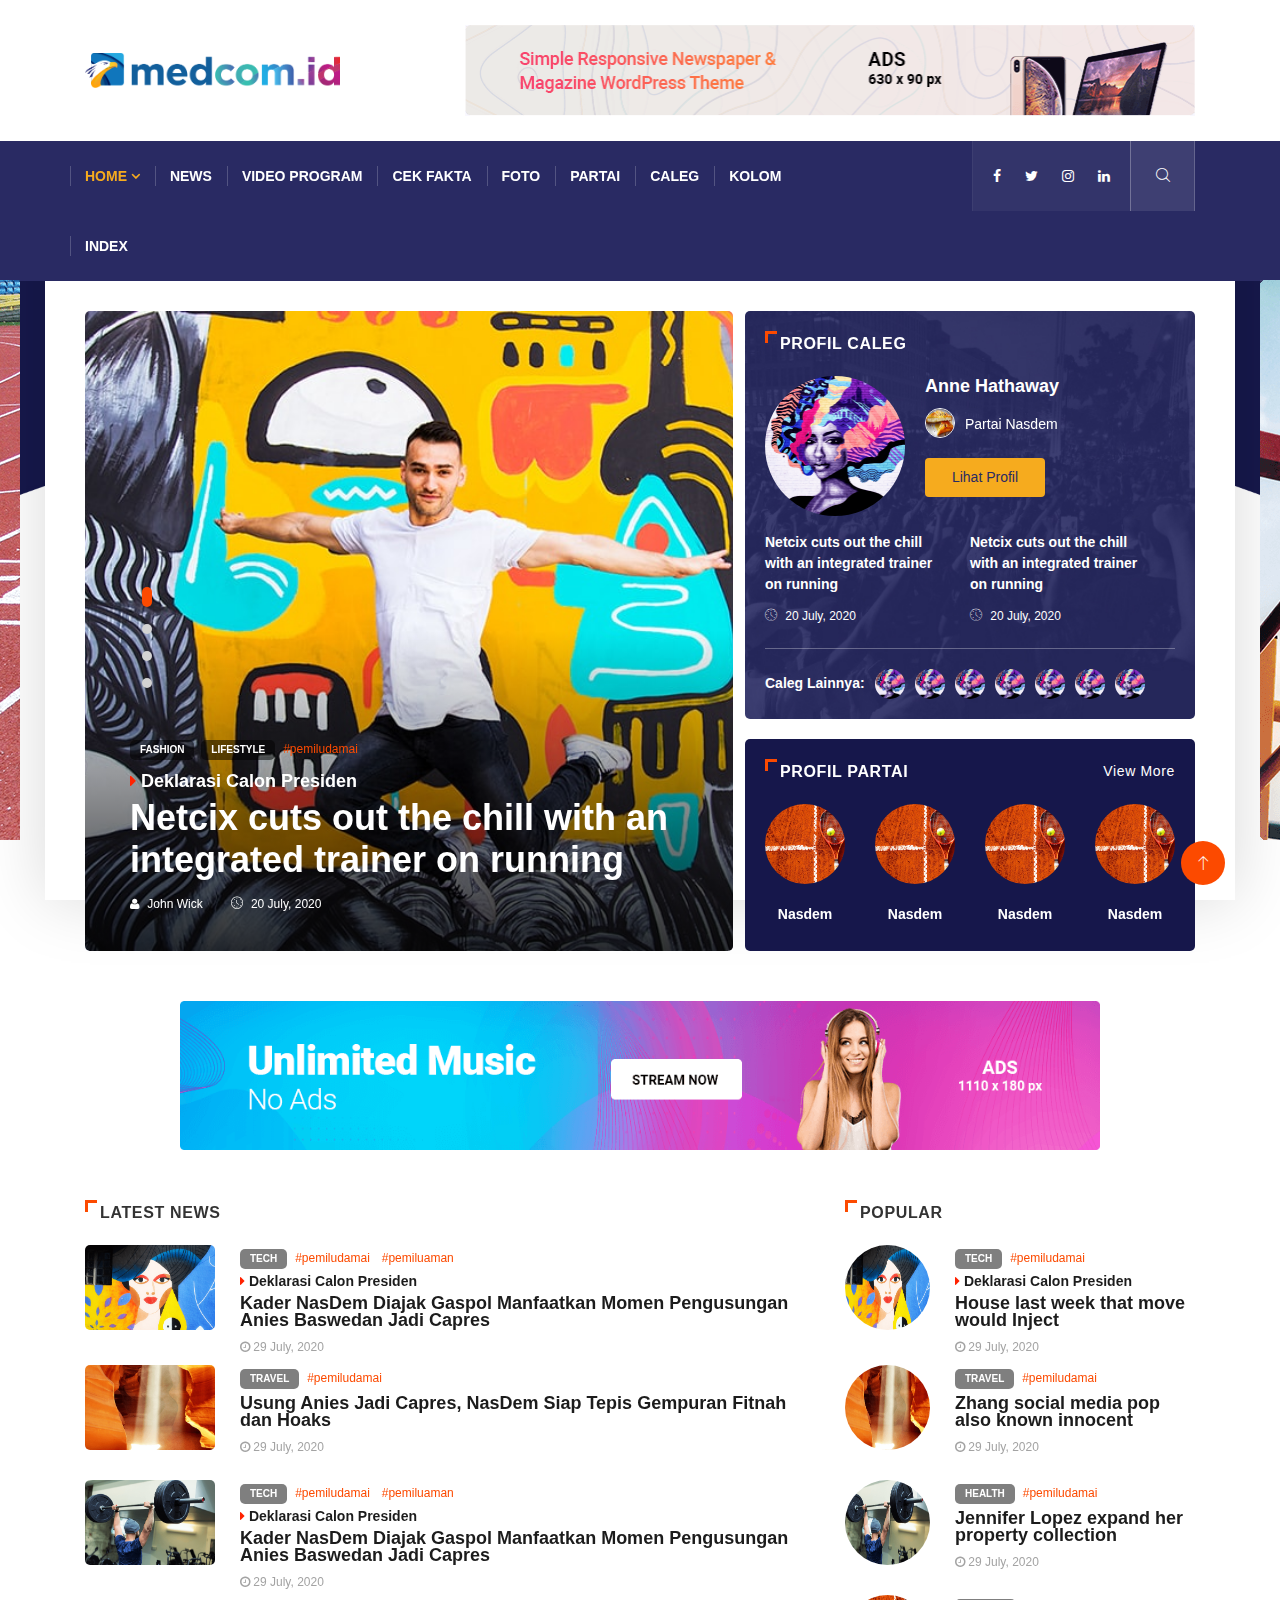
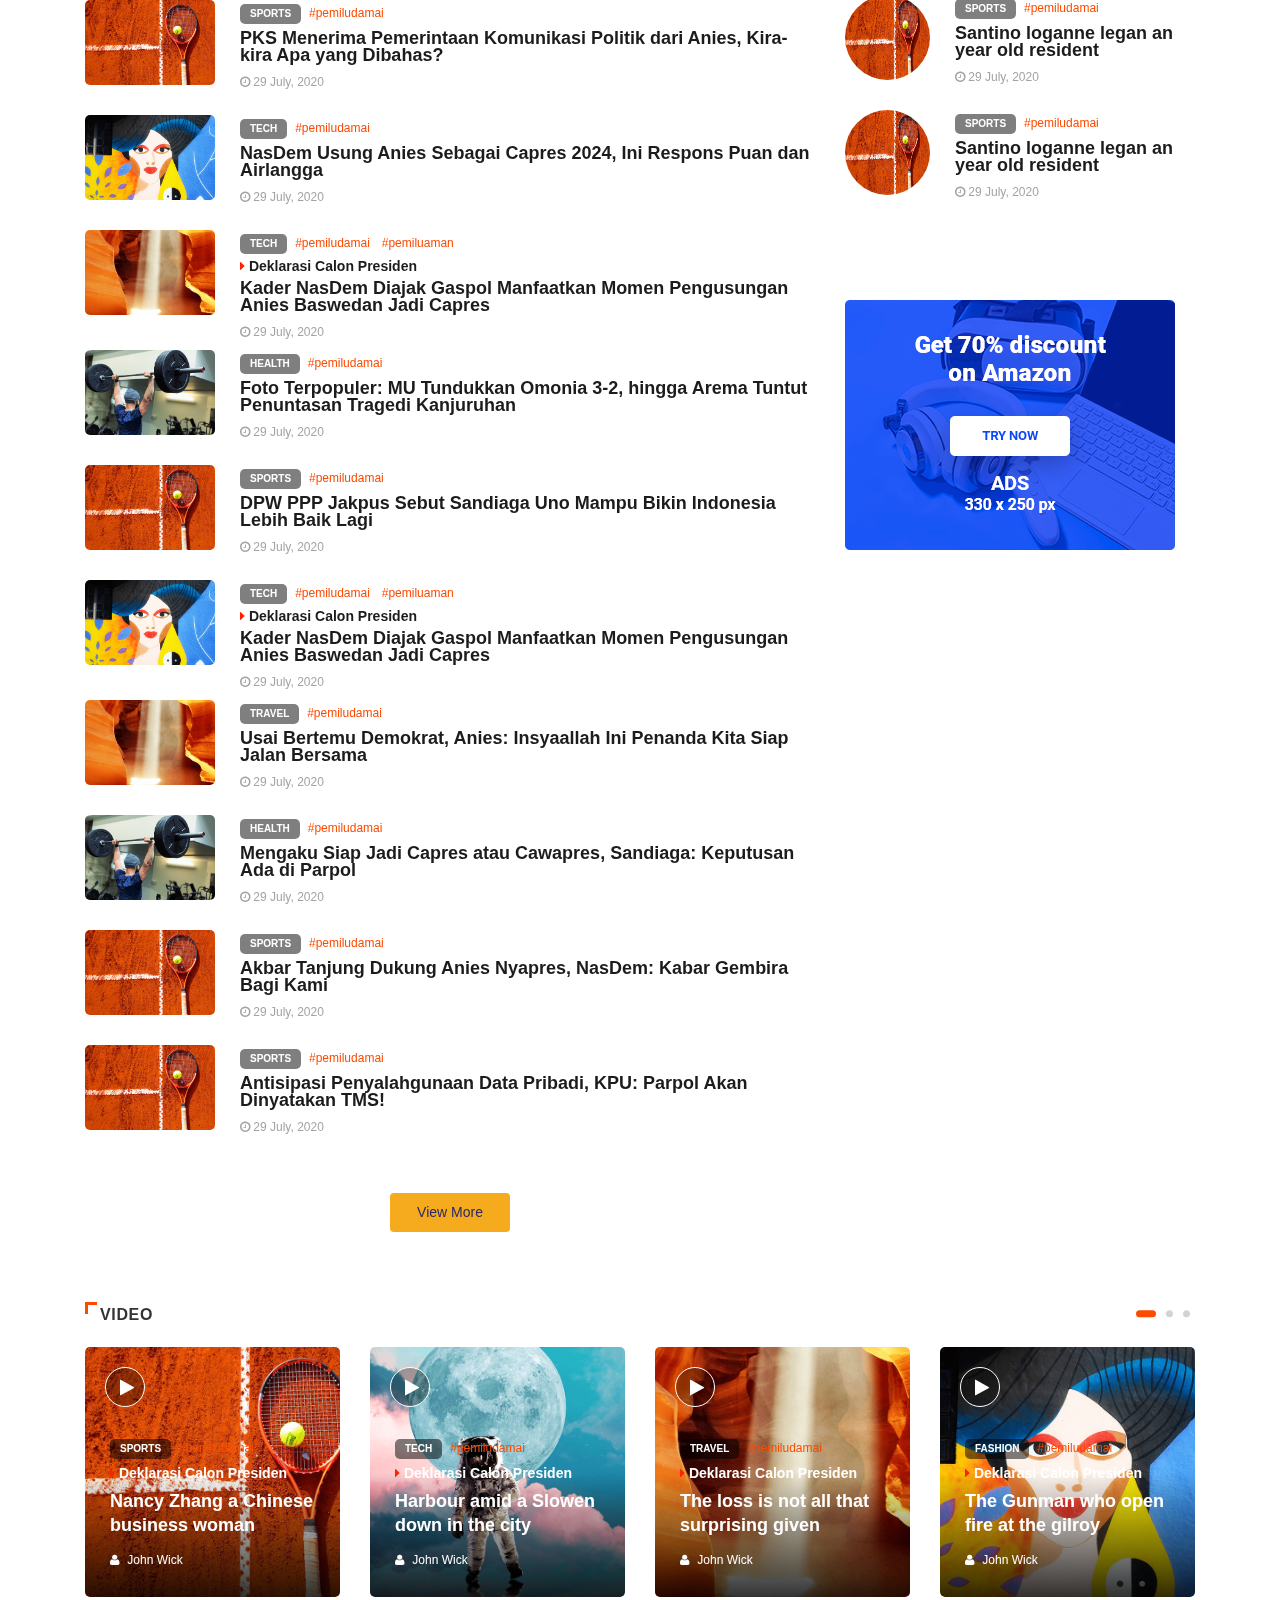
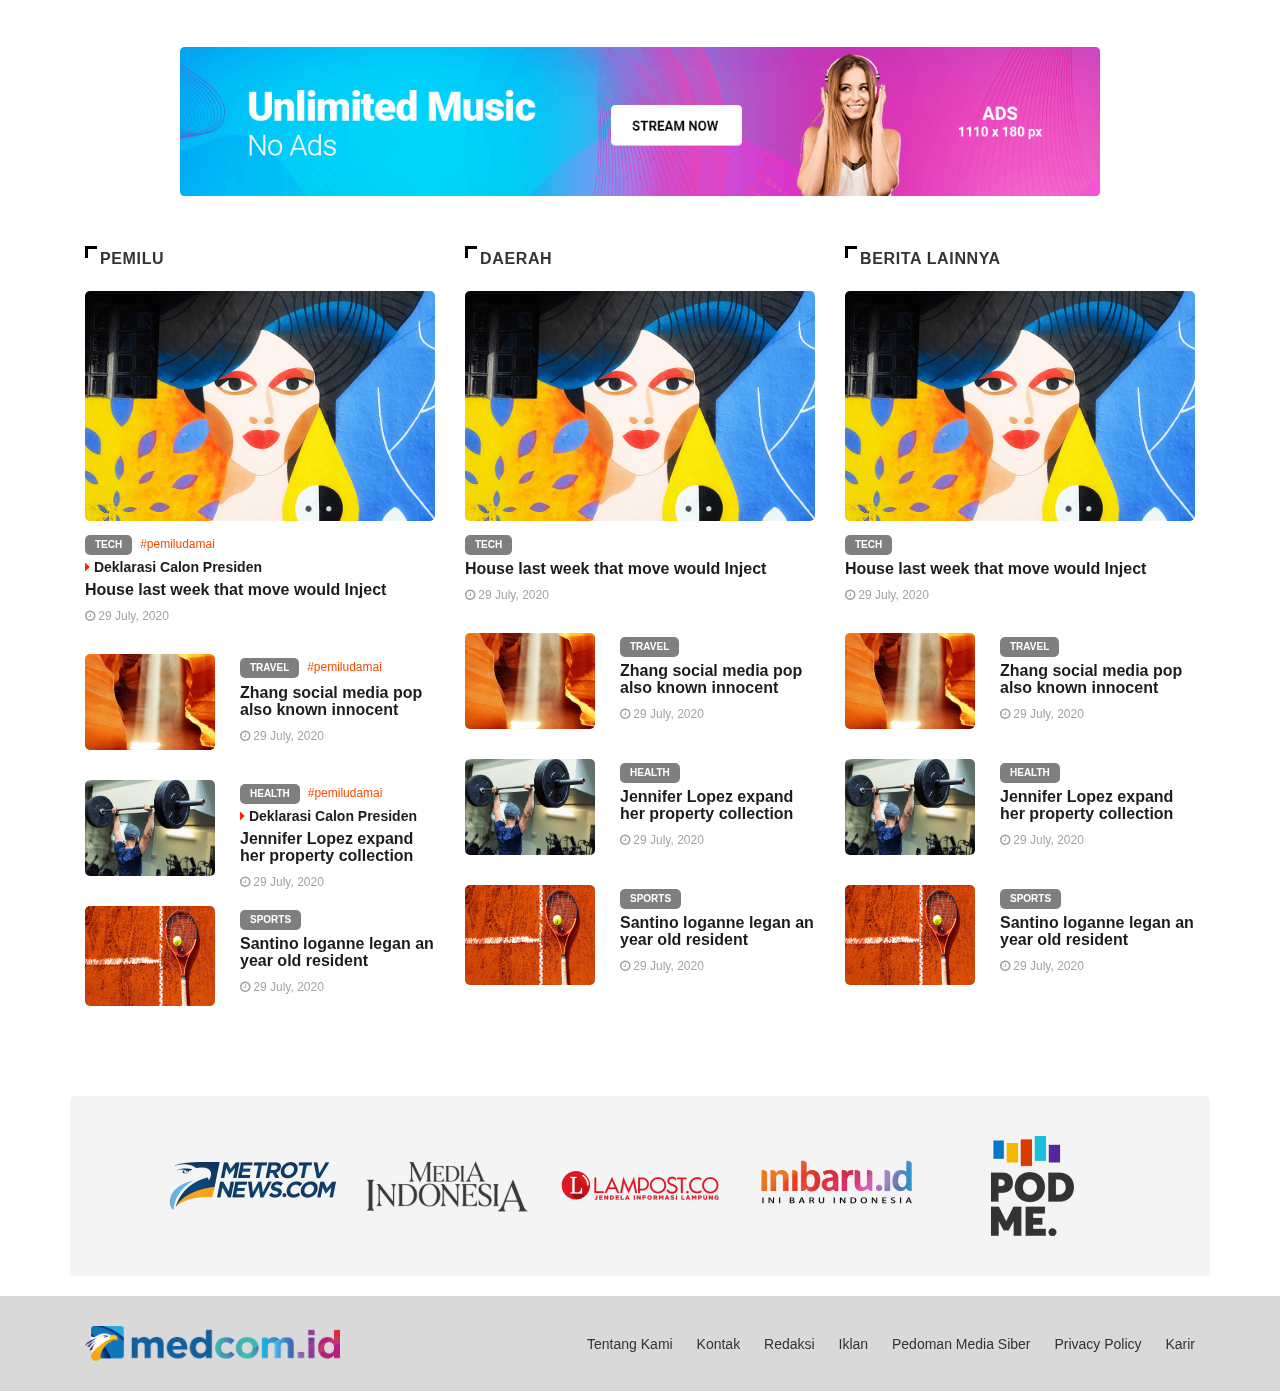
<file: index.html>
<!DOCTYPE html>
<html lang="en">
<head>

	<!-- Basic Page Needs
	================================================== -->
	<meta charset="utf-8">
	<title>Medcom - Pilkada</title>

	<!-- Mobile Specific Metas
	================================================== -->

	<meta http-equiv="X-UA-Compatible" content="IE=edge">
	<meta name="viewport" content="width=device-width, initial-scale=1, shrink-to-fit=no">
	
	<!-- CSS
	================================================== -->
	
	<!-- Bootstrap -->
	<link rel="stylesheet" href="assets/css/bootstrap.min.css">
	
	<!-- IconFont -->
	<link rel="stylesheet" href="assets/css/iconfonts.css">
	<!-- FontAwesome -->
	<link rel="stylesheet" href="assets/css/font-awesome.min.css">
	<!-- Owl Carousel -->
	<link rel="stylesheet" href="assets/css/owl.carousel.min.css">
	<link rel="stylesheet" href="assets/css/owl.theme.default.min.css">
	<!-- magnific -->
	<link rel="stylesheet" href="assets/css/magnific-popup.css">

	
	<link rel="stylesheet" href="assets/css/animate.css">

	<!-- Template styles-->
	<link rel="stylesheet" href="assets/css/style.css">
	<link rel="stylesheet" href="assets/css/custom.css">
	<!-- Responsive styles-->
	<link rel="stylesheet" href="assets/css/responsive.css">
	
	<!-- Colorbox -->
	<link rel="stylesheet" href="assets/css/colorbox.css">

</head>
	
<body>
	<div class="boxed">
		<div class="container">
			<div class="boxed-bg"></div>
		</div>
	</div>
	<div class="skycrapper">
		<div class="sky">
			<a href="#">
				<img src="assets/images/news/sports/sports02.png" alt="">
			</a>
		</div>
		<div class="sky">
			<a href="#">
				<img src="assets/images/news/sports/sports03.png" alt="">
			</a>
		</div>
	</div>

	<!-- Header start -->
	<header id="header" class="header">
		<div class="container">
			<div class="row align-items-center justify-content-between">
				<div class="col-md-3 col-sm-12">
					<div class="logo">
						 <a href="index.html">
							<img src="assets/images/logo-medcom.png" alt="">
						 </a>
					</div>
				</div><!-- logo col end -->

				<div class="col-md-8 col-sm-12 header-right">
					<div class="ad-banner float-right">
						<a href="#">
							<img src="assets/images/banner-image/image1.png" class="img-fluid" alt="">
						</a>
					</div>
				</div><!-- header right end -->
			</div><!-- Row end -->
		</div><!-- Logo and banner area end -->
	</header><!--/ Header end -->

	<div class="main-nav clearfix is-ts-sticky">
		<div class="container">
			<div class="row justify-content-between">
				<nav class="navbar navbar-expand-lg col-lg-8">
					<div class="site-nav-inner float-left">
					<button class="navbar-toggler" type="button" data-toggle="collapse" data-target="#navbarSupportedContent" aria-controls="navbarSupportedContent" aria-expanded="true" aria-label="Toggle navigation">
						<span class="fa fa-bars"></span>
					</button>
					   <!-- End of Navbar toggler -->
					   <div id="navbarSupportedContent" class="collapse navbar-collapse navbar-responsive-collapse">
							<ul class="nav navbar-nav">
								<li class="nav-item active">
									<a href="#" class="menu-dropdown" data-toggle="dropdown">HOME <i class="fa fa-angle-down"></i></a>
									<ul class="dropdown-menu" role="menu">
										<li class="active"><a href="#">Nasional</a></li>
										<li><a href="#">Ekonomi</a></li>
										<li><a href="#">Pendidikan</a></li>
										<li><a href="#">Internasional</a></li>
										<li><a href="#">Olahraga</a></li>
									</ul>
								</li>
								<li class="nav-item"><a href="#">NEWS</a></li>
								<li class="nav-item"><a href="#">VIDEO PROGRAM</a></li>
								<li class="nav-item"><a href="#">CEK FAKTA</a></li>
								<li class="nav-item"><a href="#">FOTO</a></li>
								<li class="nav-item"><a href="#">PARTAI</a></li>
								<li class="nav-item"><a href="#">CALEG</a></li>
								<li class="nav-item"><a href="#">KOLOM</a></li>
								<li class="nav-item"><a href="#">INDEX</a></li>
							</ul><!--/ Nav ul end -->
						</div><!--/ Collapse end -->

					</div><!-- Site Navbar inner end -->
				</nav><!--/ Navigation end -->

				<div class="col-lg-4 text-right nav-social-wrap">
					<div class="top-social">
						<ul class="social list-unstyled">
							<li><a href="#"><i class="fa fa-facebook"></i></a></li>
							<li><a href="#"><i class="fa fa-twitter"></i></a></li>
							<li><a href="#"><i class="fa fa-instagram"></i></a></li>
							<li><a href="#"><i class="fa fa-linkedin"></i></a></li>
						</ul>
					</div>
					

					<div class="nav-search">
						<a href="#search-popup" class="xs-modal-popup">
							<i class="icon icon-search1"></i>
						</a>
					</div><!-- Search end -->
						
					<div class="zoom-anim-dialog mfp-hide modal-searchPanel ts-search-form" id="search-popup">
						<div class="modal-dialog modal-lg">
							<div class="modal-content">
								<div class="xs-search-panel">
									<form class="ts-search-group">
										<div class="input-group">
											<input type="search" class="form-control" name="s" placeholder="Search" value="">
											<button class="input-group-btn search-button">
												<i class="icon icon-search1"></i>
											</button>
										</div>
									</form>
								</div>
							</div>
						</div>
					</div><!-- End xs modal -->
				</div>
			</div><!--/ Row end -->
		</div><!--/ Container end -->
	</div><!-- Menu wrapper end -->

	<!--div class="gap-30"></div>

	<section class="quick-count p-top-0 p-bottom-0">
		<div class="container">
			<div class="row">
				<div class="col-12">
					<div class="qc-card">
						<div class="qc-content">
							<div class="qc-title">QUICK COUNT PILPRES REPUBLIK INDONESIA TAHUN 2024</div>
							<div class="chart-group">
								<div class="chart-item">
									<div class="bar bar-1" style="height: 40%;">
										<div class="score">40%</div>
									</div>
									<div class="bar bar-2" style="height: 60%;">
										<div class="score">60%</div>
									</div>
									<div class="name">Lembaga Survey 1</div>
								</div>
								<div class="chart-item">
									<div class="bar bar-1" style="height: 40%;">
										<div class="score">40%</div>
									</div>
									<div class="bar bar-2" style="height: 60%;">
										<div class="score">60%</div>
									</div>
									<div class="name">Lembaga Survey 2</div>
								</div>
								<div class="chart-item">
									<div class="bar bar-1" style="height: 40%;">
										<div class="score">40%</div>
									</div>
									<div class="bar bar-2" style="height: 60%;">
										<div class="score">60%</div>
									</div>
									<div class="name">Lembaga Survey 3</div>
								</div>
								<div class="chart-item">
									<div class="bar bar-1" style="height: 40%;">
										<div class="score">40%</div>
									</div>
									<div class="bar bar-2" style="height: 60%;">
										<div class="score">60%</div>
									</div>
									<div class="name">Lembaga Survey 4</div>
								</div>
								<div class="chart-item">
									<div class="bar bar-1" style="height: 40%;">
										<div class="score">40%</div>
									</div>
									<div class="bar bar-2" style="height: 60%;">
										<div class="score">60%</div>
									</div>
									<div class="name">Lembaga Survey 4</div>
								</div>
							</div>
						</div>
					</div>
				</div>
			</div>
		</div>
	</section-->

	<div class="gap-30"></div>

	<section class="featured-post-area no-padding">
		<div class="container">
			<div class="row ts-gutter-20">
				<div class="col-lg-7 col-md-12 pad-r">
					<div id="featured-slider" class="owl-carousel owl-theme featured-slider">
						<div class="item post-overaly-style" style="background-image:url(assets/images/news/lifestyle/image1.jpg)">
							<div class="featured-post">
								<a href="#" class="image-link">&nbsp;</a>
								<div class="overlay-post-content">
									<div class="post-content">
										<div class="grid-category">
											<a class="post-cat" href="#">Fashion</a>
											<a class="post-cat" href="#">Lifestyle</a>
											<a href="#" class="post-tag">#pemiludamai</a>
										</div>
										<h3 class="post-subtitle"><i class="fa fa-caret-right"></i> Deklarasi Calon Presiden</h3>
										<h2 class="post-title title-lg">
											<a href="#">Netcix cuts out the chill with an integrated trainer on running</a>
										</h2>
										<div class="post-meta">
											<ul>
												<li><a href="#"><i class="fa fa-user"></i> John Wick</a></li>
												<li><a href="#"><i class="icon icon-clock"></i> 20 July, 2020</a></li>
											</ul>	
										</div>
									</div>
								</div>
							</div><!--/ Featured post end -->
						</div><!-- Item 1 end -->
						<div class="item post-overaly-style" style="background-image:url(assets/images/news/fashion/image3.png)">
							<div class="featured-post">
								<a href="#" class="image-link">&nbsp;</a>
								<div class="overlay-post-content">
									<div class="post-content">
										<div class="grid-category">
											<a class="post-cat" href="#">Fashion</a>
											<a class="post-cat" href="#">Sports</a>
											<a href="#" class="post-tag">#pemiludamai</a>
										</div>
										
										<h2 class="post-title title-lg">
											<a href="#">Netcix cuts out the chill with an integrated trainer on running</a>
										</h2>
										<div class="post-meta">
											<ul>
												<li><a href="#"><i class="fa fa-user"></i> John Wick</a></li>
												<li><a href="#"><i class="icon icon-clock"></i> 20 July, 2020</a></li>
											</ul>
										</div>
									</div>
								</div>
							</div><!--/ Featured post end -->
						</div><!-- Item 1 end -->
						<div class="item post-overaly-style" style="background-image:url(assets/images/news/tech/image5.png)">
							<div class="featured-post">
								<a href="#" class="image-link">&nbsp;</a>
								<div class="overlay-post-content">
									<div class="post-content">
										<div class="grid-category">
											<a class="post-cat" href="#">Fashion</a>
											<a class="post-cat" href="#">Lifestyle</a>
											<a href="#" class="post-tag">#pemiludamai</a>
										</div>

										<h2 class="post-title title-lg">
											<a href="#">Netcix cuts out the chill with an integrated trainer on running</a>
										</h2>
										<div class="post-meta">
											<ul>
												<li><a href="#"><i class="fa fa-user"></i> John Wick</a></li>
												<li><a href="#"><i class="icon icon-clock"></i> 20 July, 2020</a></li>
											</ul>
										</div>
									</div>
								</div>
							</div><!--/ Featured post end -->
						</div><!-- Item 1 end -->
						<div class="item post-overaly-style" style="background-image:url(assets/images/news/lifestyle/image2.png)">
							<div class="featured-post">
								<a href="#" class="image-link">&nbsp;</a>
								<div class="overlay-post-content">
									<div class="post-content">
										<div class="grid-category">
											<a class="post-cat" href="#">Health</a>
											<a class="post-cat" href="#">Lifestyle</a>
										</div>

										<h2 class="post-title title-lg">
											<a href="#">Netcix cuts out the chill with an integrated trainer on running</a>
										</h2>
										<div class="post-meta">
											<ul>
												<li><a href="#"><i class="fa fa-user"></i> John Wick</a></li>
												<li><a href="#"><i class="icon icon-clock"></i> 20 July, 2020</a></li>
												<li><a href="#" class="view"><i class="icon icon-fire"></i> 354k</a></li>
											</ul>
										</div>
									</div>
								</div>
							</div><!--/ Featured post end -->
						</div><!-- Item 1 end -->
					</div><!-- Featured owl carousel end-->
				</div><!-- Col 7 end -->

				<div class="col-lg-5 col-md-12 pad-l">
					<div class="row ts-gutter-20">
						<div class="col-md-12">
							<div class="custom-box-1 ml-8">
								<h2 class="block-title">
									<span class="title-angle-shap"> Profil Caleg</span>
							   	</h2>
								<div class="pic">
									<figure class="ratio ratio-1 is-circle">
										<img src="assets/images/news/fashion/image1.png" alt="">
									</figure>
								</div>
								<div class="text">
									<h3><a href="#">Anne Hathaway</a></h3>
									<div class="partai"><img src="assets/images/news/food/food01.png" alt=""> Partai Nasdem</div>
									<a href="#" class="btn btn-orange">Lihat Profil</a>
								</div>
								<div class="prof-news">
									<div class="item">
										<h4><a href="#">Netcix cuts out the chill with an integrated trainer on running</a></h4>
										<div class="post-meta">
											<ul>
												<li><a href="#"><i class="icon icon-clock"></i> 20 July, 2020</a></li>
											</ul>
										</div>
									</div>
									<div class="item">
										<h4><a href="#">Netcix cuts out the chill with an integrated trainer on running</a></h4>
										<div class="post-meta">
											<ul>
												<li><a href="#"><i class="icon icon-clock"></i> 20 July, 2020</a></li>
											</ul>
										</div>
									</div>
								</div>
								<div class="other-caleg">
									<div class="small-title">Caleg Lainnya:</div>
									<div class="item">
										<figure class="ratio ratio-1 is-circle">
											<a href="#"><img src="assets/images/news/fashion/image1.png" alt=""></a>
										</figure>
									</div>
									<div class="item">
										<figure class="ratio ratio-1 is-circle">
											<a href="#"><img src="assets/images/news/fashion/image1.png" alt=""></a>
										</figure>
									</div>
									<div class="item">
										<figure class="ratio ratio-1 is-circle">
											<a href="#"><img src="assets/images/news/fashion/image1.png" alt=""></a>
										</figure>
									</div>
									<div class="item">
										<figure class="ratio ratio-1 is-circle">
											<a href="#"><img src="assets/images/news/fashion/image1.png" alt=""></a>
										</figure>
									</div>
									<div class="item">
										<figure class="ratio ratio-1 is-circle">
											<a href="#"><img src="assets/images/news/fashion/image1.png" alt=""></a>
										</figure>
									</div>
									<div class="item">
										<figure class="ratio ratio-1 is-circle">
											<a href="#"><img src="assets/images/news/fashion/image1.png" alt=""></a>
										</figure>
									</div>
									<div class="item">
										<figure class="ratio ratio-1 is-circle">
											<a href="#"><img src="assets/images/news/fashion/image1.png" alt=""></a>
										</figure>
									</div>
								</div>
							</div>
							
						</div><!-- Col end -->
						<div class="col-md-12">
							<div class="custom-box-2 ml-8">
								<h2 class="block-title">
									<span class="title-angle-shap"> Profil Partai</span>

									<a href="#">View More</a>
							   	</h2>
								<div class="row">
									<div class="col-3 text-center">
										<figure class="ratio ratio-1 is-circle">
											<a href="#"><img src="assets/images/news/health/image1.png" alt=""></a>
										</figure>
										<h4><a href="#">Nasdem</a></h4>
									</div>
									<div class="col-3 text-center">
										<figure class="ratio ratio-1 is-circle">
											<a href="#"><img src="assets/images/news/health/image1.png" alt=""></a>
										</figure>
										<h4><a href="#">Nasdem</a></h4>
									</div>
									<div class="col-3 text-center">
										<figure class="ratio ratio-1 is-circle">
											<a href="#"><img src="assets/images/news/health/image1.png" alt=""></a>
										</figure>
										<h4><a href="#">Nasdem</a></h4>
									</div>
									<div class="col-3 text-center">
										<figure class="ratio ratio-1 is-circle">
											<a href="#"><img src="assets/images/news/health/image1.png" alt=""></a>
										</figure>
										<h4><a href="#">Nasdem</a></h4>
									</div>
								</div>
							</div>
						</div><!-- Col end -->
					</div><!-- row end -->
				</div><!-- Col 5 end -->

			</div><!-- Row end -->
		</div><!-- Container end -->
	</section><!-- Feature post end -->

	<div class="gap-50"></div>
	<!-- ad banner start-->
	<div class="block-wrapper no-padding">
		<div class="container">
			<div class="row justify-content-center">
				<div class="col-lg-10">
					<!-- CONTOH PENGGUNAAN FOR-DESKTOP dan FOR-MOBILE -->
					<div class="banner-img for-desktop">
						<a href="index.html">
							<img class="img-fluid" src="assets/images/banner-image/image4.png" alt="">
						</a>
					</div>
					<div class="banner-img for-mobile">
						<a href="index.html">
							<img class="img-fluid" src="assets/images/banner-image/image4-mobile.png" alt="">
						</a>
					</div>
					<!-- CONTOH PENGGUNAAN FOR-DESKTOP dan FOR-MOBILE END -->
				</div>
				<!-- col end -->
			</div>
			<!-- row  end -->
		</div>
		<!-- container end -->
	</div>
	<!-- ad banner start-->

	<section class="block-wrapper">
		<div class="container">
			<div class="row ts-gutter-30">
				<div class="col-lg-8 col-md-12">
					<!--- Featured Tab startet -->
						<h2 class="block-title">
							<span class="title-angle-shap"> Latest news</span>
						</h2>

						<div class="row">
							<div class="col-lg-12 col-md-12">
								<div class="list-post-block">
									<ul class="list-post">
										<li>
											<div class="post-block-style media">
												<div class="post-thumb">
													<a href="#">
														<img class="img-fluid" src="assets/images/news/fashion/image3.png" alt="" />
													</a>
												</div><!-- Post thumb end -->

												<div class="post-content media-body">
													<div class="grid-category">
														<a class="post-cat" href="#">Tech</a>
														<a href="#" class="post-tag">#pemiludamai</a>
														<a href="#" class="post-tag">#pemiluaman</a>
													</div>
													<h3 class="post-subtitle"><i class="fa fa-caret-right"></i> Deklarasi Calon Presiden</h3>
													<h2 class="post-title">
														<a href="#">Kader NasDem Diajak Gaspol Manfaatkan Momen Pengusungan Anies Baswedan Jadi Capres</a>
													</h2>
													<div class="post-meta mb-7">
														<span class="post-date"><i class="fa fa-clock-o"></i> 29 July, 2020</span>
													</div>
												</div><!-- Post content end -->
											</div><!-- Post block style end -->
										</li><!-- Li 1 end -->
										<li>
											<div class="post-block-style media">
												<div class="post-thumb">
													<a href="#">
														<img class="img-fluid" src="assets/images/news/lifestyle/image3.png" alt="" />
													</a>
												</div><!-- Post thumb end -->

												<div class="post-content media-body">
													<div class="grid-category">
														<a class="post-cat" href="#">Travel</a>
														<a href="#" class="post-tag">#pemiludamai</a>
													</div>
													<h2 class="post-title">
														<a href="#">Usung Anies Jadi Capres, NasDem Siap Tepis Gempuran Fitnah dan Hoaks</a>
													</h2>
													<div class="post-meta mb-7">
														<span class="post-date"><i class="fa fa-clock-o"></i> 29 July, 2020</span>
													</div>
													</div><!-- Post content end -->
											</div><!-- Post block style end -->
										</li><!-- Li 2 end -->
										<li>
											<div class="post-block-style media">
												<div class="post-thumb">
													<a href="#">
														<img class="img-fluid" src="assets/images/news/health/image2.png" alt="" />
													</a>
												</div><!-- Post thumb end -->

												<div class="post-content media-body">
													<div class="grid-category">
														<a class="post-cat" href="#">Tech</a>
														<a href="#" class="post-tag">#pemiludamai</a>
														<a href="#" class="post-tag">#pemiluaman</a>
													</div>
													<h3 class="post-subtitle"><i class="fa fa-caret-right"></i> Deklarasi Calon Presiden</h3>
													<h2 class="post-title">
														<a href="#">Kader NasDem Diajak Gaspol Manfaatkan Momen Pengusungan Anies Baswedan Jadi Capres</a>
													</h2>
													<div class="post-meta mb-7">
														<span class="post-date"><i class="fa fa-clock-o"></i> 29 July, 2020</span>
													</div>
												</div><!-- Post content end -->
											</div><!-- Post block style end -->
										</li><!-- Li 3 end -->
										<li>
											<div class="post-block-style media">
												<div class="post-thumb">
													<a href="#">
														<img class="img-fluid" src="assets/images/news/health/image1.png" alt="" />
													</a>
												</div><!-- Post thumb end -->

												<div class="post-content media-body">
													<div class="grid-category">
														<a class="post-cat" href="#">Sports</a>
														<a href="#" class="post-tag">#pemiludamai</a>
													</div>
													<h2 class="post-title">
														<a href="#">PKS Menerima Pemerintaan Komunikasi Politik dari Anies, Kira-kira Apa yang Dibahas?</a>
													</h2>
													<div class="post-meta mb-7">
														<span class="post-date"><i class="fa fa-clock-o"></i> 29 July, 2020</span>
													</div>
													</div><!-- Post content end -->
											</div><!-- Post block style end -->
										</li><!-- Li 3 end -->
										<li>
											<div class="post-block-style media">
												<div class="post-thumb">
													<a href="#">
														<img class="img-fluid" src="assets/images/news/fashion/image3.png" alt="" />
													</a>
												</div><!-- Post thumb end -->

												<div class="post-content media-body">
													<div class="grid-category">
														<a class="post-cat" href="#">Tech</a>
														<a href="#" class="post-tag">#pemiludamai</a>
													</div>
													<h2 class="post-title">
														<a href="#">NasDem Usung Anies Sebagai Capres 2024, Ini Respons Puan dan Airlangga</a>
													</h2>
													<div class="post-meta mb-7">
														<span class="post-date"><i class="fa fa-clock-o"></i> 29 July, 2020</span>
													</div>
													</div><!-- Post content end -->
											</div><!-- Post block style end -->
										</li><!-- Li 1 end -->
										<li>
											<div class="post-block-style media">
												<div class="post-thumb">
													<a href="#">
														<img class="img-fluid" src="assets/images/news/lifestyle/image3.png" alt="" />
													</a>
												</div><!-- Post thumb end -->

												<div class="post-content media-body">
													<div class="grid-category">
														<a class="post-cat" href="#">Tech</a>
														<a href="#" class="post-tag">#pemiludamai</a>
														<a href="#" class="post-tag">#pemiluaman</a>
													</div>
													<h3 class="post-subtitle"><i class="fa fa-caret-right"></i> Deklarasi Calon Presiden</h3>
													<h2 class="post-title">
														<a href="#">Kader NasDem Diajak Gaspol Manfaatkan Momen Pengusungan Anies Baswedan Jadi Capres</a>
													</h2>
													<div class="post-meta mb-7">
														<span class="post-date"><i class="fa fa-clock-o"></i> 29 July, 2020</span>
													</div>
												</div><!-- Post content end -->
											</div><!-- Post block style end -->
										</li><!-- Li 2 end -->
										<li>
											<div class="post-block-style media">
												<div class="post-thumb">
													<a href="#">
														<img class="img-fluid" src="assets/images/news/health/image2.png" alt="" />
													</a>
												</div><!-- Post thumb end -->

												<div class="post-content media-body">
													<div class="grid-category">
														<a class="post-cat" href="#">Health</a>
														<a href="#" class="post-tag">#pemiludamai</a>
													</div>
													<h2 class="post-title">
														<a href="#">Foto Terpopuler: MU Tundukkan Omonia 3-2, hingga Arema Tuntut Penuntasan Tragedi Kanjuruhan</a>
													</h2>
													<div class="post-meta mb-7">
														<span class="post-date"><i class="fa fa-clock-o"></i> 29 July, 2020</span>
													</div>
													</div><!-- Post content end -->
											</div><!-- Post block style end -->
										</li><!-- Li 3 end -->
										<li>
											<div class="post-block-style media">
												<div class="post-thumb">
													<a href="#">
														<img class="img-fluid" src="assets/images/news/health/image1.png" alt="" />
													</a>
												</div><!-- Post thumb end -->

												<div class="post-content media-body">
													<div class="grid-category">
														<a class="post-cat" href="#">Sports</a>
														<a href="#" class="post-tag">#pemiludamai</a>
													</div>
													<h2 class="post-title">
														<a href="#">DPW PPP Jakpus Sebut Sandiaga Uno Mampu Bikin Indonesia Lebih Baik Lagi</a>
													</h2>
													<div class="post-meta mb-7">
														<span class="post-date"><i class="fa fa-clock-o"></i> 29 July, 2020</span>
													</div>
													</div><!-- Post content end -->
											</div><!-- Post block style end -->
										</li><!-- Li 3 end -->
										<li>
											<div class="post-block-style media">
												<div class="post-thumb">
													<a href="#">
														<img class="img-fluid" src="assets/images/news/fashion/image3.png" alt="" />
													</a>
												</div><!-- Post thumb end -->

												<div class="post-content media-body">
													<div class="grid-category">
														<a class="post-cat" href="#">Tech</a>
														<a href="#" class="post-tag">#pemiludamai</a>
														<a href="#" class="post-tag">#pemiluaman</a>
													</div>
													<h3 class="post-subtitle"><i class="fa fa-caret-right"></i> Deklarasi Calon Presiden</h3>
													<h2 class="post-title">
														<a href="#">Kader NasDem Diajak Gaspol Manfaatkan Momen Pengusungan Anies Baswedan Jadi Capres</a>
													</h2>
													<div class="post-meta mb-7">
														<span class="post-date"><i class="fa fa-clock-o"></i> 29 July, 2020</span>
													</div>
												</div><!-- Post content end -->
											</div><!-- Post block style end -->
										</li><!-- Li 1 end -->
										<li>
											<div class="post-block-style media">
												<div class="post-thumb">
													<a href="#">
														<img class="img-fluid" src="assets/images/news/lifestyle/image3.png" alt="" />
													</a>
												</div><!-- Post thumb end -->

												<div class="post-content media-body">
													<div class="grid-category">
														<a class="post-cat" href="#">Travel</a>
														<a href="#" class="post-tag">#pemiludamai</a>
													</div>
													<h2 class="post-title">
														<a href="#">Usai Bertemu Demokrat, Anies: Insyaallah Ini Penanda Kita Siap Jalan Bersama</a>
													</h2>
													<div class="post-meta mb-7">
														<span class="post-date"><i class="fa fa-clock-o"></i> 29 July, 2020</span>
													</div>
													</div><!-- Post content end -->
											</div><!-- Post block style end -->
										</li><!-- Li 2 end -->
										<li>
											<div class="post-block-style media">
												<div class="post-thumb">
													<a href="#">
														<img class="img-fluid" src="assets/images/news/health/image2.png" alt="" />
													</a>
												</div><!-- Post thumb end -->

												<div class="post-content media-body">
													<div class="grid-category">
														<a class="post-cat" href="#">Health</a>
														<a href="#" class="post-tag">#pemiludamai</a>
													</div>
													<h2 class="post-title">
														<a href="#">Mengaku Siap Jadi Capres atau Cawapres, Sandiaga: Keputusan Ada di Parpol</a>
													</h2>
													<div class="post-meta mb-7">
														<span class="post-date"><i class="fa fa-clock-o"></i> 29 July, 2020</span>
													</div>
													</div><!-- Post content end -->
											</div><!-- Post block style end -->
										</li><!-- Li 3 end -->
										<li>
											<div class="post-block-style media">
												<div class="post-thumb">
													<a href="#">
														<img class="img-fluid" src="assets/images/news/health/image1.png" alt="" />
													</a>
												</div><!-- Post thumb end -->

												<div class="post-content media-body">
													<div class="grid-category">
														<a class="post-cat" href="#">Sports</a>
														<a href="#" class="post-tag">#pemiludamai</a>
													</div>
													<h2 class="post-title">
														<a href="#">Akbar Tanjung Dukung Anies Nyapres, NasDem: Kabar Gembira Bagi Kami</a>
													</h2>
													<div class="post-meta mb-7">
														<span class="post-date"><i class="fa fa-clock-o"></i> 29 July, 2020</span>
													</div>
													</div><!-- Post content end -->
											</div><!-- Post block style end -->
										</li><!-- Li 3 end -->
										<li>
											<div class="post-block-style media">
												<div class="post-thumb">
													<a href="#">
														<img class="img-fluid" src="assets/images/news/health/image1.png" alt="" />
													</a>
												</div><!-- Post thumb end -->

												<div class="post-content media-body">
													<div class="grid-category">
														<a class="post-cat" href="#">Sports</a>
														<a href="#" class="post-tag">#pemiludamai</a>
													</div>
													<h2 class="post-title">
														<a href="#">Antisipasi Penyalahgunaan Data Pribadi, KPU: Parpol Akan Dinyatakan TMS!</a>
													</h2>
													<div class="post-meta mb-7">
														<span class="post-date"><i class="fa fa-clock-o"></i> 29 July, 2020</span>
													</div>
													</div><!-- Post content end -->
											</div><!-- Post block style end -->
										</li><!-- Li 3 end -->
									</ul><!-- List post end -->
									<div class="text-center mt-5">
										<a href="#" class="btn btn-orange">View More</a>
									</div>
								</div><!-- List post block end -->
							</div><!-- List post Col end -->
						</div><!-- Tab pane Row 1 end -->
					<div class="gap-20"></div>

				</div><!-- Content Col end -->

				<div class="col-lg-4">
					<div class="sidebar">
						<!--div class="sidebar-widget">
							<div class="custom-box-3">
								<h2 class="block-title">
									<span class="title-angle-shap"> POLLING</span>
							   </h2>
							   <div class="media">
									<div class="post-content media-body">
										<h2 class="post-title">House last week that move would Inject</h2>
										<div class="post-meta mb-7">
											<span class="post-date"> 29 July, 2020 - 21.22 WIB</span>
										</div>
										<p>Lorem ipsum dolor sit amet, consectetur adipiscing elit. Ut arcu nibh, faucibus ac scelerisque eget</p>
									
										<form action="" class="polling-form">
											<div class="inp-group with-bg">
												<input type="radio" name="polling" id="">
												<label for="">Setuju</label>
											</div>
											<div class="inp-group with-bg">
												<input type="radio" name="polling" id="">
												<label for="">Ragu-ragu</label>
											</div>
											<div class="inp-group with-bg">
												<input type="radio" name="polling" id="">
												<label for="">Tidak Setuju</label>
											</div>
											<div class="inp-group text-center mt-4">
												<button class="btn btn-orange">Kirim</button>
											</div>
											<div class="inp-group text-center mt-3">
												<a href="#">Lihat hasil polling</a>
											</div>
										</form>
									</div>
								</div>
							</div>
						</div-->
						<div class="sidebar-widget featured-tab post-tab">
							<h2 class="block-title">
								<span class="title-angle-shap"> POPULAR</span>
						   	</h2>
							<div class="row">
								<div class="col-12">
									<div class="list-post-block">
										<ul class="list-post">
											<li>
												<div class="post-block-style media">
													<div class="post-thumb">
														<a href="#">
															<img class="img-fluid" src="assets/images/news/fashion/image3.png" alt="">
														</a>
													</div><!-- Post thumb end -->
				
													<div class="post-content media-body">
														<div class="grid-category">
															<a class="post-cat" href="#">Tech</a>
															<a href="#" class="post-tag">#pemiludamai</a>
														</div>
														<h3 class="post-subtitle"><i class="fa fa-caret-right"></i> Deklarasi Calon Presiden</h3>
														<h2 class="post-title">
															<a href="#">House last week that move would Inject</a>
														</h2>
														<div class="post-meta mb-7">
															<span class="post-date"><i class="fa fa-clock-o"></i> 29 July, 2020</span>
														</div>
													</div><!-- Post content end -->
												</div><!-- Post block style end -->
											</li><!-- Li 1 end -->
											<li>
												<div class="post-block-style media">
													<div class="post-thumb">
														<a href="#">
															<img class="img-fluid" src="assets/images/news/lifestyle/image3.png" alt="">
														</a>
													</div><!-- Post thumb end -->
				
													<div class="post-content media-body">
														<div class="grid-category">
															<a class="post-cat" href="#">Travel</a>
															<a href="#" class="post-tag">#pemiludamai</a>
														</div>
														<h2 class="post-title">
															<a href="#">Zhang social media pop also known innocent</a>
														</h2>
														<div class="post-meta mb-7">
															<span class="post-date"><i class="fa fa-clock-o"></i> 29 July, 2020</span>
														</div>
														</div><!-- Post content end -->
												</div><!-- Post block style end -->
											</li><!-- Li 2 end -->
											<li>
												<div class="post-block-style media">
													<div class="post-thumb">
														<a href="#">
															<img class="img-fluid" src="assets/images/news/health/image2.png" alt="">
														</a>
													</div><!-- Post thumb end -->
				
													<div class="post-content media-body">
														<div class="grid-category">
															<a class="post-cat" href="#">Health</a>
															<a href="#" class="post-tag">#pemiludamai</a>
														</div>
														<h2 class="post-title">
															<a href="#">Jennifer Lopez expand her property collection</a>
														</h2>
														<div class="post-meta mb-7">
															<span class="post-date"><i class="fa fa-clock-o"></i> 29 July, 2020</span>
														</div>
														</div><!-- Post content end -->
												</div><!-- Post block style end -->
											</li><!-- Li 3 end -->
											<li>
												<div class="post-block-style media">
													<div class="post-thumb">
														<a href="#">
															<img class="img-fluid" src="assets/images/news/health/image1.png" alt="">
														</a>
													</div><!-- Post thumb end -->
				
													<div class="post-content media-body">
														<div class="grid-category">
															<a class="post-cat" href="#">Sports</a>
															<a href="#" class="post-tag">#pemiludamai</a>
														</div>
														<h2 class="post-title">
															<a href="#">Santino loganne legan an year old resident</a>
														</h2>
														<div class="post-meta mb-7">
															<span class="post-date"><i class="fa fa-clock-o"></i> 29 July, 2020</span>
														</div>
														</div><!-- Post content end -->
												</div><!-- Post block style end -->
											</li><!-- Li 3 end -->
											<li>
												<div class="post-block-style media">
													<div class="post-thumb">
														<a href="#">
															<img class="img-fluid" src="assets/images/news/health/image1.png" alt="">
														</a>
													</div><!-- Post thumb end -->
				
													<div class="post-content media-body">
														<div class="grid-category">
															<a class="post-cat" href="#">Sports</a>
															<a href="#" class="post-tag">#pemiludamai</a>
														</div>
														<h2 class="post-title">
															<a href="#">Santino loganne legan an year old resident</a>
														</h2>
														<div class="post-meta mb-7">
															<span class="post-date"><i class="fa fa-clock-o"></i> 29 July, 2020</span>
														</div>
														</div><!-- Post content end -->
												</div><!-- Post block style end -->
											</li><!-- Li 3 end -->
										</ul><!-- List post end -->
									</div>
								</div>
							</div>
						</div><!-- widget end -->

						<div class="gap-20 d-none d-lg-block"></div>
						<div class="sidebar-widget ads-widget">
							<div class="ads-image">
								<a href="#">
									<img class="img-fluid" src="assets/images/banner-image/image2.png" alt="">
								</a>
							</div>
						</div><!-- widget end -->
					</div>
				</div><!-- Sidebar Col end -->
			</div><!-- Row end -->
		</div><!-- Container end -->
	</section><!-- First block end -->

	<!-- post wraper start-->
	<section class="trending-slider pb-0 pt-0">
		<div class="container">
			<div class="ts-grid-box">
				<h2 class="block-title">
					 <span class="title-angle-shap"> Video</span>
				</h2>
				<div class="owl-carousel dot-style2" id="trending-slider">
					<div class="item post-overaly-style post-md" style="background-image:url(assets/images/news/health/image1.png)">
						<a href="#" class="image-link">&nbsp;</a>
						<div class="play-bt"><i class="fa fa-play"></i></div>
						<div class="overlay-post-content">
							<div class="post-content">
								<div class="grid-category">
									<a class="post-cat sports" href="#">Sports</a>
									<a href="#" class="post-tag">#pemiludamai</a>
								</div>
								<h3 class="post-subtitle"><i class="fa fa-caret-right"></i> Deklarasi Calon Presiden</h3>
								<h2 class="post-title">
									<a href="#">Nancy Zhang a Chinese business woman </a>
								</h2>
								<div class="post-meta">
									<ul>
										<li><a href="#"><i class="fa fa-user"></i> John Wick</a></li>
									</ul>
								</div>
							</div>
						</div>
					</div><!-- Item 1 end -->
					<div class="item post-overaly-style post-md" style="background-image:url(assets/images/news/tech/image5.png)">
						<a href="#" class="image-link">&nbsp;</a>
						<div class="play-bt"><i class="fa fa-play"></i></div>
						<div class="overlay-post-content">
							<div class="post-content">
								<div class="grid-category">
									<a class="post-cat tech" href="#">Tech</a>
									<a href="#" class="post-tag">#pemiludamai</a>
								</div>
								<h3 class="post-subtitle"><i class="fa fa-caret-right"></i> Deklarasi Calon Presiden</h3>
								<h2 class="post-title">
									<a href="#">Harbour amid a Slowen down in the city</a>
								</h2>
								<div class="post-meta">
									<ul>
										<li><a href="#"><i class="fa fa-user"></i> John Wick</a></li>
									</ul>
								</div>
							</div>
						</div>
					</div><!-- Item 1 end -->
					<div class="item post-overaly-style post-md" style="background-image:url(assets/images/news/lifestyle/image3.png)">
						<a href="#" class="image-link">&nbsp;</a>
						<div class="play-bt"><i class="fa fa-play"></i></div>
						<div class="overlay-post-content">
							<div class="post-content">
								<div class="grid-category">
									<a class="post-cat" href="#">Travel</a>
									<a href="#" class="post-tag">#pemiludamai</a>
								</div>
								<h3 class="post-subtitle"><i class="fa fa-caret-right"></i> Deklarasi Calon Presiden</h3>
								<h2 class="post-title">
									<a href="#">The loss is not all that surprising given</a>
								</h2>
								<div class="post-meta">
									<ul>
										<li><a href="#"><i class="fa fa-user"></i> John Wick</a></li>
									</ul>
								</div>
							</div>
						</div>
					</div><!-- Item 1 end -->
					<div class="item post-overaly-style post-md" style="background-image:url(assets/images/news/fashion/image3.png)">
						<a href="#" class="image-link">&nbsp;</a>
						<div class="play-bt"><i class="fa fa-play"></i></div>
						<div class="overlay-post-content">
							<div class="post-content">
								<div class="grid-category">
									<a class="post-cat fashion" href="#">Fashion</a>
									<a href="#" class="post-tag">#pemiludamai</a>
								</div>
								<h3 class="post-subtitle"><i class="fa fa-caret-right"></i> Deklarasi Calon Presiden</h3>
								<h2 class="post-title">
									<a href="#">The Gunman who open	fire at the gilroy</a>
								</h2>
								<div class="post-meta">
									<ul>
										<li><a href="#"><i class="fa fa-user"></i> John Wick</a></li>
									</ul>
								</div>
							</div>
						</div>
					</div><!-- Item 1 end -->
					<div class="item post-overaly-style post-md" style="background-image:url(assets/images/news/tech/image5.png)">
						<a href="#" class="image-link">&nbsp;</a>
						<div class="play-bt"><i class="fa fa-play"></i></div>
						<div class="overlay-post-content">
							<div class="post-content">
								<div class="grid-category">
									<a class="post-cat tech" href="#">Tech</a>
									<a href="#" class="post-tag">#pemiludamai</a>
								</div>
								<h3 class="post-subtitle"><i class="fa fa-caret-right"></i> Deklarasi Calon Presiden</h3>
								<h2 class="post-title">
									<a href="#">Harbour amid a Slowen down in the city</a>
								</h2>
								<div class="post-meta">
									<ul>
										<li><a href="#"><i class="fa fa-user"></i> John Wick</a></li>
									</ul>
								</div>
							</div>
						</div>
					</div><!-- Item 1 end -->
					<div class="item post-overaly-style post-md" style="background-image:url(assets/images/news/health/image1.png)">
						<a href="#" class="image-link">&nbsp;</a>
						<div class="play-bt"><i class="fa fa-play"></i></div>
						<div class="overlay-post-content">
							<div class="post-content">
								<div class="grid-category">
									<a class="post-cat" href="#">Travel</a>
									<a href="#" class="post-tag">#pemiludamai</a>
								</div>
								<h3 class="post-subtitle"><i class="fa fa-caret-right"></i> Deklarasi Calon Presiden</h3>
								<h2 class="post-title">
									<a href="#">The loss is not all that surprising given</a>
								</h2>
								<div class="post-meta">
									<ul>
										<li><a href="#"><i class="fa fa-user"></i> John Wick</a></li>
									</ul>
								</div>
							</div>
						</div>
					</div><!-- Item 1 end -->
					<div class="item post-overaly-style post-md" style="background-image:url(assets/images/news/tech/image5.png)">
						<a href="#" class="image-link">&nbsp;</a>
						<div class="play-bt"><i class="fa fa-play"></i></div>
						<div class="overlay-post-content">
							<div class="post-content">
								<div class="grid-category">
									<a class="post-cat fashion" href="#">Fashion</a>
									<a href="#" class="post-tag">#pemiludamai</a>
								</div>
								<h3 class="post-subtitle"><i class="fa fa-caret-right"></i> Deklarasi Calon Presiden</h3>
								<h2 class="post-title">
									<a href="#">The Gunman who open	fire at the gilroy</a>
								</h2>
								<div class="post-meta">
									<ul>
										<li><a href="#"><i class="fa fa-user"></i> John Wick</a></li>
									</ul>
								</div>
							</div>
						</div>
					</div><!-- Item 1 end -->
					<div class="item post-overaly-style post-md" style="background-image:url(assets/images/news/lifestyle/image1.jpg)">
						<a href="#" class="image-link">&nbsp;</a>
						<div class="play-bt"><i class="fa fa-play"></i></div>
						<div class="overlay-post-content">
							<div class="post-content">
								<div class="grid-category">
									<a class="post-cat tech" href="#">Tech</a>
								</div>
								<h3 class="post-subtitle"><i class="fa fa-caret-right"></i> Deklarasi Calon Presiden</h3>
								<h2 class="post-title">
									<a href="#">Harbour amid a Slowen down in the city</a>
								</h2>
								<div class="post-meta">
									<ul>
										<li><a href="#"><i class="fa fa-user"></i> John Wick</a></li>
									</ul>
								</div>
							</div>
						</div>
					</div><!-- Item 1 end -->
					<div class="item post-overaly-style post-md" style="background-image:url(assets/images/news/health/image2.png)">
						<a href="#" class="image-link">&nbsp;</a>
						<div class="play-bt"><i class="fa fa-play"></i></div>
						<div class="overlay-post-content">
							<div class="post-content">
								<div class="grid-category">
									<a class="post-cat" href="#">Travel</a>
								</div>
								<h3 class="post-subtitle"><i class="fa fa-caret-right"></i> Deklarasi Calon Presiden</h3>
								<h2 class="post-title">
									<a href="#">The loss is not all that surprising given</a>
								</h2>
								<div class="post-meta">
									<ul>
										<li><a href="#"><i class="fa fa-user"></i> John Wick</a></li>
									</ul>
								</div>
							</div>
						</div>
					</div><!-- Item 1 end -->
					<div class="item post-overaly-style post-md" style="background-image:url(assets/images/news/fashion/image3.png)">
						<a href="#" class="image-link">&nbsp;</a>
						<div class="play-bt"><i class="fa fa-play"></i></div>
						<div class="overlay-post-content">
							<div class="post-content">
								<div class="grid-category">
									<a class="post-cat fashion" href="#">Fashion</a>
								</div>
								<h3 class="post-subtitle"><i class="fa fa-caret-right"></i> Deklarasi Calon Presiden</h3>
								<h2 class="post-title">
									<a href="#">The Gunman who open	fire at the gilroy</a>
								</h2>
								<div class="post-meta">
									<ul>
										<li><a href="#"><i class="fa fa-user"></i> John Wick</a></li>
									</ul>
								</div>
							</div>
						</div>
					</div><!-- Item 1 end -->
				</div>
				<!-- most-populers end-->
			</div>
			<!-- ts-populer-post-box end-->
		</div>
		<!-- container end-->
	</section>
	<!-- .section -->

	<div class="gap-50"></div>
	<!-- ad banner start-->
	<div class="block-wrapper no-padding">
		<div class="container">
			<div class="row justify-content-center">
				<div class="col-lg-10">
					<div class="banner-img">
						<a href="index.html">
							<img class="img-fluid" src="assets/images/banner-image/image4.png" alt="">
						</a>
					</div>
				</div>
				<!-- col end -->
			</div>
			<!-- row  end -->
		</div>
		<!-- container end -->
	</div>
	<!-- ad banner end-->
	
	<section class="block-wrapper extra-news">
		<div class="container">
			<div class="row ts-gutter-30">
				<div class="col-lg-4 col-md-12">
					<h2 class="block-title block-title-dark">
						<span class="title-angle-shap">Pemilu </span>
					</h2>
					<div class="list-post-block">
						<ul class="list-post">
							<li>
								<div class="post-block-style media">
									<div class="post-thumb thumb-md">
										<a href="#">
											<img class="img-fluid" src="assets/images/news/fashion/image3.png" alt="">
										</a>
									</div><!-- Post thumb end -->

									<div class="post-content media-body">
										<div class="grid-category">
											<a class="post-cat" href="#">Tech</a>
											<a href="#" class="post-tag">#pemiludamai</a>
										</div>
										<h3 class="post-subtitle"><i class="fa fa-caret-right"></i> Deklarasi Calon Presiden</h3>
										<h2 class="post-title">
											<a href="#">House last week that move would Inject</a>
										</h2>
										<div class="post-meta mb-7">
											<span class="post-date"><i class="fa fa-clock-o"></i> 29 July, 2020</span>
										</div>
									</div><!-- Post content end -->
								</div><!-- Post block style end -->
							</li><!-- Li 1 end -->
							<li>
								<div class="post-block-style media">
									<div class="post-thumb thumb-md">
										<a href="#">
											<img class="img-fluid" src="assets/images/news/lifestyle/image3.png" alt="">
										</a>
									</div><!-- Post thumb end -->

									<div class="post-content media-body">
										<div class="grid-category">
											<a class="post-cat" href="#">Travel</a>
											<a href="#" class="post-tag">#pemiludamai</a>
										</div>
										<h2 class="post-title">
											<a href="#">Zhang social media pop also known innocent</a>
										</h2>
										<div class="post-meta mb-7">
											<span class="post-date"><i class="fa fa-clock-o"></i> 29 July, 2020</span>
										</div>
									</div><!-- Post content end -->
								</div><!-- Post block style end -->
							</li><!-- Li 2 end -->
							<li>
								<div class="post-block-style media">
									<div class="post-thumb thumb-md">
										<a href="#">
											<img class="img-fluid" src="assets/images/news/health/image2.png" alt="">
										</a>
									</div><!-- Post thumb end -->

									<div class="post-content media-body">
										<div class="grid-category">
											<a class="post-cat" href="#">Health</a>
											<a href="#" class="post-tag">#pemiludamai</a>
										</div>
										<h3 class="post-subtitle"><i class="fa fa-caret-right"></i> Deklarasi Calon Presiden</h3>
										<h2 class="post-title">
											<a href="#">Jennifer Lopez expand her property collection</a>
										</h2>
										<div class="post-meta mb-7">
											<span class="post-date"><i class="fa fa-clock-o"></i> 29 July, 2020</span>
										</div>
									</div><!-- Post content end -->
								</div><!-- Post block style end -->
							</li><!-- Li 3 end -->
							<li>
								<div class="post-block-style media">
									<div class="post-thumb thumb-md">
										<a href="#">
											<img class="img-fluid" src="assets/images/news/health/image1.png" alt="">
										</a>
									</div><!-- Post thumb end -->

									<div class="post-content media-body">
										<div class="grid-category">
											<a class="post-cat" href="#">Sports</a>
										</div>
										<h2 class="post-title">
											<a href="#">Santino loganne legan an year old resident</a>
										</h2>
										<div class="post-meta mb-7">
											<span class="post-date"><i class="fa fa-clock-o"></i> 29 July, 2020</span>
										</div>
									</div><!-- Post content end -->
								</div><!-- Post block style end -->
							</li><!-- Li 3 end -->
						</ul><!-- List post end -->
					</div>
				</div><!-- Sidebar Col end -->
				<div class="col-lg-4 col-md-12">
					<h2 class="block-title block-title-dark">
						<span class="title-angle-shap">Daerah </span>
					</h2>
					<div class="list-post-block">
						<ul class="list-post">
							<li>
								<div class="post-block-style media">
									<div class="post-thumb thumb-md">
										<a href="#">
											<img class="img-fluid" src="assets/images/news/fashion/image3.png" alt="">
										</a>
									</div><!-- Post thumb end -->

									<div class="post-content media-body">
										<div class="grid-category">
											<a class="post-cat" href="#">Tech</a>
										</div>
										<h2 class="post-title">
											<a href="#">House last week that move would Inject</a>
										</h2>
										<div class="post-meta mb-7">
											<span class="post-date"><i class="fa fa-clock-o"></i> 29 July, 2020</span>
										</div>
									</div><!-- Post content end -->
								</div><!-- Post block style end -->
							</li><!-- Li 1 end -->
							<li>
								<div class="post-block-style media">
									<div class="post-thumb thumb-md">
										<a href="#">
											<img class="img-fluid" src="assets/images/news/lifestyle/image3.png" alt="">
										</a>
									</div><!-- Post thumb end -->

									<div class="post-content media-body">
										<div class="grid-category">
											<a class="post-cat" href="#">Travel</a>
										</div>
										<h2 class="post-title">
											<a href="#">Zhang social media pop also known innocent</a>
										</h2>
										<div class="post-meta mb-7">
											<span class="post-date"><i class="fa fa-clock-o"></i> 29 July, 2020</span>
										</div>
									</div><!-- Post content end -->
								</div><!-- Post block style end -->
							</li><!-- Li 2 end -->
							<li>
								<div class="post-block-style media">
									<div class="post-thumb thumb-md">
										<a href="#">
											<img class="img-fluid" src="assets/images/news/health/image2.png" alt="">
										</a>
									</div><!-- Post thumb end -->

									<div class="post-content media-body">
										<div class="grid-category">
											<a class="post-cat" href="#">Health</a>
										</div>
										<h2 class="post-title">
											<a href="#">Jennifer Lopez expand her property collection</a>
										</h2>
										<div class="post-meta mb-7">
											<span class="post-date"><i class="fa fa-clock-o"></i> 29 July, 2020</span>
										</div>
									</div><!-- Post content end -->
								</div><!-- Post block style end -->
							</li><!-- Li 3 end -->
							<li>
								<div class="post-block-style media">
									<div class="post-thumb thumb-md">
										<a href="#">
											<img class="img-fluid" src="assets/images/news/health/image1.png" alt="">
										</a>
									</div><!-- Post thumb end -->

									<div class="post-content media-body">
										<div class="grid-category">
											<a class="post-cat" href="#">Sports</a>
										</div>
										<h2 class="post-title">
											<a href="#">Santino loganne legan an year old resident</a>
										</h2>
										<div class="post-meta mb-7">
											<span class="post-date"><i class="fa fa-clock-o"></i> 29 July, 2020</span>
										</div>
									</div><!-- Post content end -->
								</div><!-- Post block style end -->
							</li><!-- Li 3 end -->
						</ul><!-- List post end -->
					</div>
				</div><!-- Sidebar Col end -->
				<div class="col-lg-4 col-md-12">
					<h2 class="block-title block-title-dark">
						<span class="title-angle-shap">Berita Lainnya </span>
					</h2>
					<div class="list-post-block">
						<ul class="list-post">
							<li>
								<div class="post-block-style media">
									<div class="post-thumb thumb-md">
										<a href="#">
											<img class="img-fluid" src="assets/images/news/fashion/image3.png" alt="">
										</a>
									</div><!-- Post thumb end -->

									<div class="post-content media-body">
										<div class="grid-category">
											<a class="post-cat" href="#">Tech</a>
										</div>
										<h2 class="post-title">
											<a href="#">House last week that move would Inject</a>
										</h2>
										<div class="post-meta mb-7">
											<span class="post-date"><i class="fa fa-clock-o"></i> 29 July, 2020</span>
										</div>
									</div><!-- Post content end -->
								</div><!-- Post block style end -->
							</li><!-- Li 1 end -->
							<li>
								<div class="post-block-style media">
									<div class="post-thumb thumb-md">
										<a href="#">
											<img class="img-fluid" src="assets/images/news/lifestyle/image3.png" alt="">
										</a>
									</div><!-- Post thumb end -->

									<div class="post-content media-body">
										<div class="grid-category">
											<a class="post-cat" href="#">Travel</a>
										</div>
										<h2 class="post-title">
											<a href="#">Zhang social media pop also known innocent</a>
										</h2>
										<div class="post-meta mb-7">
											<span class="post-date"><i class="fa fa-clock-o"></i> 29 July, 2020</span>
										</div>
									</div><!-- Post content end -->
								</div><!-- Post block style end -->
							</li><!-- Li 2 end -->
							<li>
								<div class="post-block-style media">
									<div class="post-thumb thumb-md">
										<a href="#">
											<img class="img-fluid" src="assets/images/news/health/image2.png" alt="">
										</a>
									</div><!-- Post thumb end -->

									<div class="post-content media-body">
										<div class="grid-category">
											<a class="post-cat" href="#">Health</a>
										</div>
										<h2 class="post-title">
											<a href="#">Jennifer Lopez expand her property collection</a>
										</h2>
										<div class="post-meta mb-7">
											<span class="post-date"><i class="fa fa-clock-o"></i> 29 July, 2020</span>
										</div>
									</div><!-- Post content end -->
								</div><!-- Post block style end -->
							</li><!-- Li 3 end -->
							<li>
								<div class="post-block-style media">
									<div class="post-thumb thumb-md">
										<a href="#">
											<img class="img-fluid" src="assets/images/news/health/image1.png" alt="">
										</a>
									</div><!-- Post thumb end -->

									<div class="post-content media-body">
										<div class="grid-category">
											<a class="post-cat" href="#">Sports</a>
										</div>
										<h2 class="post-title">
											<a href="#">Santino loganne legan an year old resident</a>
										</h2>
										<div class="post-meta mb-7">
											<span class="post-date"><i class="fa fa-clock-o"></i> 29 July, 2020</span>
										</div>
									</div><!-- Post content end -->
								</div><!-- Post block style end -->
							</li><!-- Li 3 end -->
						</ul><!-- List post end -->
					</div>
				</div><!-- Sidebar Col end -->
			</div><!-- Row end -->
		</div><!-- Container end -->
	</section><!-- First block end -->

	<section class="media-group">
		<div class="container">
			<div class="row justify-content-md-center">
				<div class="col-md-2 col-xs-6">
					<a href="#"><img src="assets/images/logo-mtvn.png" alt=""></a>
				</div>
				<div class="col-md-2 col-xs-6">
					<a href="#"><img src="assets/images/logo-mi.png" alt=""></a>
				</div>
				<div class="col-md-2 col-xs-6">
					<a href="#"><img src="assets/images/logo-lampost.png" alt=""></a>
				</div>
				<div class="col-md-2 col-xs-6">
					<a href="#"><img src="assets/images/logo-inibaru.png" alt=""></a>
				</div>
				<div class="col-md-2 col-xs-6">
					<a href="#"><img src="assets/images/logo-podme.png" alt=""></a>
				</div>
			</div>
		</div>
	</section>
	<!-- ts-copyright start -->
	<div class="ts-copyright">
		<div class="container">
			<div class="row align-items-center justify-content-between">
				<div class="col-md-3">
					<a href="#" class="logo"><img src="assets/images/logo-medcom.png" alt=""></a>
				</div>
				<div class="col-md-9">
					<div class="foot-menu">
						<a href="#">Tentang Kami</a>
						<a href="#">Kontak</a>
						<a href="#">Redaksi</a>
						<a href="#">Iklan</a>
						<a href="#">Pedoman Media Siber</a>
						<a href="#">Privacy Policy</a>
						<a href="#">Karir</a>
					</div>
				</div>
			</div>
		</div>
	</div>
	<!-- ts-copyright end-->

	<!-- backto -->
	<div class="top-up-btn">
		<div class="backto" style="display: block;"> 
			<a href="#" class="icon icon-arrow-up" aria-hidden="true"></a>
		</div>
	</div>
	<!-- backto end-->
	
	<!-- Javascript Files
	================================================== -->

	<!-- initialize jQuery Library -->
	<script src="assets/js/jquery.js"></script>
	<!-- Popper Jquery -->
	<script src="assets/js/popper.min.js"></script>
	<!-- Bootstrap jQuery -->
	<script src="assets/js/bootstrap.min.js"></script>
	<!-- magnific-popup -->
	<script src="assets/js/jquery.magnific-popup.min.js"></script>
	<!-- Owl Carousel -->
	<script src="assets/js/owl.carousel.min.js"></script>
	<!-- Color box -->
	<script src="assets/js/jquery.colorbox.js"></script>
	<!-- Template custom -->
	<script src="assets/js/custom.js"></script>
	
</body>
</html>
</file>
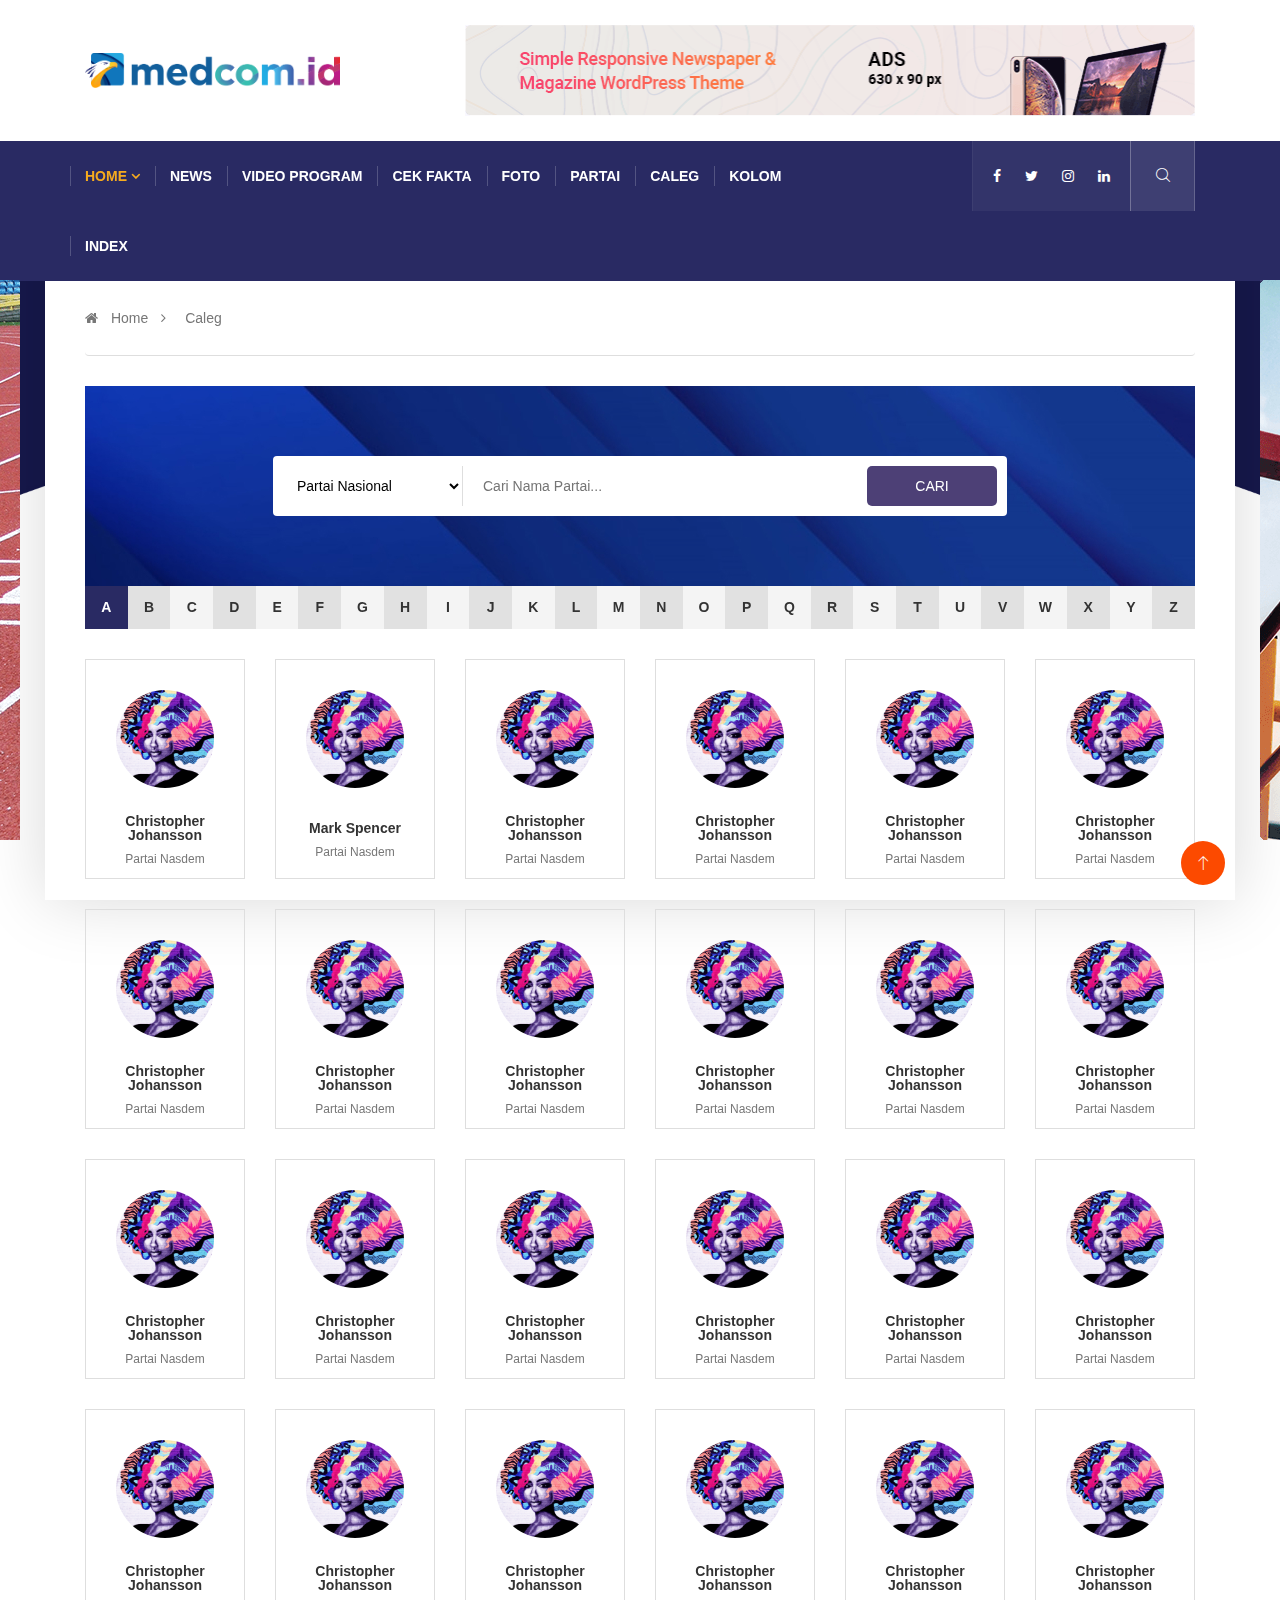
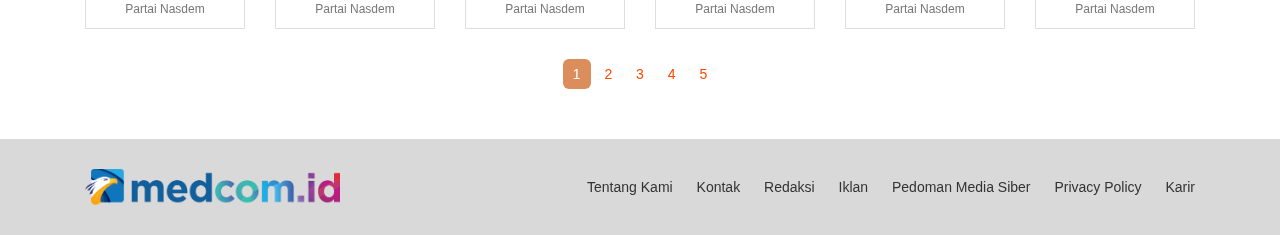
<file: caleg.html>
<!DOCTYPE html>
<html lang="en">
<head>

	<!-- Basic Page Needs
	================================================== -->
	<meta charset="utf-8">
	<title>Medcom - Pilkada</title>

	<!-- Mobile Specific Metas
	================================================== -->

	<meta http-equiv="X-UA-Compatible" content="IE=edge">
	<meta name="viewport" content="width=device-width, initial-scale=1, shrink-to-fit=no">
	<!--Favicon-->
	<!--link rel="shortcut icon" href="assets/images/favicon.ico" type="image/x-icon"-->
	<!--link rel="icon" href="assets/images/favicon.ico" type="image/x-icon"-->
	
	<!-- CSS
	================================================== -->
	
	<!-- Bootstrap -->
	<link rel="stylesheet" href="assets/css/bootstrap.min.css">
	
	<!-- IconFont -->
	<link rel="stylesheet" href="assets/css/iconfonts.css">
	<!-- FontAwesome -->
	<link rel="stylesheet" href="assets/css/font-awesome.min.css">
	<!-- Owl Carousel -->
	<link rel="stylesheet" href="assets/css/owl.carousel.min.css">
	<link rel="stylesheet" href="assets/css/owl.theme.default.min.css">
	<!-- magnific -->
	<link rel="stylesheet" href="assets/css/magnific-popup.css">

	<!-- Template styles-->
	<link rel="stylesheet" href="assets/css/style.css">
	<link rel="stylesheet" href="assets/css/custom.css">
	<!-- Responsive styles-->
	<link rel="stylesheet" href="assets/css/responsive.css">
	
	<!-- Colorbox -->
	<link rel="stylesheet" href="assets/css/colorbox.css">

	<!-- HTML5 shim, for IE6-8 support of HTML5 elements. All other JS at the end of file. -->
    <!--[if lt IE 9]>
      <script src="assets/js/html5shiv.js"></script>
      <script src="assets/js/respond.min.js"></script>
    <![endif]-->

</head>
	
<body>
	<div class="boxed">
		<div class="container">
			<div class="boxed-bg"></div>
		</div>
	</div>
	<div class="skycrapper">
		<div class="sky">
			<a href="#">
				<img src="assets/images/news/sports/sports02.png" alt="">
			</a>
		</div>
		<div class="sky">
			<a href="#">
				<img src="assets/images/news/sports/sports03.png" alt="">
			</a>
		</div>
	</div>
	
	<!-- Header start -->
	<header id="header" class="header">
		<div class="container">
			<div class="row align-items-center justify-content-between">
				<div class="col-md-3 col-sm-12">
					<div class="logo">
						<a href="index.html">
						   <img src="assets/images/logo-medcom.png" alt="">
						</a>
				   </div>
				</div><!-- logo col end -->

				<div class="col-md-8 col-sm-12 header-right">
					<div class="ad-banner float-right">
						<a href="#">
							<img src="assets/images/banner-image/image1.png" class="img-fluid" alt="">
						</a>
					</div>
				</div><!-- header right end -->
			</div><!-- Row end -->
		</div><!-- Logo and banner area end -->
	</header><!--/ Header end -->

	<div class="main-nav clearfix is-ts-sticky">
		<div class="container">
			<div class="row justify-content-between">
				<nav class="navbar navbar-expand-lg col-lg-8">
					<div class="site-nav-inner float-left">
					<button class="navbar-toggler" type="button" data-toggle="collapse" data-target="#navbarSupportedContent" aria-controls="navbarSupportedContent" aria-expanded="true" aria-label="Toggle navigation">
						<span class="fa fa-bars"></span>
					</button>
					   <!-- End of Navbar toggler -->
					   <div id="navbarSupportedContent" class="collapse navbar-collapse navbar-responsive-collapse">
							<ul class="nav navbar-nav">
								<li class="nav-item active">
									<a href="#" class="menu-dropdown" data-toggle="dropdown">HOME <i class="fa fa-angle-down"></i></a>
									<ul class="dropdown-menu" role="menu">
										<li class="active"><a href="#">Nasional</a></li>
										<li><a href="#">Ekonomi</a></li>
										<li><a href="#">Pendidikan</a></li>
										<li><a href="#">Internasional</a></li>
										<li><a href="#">Olahraga</a></li>
									</ul>
								</li>
								<li class="nav-item"><a href="#">NEWS</a></li>
								<li class="nav-item"><a href="#">VIDEO PROGRAM</a></li>
								<li class="nav-item"><a href="#">CEK FAKTA</a></li>
								<li class="nav-item"><a href="#">FOTO</a></li>
								<li class="nav-item"><a href="#">PARTAI</a></li>
								<li class="nav-item"><a href="#">CALEG</a></li>
								<li class="nav-item"><a href="#">KOLOM</a></li>
								<li class="nav-item"><a href="#">INDEX</a></li>
							</ul><!--/ Nav ul end -->
						</div><!--/ Collapse end -->

					</div><!-- Site Navbar inner end -->
				</nav><!--/ Navigation end -->

				<div class="col-lg-4 text-right nav-social-wrap">
					<div class="top-social">
						<ul class="social list-unstyled">
							<li><a href="#"><i class="fa fa-facebook"></i></a></li>
							<li><a href="#"><i class="fa fa-twitter"></i></a></li>
							<li><a href="#"><i class="fa fa-instagram"></i></a></li>
							<li><a href="#"><i class="fa fa-linkedin"></i></a></li>
						</ul>
					</div>
					

					<div class="nav-search">
						<a href="#search-popup" class="xs-modal-popup">
							<i class="icon icon-search1"></i>
						</a>
					</div><!-- Search end -->
						
					<div class="zoom-anim-dialog mfp-hide modal-searchPanel ts-search-form" id="search-popup">
						<div class="modal-dialog modal-lg">
							<div class="modal-content">
								<div class="xs-search-panel">
									<form class="ts-search-group">
										<div class="input-group">
											<input type="search" class="form-control" name="s" placeholder="Search" value="">
											<button class="input-group-btn search-button">
												<i class="icon icon-search1"></i>
											</button>
										</div>
									</form>
								</div>
							</div>
						</div>
					</div><!-- End xs modal -->
				</div>
			</div><!--/ Row end -->
		</div><!--/ Container end -->
	</div><!-- Menu wrapper end -->
	
	<!-- breadcrumb -->
	<div class="breadcrumb-section">
		<div class="container">
			<div class="row">
				<div class="col-12">
					<ol class="breadcrumb">
						<li>
							<i class="fa fa-home"></i>
								<a href="#">Home</a>
							<i class="fa fa-angle-right"></i>
						</li>
						<li><a href="#">Caleg</a></li>
					</ol>		
				</div>
			</div><!-- row end -->
		</div><!-- container end -->
	</div>
	<!-- breadcrumb end -->

	<section class="main-content pt-0">
		<div class="container">
			<div class="row ts-gutter-30">
				<div class="col-md-12">
                    <div class="indexing-header">
                        <form action="" class="list-search src-partai">
                            <select name="" id="">
                                <option value="">Partai Nasional</option>
                                <option value="">Partai Daerah</option>
                            </select>
                            <input type="text" placeholder="Cari Nama Partai...">
                            <button>CARI</button>
                        </form>
                    </div>
                    <div class="alpha-filter">
                        <a href="#index-a" class="active">A</a>
                        <a href="#index-b">B</a>
                        <a href="#index-c">C</a>
                        <a href="#index-d">D</a>
                        <a href="#index-e">E</a>
                        <a href="#index-f">F</a>
                        <a href="#index-g">G</a>
                        <a href="#index-h">H</a>
                        <a href="#index-i">I</a>
                        <a href="#index-j">J</a>
                        <a href="#index-k">K</a>
                        <a href="#index-l">L</a>
                        <a href="#index-m">M</a>
                        <a href="#index-n">N</a>
                        <a href="#index-o">O</a>
                        <a href="#index-p">P</a>
                        <a href="#index-q">Q</a>
                        <a href="#index-r">R</a>
                        <a href="#index-s">S</a>
                        <a href="#index-t">T</a>
                        <a href="#index-u">U</a>
                        <a href="#index-v">V</a>
                        <a href="#index-w">W</a>
                        <a href="#index-x">X</a>
                        <a href="#index-y">Y</a>
                        <a href="#index-z">Z</a>
                    </div>
                </div>
			</div><!-- row end -->

            <div class="row list-caleg">
                <div class="col-md-2">
                    <div class="item">
                        <figure class="ratio ratio-1 is-circle">
                            <img src="assets/images/news/fashion/image1.png" alt="">
                        </figure>
                        <h4>
                            <a href="#">Christopher Johansson</a>
                            <span>Partai Nasdem</span>
                        </h4>
                    </div>
                </div>
                <div class="col-md-2">
                    <div class="item">
                        <figure class="ratio ratio-1 is-circle">
                            <img src="assets/images/news/fashion/image1.png" alt="">
                        </figure>
                        <h4>
                            <a href="#">Mark Spencer</a>
                            <span>Partai Nasdem</span>
                        </h4>
                    </div>
                </div>
                <div class="col-md-2">
                    <div class="item">
                        <figure class="ratio ratio-1 is-circle">
                            <img src="assets/images/news/fashion/image1.png" alt="">
                        </figure>
                        <h4>
                            <a href="#">Christopher Johansson</a>
                            <span>Partai Nasdem</span>
                        </h4>
                    </div>
                </div>
                <div class="col-md-2">
                    <div class="item">
                        <figure class="ratio ratio-1 is-circle">
                            <img src="assets/images/news/fashion/image1.png" alt="">
                        </figure>
                        <h4>
                            <a href="#">Christopher Johansson</a>
                            <span>Partai Nasdem</span>
                        </h4>
                    </div>
                </div>
                <div class="col-md-2">
                    <div class="item">
                        <figure class="ratio ratio-1 is-circle">
                            <img src="assets/images/news/fashion/image1.png" alt="">
                        </figure>
                        <h4>
                            <a href="#">Christopher Johansson</a>
                            <span>Partai Nasdem</span>
                        </h4>
                    </div>
                </div>
                <div class="col-md-2">
                    <div class="item">
                        <figure class="ratio ratio-1 is-circle">
                            <img src="assets/images/news/fashion/image1.png" alt="">
                        </figure>
                        <h4>
                            <a href="#">Christopher Johansson</a>
                            <span>Partai Nasdem</span>
                        </h4>
                    </div>
                </div>
                <div class="col-md-2">
                    <div class="item">
                        <figure class="ratio ratio-1 is-circle">
                            <img src="assets/images/news/fashion/image1.png" alt="">
                        </figure>
                        <h4>
                            <a href="#">Christopher Johansson</a>
                            <span>Partai Nasdem</span>
                        </h4>
                    </div>
                </div>
                <div class="col-md-2">
                    <div class="item">
                        <figure class="ratio ratio-1 is-circle">
                            <img src="assets/images/news/fashion/image1.png" alt="">
                        </figure>
                        <h4>
                            <a href="#">Christopher Johansson</a>
                            <span>Partai Nasdem</span>
                        </h4>
                    </div>
                </div>
                <div class="col-md-2">
                    <div class="item">
                        <figure class="ratio ratio-1 is-circle">
                            <img src="assets/images/news/fashion/image1.png" alt="">
                        </figure>
                        <h4>
                            <a href="#">Christopher Johansson</a>
                            <span>Partai Nasdem</span>
                        </h4>
                    </div>
                </div>
                <div class="col-md-2">
                    <div class="item">
                        <figure class="ratio ratio-1 is-circle">
                            <img src="assets/images/news/fashion/image1.png" alt="">
                        </figure>
                        <h4>
                            <a href="#">Christopher Johansson</a>
                            <span>Partai Nasdem</span>
                        </h4>
                    </div>
                </div>
                <div class="col-md-2">
                    <div class="item">
                        <figure class="ratio ratio-1 is-circle">
                            <img src="assets/images/news/fashion/image1.png" alt="">
                        </figure>
                        <h4>
                            <a href="#">Christopher Johansson</a>
                            <span>Partai Nasdem</span>
                        </h4>
                    </div>
                </div>
                <div class="col-md-2">
                    <div class="item">
                        <figure class="ratio ratio-1 is-circle">
                            <img src="assets/images/news/fashion/image1.png" alt="">
                        </figure>
                        <h4>
                            <a href="#">Christopher Johansson</a>
                            <span>Partai Nasdem</span>
                        </h4>
                    </div>
                </div>
                <div class="col-md-2">
                    <div class="item">
                        <figure class="ratio ratio-1 is-circle">
                            <img src="assets/images/news/fashion/image1.png" alt="">
                        </figure>
                        <h4>
                            <a href="#">Christopher Johansson</a>
                            <span>Partai Nasdem</span>
                        </h4>
                    </div>
                </div>
                <div class="col-md-2">
                    <div class="item">
                        <figure class="ratio ratio-1 is-circle">
                            <img src="assets/images/news/fashion/image1.png" alt="">
                        </figure>
                        <h4>
                            <a href="#">Christopher Johansson</a>
                            <span>Partai Nasdem</span>
                        </h4>
                    </div>
                </div>
                <div class="col-md-2">
                    <div class="item">
                        <figure class="ratio ratio-1 is-circle">
                            <img src="assets/images/news/fashion/image1.png" alt="">
                        </figure>
                        <h4>
                            <a href="#">Christopher Johansson</a>
                            <span>Partai Nasdem</span>
                        </h4>
                    </div>
                </div>
                <div class="col-md-2">
                    <div class="item">
                        <figure class="ratio ratio-1 is-circle">
                            <img src="assets/images/news/fashion/image1.png" alt="">
                        </figure>
                        <h4>
                            <a href="#">Christopher Johansson</a>
                            <span>Partai Nasdem</span>
                        </h4>
                    </div>
                </div>
                <div class="col-md-2">
                    <div class="item">
                        <figure class="ratio ratio-1 is-circle">
                            <img src="assets/images/news/fashion/image1.png" alt="">
                        </figure>
                        <h4>
                            <a href="#">Christopher Johansson</a>
                            <span>Partai Nasdem</span>
                        </h4>
                    </div>
                </div>
                <div class="col-md-2">
                    <div class="item">
                        <figure class="ratio ratio-1 is-circle">
                            <img src="assets/images/news/fashion/image1.png" alt="">
                        </figure>
                        <h4>
                            <a href="#">Christopher Johansson</a>
                            <span>Partai Nasdem</span>
                        </h4>
                    </div>
                </div>
                <div class="col-md-2">
                    <div class="item">
                        <figure class="ratio ratio-1 is-circle">
                            <img src="assets/images/news/fashion/image1.png" alt="">
                        </figure>
                        <h4>
                            <a href="#">Christopher Johansson</a>
                            <span>Partai Nasdem</span>
                        </h4>
                    </div>
                </div>
                <div class="col-md-2">
                    <div class="item">
                        <figure class="ratio ratio-1 is-circle">
                            <img src="assets/images/news/fashion/image1.png" alt="">
                        </figure>
                        <h4>
                            <a href="#">Christopher Johansson</a>
                            <span>Partai Nasdem</span>
                        </h4>
                    </div>
                </div>
                <div class="col-md-2">
                    <div class="item">
                        <figure class="ratio ratio-1 is-circle">
                            <img src="assets/images/news/fashion/image1.png" alt="">
                        </figure>
                        <h4>
                            <a href="#">Christopher Johansson</a>
                            <span>Partai Nasdem</span>
                        </h4>
                    </div>
                </div>
                <div class="col-md-2">
                    <div class="item">
                        <figure class="ratio ratio-1 is-circle">
                            <img src="assets/images/news/fashion/image1.png" alt="">
                        </figure>
                        <h4>
                            <a href="#">Christopher Johansson</a>
                            <span>Partai Nasdem</span>
                        </h4>
                    </div>
                </div>
                <div class="col-md-2">
                    <div class="item">
                        <figure class="ratio ratio-1 is-circle">
                            <img src="assets/images/news/fashion/image1.png" alt="">
                        </figure>
                        <h4>
                            <a href="#">Christopher Johansson</a>
                            <span>Partai Nasdem</span>
                        </h4>
                    </div>
                </div>
                <div class="col-md-2">
                    <div class="item">
                        <figure class="ratio ratio-1 is-circle">
                            <img src="assets/images/news/fashion/image1.png" alt="">
                        </figure>
                        <h4>
                            <a href="#">Christopher Johansson</a>
                            <span>Partai Nasdem</span>
                        </h4>
                    </div>
                </div>
            </div>
            <div class="row">
                <div class="col-md-12">
                    <div class="pagination">
                        <a href="#" class="active">1</a>
                        <a href="#">2</a>
                        <a href="#">3</a>
                        <a href="#">4</a>
                        <a href="#">5</a>
                    </div>
                </div>
            </div>
		</div><!-- container end -->
	</section><!-- category-layout end -->


	<!-- ts-copyright start -->
	<div class="ts-copyright">
		<div class="container">
			<div class="row align-items-center justify-content-between">
				<div class="col-md-3">
					<a href="#" class="logo"><img src="assets/images/logo-medcom.png" alt=""></a>
				</div>
				<div class="col-md-9">
					<div class="foot-menu">
						<a href="#">Tentang Kami</a>
						<a href="#">Kontak</a>
						<a href="#">Redaksi</a>
						<a href="#">Iklan</a>
						<a href="#">Pedoman Media Siber</a>
						<a href="#">Privacy Policy</a>
						<a href="#">Karir</a>
					</div>
				</div>
			</div>
		</div>
	</div>
	<!-- ts-copyright end-->

	<!-- backto -->
	<div class="top-up-btn">
		<div class="backto" style="display: block;"> 
			<a href="#" class="icon icon-arrow-up" aria-hidden="true"></a>
		</div>
	</div>
	<!-- backto end-->
	
		<!-- Javascript Files
	================================================== -->

	<!-- initialize jQuery Library -->
	<script src="assets/js/jquery.js"></script>
	<!-- Popper Jquery -->
	<script src="assets/js/popper.min.js"></script>
	<!-- Bootstrap jQuery -->
	<script src="assets/js/bootstrap.min.js"></script>
	<!-- magnific-popup -->
	<script src="assets/js/jquery.magnific-popup.min.js"></script>
	<!-- Owl Carousel -->
	<script src="assets/js/owl.carousel.min.js"></script>
	<!-- Color box -->
	<script src="assets/js/jquery.colorbox.js"></script>
	<!-- Template custom -->
	<script src="assets/js/custom.js"></script>

</body>
</html>
</file>
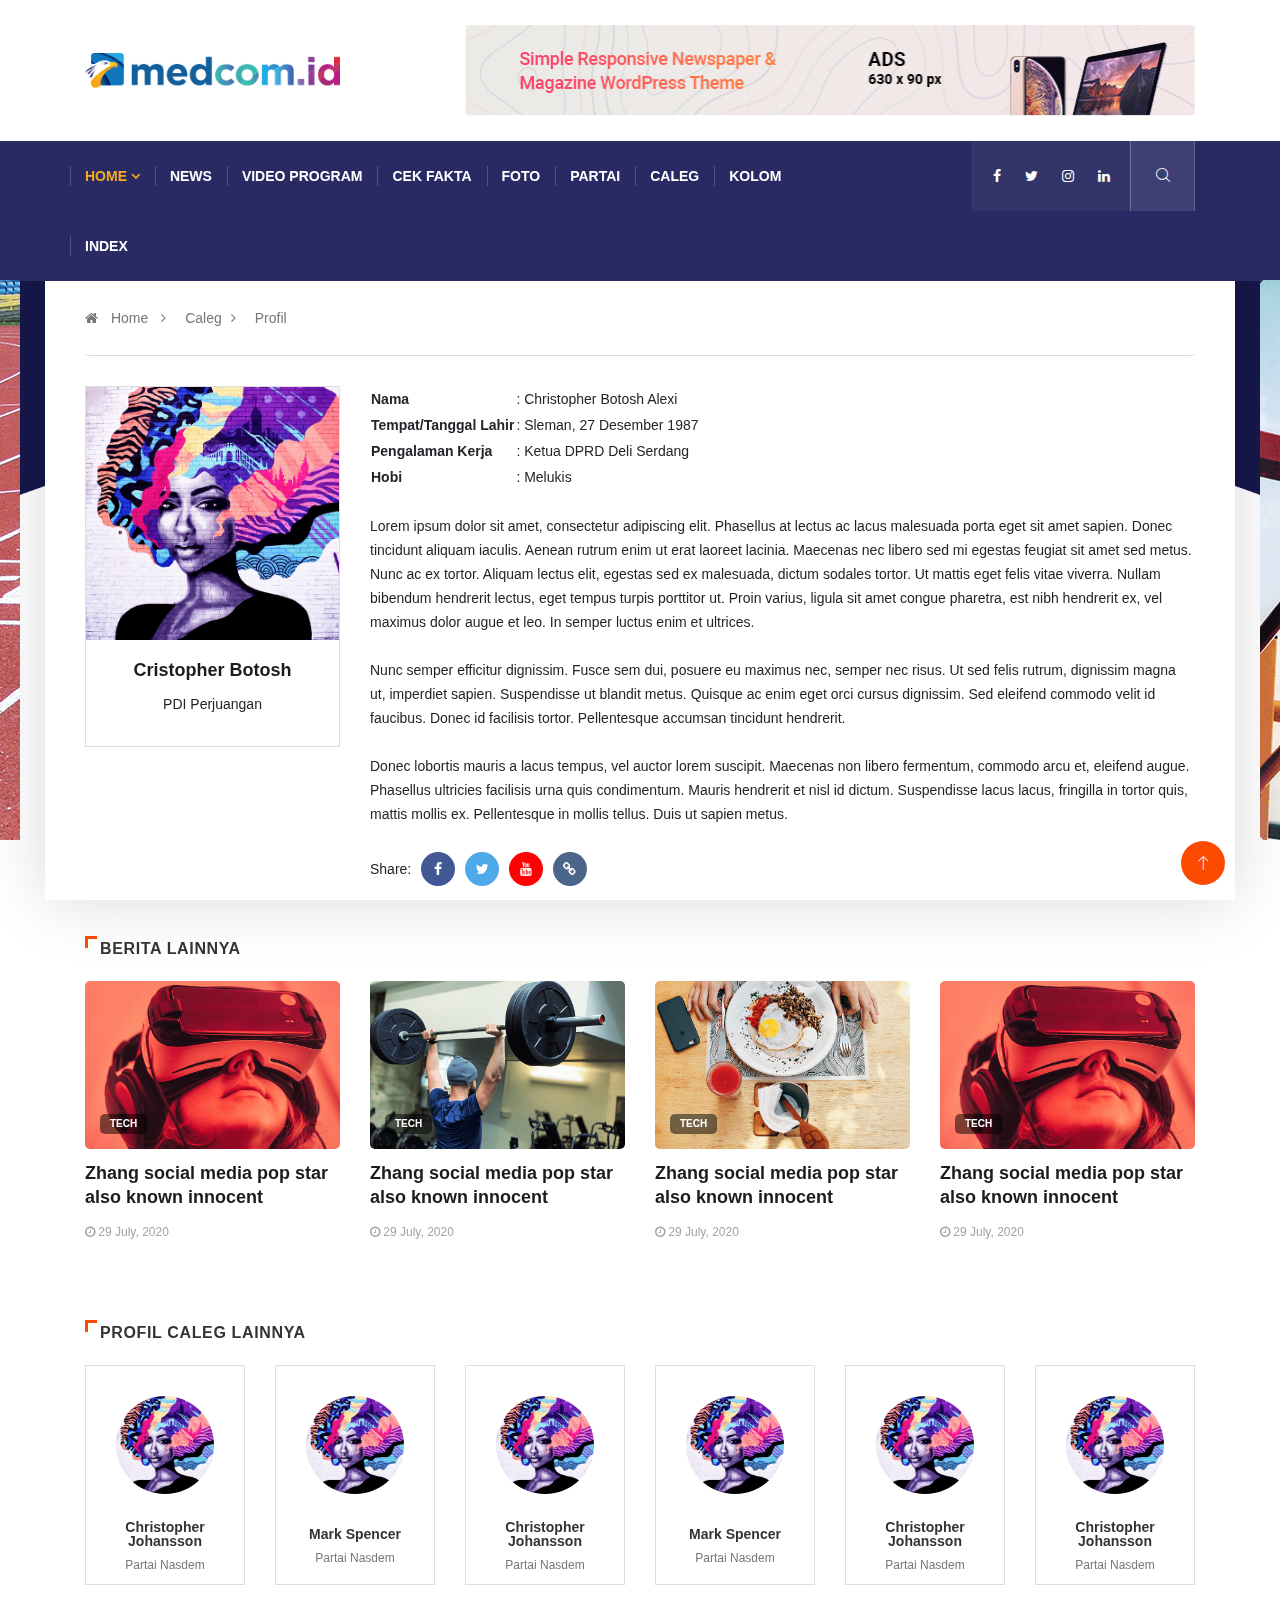
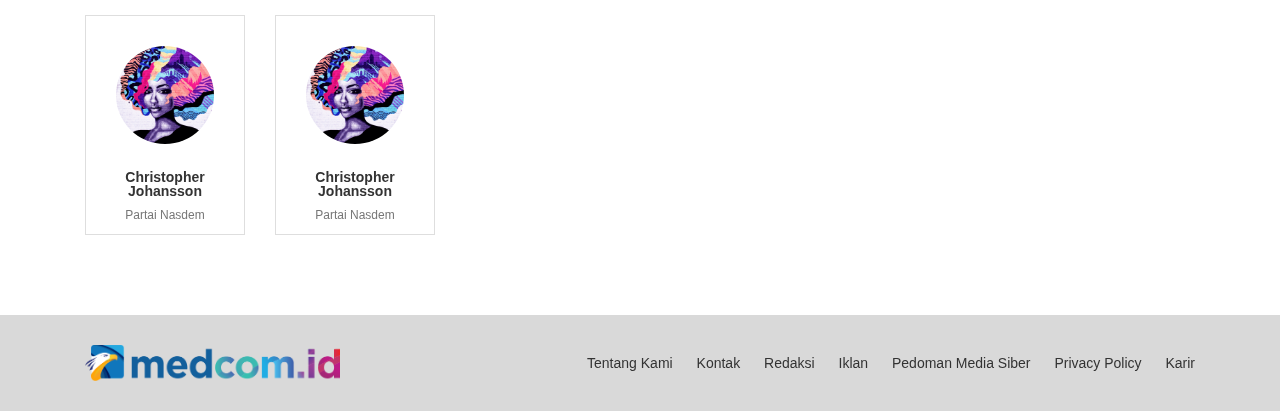
<file: detail-caleg.html>
<!DOCTYPE html>
<html lang="en">
<head>

	<!-- Basic Page Needs
	================================================== -->
	<meta charset="utf-8">
	<title>Medcom - Pilkada</title>

	<!-- Mobile Specific Metas
	================================================== -->

	<meta http-equiv="X-UA-Compatible" content="IE=edge">
	<meta name="viewport" content="width=device-width, initial-scale=1, shrink-to-fit=no">
	<!--Favicon-->
	<!--link rel="shortcut icon" href="assets/images/favicon.ico" type="image/x-icon"-->
	<!--link rel="icon" href="assets/images/favicon.ico" type="image/x-icon"-->
	
	<!-- CSS
	================================================== -->
	
	<!-- Bootstrap -->
	<link rel="stylesheet" href="assets/css/bootstrap.min.css">
	
	<!-- IconFont -->
	<link rel="stylesheet" href="assets/css/iconfonts.css">
	<!-- FontAwesome -->
	<link rel="stylesheet" href="assets/css/font-awesome.min.css">
	<!-- Owl Carousel -->
	<link rel="stylesheet" href="assets/css/owl.carousel.min.css">
	<link rel="stylesheet" href="assets/css/owl.theme.default.min.css">
	<!-- magnific -->
	<link rel="stylesheet" href="assets/css/magnific-popup.css">

	<!-- Template styles-->
	<link rel="stylesheet" href="assets/css/style.css">
	<link rel="stylesheet" href="assets/css/custom.css">
	<!-- Responsive styles-->
	<link rel="stylesheet" href="assets/css/responsive.css">
	
	<!-- Colorbox -->
	<link rel="stylesheet" href="assets/css/colorbox.css">

	<!-- HTML5 shim, for IE6-8 support of HTML5 elements. All other JS at the end of file. -->
    <!--[if lt IE 9]>
      <script src="assets/js/html5shiv.js"></script>
      <script src="assets/js/respond.min.js"></script>
    <![endif]-->

</head>
	
<body>
	<div class="boxed">
		<div class="container">
			<div class="boxed-bg"></div>
		</div>
	</div>
	<div class="skycrapper">
		<div class="sky">
			<a href="#">
				<img src="assets/images/news/sports/sports02.png" alt="">
			</a>
		</div>
		<div class="sky">
			<a href="#">
				<img src="assets/images/news/sports/sports03.png" alt="">
			</a>
		</div>
	</div>
	
	<!-- Header start -->
	<header id="header" class="header">
		<div class="container">
			<div class="row align-items-center justify-content-between">
				<div class="col-md-3 col-sm-12">
					<div class="logo">
						<a href="index.html">
						   <img src="assets/images/logo-medcom.png" alt="">
						</a>
				   </div>
				</div><!-- logo col end -->

				<div class="col-md-8 col-sm-12 header-right">
					<div class="ad-banner float-right">
						<a href="#">
							<img src="assets/images/banner-image/image1.png" class="img-fluid" alt="">
						</a>
					</div>
				</div><!-- header right end -->
			</div><!-- Row end -->
		</div><!-- Logo and banner area end -->
	</header><!--/ Header end -->

	<div class="main-nav clearfix is-ts-sticky">
		<div class="container">
			<div class="row justify-content-between">
				<nav class="navbar navbar-expand-lg col-lg-8">
					<div class="site-nav-inner float-left">
					<button class="navbar-toggler" type="button" data-toggle="collapse" data-target="#navbarSupportedContent" aria-controls="navbarSupportedContent" aria-expanded="true" aria-label="Toggle navigation">
						<span class="fa fa-bars"></span>
					</button>
					   <!-- End of Navbar toggler -->
					   <div id="navbarSupportedContent" class="collapse navbar-collapse navbar-responsive-collapse">
							<ul class="nav navbar-nav">
								<li class="nav-item active">
									<a href="#" class="menu-dropdown" data-toggle="dropdown">HOME <i class="fa fa-angle-down"></i></a>
									<ul class="dropdown-menu" role="menu">
										<li class="active"><a href="#">Nasional</a></li>
										<li><a href="#">Ekonomi</a></li>
										<li><a href="#">Pendidikan</a></li>
										<li><a href="#">Internasional</a></li>
										<li><a href="#">Olahraga</a></li>
									</ul>
								</li>
								<li class="nav-item"><a href="#">NEWS</a></li>
								<li class="nav-item"><a href="#">VIDEO PROGRAM</a></li>
								<li class="nav-item"><a href="#">CEK FAKTA</a></li>
								<li class="nav-item"><a href="#">FOTO</a></li>
								<li class="nav-item"><a href="#">PARTAI</a></li>
								<li class="nav-item"><a href="#">CALEG</a></li>
								<li class="nav-item"><a href="#">KOLOM</a></li>
								<li class="nav-item"><a href="#">INDEX</a></li>
							</ul><!--/ Nav ul end -->
						</div><!--/ Collapse end -->

					</div><!-- Site Navbar inner end -->
				</nav><!--/ Navigation end -->

				<div class="col-lg-4 text-right nav-social-wrap">
					<div class="top-social">
						<ul class="social list-unstyled">
							<li><a href="#"><i class="fa fa-facebook"></i></a></li>
							<li><a href="#"><i class="fa fa-twitter"></i></a></li>
							<li><a href="#"><i class="fa fa-instagram"></i></a></li>
							<li><a href="#"><i class="fa fa-linkedin"></i></a></li>
						</ul>
					</div>
					

					<div class="nav-search">
						<a href="#search-popup" class="xs-modal-popup">
							<i class="icon icon-search1"></i>
						</a>
					</div><!-- Search end -->
						
					<div class="zoom-anim-dialog mfp-hide modal-searchPanel ts-search-form" id="search-popup">
						<div class="modal-dialog modal-lg">
							<div class="modal-content">
								<div class="xs-search-panel">
									<form class="ts-search-group">
										<div class="input-group">
											<input type="search" class="form-control" name="s" placeholder="Search" value="">
											<button class="input-group-btn search-button">
												<i class="icon icon-search1"></i>
											</button>
										</div>
									</form>
								</div>
							</div>
						</div>
					</div><!-- End xs modal -->
				</div>
			</div><!--/ Row end -->
		</div><!--/ Container end -->
	</div><!-- Menu wrapper end -->
	
	<!-- breadcrumb -->
	<div class="breadcrumb-section">
		<div class="container">
			<div class="row">
				<div class="col-12">
					<ol class="breadcrumb">
						<li>
							<i class="fa fa-home"></i>
								<a href="#">Home</a>
							<i class="fa fa-angle-right"></i>
						</li>
						<li><a href="#">Caleg</a><i class="fa fa-angle-right"></i></li>
                        <li><a href="#">Profil</a></li>
					</ol>		
				</div>
			</div><!-- row end -->
		</div><!-- container end -->
	</div>
	<!-- breadcrumb end -->

	<section class="main-content pt-0">
		<div class="container">
			
            <div class="row single-post">
                <div class="col-md-3">
                    <div class="profile-card">
                        <figure class="ratio ratio-1">
                            <img src="assets/images/news/fashion/image1.png" alt="">
                        </figure>
                        <h4>Cristopher Botosh</h4>
                        <span>PDI Perjuangan</span>
                    </div>
                </div>
                <div class="col-md-9">
                    <div class="post-content-area">
                        <table>
                            <tr>
                                <th>Nama</th>
                                <td>: Christopher Botosh Alexi</td>
                            </tr>
                            <tr>
                                <th>Tempat/Tanggal Lahir</th>
                                <td>: Sleman, 27 Desember 1987</td>
                            </tr>
                            <tr>
                                <th>Pengalaman Kerja</th>
                                <td>: Ketua DPRD Deli Serdang</td>
                            </tr>
                            <tr>
                                <th>Hobi</th>
                                <td>: Melukis</td>
                            </tr>
                        </table>
                        <br>
                        <p>
                            Lorem ipsum dolor sit amet, consectetur adipiscing elit. Phasellus at lectus ac lacus malesuada porta eget sit amet sapien. Donec tincidunt aliquam iaculis. Aenean rutrum enim ut erat laoreet lacinia. Maecenas nec libero sed mi egestas feugiat sit amet sed metus. Nunc ac ex tortor. Aliquam lectus elit, egestas sed ex malesuada, dictum sodales tortor. Ut mattis eget felis vitae viverra. Nullam bibendum hendrerit lectus, eget tempus turpis porttitor ut. Proin varius, ligula sit amet congue pharetra, est nibh hendrerit ex, vel maximus dolor augue et leo. In semper luctus enim et ultrices.
                            <br><br>
                            Nunc semper efficitur dignissim. Fusce sem dui, posuere eu maximus nec, semper nec risus. Ut sed felis rutrum, dignissim magna ut, imperdiet sapien. Suspendisse ut blandit metus. Quisque ac enim eget orci cursus dignissim. Sed eleifend commodo velit id faucibus. Donec id facilisis tortor. Pellentesque accumsan tincidunt hendrerit.
                            <br><br>
                            Donec lobortis mauris a lacus tempus, vel auctor lorem suscipit. Maecenas non libero fermentum, commodo arcu et, eleifend augue. Phasellus ultricies facilisis urna quis condimentum. Mauris hendrerit et nisl id dictum. Suspendisse lacus lacus, fringilla in tortor quis, mattis mollis ex. Pellentesque in mollis tellus. Duis ut sapien metus.
                        </p>
                    </div>
                    <div class="post-footer">
                        <div class="share-lists text-left">
                            <span>Share:</span>
                            <a href="#" class="fb"><i class="fa fa-facebook"></i></a>
                            <a href="#" class="tw"><i class="fa fa-twitter"></i></a>
                            <a href="#" class="yt"><i class="fa fa-youtube"></i></a>
                            <a href="#"><i class="fa fa-link"></i></a>
                        </div>
                    </div>
                </div>
            </div>
            <div class="gap-50"></div>
            <div class="related-post">
                <h2 class="block-title">
                    <span class="title-angle-shap"> Berita Lainnya</span>
                </h2>
                <div class="row">
                    <div class="col-md-3">
                        <div class="post-block-style mb-20">
                            <div class="post-thumb">
                                <a href="#">
                                    <img class="img-fluid" src="assets/images/news/tech/tech1.png" alt="">
                                </a>
                                <div class="grid-cat">
                                    <a class="post-cat tech" href="#">Tech</a>
                                </div>
                            </div>
                            
                            <div class="post-content">
                                <h2 class="post-title">
                                    <a href="#">Zhang social media pop star also known innocent</a>
                                </h2>
                                <div class="post-meta mb-7 p-0">
                                    <span class="post-date"><i class="fa fa-clock-o"></i> 29 July, 2020</span>
                                </div>
                            </div><!-- Post content end -->
                        </div>
                    </div><!-- col end -->
                    <div class="col-md-3">
                        <div class="post-block-style mb-20">
                            <div class="post-thumb">
                                <a href="#">
                                    <img class="img-fluid" src="assets/images/news/health/image2.png" alt="">
                                </a>
                                <div class="grid-cat">
                                    <a class="post-cat tech" href="#">Tech</a>
                                </div>
                            </div>
                            
                            <div class="post-content">
                                <h2 class="post-title">
                                    <a href="#">Zhang social media pop star also known innocent</a>
                                </h2>
                                <div class="post-meta mb-7 p-0">
                                    <span class="post-date"><i class="fa fa-clock-o"></i> 29 July, 2020</span>
                                </div>
                            </div><!-- Post content end -->
                        </div>
                    </div><!-- col end -->
                    <div class="col-md-3">
                        <div class="post-block-style mb-20">
                            <div class="post-thumb">
                                <a href="#">
                                    <img class="img-fluid" src="assets/images/news/fashion/image4.png" alt="">
                                </a>
                                <div class="grid-cat">
                                    <a class="post-cat tech" href="#">Tech</a>
                                </div>
                            </div>
                            
                            <div class="post-content">
                                <h2 class="post-title">
                                    <a href="#">Zhang social media pop star also known innocent</a>
                                </h2>
                                <div class="post-meta mb-7 p-0">
                                    <span class="post-date"><i class="fa fa-clock-o"></i> 29 July, 2020</span>
                                </div>
                            </div><!-- Post content end -->
                        </div>
                    </div><!-- col end -->

                    <div class="col-md-3">
                        <div class="post-block-style mb-20">
                            <div class="post-thumb">
                                <a href="#">
                                    <img class="img-fluid" src="assets/images/news/tech/tech1.png" alt="">
                                </a>
                                <div class="grid-cat">
                                    <a class="post-cat tech" href="#">Tech</a>
                                </div>
                            </div>
                            
                            <div class="post-content">
                                <h2 class="post-title">
                                    <a href="#">Zhang social media pop star also known innocent</a>
                                </h2>
                                <div class="post-meta mb-7 p-0">
                                    <span class="post-date"><i class="fa fa-clock-o"></i> 29 July, 2020</span>
                                </div>
                            </div><!-- Post content end -->
                        </div>
                    </div><!-- col end -->
                </div><!-- row end -->
            </div>
            <div class="gap-50"></div>
            <div class="row list-caleg">
                <div class="col-md-12">
                    <h2 class="block-title">
                        <span class="title-angle-shap"> PROFIL CALEG LAINNYA</span>
                    </h2>
                </div>
                <div class="col-md-2">
                    <div class="item">
                        <figure class="ratio ratio-1 is-circle">
                            <img src="assets/images/news/fashion/image1.png" alt="">
                        </figure>
                        <h4>
                            <a href="#">Christopher Johansson</a>
                            <span>Partai Nasdem</span>
                        </h4>
                    </div>
                </div>
                <div class="col-md-2">
                    <div class="item">
                        <figure class="ratio ratio-1 is-circle">
                            <img src="assets/images/news/fashion/image1.png" alt="">
                        </figure>
                        <h4>
                            <a href="#">Mark Spencer</a>
                            <span>Partai Nasdem</span>
                        </h4>
                    </div>
                </div>
				<div class="col-md-2">
                    <div class="item">
                        <figure class="ratio ratio-1 is-circle">
                            <img src="assets/images/news/fashion/image1.png" alt="">
                        </figure>
                        <h4>
                            <a href="#">Christopher Johansson</a>
                            <span>Partai Nasdem</span>
                        </h4>
                    </div>
                </div>
                <div class="col-md-2">
                    <div class="item">
                        <figure class="ratio ratio-1 is-circle">
                            <img src="assets/images/news/fashion/image1.png" alt="">
                        </figure>
                        <h4>
                            <a href="#">Mark Spencer</a>
                            <span>Partai Nasdem</span>
                        </h4>
                    </div>
                </div>
                <div class="col-md-2">
                    <div class="item">
                        <figure class="ratio ratio-1 is-circle">
                            <img src="assets/images/news/fashion/image1.png" alt="">
                        </figure>
                        <h4>
                            <a href="#">Christopher Johansson</a>
                            <span>Partai Nasdem</span>
                        </h4>
                    </div>
                </div>
                <div class="col-md-2">
                    <div class="item">
                        <figure class="ratio ratio-1 is-circle">
                            <img src="assets/images/news/fashion/image1.png" alt="">
                        </figure>
                        <h4>
                            <a href="#">Christopher Johansson</a>
                            <span>Partai Nasdem</span>
                        </h4>
                    </div>
                </div>
                <div class="col-md-2">
                    <div class="item">
                        <figure class="ratio ratio-1 is-circle">
                            <img src="assets/images/news/fashion/image1.png" alt="">
                        </figure>
                        <h4>
                            <a href="#">Christopher Johansson</a>
                            <span>Partai Nasdem</span>
                        </h4>
                    </div>
                </div>
                <div class="col-md-2">
                    <div class="item">
                        <figure class="ratio ratio-1 is-circle">
                            <img src="assets/images/news/fashion/image1.png" alt="">
                        </figure>
                        <h4>
                            <a href="#">Christopher Johansson</a>
                            <span>Partai Nasdem</span>
                        </h4>
                    </div>
                </div>
                
            </div>
		</div><!-- container end -->
	</section><!-- category-layout end -->


	<!-- ts-copyright start -->
	<div class="ts-copyright">
		<div class="container">
			<div class="row align-items-center justify-content-between">
				<div class="col-md-3">
					<a href="#" class="logo"><img src="assets/images/logo-medcom.png" alt=""></a>
				</div>
				<div class="col-md-9">
					<div class="foot-menu">
						<a href="#">Tentang Kami</a>
						<a href="#">Kontak</a>
						<a href="#">Redaksi</a>
						<a href="#">Iklan</a>
						<a href="#">Pedoman Media Siber</a>
						<a href="#">Privacy Policy</a>
						<a href="#">Karir</a>
					</div>
				</div>
			</div>
		</div>
	</div>
	<!-- ts-copyright end-->

	<!-- backto -->
	<div class="top-up-btn">
		<div class="backto" style="display: block;"> 
			<a href="#" class="icon icon-arrow-up" aria-hidden="true"></a>
		</div>
	</div>
	<!-- backto end-->
	
		<!-- Javascript Files
	================================================== -->

	<!-- initialize jQuery Library -->
	<script src="assets/js/jquery.js"></script>
	<!-- Popper Jquery -->
	<script src="assets/js/popper.min.js"></script>
	<!-- Bootstrap jQuery -->
	<script src="assets/js/bootstrap.min.js"></script>
	<!-- magnific-popup -->
	<script src="assets/js/jquery.magnific-popup.min.js"></script>
	<!-- Owl Carousel -->
	<script src="assets/js/owl.carousel.min.js"></script>
	<!-- Color box -->
	<script src="assets/js/jquery.colorbox.js"></script>
	<!-- Template custom -->
	<script src="assets/js/custom.js"></script>

</body>
</html>
</file>
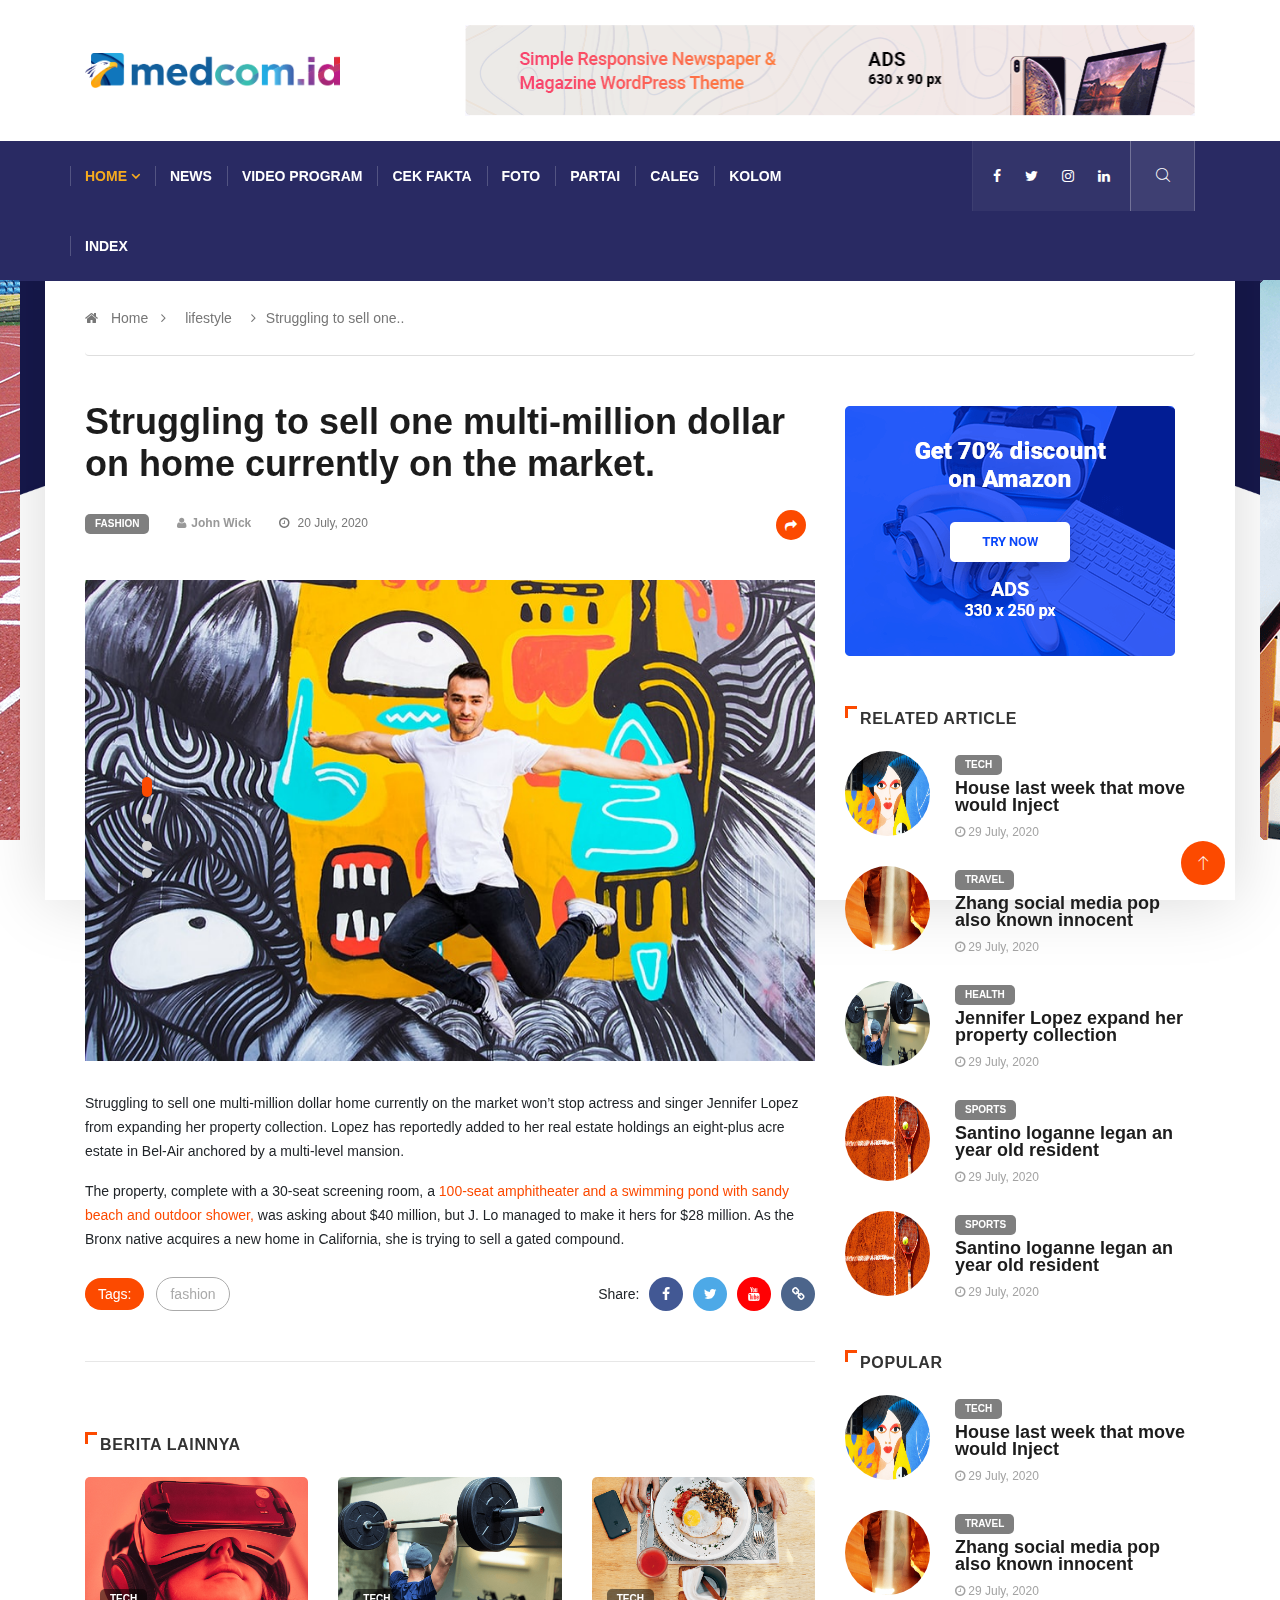
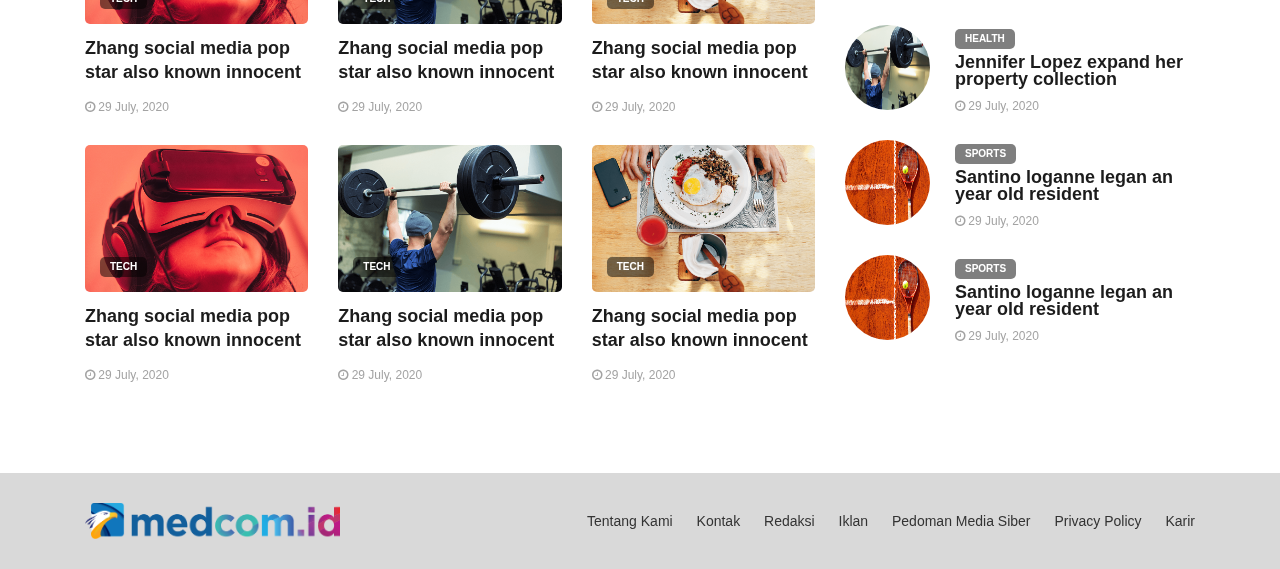
<file: detail-foto.html>
<!DOCTYPE html>
<html lang="en">
<head>

	<!-- Basic Page Needs
	================================================== -->
	<meta charset="utf-8">
	<title>Medcom - Pilkada</title>

	<!-- Mobile Specific Metas
	================================================== -->

	<meta http-equiv="X-UA-Compatible" content="IE=edge">
	<meta name="viewport" content="width=device-width, initial-scale=1, shrink-to-fit=no">
	<!--Favicon-->
	<!--link rel="shortcut icon" href="assets/images/favicon.ico" type="image/x-icon"-->
	<!--link rel="icon" href="assets/images/favicon.ico" type="image/x-icon"-->
	
	<!-- CSS
	================================================== -->
	
	<!-- Bootstrap -->
	<link rel="stylesheet" href="assets/css/bootstrap.min.css">
	
	<!-- IconFont -->
	<link rel="stylesheet" href="assets/css/iconfonts.css">
	<!-- FontAwesome -->
	<link rel="stylesheet" href="assets/css/font-awesome.min.css">
	<!-- Owl Carousel -->
	<link rel="stylesheet" href="assets/css/owl.carousel.min.css">
	<link rel="stylesheet" href="assets/css/owl.theme.default.min.css">
	<!-- magnific -->
	<link rel="stylesheet" href="assets/css/magnific-popup.css">

	<!-- Template styles-->
	<link rel="stylesheet" href="assets/css/style.css">
	<link rel="stylesheet" href="assets/css/custom.css">
	<!-- Responsive styles-->
	<link rel="stylesheet" href="assets/css/responsive.css">
	
	<!-- Colorbox -->
	<link rel="stylesheet" href="assets/css/colorbox.css">

	<!-- HTML5 shim, for IE6-8 support of HTML5 elements. All other JS at the end of file. -->
    <!--[if lt IE 9]>
      <script src="assets/js/html5shiv.js"></script>
      <script src="assets/js/respond.min.js"></script>
    <![endif]-->

</head>
	
<body>
	<div class="boxed">
		<div class="container">
			<div class="boxed-bg"></div>
		</div>
	</div>
	<div class="skycrapper">
		<div class="sky">
			<a href="#">
				<img src="assets/images/news/sports/sports02.png" alt="">
			</a>
		</div>
		<div class="sky">
			<a href="#">
				<img src="assets/images/news/sports/sports03.png" alt="">
			</a>
		</div>
	</div>
	
	<!-- Header start -->
	<header id="header" class="header">
		<div class="container">
			<div class="row align-items-center justify-content-between">
				<div class="col-md-3 col-sm-12">
					<div class="logo">
						<a href="index.html">
						   <img src="assets/images/logo-medcom.png" alt="">
						</a>
				   </div>
				</div><!-- logo col end -->

				<div class="col-md-8 col-sm-12 header-right">
					<div class="ad-banner float-right">
						<a href="#">
							<img src="assets/images/banner-image/image1.png" class="img-fluid" alt="">
						</a>
					</div>
				</div><!-- header right end -->
			</div><!-- Row end -->
		</div><!-- Logo and banner area end -->
	</header><!--/ Header end -->

	<div class="main-nav clearfix is-ts-sticky">
		<div class="container">
			<div class="row justify-content-between">
				<nav class="navbar navbar-expand-lg col-lg-8">
					<div class="site-nav-inner float-left">
					<button class="navbar-toggler" type="button" data-toggle="collapse" data-target="#navbarSupportedContent" aria-controls="navbarSupportedContent" aria-expanded="true" aria-label="Toggle navigation">
						<span class="fa fa-bars"></span>
					</button>
					   <!-- End of Navbar toggler -->
					   <div id="navbarSupportedContent" class="collapse navbar-collapse navbar-responsive-collapse">
							<ul class="nav navbar-nav">
								<li class="nav-item active">
									<a href="#" class="menu-dropdown" data-toggle="dropdown">HOME <i class="fa fa-angle-down"></i></a>
									<ul class="dropdown-menu" role="menu">
										<li class="active"><a href="#">Nasional</a></li>
										<li><a href="#">Ekonomi</a></li>
										<li><a href="#">Pendidikan</a></li>
										<li><a href="#">Internasional</a></li>
										<li><a href="#">Olahraga</a></li>
									</ul>
								</li>
								<li class="nav-item"><a href="#">NEWS</a></li>
								<li class="nav-item"><a href="#">VIDEO PROGRAM</a></li>
								<li class="nav-item"><a href="#">CEK FAKTA</a></li>
								<li class="nav-item"><a href="#">FOTO</a></li>
								<li class="nav-item"><a href="#">PARTAI</a></li>
								<li class="nav-item"><a href="#">CALEG</a></li>
								<li class="nav-item"><a href="#">KOLOM</a></li>
								<li class="nav-item"><a href="#">INDEX</a></li>
							</ul><!--/ Nav ul end -->
						</div><!--/ Collapse end -->

					</div><!-- Site Navbar inner end -->
				</nav><!--/ Navigation end -->

				<div class="col-lg-4 text-right nav-social-wrap">
					<div class="top-social">
						<ul class="social list-unstyled">
							<li><a href="#"><i class="fa fa-facebook"></i></a></li>
							<li><a href="#"><i class="fa fa-twitter"></i></a></li>
							<li><a href="#"><i class="fa fa-instagram"></i></a></li>
							<li><a href="#"><i class="fa fa-linkedin"></i></a></li>
						</ul>
					</div>
					

					<div class="nav-search">
						<a href="#search-popup" class="xs-modal-popup">
							<i class="icon icon-search1"></i>
						</a>
					</div><!-- Search end -->
						
					<div class="zoom-anim-dialog mfp-hide modal-searchPanel ts-search-form" id="search-popup">
						<div class="modal-dialog modal-lg">
							<div class="modal-content">
								<div class="xs-search-panel">
									<form class="ts-search-group">
										<div class="input-group">
											<input type="search" class="form-control" name="s" placeholder="Search" value="">
											<button class="input-group-btn search-button">
												<i class="icon icon-search1"></i>
											</button>
										</div>
									</form>
								</div>
							</div>
						</div>
					</div><!-- End xs modal -->
				</div>
			</div><!--/ Row end -->
		</div><!--/ Container end -->
	</div><!-- Menu wrapper end -->
	
	<!-- breadcrumb -->
	<div class="breadcrumb-section">
		<div class="container">
			<div class="row">
				<div class="col-12">
					<ol class="breadcrumb">
						<li>
							<i class="fa fa-home"></i>
								<a href="#">Home</a>
							<i class="fa fa-angle-right"></i>
						</li>
						<li><a href="#">lifestyle</a></li>
						<li><i class="fa fa-angle-right"></i>Struggling to sell one..</li>
					</ol>		
				</div>
			</div><!-- row end -->
		</div><!-- container end -->
	</div>
	<!-- breadcrumb end -->

	<section class="main-content pt-0">
		<div class="container">
			<div class="row ts-gutter-30">
				<div class="col-lg-8">
					<div class="single-post">
						<div class="post-header-area">
							<h2 class="post-title title-lg">Struggling to sell one multi-million dollar on home currently on the market.</h2>
							<ul class="post-meta">
								<li>
									<a href="#" class="post-cat fashion">Fashion</a>
								</li>
								<li class="post-author">
									<a href="#"><i class="fa fa-user"></i><strong>John Wick</strong></a>
								</li>
								<li><a href="#"><i class="fa fa-clock-o"></i> 20 July, 2020</a></li>
								<li class="social-share">
									<i class="shareicon fa fa-share"></i>
									<ul class="social-list">
										<li><a data-social="facebook" class="facebook" href="#" title="The billionaire Philan thropist read to learn more and city"><i class="fa fa-facebook"></i></a></li>
										<li><a data-social="twitter" class="twitter" href="#" title="The billionaire Philan thropist read to learn more and city"><i class="fa fa-twitter"></i></a></li>
										<li><a data-social="linkedin" class="linkedin" href="#" title="The billionaire Philan thropist read to learn more and city"><i class="fa fa-linkedin"></i></a></li>
										<li><a data-social="pinterest" class="pinterest" href="#" title="The billionaire Philan thropist read to learn more and city"><i class="fa fa-pinterest-p"></i></a></li>
									</ul>
								</li>
							</ul>
						</div><!-- post-header-area end -->
						<div class="post-content-area">
							<div id="dt-foto-slider" class="owl-carousel owl-theme dt-foto-slider">
                                <div class="item">
                                    <img src="assets/images/news/lifestyle/image1.jpg" alt="">
                                </div>
                                <div class="item">
                                    <img src="assets/images/news/fashion/image3.png" alt="">
                                </div>
                                <div class="item">
                                    <img src="assets/images/news/tech/image5.png" alt="">
                                </div>
                                <div class="item">
                                    <img src="assets/images/news/lifestyle/image2.png" alt="">
                                </div>
                            </div><!-- Featured owl carousel end-->
                            <div class="gap-30"></div>
							<p>Struggling to sell one multi-million dollar home currently on the market won’t stop actress and singer Jennifer Lopez from expanding her property collection. Lopez has reportedly added to her real estate holdings an eight-plus acre estate in Bel-Air anchored by a multi-level mansion.</p>
							<p>The property, complete with a 30-seat screening room, a <a href="#"> 100-seat amphitheater and a swimming pond with sandy beach and outdoor shower,</a> was asking about $40 million, but J. Lo managed to make it hers for $28 million. As the Bronx native acquires a new home in California, she is trying to sell a gated compound.</p>
                        </div><!-- post-content-area end -->
						<div class="post-footer">
							<div class="tag-lists">
								<span>Tags: </span><a href="#">fashion</a>
							</div><!-- tag lists -->
							<div class="share-lists">
								<span>Share:</span>
								<a href="#" class="fb"><i class="fa fa-facebook"></i></a>
								<a href="#" class="tw"><i class="fa fa-twitter"></i></a>
								<a href="#" class="yt"><i class="fa fa-youtube"></i></a>
								<a href="#"><i class="fa fa-link"></i></a>
							</div>
							<hr>

							<div class="gap-30"></div>
							<!-- realted post start -->
							<div class="related-post">
								<h2 class="block-title">
									<span class="title-angle-shap"> Berita Lainnya</span>
								</h2>
								<div class="row">
									<div class="col-md-4">
										<div class="post-block-style mb-20">
											<div class="post-thumb">
												<a href="#">
													<img class="img-fluid" src="assets/images/news/tech/tech1.png" alt="">
												</a>
												<div class="grid-cat">
													<a class="post-cat tech" href="#">Tech</a>
												</div>
											</div>
											
											<div class="post-content">
												<h2 class="post-title">
													<a href="#">Zhang social media pop star also known innocent</a>
												</h2>
												<div class="post-meta mb-7 p-0">
													<span class="post-date"><i class="fa fa-clock-o"></i> 29 July, 2020</span>
												</div>
											</div><!-- Post content end -->
										</div>
									</div><!-- col end -->
									<div class="col-md-4">
										<div class="post-block-style mb-20">
											<div class="post-thumb">
												<a href="#">
													<img class="img-fluid" src="assets/images/news/health/image2.png" alt="">
												</a>
												<div class="grid-cat">
													<a class="post-cat tech" href="#">Tech</a>
												</div>
											</div>
											
											<div class="post-content">
												<h2 class="post-title">
													<a href="#">Zhang social media pop star also known innocent</a>
												</h2>
												<div class="post-meta mb-7 p-0">
													<span class="post-date"><i class="fa fa-clock-o"></i> 29 July, 2020</span>
												</div>
											</div><!-- Post content end -->
										</div>
									</div><!-- col end -->
									<div class="col-md-4">
										<div class="post-block-style mb-20">
											<div class="post-thumb">
												<a href="#">
													<img class="img-fluid" src="assets/images/news/fashion/image4.png" alt="">
												</a>
												<div class="grid-cat">
													<a class="post-cat tech" href="#">Tech</a>
												</div>
											</div>
											
											<div class="post-content">
												<h2 class="post-title">
													<a href="#">Zhang social media pop star also known innocent</a>
												</h2>
												<div class="post-meta mb-7 p-0">
													<span class="post-date"><i class="fa fa-clock-o"></i> 29 July, 2020</span>
												</div>
											</div><!-- Post content end -->
										</div>
									</div><!-- col end -->

									<div class="col-md-4">
										<div class="post-block-style mb-20">
											<div class="post-thumb">
												<a href="#">
													<img class="img-fluid" src="assets/images/news/tech/tech1.png" alt="">
												</a>
												<div class="grid-cat">
													<a class="post-cat tech" href="#">Tech</a>
												</div>
											</div>
											
											<div class="post-content">
												<h2 class="post-title">
													<a href="#">Zhang social media pop star also known innocent</a>
												</h2>
												<div class="post-meta mb-7 p-0">
													<span class="post-date"><i class="fa fa-clock-o"></i> 29 July, 2020</span>
												</div>
											</div><!-- Post content end -->
										</div>
									</div><!-- col end -->
									<div class="col-md-4">
										<div class="post-block-style mb-20">
											<div class="post-thumb">
												<a href="#">
													<img class="img-fluid" src="assets/images/news/health/image2.png" alt="">
												</a>
												<div class="grid-cat">
													<a class="post-cat tech" href="#">Tech</a>
												</div>
											</div>
											
											<div class="post-content">
												<h2 class="post-title">
													<a href="#">Zhang social media pop star also known innocent</a>
												</h2>
												<div class="post-meta mb-7 p-0">
													<span class="post-date"><i class="fa fa-clock-o"></i> 29 July, 2020</span>
												</div>
											</div><!-- Post content end -->
										</div>
									</div><!-- col end -->
									<div class="col-md-4">
										<div class="post-block-style mb-20">
											<div class="post-thumb">
												<a href="#">
													<img class="img-fluid" src="assets/images/news/fashion/image4.png" alt="">
												</a>
												<div class="grid-cat">
													<a class="post-cat tech" href="#">Tech</a>
												</div>
											</div>
											
											<div class="post-content">
												<h2 class="post-title">
													<a href="#">Zhang social media pop star also known innocent</a>
												</h2>
												<div class="post-meta mb-7 p-0">
													<span class="post-date"><i class="fa fa-clock-o"></i> 29 July, 2020</span>
												</div>
											</div><!-- Post content end -->
										</div>
									</div><!-- col end -->
								</div><!-- row end -->
							</div>
							<!-- realted post end -->
							
						</div>
					</div><!-- single-post end -->
				</div><!-- col-lg-8 -->
				<div class="col-lg-4">
					<div class="sidebar">

						<div class="sidebar-widget ads-widget mt-20">
							<div class="ads-image">
								<a href="#">
									<img class="img-fluid" src="assets/images/banner-image/image2.png" alt="">
								</a>
							</div>
						</div><!-- widget end -->

						<div class="sidebar-widget featured-tab post-tab mb-20">
							<h2 class="block-title">
								<span class="title-angle-shap"> RELATED ARTICLE</span>
						   	</h2>
							<div class="row">
								<div class="col-12">
									<div class="list-post-block">
										<ul class="list-post">
											<li>
												<div class="post-block-style media">
													<div class="post-thumb">
														<a href="#">
															<img class="img-fluid" src="assets/images/news/fashion/image3.png" alt="">
														</a>
													</div><!-- Post thumb end -->
				
													<div class="post-content media-body">
														<div class="grid-category">
															<a class="post-cat tech-color" href="#">Tech</a>
														</div>
														<h2 class="post-title">
															<a href="#">House last week that move would Inject</a>
														</h2>
														<div class="post-meta mb-7">
															<span class="post-date"><i class="fa fa-clock-o"></i> 29 July, 2020</span>
														</div>
													</div><!-- Post content end -->
												</div><!-- Post block style end -->
											</li><!-- Li 1 end -->
											<li>
												<div class="post-block-style media">
													<div class="post-thumb">
														<a href="#">
															<img class="img-fluid" src="assets/images/news/lifestyle/image3.png" alt="">
														</a>
													</div><!-- Post thumb end -->
				
													<div class="post-content media-body">
														<div class="grid-category">
															<a class="post-cat travel-color" href="#">Travel</a>
														</div>
														<h2 class="post-title">
															<a href="#">Zhang social media pop also known innocent</a>
														</h2>
														<div class="post-meta mb-7">
															<span class="post-date"><i class="fa fa-clock-o"></i> 29 July, 2020</span>
														</div>
														</div><!-- Post content end -->
												</div><!-- Post block style end -->
											</li><!-- Li 2 end -->
											<li>
												<div class="post-block-style media">
													<div class="post-thumb">
														<a href="#">
															<img class="img-fluid" src="assets/images/news/health/image2.png" alt="">
														</a>
													</div><!-- Post thumb end -->
				
													<div class="post-content media-body">
														<div class="grid-category">
															<a class="post-cat health-color" href="#">Health</a>
														</div>
														<h2 class="post-title">
															<a href="#">Jennifer Lopez expand her property collection</a>
														</h2>
														<div class="post-meta mb-7">
															<span class="post-date"><i class="fa fa-clock-o"></i> 29 July, 2020</span>
														</div>
														</div><!-- Post content end -->
												</div><!-- Post block style end -->
											</li><!-- Li 3 end -->
											<li>
												<div class="post-block-style media">
													<div class="post-thumb">
														<a href="#">
															<img class="img-fluid" src="assets/images/news/health/image1.png" alt="">
														</a>
													</div><!-- Post thumb end -->
				
													<div class="post-content media-body">
														<div class="grid-category">
															<a class="post-cat sports-color" href="#">Sports</a>
														</div>
														<h2 class="post-title">
															<a href="#">Santino loganne legan an year old resident</a>
														</h2>
														<div class="post-meta mb-7">
															<span class="post-date"><i class="fa fa-clock-o"></i> 29 July, 2020</span>
														</div>
														</div><!-- Post content end -->
												</div><!-- Post block style end -->
											</li><!-- Li 3 end -->
											<li>
												<div class="post-block-style media">
													<div class="post-thumb">
														<a href="#">
															<img class="img-fluid" src="assets/images/news/health/image1.png" alt="">
														</a>
													</div><!-- Post thumb end -->
				
													<div class="post-content media-body">
														<div class="grid-category">
															<a class="post-cat sports-color" href="#">Sports</a>
														</div>
														<h2 class="post-title">
															<a href="#">Santino loganne legan an year old resident</a>
														</h2>
														<div class="post-meta mb-7">
															<span class="post-date"><i class="fa fa-clock-o"></i> 29 July, 2020</span>
														</div>
														</div><!-- Post content end -->
												</div><!-- Post block style end -->
											</li><!-- Li 3 end -->
										</ul><!-- List post end -->
									</div>
								</div>
							</div>
						</div><!-- widget end -->

						<div class="sidebar-widget featured-tab post-tab mb-20">
							<h2 class="block-title">
								<span class="title-angle-shap"> POPULAR</span>
						   	</h2>
							<div class="row">
								<div class="col-12">
									<div class="list-post-block">
										<ul class="list-post">
											<li>
												<div class="post-block-style media">
													<div class="post-thumb">
														<a href="#">
															<img class="img-fluid" src="assets/images/news/fashion/image3.png" alt="">
														</a>
													</div><!-- Post thumb end -->
				
													<div class="post-content media-body">
														<div class="grid-category">
															<a class="post-cat tech-color" href="#">Tech</a>
														</div>
														<h2 class="post-title">
															<a href="#">House last week that move would Inject</a>
														</h2>
														<div class="post-meta mb-7">
															<span class="post-date"><i class="fa fa-clock-o"></i> 29 July, 2020</span>
														</div>
													</div><!-- Post content end -->
												</div><!-- Post block style end -->
											</li><!-- Li 1 end -->
											<li>
												<div class="post-block-style media">
													<div class="post-thumb">
														<a href="#">
															<img class="img-fluid" src="assets/images/news/lifestyle/image3.png" alt="">
														</a>
													</div><!-- Post thumb end -->
				
													<div class="post-content media-body">
														<div class="grid-category">
															<a class="post-cat travel-color" href="#">Travel</a>
														</div>
														<h2 class="post-title">
															<a href="#">Zhang social media pop also known innocent</a>
														</h2>
														<div class="post-meta mb-7">
															<span class="post-date"><i class="fa fa-clock-o"></i> 29 July, 2020</span>
														</div>
														</div><!-- Post content end -->
												</div><!-- Post block style end -->
											</li><!-- Li 2 end -->
											<li>
												<div class="post-block-style media">
													<div class="post-thumb">
														<a href="#">
															<img class="img-fluid" src="assets/images/news/health/image2.png" alt="">
														</a>
													</div><!-- Post thumb end -->
				
													<div class="post-content media-body">
														<div class="grid-category">
															<a class="post-cat health-color" href="#">Health</a>
														</div>
														<h2 class="post-title">
															<a href="#">Jennifer Lopez expand her property collection</a>
														</h2>
														<div class="post-meta mb-7">
															<span class="post-date"><i class="fa fa-clock-o"></i> 29 July, 2020</span>
														</div>
														</div><!-- Post content end -->
												</div><!-- Post block style end -->
											</li><!-- Li 3 end -->
											<li>
												<div class="post-block-style media">
													<div class="post-thumb">
														<a href="#">
															<img class="img-fluid" src="assets/images/news/health/image1.png" alt="">
														</a>
													</div><!-- Post thumb end -->
				
													<div class="post-content media-body">
														<div class="grid-category">
															<a class="post-cat sports-color" href="#">Sports</a>
														</div>
														<h2 class="post-title">
															<a href="#">Santino loganne legan an year old resident</a>
														</h2>
														<div class="post-meta mb-7">
															<span class="post-date"><i class="fa fa-clock-o"></i> 29 July, 2020</span>
														</div>
														</div><!-- Post content end -->
												</div><!-- Post block style end -->
											</li><!-- Li 3 end -->
											<li>
												<div class="post-block-style media">
													<div class="post-thumb">
														<a href="#">
															<img class="img-fluid" src="assets/images/news/health/image1.png" alt="">
														</a>
													</div><!-- Post thumb end -->
				
													<div class="post-content media-body">
														<div class="grid-category">
															<a class="post-cat sports-color" href="#">Sports</a>
														</div>
														<h2 class="post-title">
															<a href="#">Santino loganne legan an year old resident</a>
														</h2>
														<div class="post-meta mb-7">
															<span class="post-date"><i class="fa fa-clock-o"></i> 29 July, 2020</span>
														</div>
														</div><!-- Post content end -->
												</div><!-- Post block style end -->
											</li><!-- Li 3 end -->
										</ul><!-- List post end -->
									</div>
								</div>
							</div>
						</div><!-- widget end -->
						
					</div>
				</div><!-- sidebar col end -->
			</div><!-- row end -->
		</div><!-- container end -->
	</section><!-- category-layout end -->


	<!-- ts-copyright start -->
	<div class="ts-copyright">
		<div class="container">
			<div class="row align-items-center justify-content-between">
				<div class="col-md-3">
					<a href="#" class="logo"><img src="assets/images/logo-medcom.png" alt=""></a>
				</div>
				<div class="col-md-9">
					<div class="foot-menu">
						<a href="#">Tentang Kami</a>
						<a href="#">Kontak</a>
						<a href="#">Redaksi</a>
						<a href="#">Iklan</a>
						<a href="#">Pedoman Media Siber</a>
						<a href="#">Privacy Policy</a>
						<a href="#">Karir</a>
					</div>
				</div>
			</div>
		</div>
	</div>
	<!-- ts-copyright end-->

	<!-- backto -->
	<div class="top-up-btn">
		<div class="backto" style="display: block;"> 
			<a href="#" class="icon icon-arrow-up" aria-hidden="true"></a>
		</div>
	</div>
	<!-- backto end-->
	
		<!-- Javascript Files
	================================================== -->

	<!-- initialize jQuery Library -->
	<script src="assets/js/jquery.js"></script>
	<!-- Popper Jquery -->
	<script src="assets/js/popper.min.js"></script>
	<!-- Bootstrap jQuery -->
	<script src="assets/js/bootstrap.min.js"></script>
	<!-- magnific-popup -->
	<script src="assets/js/jquery.magnific-popup.min.js"></script>
	<!-- Owl Carousel -->
	<script src="assets/js/owl.carousel.min.js"></script>
	<!-- Color box -->
	<script src="assets/js/jquery.colorbox.js"></script>
	<!-- Template custom -->
	<script src="assets/js/custom.js"></script>

</body>
</html>
</file>
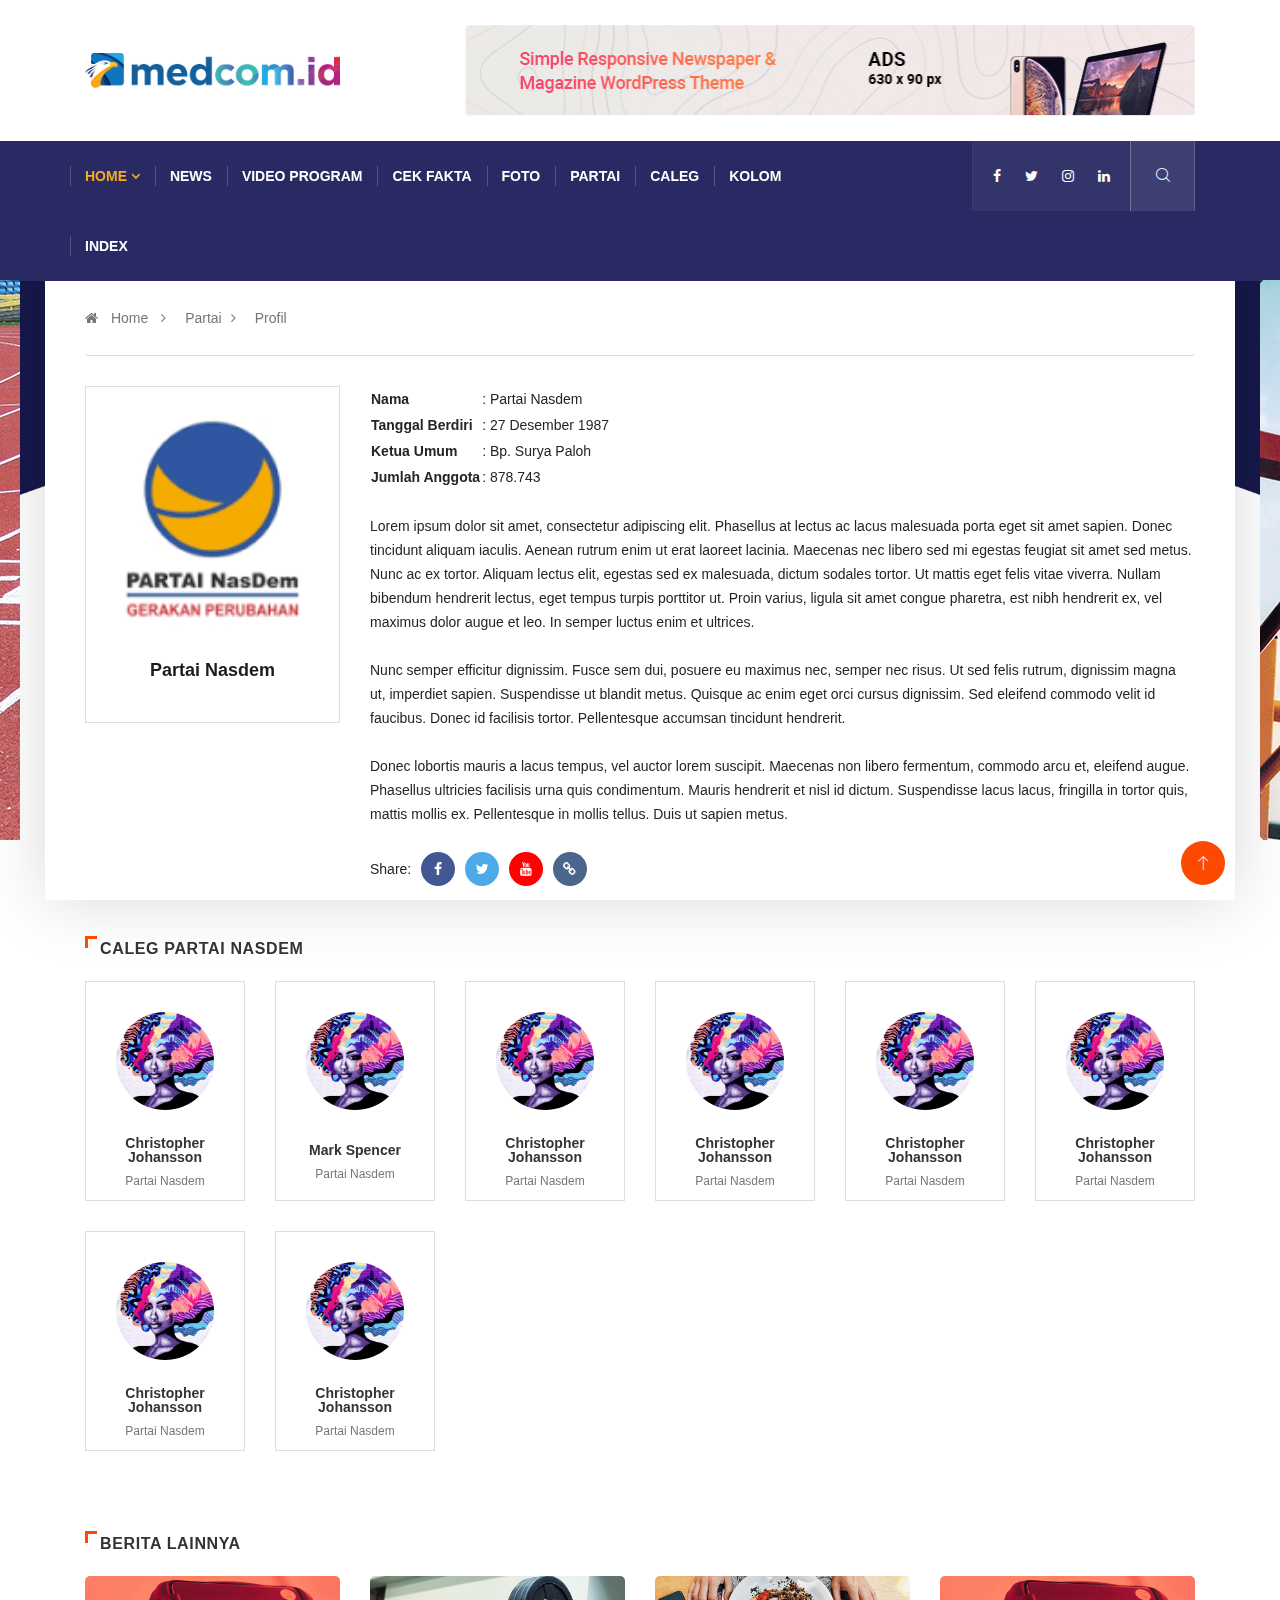
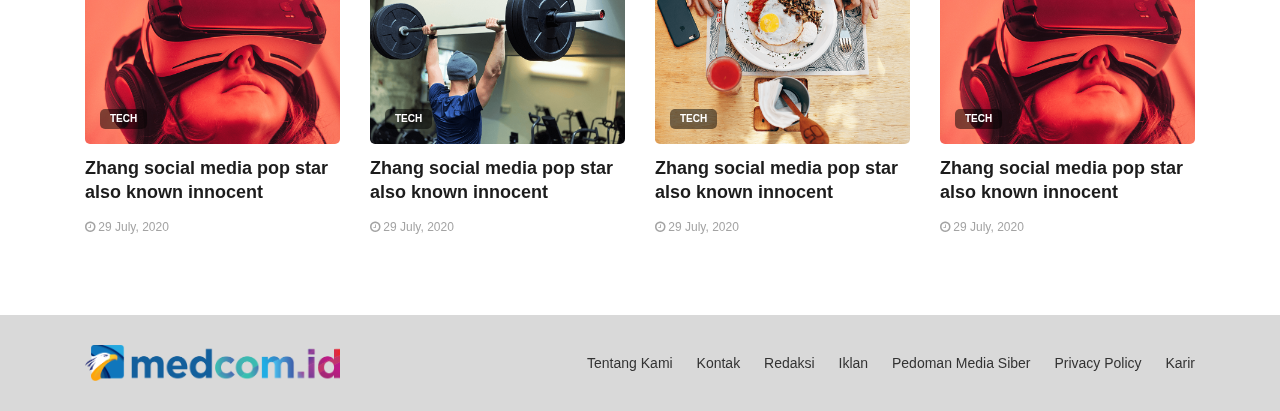
<file: detail-partai.html>
<!DOCTYPE html>
<html lang="en">
<head>

	<!-- Basic Page Needs
	================================================== -->
	<meta charset="utf-8">
	<title>Medcom - Pilkada</title>

	<!-- Mobile Specific Metas
	================================================== -->

	<meta http-equiv="X-UA-Compatible" content="IE=edge">
	<meta name="viewport" content="width=device-width, initial-scale=1, shrink-to-fit=no">
	<!--Favicon-->
	<!--link rel="shortcut icon" href="assets/images/favicon.ico" type="image/x-icon"-->
	<!--link rel="icon" href="assets/images/favicon.ico" type="image/x-icon"-->
	
	<!-- CSS
	================================================== -->
	
	<!-- Bootstrap -->
	<link rel="stylesheet" href="assets/css/bootstrap.min.css">
	
	<!-- IconFont -->
	<link rel="stylesheet" href="assets/css/iconfonts.css">
	<!-- FontAwesome -->
	<link rel="stylesheet" href="assets/css/font-awesome.min.css">
	<!-- Owl Carousel -->
	<link rel="stylesheet" href="assets/css/owl.carousel.min.css">
	<link rel="stylesheet" href="assets/css/owl.theme.default.min.css">
	<!-- magnific -->
	<link rel="stylesheet" href="assets/css/magnific-popup.css">

	<!-- Template styles-->
	<link rel="stylesheet" href="assets/css/style.css">
	<link rel="stylesheet" href="assets/css/custom.css">
	<!-- Responsive styles-->
	<link rel="stylesheet" href="assets/css/responsive.css">
	
	<!-- Colorbox -->
	<link rel="stylesheet" href="assets/css/colorbox.css">

	<!-- HTML5 shim, for IE6-8 support of HTML5 elements. All other JS at the end of file. -->
    <!--[if lt IE 9]>
      <script src="assets/js/html5shiv.js"></script>
      <script src="assets/js/respond.min.js"></script>
    <![endif]-->

</head>
	
<body>
	<div class="boxed">
		<div class="container">
			<div class="boxed-bg"></div>
		</div>
	</div>
	<div class="skycrapper">
		<div class="sky">
			<a href="#">
				<img src="assets/images/news/sports/sports02.png" alt="">
			</a>
		</div>
		<div class="sky">
			<a href="#">
				<img src="assets/images/news/sports/sports03.png" alt="">
			</a>
		</div>
	</div>
	
	<!-- Header start -->
	<header id="header" class="header">
		<div class="container">
			<div class="row align-items-center justify-content-between">
				<div class="col-md-3 col-sm-12">
					<div class="logo">
						<a href="index.html">
						   <img src="assets/images/logo-medcom.png" alt="">
						</a>
				   </div>
				</div><!-- logo col end -->

				<div class="col-md-8 col-sm-12 header-right">
					<div class="ad-banner float-right">
						<a href="#">
							<img src="assets/images/banner-image/image1.png" class="img-fluid" alt="">
						</a>
					</div>
				</div><!-- header right end -->
			</div><!-- Row end -->
		</div><!-- Logo and banner area end -->
	</header><!--/ Header end -->

	<div class="main-nav clearfix is-ts-sticky">
		<div class="container">
			<div class="row justify-content-between">
				<nav class="navbar navbar-expand-lg col-lg-8">
					<div class="site-nav-inner float-left">
					<button class="navbar-toggler" type="button" data-toggle="collapse" data-target="#navbarSupportedContent" aria-controls="navbarSupportedContent" aria-expanded="true" aria-label="Toggle navigation">
						<span class="fa fa-bars"></span>
					</button>
					   <!-- End of Navbar toggler -->
					   <div id="navbarSupportedContent" class="collapse navbar-collapse navbar-responsive-collapse">
							<ul class="nav navbar-nav">
								<li class="nav-item active">
									<a href="#" class="menu-dropdown" data-toggle="dropdown">HOME <i class="fa fa-angle-down"></i></a>
									<ul class="dropdown-menu" role="menu">
										<li class="active"><a href="#">Nasional</a></li>
										<li><a href="#">Ekonomi</a></li>
										<li><a href="#">Pendidikan</a></li>
										<li><a href="#">Internasional</a></li>
										<li><a href="#">Olahraga</a></li>
									</ul>
								</li>
								<li class="nav-item"><a href="#">NEWS</a></li>
								<li class="nav-item"><a href="#">VIDEO PROGRAM</a></li>
								<li class="nav-item"><a href="#">CEK FAKTA</a></li>
								<li class="nav-item"><a href="#">FOTO</a></li>
								<li class="nav-item"><a href="#">PARTAI</a></li>
								<li class="nav-item"><a href="#">CALEG</a></li>
								<li class="nav-item"><a href="#">KOLOM</a></li>
								<li class="nav-item"><a href="#">INDEX</a></li>
							</ul><!--/ Nav ul end -->
						</div><!--/ Collapse end -->

					</div><!-- Site Navbar inner end -->
				</nav><!--/ Navigation end -->

				<div class="col-lg-4 text-right nav-social-wrap">
					<div class="top-social">
						<ul class="social list-unstyled">
							<li><a href="#"><i class="fa fa-facebook"></i></a></li>
							<li><a href="#"><i class="fa fa-twitter"></i></a></li>
							<li><a href="#"><i class="fa fa-instagram"></i></a></li>
							<li><a href="#"><i class="fa fa-linkedin"></i></a></li>
						</ul>
					</div>
					

					<div class="nav-search">
						<a href="#search-popup" class="xs-modal-popup">
							<i class="icon icon-search1"></i>
						</a>
					</div><!-- Search end -->
						
					<div class="zoom-anim-dialog mfp-hide modal-searchPanel ts-search-form" id="search-popup">
						<div class="modal-dialog modal-lg">
							<div class="modal-content">
								<div class="xs-search-panel">
									<form class="ts-search-group">
										<div class="input-group">
											<input type="search" class="form-control" name="s" placeholder="Search" value="">
											<button class="input-group-btn search-button">
												<i class="icon icon-search1"></i>
											</button>
										</div>
									</form>
								</div>
							</div>
						</div>
					</div><!-- End xs modal -->
				</div>
			</div><!--/ Row end -->
		</div><!--/ Container end -->
	</div><!-- Menu wrapper end -->
	
	<!-- breadcrumb -->
	<div class="breadcrumb-section">
		<div class="container">
			<div class="row">
				<div class="col-12">
					<ol class="breadcrumb">
						<li>
							<i class="fa fa-home"></i>
								<a href="#">Home</a>
							<i class="fa fa-angle-right"></i>
						</li>
						<li><a href="#">Partai</a><i class="fa fa-angle-right"></i></li>
                        <li><a href="#">Profil</a></li>
					</ol>		
				</div>
			</div><!-- row end -->
		</div><!-- container end -->
	</div>
	<!-- breadcrumb end -->

	<section class="main-content pt-0">
		<div class="container">
			
            <div class="row single-post">
                <div class="col-md-3">
                    <div class="profile-card">
                        <figure class="ratio ratio-1">
                            <img src="assets/images/logo-partai/nasdem.png" alt="">
                        </figure>
                        <h4>Partai Nasdem</h4>
                    </div>
                </div>
                <div class="col-md-9">
                    <div class="post-content-area">
                        <table>
                            <tr>
                                <th>Nama</th>
                                <td>: Partai Nasdem</td>
                            </tr>
                            <tr>
                                <th>Tanggal Berdiri</th>
                                <td>: 27 Desember 1987</td>
                            </tr>
                            <tr>
                                <th>Ketua Umum</th>
                                <td>: Bp. Surya Paloh</td>
                            </tr>
                            <tr>
                                <th>Jumlah Anggota</th>
                                <td>: 878.743</td>
                            </tr>
                        </table>
                        <br>
                        <p>
                            Lorem ipsum dolor sit amet, consectetur adipiscing elit. Phasellus at lectus ac lacus malesuada porta eget sit amet sapien. Donec tincidunt aliquam iaculis. Aenean rutrum enim ut erat laoreet lacinia. Maecenas nec libero sed mi egestas feugiat sit amet sed metus. Nunc ac ex tortor. Aliquam lectus elit, egestas sed ex malesuada, dictum sodales tortor. Ut mattis eget felis vitae viverra. Nullam bibendum hendrerit lectus, eget tempus turpis porttitor ut. Proin varius, ligula sit amet congue pharetra, est nibh hendrerit ex, vel maximus dolor augue et leo. In semper luctus enim et ultrices.
                            <br><br>
                            Nunc semper efficitur dignissim. Fusce sem dui, posuere eu maximus nec, semper nec risus. Ut sed felis rutrum, dignissim magna ut, imperdiet sapien. Suspendisse ut blandit metus. Quisque ac enim eget orci cursus dignissim. Sed eleifend commodo velit id faucibus. Donec id facilisis tortor. Pellentesque accumsan tincidunt hendrerit.
                            <br><br>
                            Donec lobortis mauris a lacus tempus, vel auctor lorem suscipit. Maecenas non libero fermentum, commodo arcu et, eleifend augue. Phasellus ultricies facilisis urna quis condimentum. Mauris hendrerit et nisl id dictum. Suspendisse lacus lacus, fringilla in tortor quis, mattis mollis ex. Pellentesque in mollis tellus. Duis ut sapien metus.
                        </p>
                    </div>
                    <div class="post-footer">
                        <div class="share-lists text-left">
                            <span>Share:</span>
                            <a href="#" class="fb"><i class="fa fa-facebook"></i></a>
                            <a href="#" class="tw"><i class="fa fa-twitter"></i></a>
                            <a href="#" class="yt"><i class="fa fa-youtube"></i></a>
                            <a href="#"><i class="fa fa-link"></i></a>
                        </div>
                    </div>
                </div>
            </div>
            
            <div class="gap-50"></div>
            <div class="row list-caleg">
                <div class="col-md-12">
                    <h2 class="block-title">
                        <span class="title-angle-shap"> CALEG PARTAI NASDEM</span>
                    </h2>
                </div>
                <div class="col-md-2">
                    <div class="item">
                        <figure class="ratio ratio-1 is-circle">
                            <img src="assets/images/news/fashion/image1.png" alt="">
                        </figure>
                        <h4>
                            <a href="#">Christopher Johansson</a>
                            <span>Partai Nasdem</span>
                        </h4>
                    </div>
                </div>
                <div class="col-md-2">
                    <div class="item">
                        <figure class="ratio ratio-1 is-circle">
                            <img src="assets/images/news/fashion/image1.png" alt="">
                        </figure>
                        <h4>
                            <a href="#">Mark Spencer</a>
                            <span>Partai Nasdem</span>
                        </h4>
                    </div>
                </div>
                <div class="col-md-2">
                    <div class="item">
                        <figure class="ratio ratio-1 is-circle">
                            <img src="assets/images/news/fashion/image1.png" alt="">
                        </figure>
                        <h4>
                            <a href="#">Christopher Johansson</a>
                            <span>Partai Nasdem</span>
                        </h4>
                    </div>
                </div>
                <div class="col-md-2">
                    <div class="item">
                        <figure class="ratio ratio-1 is-circle">
                            <img src="assets/images/news/fashion/image1.png" alt="">
                        </figure>
                        <h4>
                            <a href="#">Christopher Johansson</a>
                            <span>Partai Nasdem</span>
                        </h4>
                    </div>
                </div>
                <div class="col-md-2">
                    <div class="item">
                        <figure class="ratio ratio-1 is-circle">
                            <img src="assets/images/news/fashion/image1.png" alt="">
                        </figure>
                        <h4>
                            <a href="#">Christopher Johansson</a>
                            <span>Partai Nasdem</span>
                        </h4>
                    </div>
                </div>
                <div class="col-md-2">
                    <div class="item">
                        <figure class="ratio ratio-1 is-circle">
                            <img src="assets/images/news/fashion/image1.png" alt="">
                        </figure>
                        <h4>
                            <a href="#">Christopher Johansson</a>
                            <span>Partai Nasdem</span>
                        </h4>
                    </div>
                </div>
				<div class="col-md-2">
                    <div class="item">
                        <figure class="ratio ratio-1 is-circle">
                            <img src="assets/images/news/fashion/image1.png" alt="">
                        </figure>
                        <h4>
                            <a href="#">Christopher Johansson</a>
                            <span>Partai Nasdem</span>
                        </h4>
                    </div>
                </div>
                <div class="col-md-2">
                    <div class="item">
                        <figure class="ratio ratio-1 is-circle">
                            <img src="assets/images/news/fashion/image1.png" alt="">
                        </figure>
                        <h4>
                            <a href="#">Christopher Johansson</a>
                            <span>Partai Nasdem</span>
                        </h4>
                    </div>
                </div>
                
            </div>
            <div class="gap-50"></div>
            <div class="related-post">
                <h2 class="block-title">
                    <span class="title-angle-shap"> Berita Lainnya</span>
                </h2>
                <div class="row">
                    <div class="col-md-3">
                        <div class="post-block-style mb-20">
                            <div class="post-thumb">
                                <a href="#">
                                    <img class="img-fluid" src="assets/images/news/tech/tech1.png" alt="">
                                </a>
                                <div class="grid-cat">
                                    <a class="post-cat tech" href="#">Tech</a>
                                </div>
                            </div>
                            
                            <div class="post-content">
                                <h2 class="post-title">
                                    <a href="#">Zhang social media pop star also known innocent</a>
                                </h2>
                                <div class="post-meta mb-7 p-0">
                                    <span class="post-date"><i class="fa fa-clock-o"></i> 29 July, 2020</span>
                                </div>
                            </div><!-- Post content end -->
                        </div>
                    </div><!-- col end -->
                    <div class="col-md-3">
                        <div class="post-block-style mb-20">
                            <div class="post-thumb">
                                <a href="#">
                                    <img class="img-fluid" src="assets/images/news/health/image2.png" alt="">
                                </a>
                                <div class="grid-cat">
                                    <a class="post-cat tech" href="#">Tech</a>
                                </div>
                            </div>
                            
                            <div class="post-content">
                                <h2 class="post-title">
                                    <a href="#">Zhang social media pop star also known innocent</a>
                                </h2>
                                <div class="post-meta mb-7 p-0">
                                    <span class="post-date"><i class="fa fa-clock-o"></i> 29 July, 2020</span>
                                </div>
                            </div><!-- Post content end -->
                        </div>
                    </div><!-- col end -->
                    <div class="col-md-3">
                        <div class="post-block-style mb-20">
                            <div class="post-thumb">
                                <a href="#">
                                    <img class="img-fluid" src="assets/images/news/fashion/image4.png" alt="">
                                </a>
                                <div class="grid-cat">
                                    <a class="post-cat tech" href="#">Tech</a>
                                </div>
                            </div>
                            
                            <div class="post-content">
                                <h2 class="post-title">
                                    <a href="#">Zhang social media pop star also known innocent</a>
                                </h2>
                                <div class="post-meta mb-7 p-0">
                                    <span class="post-date"><i class="fa fa-clock-o"></i> 29 July, 2020</span>
                                </div>
                            </div><!-- Post content end -->
                        </div>
                    </div><!-- col end -->

                    <div class="col-md-3">
                        <div class="post-block-style mb-20">
                            <div class="post-thumb">
                                <a href="#">
                                    <img class="img-fluid" src="assets/images/news/tech/tech1.png" alt="">
                                </a>
                                <div class="grid-cat">
                                    <a class="post-cat tech" href="#">Tech</a>
                                </div>
                            </div>
                            
                            <div class="post-content">
                                <h2 class="post-title">
                                    <a href="#">Zhang social media pop star also known innocent</a>
                                </h2>
                                <div class="post-meta mb-7 p-0">
                                    <span class="post-date"><i class="fa fa-clock-o"></i> 29 July, 2020</span>
                                </div>
                            </div><!-- Post content end -->
                        </div>
                    </div><!-- col end -->
                </div><!-- row end -->
            </div>
		</div><!-- container end -->
	</section><!-- category-layout end -->


	<!-- ts-copyright start -->
	<div class="ts-copyright">
		<div class="container">
			<div class="row align-items-center justify-content-between">
				<div class="col-md-3">
					<a href="#" class="logo"><img src="assets/images/logo-medcom.png" alt=""></a>
				</div>
				<div class="col-md-9">
					<div class="foot-menu">
						<a href="#">Tentang Kami</a>
						<a href="#">Kontak</a>
						<a href="#">Redaksi</a>
						<a href="#">Iklan</a>
						<a href="#">Pedoman Media Siber</a>
						<a href="#">Privacy Policy</a>
						<a href="#">Karir</a>
					</div>
				</div>
			</div>
		</div>
	</div>
	<!-- ts-copyright end-->

	<!-- backto -->
	<div class="top-up-btn">
		<div class="backto" style="display: block;"> 
			<a href="#" class="icon icon-arrow-up" aria-hidden="true"></a>
		</div>
	</div>
	<!-- backto end-->
	
		<!-- Javascript Files
	================================================== -->

	<!-- initialize jQuery Library -->
	<script src="assets/js/jquery.js"></script>
	<!-- Popper Jquery -->
	<script src="assets/js/popper.min.js"></script>
	<!-- Bootstrap jQuery -->
	<script src="assets/js/bootstrap.min.js"></script>
	<!-- magnific-popup -->
	<script src="assets/js/jquery.magnific-popup.min.js"></script>
	<!-- Owl Carousel -->
	<script src="assets/js/owl.carousel.min.js"></script>
	<!-- Color box -->
	<script src="assets/js/jquery.colorbox.js"></script>
	<!-- Template custom -->
	<script src="assets/js/custom.js"></script>

</body>
</html>
</file>
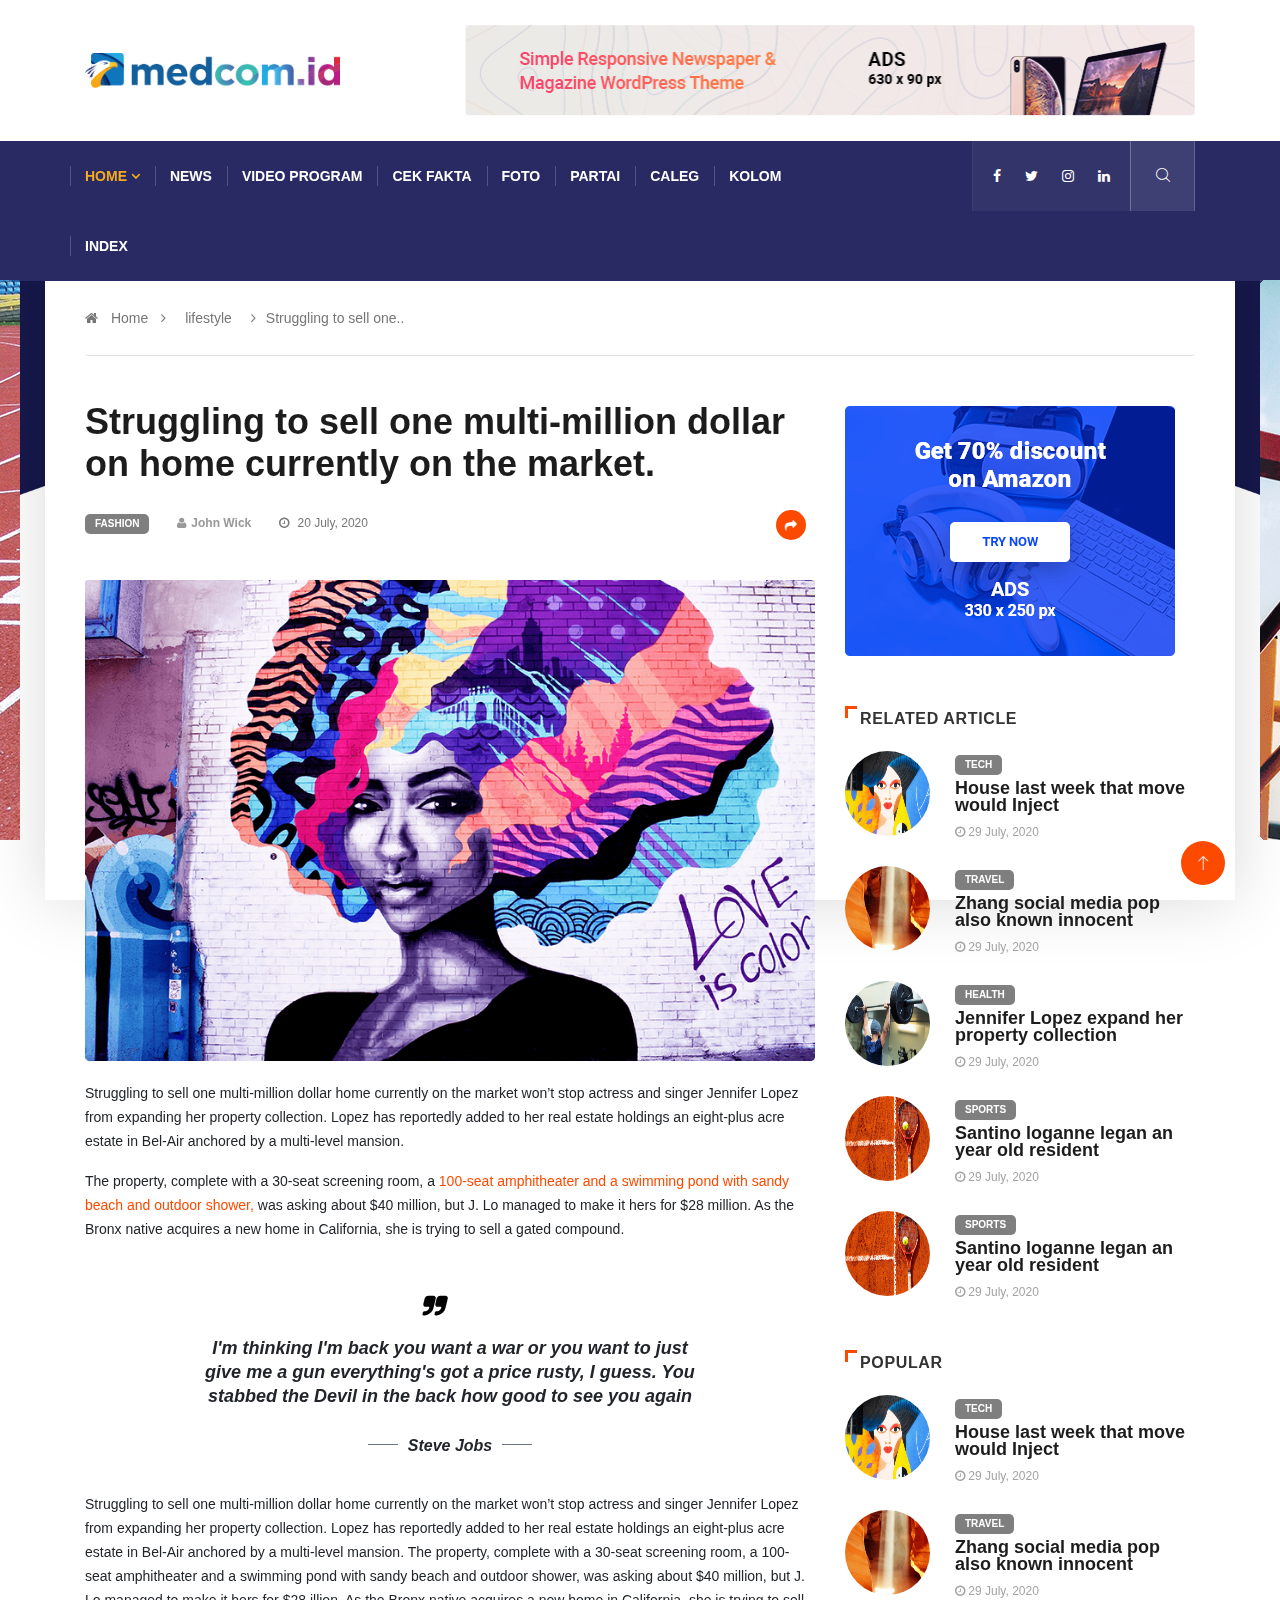
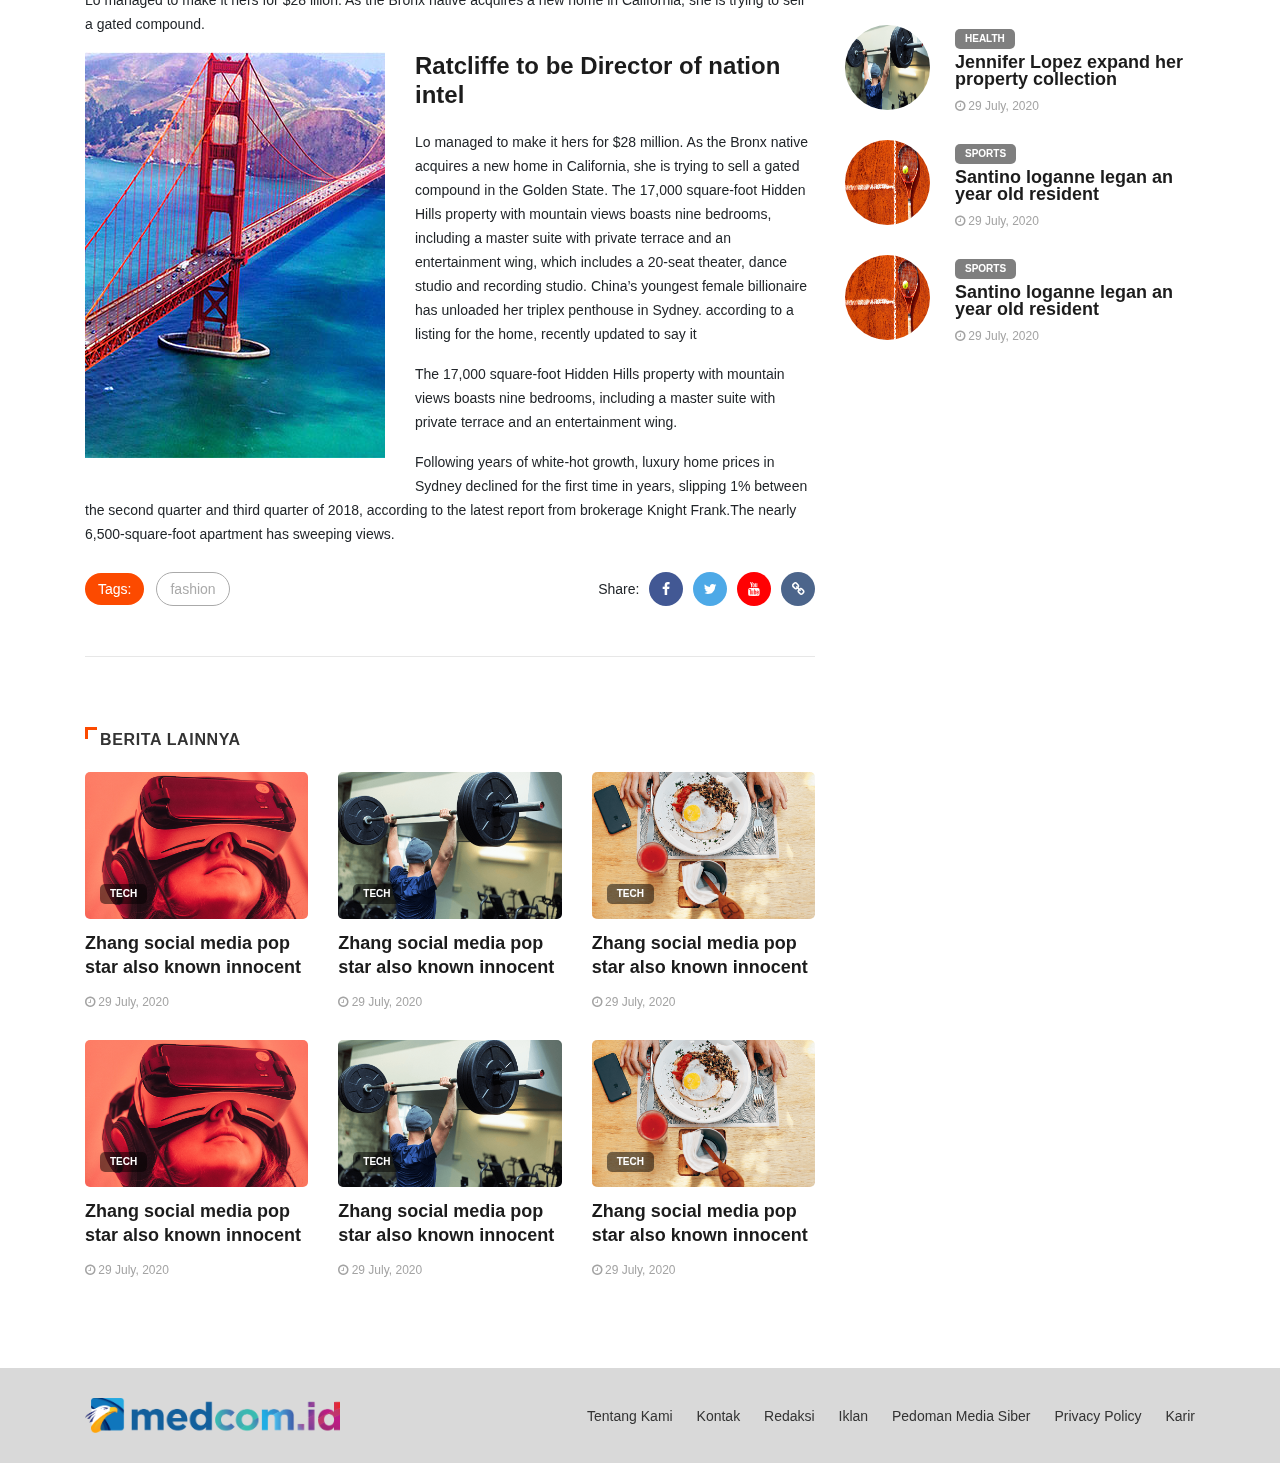
<file: detail.html>
<!DOCTYPE html>
<html lang="en">
<head>

	<!-- Basic Page Needs
	================================================== -->
	<meta charset="utf-8">
	<title>Medcom - Pilkada</title>

	<!-- Mobile Specific Metas
	================================================== -->

	<meta http-equiv="X-UA-Compatible" content="IE=edge">
	<meta name="viewport" content="width=device-width, initial-scale=1, shrink-to-fit=no">
	<!--Favicon-->
	<!--link rel="shortcut icon" href="assets/images/favicon.ico" type="image/x-icon"-->
	<!--link rel="icon" href="assets/images/favicon.ico" type="image/x-icon"-->
	
	<!-- CSS
	================================================== -->
	
	<!-- Bootstrap -->
	<link rel="stylesheet" href="assets/css/bootstrap.min.css">
	
	<!-- IconFont -->
	<link rel="stylesheet" href="assets/css/iconfonts.css">
	<!-- FontAwesome -->
	<link rel="stylesheet" href="assets/css/font-awesome.min.css">
	<!-- Owl Carousel -->
	<link rel="stylesheet" href="assets/css/owl.carousel.min.css">
	<link rel="stylesheet" href="assets/css/owl.theme.default.min.css">
	<!-- magnific -->
	<link rel="stylesheet" href="assets/css/magnific-popup.css">

	<!-- Template styles-->
	<link rel="stylesheet" href="assets/css/style.css">
	<link rel="stylesheet" href="assets/css/custom.css">
	<!-- Responsive styles-->
	<link rel="stylesheet" href="assets/css/responsive.css">
	
	<!-- Colorbox -->
	<link rel="stylesheet" href="assets/css/colorbox.css">

	<!-- HTML5 shim, for IE6-8 support of HTML5 elements. All other JS at the end of file. -->
    <!--[if lt IE 9]>
      <script src="assets/js/html5shiv.js"></script>
      <script src="assets/js/respond.min.js"></script>
    <![endif]-->

</head>
	
<body>
	<div class="boxed">
		<div class="container">
			<div class="boxed-bg"></div>
		</div>
	</div>
	<div class="skycrapper">
		<div class="sky">
			<a href="#">
				<img src="assets/images/news/sports/sports02.png" alt="">
			</a>
		</div>
		<div class="sky">
			<a href="#">
				<img src="assets/images/news/sports/sports03.png" alt="">
			</a>
		</div>
	</div>
	
	<!-- Header start -->
	<header id="header" class="header">
		<div class="container">
			<div class="row align-items-center justify-content-between">
				<div class="col-md-3 col-sm-12">
					<div class="logo">
						<a href="index.html">
						   <img src="assets/images/logo-medcom.png" alt="">
						</a>
				   </div>
				</div><!-- logo col end -->

				<div class="col-md-8 col-sm-12 header-right">
					<div class="ad-banner float-right">
						<a href="#">
							<img src="assets/images/banner-image/image1.png" class="img-fluid" alt="">
						</a>
					</div>
				</div><!-- header right end -->
			</div><!-- Row end -->
		</div><!-- Logo and banner area end -->
	</header><!--/ Header end -->

	<div class="main-nav clearfix is-ts-sticky">
		<div class="container">
			<div class="row justify-content-between">
				<nav class="navbar navbar-expand-lg col-lg-8">
					<div class="site-nav-inner float-left">
					<button class="navbar-toggler" type="button" data-toggle="collapse" data-target="#navbarSupportedContent" aria-controls="navbarSupportedContent" aria-expanded="true" aria-label="Toggle navigation">
						<span class="fa fa-bars"></span>
					</button>
					   <!-- End of Navbar toggler -->
					   <div id="navbarSupportedContent" class="collapse navbar-collapse navbar-responsive-collapse">
							<ul class="nav navbar-nav">
								<li class="nav-item active">
									<a href="#" class="menu-dropdown" data-toggle="dropdown">HOME <i class="fa fa-angle-down"></i></a>
									<ul class="dropdown-menu" role="menu">
										<li class="active"><a href="#">Nasional</a></li>
										<li><a href="#">Ekonomi</a></li>
										<li><a href="#">Pendidikan</a></li>
										<li><a href="#">Internasional</a></li>
										<li><a href="#">Olahraga</a></li>
									</ul>
								</li>
								<li class="nav-item"><a href="#">NEWS</a></li>
								<li class="nav-item"><a href="#">VIDEO PROGRAM</a></li>
								<li class="nav-item"><a href="#">CEK FAKTA</a></li>
								<li class="nav-item"><a href="#">FOTO</a></li>
								<li class="nav-item"><a href="#">PARTAI</a></li>
								<li class="nav-item"><a href="#">CALEG</a></li>
								<li class="nav-item"><a href="#">KOLOM</a></li>
								<li class="nav-item"><a href="#">INDEX</a></li>
							</ul><!--/ Nav ul end -->
						</div><!--/ Collapse end -->

					</div><!-- Site Navbar inner end -->
				</nav><!--/ Navigation end -->

				<div class="col-lg-4 text-right nav-social-wrap">
					<div class="top-social">
						<ul class="social list-unstyled">
							<li><a href="#"><i class="fa fa-facebook"></i></a></li>
							<li><a href="#"><i class="fa fa-twitter"></i></a></li>
							<li><a href="#"><i class="fa fa-instagram"></i></a></li>
							<li><a href="#"><i class="fa fa-linkedin"></i></a></li>
						</ul>
					</div>
					

					<div class="nav-search">
						<a href="#search-popup" class="xs-modal-popup">
							<i class="icon icon-search1"></i>
						</a>
					</div><!-- Search end -->
						
					<div class="zoom-anim-dialog mfp-hide modal-searchPanel ts-search-form" id="search-popup">
						<div class="modal-dialog modal-lg">
							<div class="modal-content">
								<div class="xs-search-panel">
									<form class="ts-search-group">
										<div class="input-group">
											<input type="search" class="form-control" name="s" placeholder="Search" value="">
											<button class="input-group-btn search-button">
												<i class="icon icon-search1"></i>
											</button>
										</div>
									</form>
								</div>
							</div>
						</div>
					</div><!-- End xs modal -->
				</div>
			</div><!--/ Row end -->
		</div><!--/ Container end -->
	</div><!-- Menu wrapper end -->
	
	<!-- breadcrumb -->
	<div class="breadcrumb-section">
		<div class="container">
			<div class="row">
				<div class="col-12">
					<ol class="breadcrumb">
						<li>
							<i class="fa fa-home"></i>
								<a href="#">Home</a>
							<i class="fa fa-angle-right"></i>
						</li>
						<li><a href="#">lifestyle</a></li>
						<li><i class="fa fa-angle-right"></i>Struggling to sell one..</li>
					</ol>		
				</div>
			</div><!-- row end -->
		</div><!-- container end -->
	</div>
	<!-- breadcrumb end -->

	<section class="main-content pt-0">
		<div class="container">
			<div class="row ts-gutter-30">
				<div class="col-lg-8">
					<div class="single-post">
						<div class="post-header-area">
							<h2 class="post-title title-lg">Struggling to sell one multi-million dollar on home currently on the market.</h2>
							<ul class="post-meta">
								<li>
									<a href="#" class="post-cat fashion">Fashion</a>
								</li>
								<li class="post-author">
									<a href="#"><i class="fa fa-user"></i><strong>John Wick</strong></a>
								</li>
								<li><a href="#"><i class="fa fa-clock-o"></i> 20 July, 2020</a></li>
								<li class="social-share">
									<i class="shareicon fa fa-share"></i>
									<ul class="social-list">
										<li><a data-social="facebook" class="facebook" href="#" title="The billionaire Philan thropist read to learn more and city"><i class="fa fa-facebook"></i></a></li>
										<li><a data-social="twitter" class="twitter" href="#" title="The billionaire Philan thropist read to learn more and city"><i class="fa fa-twitter"></i></a></li>
										<li><a data-social="linkedin" class="linkedin" href="#" title="The billionaire Philan thropist read to learn more and city"><i class="fa fa-linkedin"></i></a></li>
										<li><a data-social="pinterest" class="pinterest" href="#" title="The billionaire Philan thropist read to learn more and city"><i class="fa fa-pinterest-p"></i></a></li>
									</ul>
								</li>
							</ul>
						</div><!-- post-header-area end -->
						<div class="post-content-area">
							<div class="post-media mb-20">
								<a href="assets/images/news/fashion/image1.png" class="gallery-popup cboxElement">
									<img src="assets/images/news/fashion/image1.png" class="img-fluid" alt="">
								</a>
							</div>
							<p>Struggling to sell one multi-million dollar home currently on the market won’t stop actress and singer Jennifer Lopez from expanding her property collection. Lopez has reportedly added to her real estate holdings an eight-plus acre estate in Bel-Air anchored by a multi-level mansion.</p>
							<p>The property, complete with a 30-seat screening room, a <a href="#"> 100-seat amphitheater and a swimming pond with sandy beach and outdoor shower,</a> was asking about $40 million, but J. Lo managed to make it hers for $28 million. As the Bronx native acquires a new home in California, she is trying to sell a gated compound.</p>
							<blockquote>
								<p>
										I'm thinking I'm back you want a war or you want to just give me a gun everything's got a price rusty, I guess. You stabbed the Devil in the back how good to see you again
								</p>
								<cite><em>Steve Jobs</em></cite>
							</blockquote>
							<p>
									Struggling to sell one multi-million dollar home currently on the market won’t stop actress and singer Jennifer Lopez from expanding her property collection. Lopez has reportedly added to her real estate holdings an eight-plus acre estate in Bel-Air anchored by a multi-level mansion. The property, complete with a 30-seat screening room, a 100-seat amphitheater and a swimming pond with sandy beach and outdoor shower, was asking about $40 million, but J. Lo managed to make it hers for $28 illion. As the Bronx native acquires a new home in California, she is trying to sell a gated compound.
							</p>
							<p>
								<img class="float-left img-fluid" src="assets/images/news/news-details/left-image.jpg" alt="">
							</p>
							<h3>Ratcliffe to be Director of nation intel</h3>
							<p>
								Lo managed to make it hers for $28 million. As the Bronx native acquires a new home in California, she is trying to sell a gated compound in the Golden State. The 17,000 square-foot Hidden Hills property with mountain views boasts nine bedrooms, including a master suite with private terrace and an entertainment wing, which includes a 20-seat theater, dance studio and recording studio. China’s youngest female billionaire has unloaded her triplex penthouse in Sydney.
								according to a listing for the home, recently updated to say it 
							</p>
							<p>
								The 17,000 square-foot Hidden Hills property with mountain views boasts nine bedrooms, including a master suite with private terrace and an entertainment wing.
							</p>
							
							<p>Following years of white-hot growth, luxury home prices in Sydney declined for the first time in years, slipping 1% between the second quarter and third quarter of 2018, according to the latest report from brokerage Knight Frank.The nearly 6,500-square-foot apartment has sweeping views.</p>
						</div><!-- post-content-area end -->
						<div class="post-footer">
							<div class="tag-lists">
								<span>Tags: </span><a href="#">fashion</a>
							</div><!-- tag lists -->
							<div class="share-lists">
								<span>Share:</span>
								<a href="#" class="fb"><i class="fa fa-facebook"></i></a>
								<a href="#" class="tw"><i class="fa fa-twitter"></i></a>
								<a href="#" class="yt"><i class="fa fa-youtube"></i></a>
								<a href="#"><i class="fa fa-link"></i></a>
							</div>
							<hr>

							<div class="gap-30"></div>
							<!-- realted post start -->
							<div class="related-post">
								<h2 class="block-title">
									<span class="title-angle-shap"> Berita Lainnya</span>
								</h2>
								<div class="row">
									<div class="col-md-4">
										<div class="post-block-style mb-20">
											<div class="post-thumb">
												<a href="#">
													<img class="img-fluid" src="assets/images/news/tech/tech1.png" alt="">
												</a>
												<div class="grid-cat">
													<a class="post-cat tech" href="#">Tech</a>
												</div>
											</div>
											
											<div class="post-content">
												<h2 class="post-title">
													<a href="#">Zhang social media pop star also known innocent</a>
												</h2>
												<div class="post-meta mb-7 p-0">
													<span class="post-date"><i class="fa fa-clock-o"></i> 29 July, 2020</span>
												</div>
											</div><!-- Post content end -->
										</div>
									</div><!-- col end -->
									<div class="col-md-4">
										<div class="post-block-style mb-20">
											<div class="post-thumb">
												<a href="#">
													<img class="img-fluid" src="assets/images/news/health/image2.png" alt="">
												</a>
												<div class="grid-cat">
													<a class="post-cat tech" href="#">Tech</a>
												</div>
											</div>
											
											<div class="post-content">
												<h2 class="post-title">
													<a href="#">Zhang social media pop star also known innocent</a>
												</h2>
												<div class="post-meta mb-7 p-0">
													<span class="post-date"><i class="fa fa-clock-o"></i> 29 July, 2020</span>
												</div>
											</div><!-- Post content end -->
										</div>
									</div><!-- col end -->
									<div class="col-md-4">
										<div class="post-block-style mb-20">
											<div class="post-thumb">
												<a href="#">
													<img class="img-fluid" src="assets/images/news/fashion/image4.png" alt="">
												</a>
												<div class="grid-cat">
													<a class="post-cat tech" href="#">Tech</a>
												</div>
											</div>
											
											<div class="post-content">
												<h2 class="post-title">
													<a href="#">Zhang social media pop star also known innocent</a>
												</h2>
												<div class="post-meta mb-7 p-0">
													<span class="post-date"><i class="fa fa-clock-o"></i> 29 July, 2020</span>
												</div>
											</div><!-- Post content end -->
										</div>
									</div><!-- col end -->

									<div class="col-md-4">
										<div class="post-block-style mb-20">
											<div class="post-thumb">
												<a href="#">
													<img class="img-fluid" src="assets/images/news/tech/tech1.png" alt="">
												</a>
												<div class="grid-cat">
													<a class="post-cat tech" href="#">Tech</a>
												</div>
											</div>
											
											<div class="post-content">
												<h2 class="post-title">
													<a href="#">Zhang social media pop star also known innocent</a>
												</h2>
												<div class="post-meta mb-7 p-0">
													<span class="post-date"><i class="fa fa-clock-o"></i> 29 July, 2020</span>
												</div>
											</div><!-- Post content end -->
										</div>
									</div><!-- col end -->
									<div class="col-md-4">
										<div class="post-block-style mb-20">
											<div class="post-thumb">
												<a href="#">
													<img class="img-fluid" src="assets/images/news/health/image2.png" alt="">
												</a>
												<div class="grid-cat">
													<a class="post-cat tech" href="#">Tech</a>
												</div>
											</div>
											
											<div class="post-content">
												<h2 class="post-title">
													<a href="#">Zhang social media pop star also known innocent</a>
												</h2>
												<div class="post-meta mb-7 p-0">
													<span class="post-date"><i class="fa fa-clock-o"></i> 29 July, 2020</span>
												</div>
											</div><!-- Post content end -->
										</div>
									</div><!-- col end -->
									<div class="col-md-4">
										<div class="post-block-style mb-20">
											<div class="post-thumb">
												<a href="#">
													<img class="img-fluid" src="assets/images/news/fashion/image4.png" alt="">
												</a>
												<div class="grid-cat">
													<a class="post-cat tech" href="#">Tech</a>
												</div>
											</div>
											
											<div class="post-content">
												<h2 class="post-title">
													<a href="#">Zhang social media pop star also known innocent</a>
												</h2>
												<div class="post-meta mb-7 p-0">
													<span class="post-date"><i class="fa fa-clock-o"></i> 29 July, 2020</span>
												</div>
											</div><!-- Post content end -->
										</div>
									</div><!-- col end -->
								</div><!-- row end -->
							</div>
							<!-- realted post end -->
							
						</div>
					</div><!-- single-post end -->
				</div><!-- col-lg-8 -->
				<div class="col-lg-4">
					<div class="sidebar">

						<div class="sidebar-widget ads-widget mt-20">
							<div class="ads-image">
								<a href="#">
									<img class="img-fluid" src="assets/images/banner-image/image2.png" alt="">
								</a>
							</div>
						</div><!-- widget end -->

						<div class="sidebar-widget featured-tab post-tab mb-20">
							<h2 class="block-title">
								<span class="title-angle-shap"> RELATED ARTICLE</span>
						   	</h2>
							<div class="row">
								<div class="col-12">
									<div class="list-post-block">
										<ul class="list-post">
											<li>
												<div class="post-block-style media">
													<div class="post-thumb">
														<a href="#">
															<img class="img-fluid" src="assets/images/news/fashion/image3.png" alt="">
														</a>
													</div><!-- Post thumb end -->
				
													<div class="post-content media-body">
														<div class="grid-category">
															<a class="post-cat tech-color" href="#">Tech</a>
														</div>
														<h2 class="post-title">
															<a href="#">House last week that move would Inject</a>
														</h2>
														<div class="post-meta mb-7">
															<span class="post-date"><i class="fa fa-clock-o"></i> 29 July, 2020</span>
														</div>
													</div><!-- Post content end -->
												</div><!-- Post block style end -->
											</li><!-- Li 1 end -->
											<li>
												<div class="post-block-style media">
													<div class="post-thumb">
														<a href="#">
															<img class="img-fluid" src="assets/images/news/lifestyle/image3.png" alt="">
														</a>
													</div><!-- Post thumb end -->
				
													<div class="post-content media-body">
														<div class="grid-category">
															<a class="post-cat travel-color" href="#">Travel</a>
														</div>
														<h2 class="post-title">
															<a href="#">Zhang social media pop also known innocent</a>
														</h2>
														<div class="post-meta mb-7">
															<span class="post-date"><i class="fa fa-clock-o"></i> 29 July, 2020</span>
														</div>
														</div><!-- Post content end -->
												</div><!-- Post block style end -->
											</li><!-- Li 2 end -->
											<li>
												<div class="post-block-style media">
													<div class="post-thumb">
														<a href="#">
															<img class="img-fluid" src="assets/images/news/health/image2.png" alt="">
														</a>
													</div><!-- Post thumb end -->
				
													<div class="post-content media-body">
														<div class="grid-category">
															<a class="post-cat health-color" href="#">Health</a>
														</div>
														<h2 class="post-title">
															<a href="#">Jennifer Lopez expand her property collection</a>
														</h2>
														<div class="post-meta mb-7">
															<span class="post-date"><i class="fa fa-clock-o"></i> 29 July, 2020</span>
														</div>
														</div><!-- Post content end -->
												</div><!-- Post block style end -->
											</li><!-- Li 3 end -->
											<li>
												<div class="post-block-style media">
													<div class="post-thumb">
														<a href="#">
															<img class="img-fluid" src="assets/images/news/health/image1.png" alt="">
														</a>
													</div><!-- Post thumb end -->
				
													<div class="post-content media-body">
														<div class="grid-category">
															<a class="post-cat sports-color" href="#">Sports</a>
														</div>
														<h2 class="post-title">
															<a href="#">Santino loganne legan an year old resident</a>
														</h2>
														<div class="post-meta mb-7">
															<span class="post-date"><i class="fa fa-clock-o"></i> 29 July, 2020</span>
														</div>
														</div><!-- Post content end -->
												</div><!-- Post block style end -->
											</li><!-- Li 3 end -->
											<li>
												<div class="post-block-style media">
													<div class="post-thumb">
														<a href="#">
															<img class="img-fluid" src="assets/images/news/health/image1.png" alt="">
														</a>
													</div><!-- Post thumb end -->
				
													<div class="post-content media-body">
														<div class="grid-category">
															<a class="post-cat sports-color" href="#">Sports</a>
														</div>
														<h2 class="post-title">
															<a href="#">Santino loganne legan an year old resident</a>
														</h2>
														<div class="post-meta mb-7">
															<span class="post-date"><i class="fa fa-clock-o"></i> 29 July, 2020</span>
														</div>
														</div><!-- Post content end -->
												</div><!-- Post block style end -->
											</li><!-- Li 3 end -->
										</ul><!-- List post end -->
									</div>
								</div>
							</div>
						</div><!-- widget end -->

						<div class="sidebar-widget featured-tab post-tab mb-20">
							<h2 class="block-title">
								<span class="title-angle-shap"> POPULAR</span>
						   	</h2>
							<div class="row">
								<div class="col-12">
									<div class="list-post-block">
										<ul class="list-post">
											<li>
												<div class="post-block-style media">
													<div class="post-thumb">
														<a href="#">
															<img class="img-fluid" src="assets/images/news/fashion/image3.png" alt="">
														</a>
													</div><!-- Post thumb end -->
				
													<div class="post-content media-body">
														<div class="grid-category">
															<a class="post-cat tech-color" href="#">Tech</a>
														</div>
														<h2 class="post-title">
															<a href="#">House last week that move would Inject</a>
														</h2>
														<div class="post-meta mb-7">
															<span class="post-date"><i class="fa fa-clock-o"></i> 29 July, 2020</span>
														</div>
													</div><!-- Post content end -->
												</div><!-- Post block style end -->
											</li><!-- Li 1 end -->
											<li>
												<div class="post-block-style media">
													<div class="post-thumb">
														<a href="#">
															<img class="img-fluid" src="assets/images/news/lifestyle/image3.png" alt="">
														</a>
													</div><!-- Post thumb end -->
				
													<div class="post-content media-body">
														<div class="grid-category">
															<a class="post-cat travel-color" href="#">Travel</a>
														</div>
														<h2 class="post-title">
															<a href="#">Zhang social media pop also known innocent</a>
														</h2>
														<div class="post-meta mb-7">
															<span class="post-date"><i class="fa fa-clock-o"></i> 29 July, 2020</span>
														</div>
														</div><!-- Post content end -->
												</div><!-- Post block style end -->
											</li><!-- Li 2 end -->
											<li>
												<div class="post-block-style media">
													<div class="post-thumb">
														<a href="#">
															<img class="img-fluid" src="assets/images/news/health/image2.png" alt="">
														</a>
													</div><!-- Post thumb end -->
				
													<div class="post-content media-body">
														<div class="grid-category">
															<a class="post-cat health-color" href="#">Health</a>
														</div>
														<h2 class="post-title">
															<a href="#">Jennifer Lopez expand her property collection</a>
														</h2>
														<div class="post-meta mb-7">
															<span class="post-date"><i class="fa fa-clock-o"></i> 29 July, 2020</span>
														</div>
														</div><!-- Post content end -->
												</div><!-- Post block style end -->
											</li><!-- Li 3 end -->
											<li>
												<div class="post-block-style media">
													<div class="post-thumb">
														<a href="#">
															<img class="img-fluid" src="assets/images/news/health/image1.png" alt="">
														</a>
													</div><!-- Post thumb end -->
				
													<div class="post-content media-body">
														<div class="grid-category">
															<a class="post-cat sports-color" href="#">Sports</a>
														</div>
														<h2 class="post-title">
															<a href="#">Santino loganne legan an year old resident</a>
														</h2>
														<div class="post-meta mb-7">
															<span class="post-date"><i class="fa fa-clock-o"></i> 29 July, 2020</span>
														</div>
														</div><!-- Post content end -->
												</div><!-- Post block style end -->
											</li><!-- Li 3 end -->
											<li>
												<div class="post-block-style media">
													<div class="post-thumb">
														<a href="#">
															<img class="img-fluid" src="assets/images/news/health/image1.png" alt="">
														</a>
													</div><!-- Post thumb end -->
				
													<div class="post-content media-body">
														<div class="grid-category">
															<a class="post-cat sports-color" href="#">Sports</a>
														</div>
														<h2 class="post-title">
															<a href="#">Santino loganne legan an year old resident</a>
														</h2>
														<div class="post-meta mb-7">
															<span class="post-date"><i class="fa fa-clock-o"></i> 29 July, 2020</span>
														</div>
														</div><!-- Post content end -->
												</div><!-- Post block style end -->
											</li><!-- Li 3 end -->
										</ul><!-- List post end -->
									</div>
								</div>
							</div>
						</div><!-- widget end -->
						
					</div>
				</div><!-- sidebar col end -->
			</div><!-- row end -->
		</div><!-- container end -->
	</section><!-- category-layout end -->


	<!-- ts-copyright start -->
	<div class="ts-copyright">
		<div class="container">
			<div class="row align-items-center justify-content-between">
				<div class="col-md-3">
					<a href="#" class="logo"><img src="assets/images/logo-medcom.png" alt=""></a>
				</div>
				<div class="col-md-9">
					<div class="foot-menu">
						<a href="#">Tentang Kami</a>
						<a href="#">Kontak</a>
						<a href="#">Redaksi</a>
						<a href="#">Iklan</a>
						<a href="#">Pedoman Media Siber</a>
						<a href="#">Privacy Policy</a>
						<a href="#">Karir</a>
					</div>
				</div>
			</div>
		</div>
	</div>
	<!-- ts-copyright end-->

	<!-- backto -->
	<div class="top-up-btn">
		<div class="backto" style="display: block;"> 
			<a href="#" class="icon icon-arrow-up" aria-hidden="true"></a>
		</div>
	</div>
	<!-- backto end-->
	
		<!-- Javascript Files
	================================================== -->

	<!-- initialize jQuery Library -->
	<script src="assets/js/jquery.js"></script>
	<!-- Popper Jquery -->
	<script src="assets/js/popper.min.js"></script>
	<!-- Bootstrap jQuery -->
	<script src="assets/js/bootstrap.min.js"></script>
	<!-- magnific-popup -->
	<script src="assets/js/jquery.magnific-popup.min.js"></script>
	<!-- Owl Carousel -->
	<script src="assets/js/owl.carousel.min.js"></script>
	<!-- Color box -->
	<script src="assets/js/jquery.colorbox.js"></script>
	<!-- Template custom -->
	<script src="assets/js/custom.js"></script>

</body>
</html>
</file>
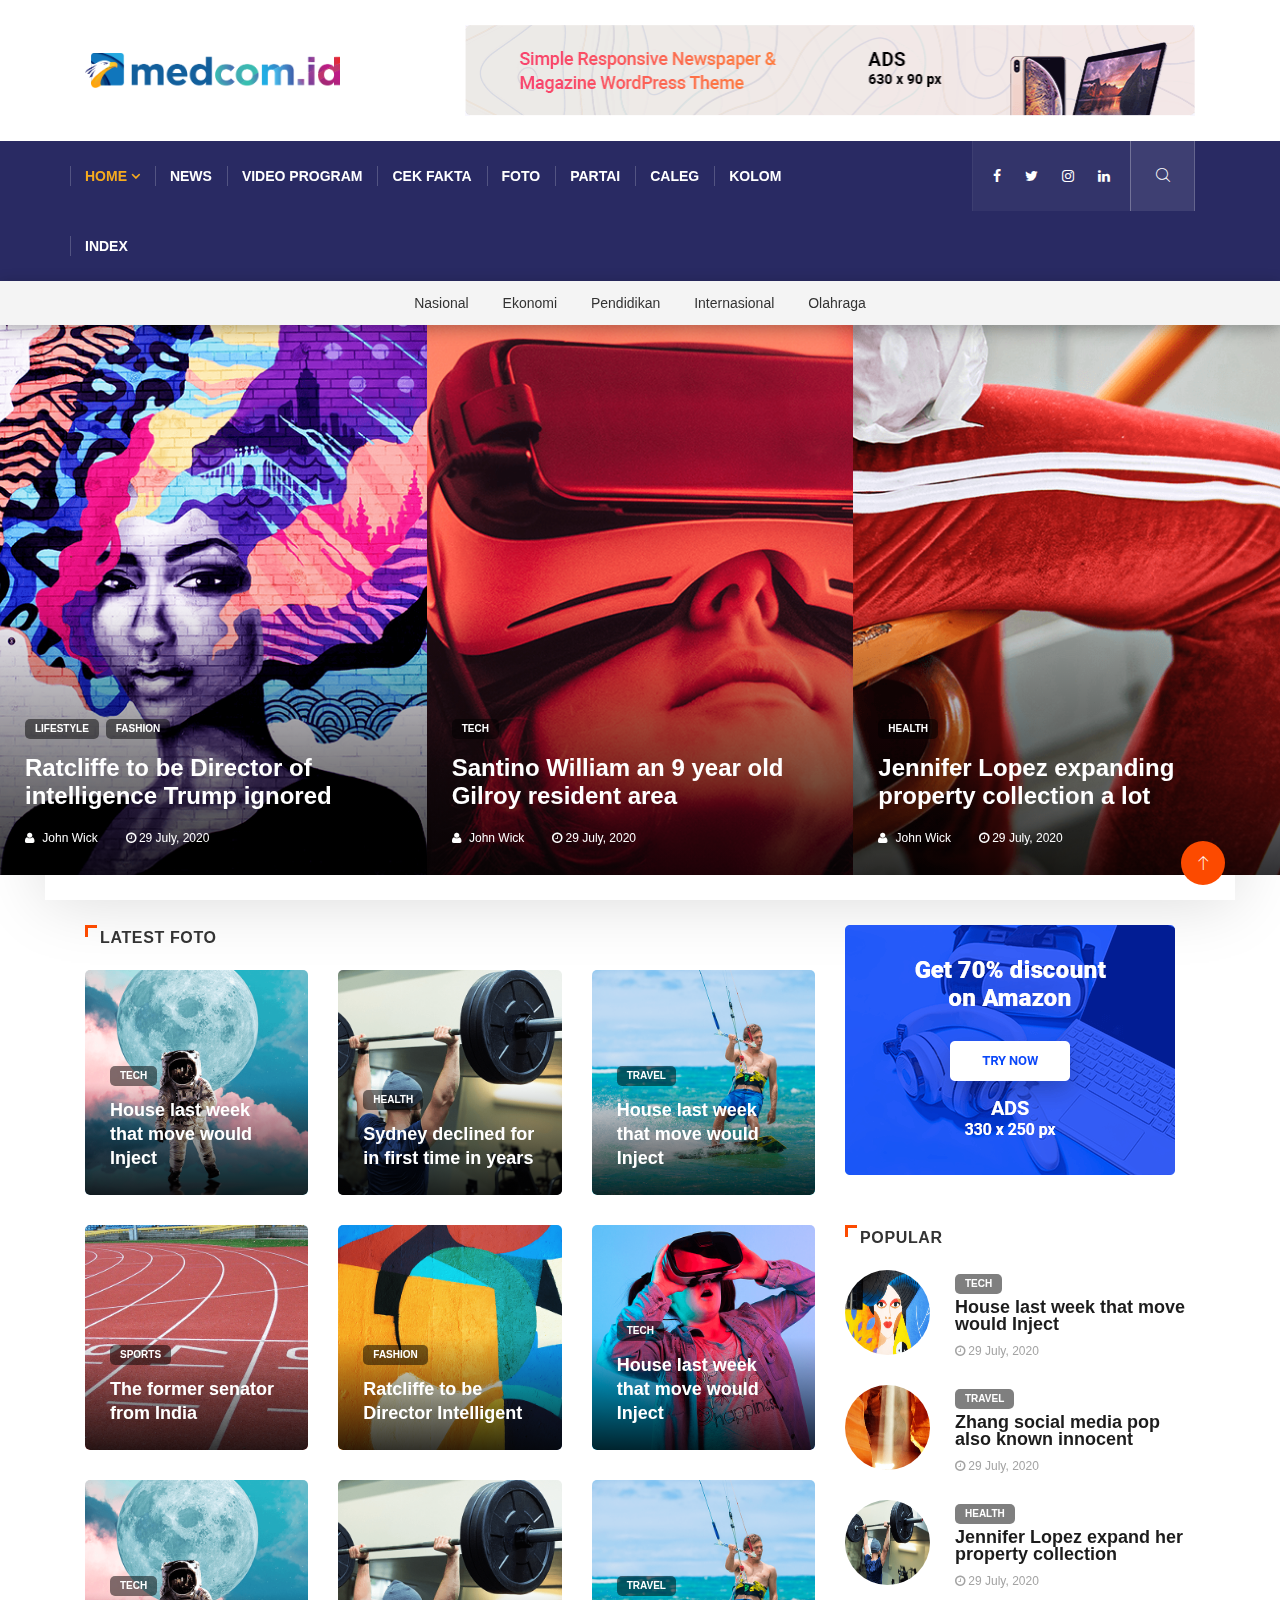
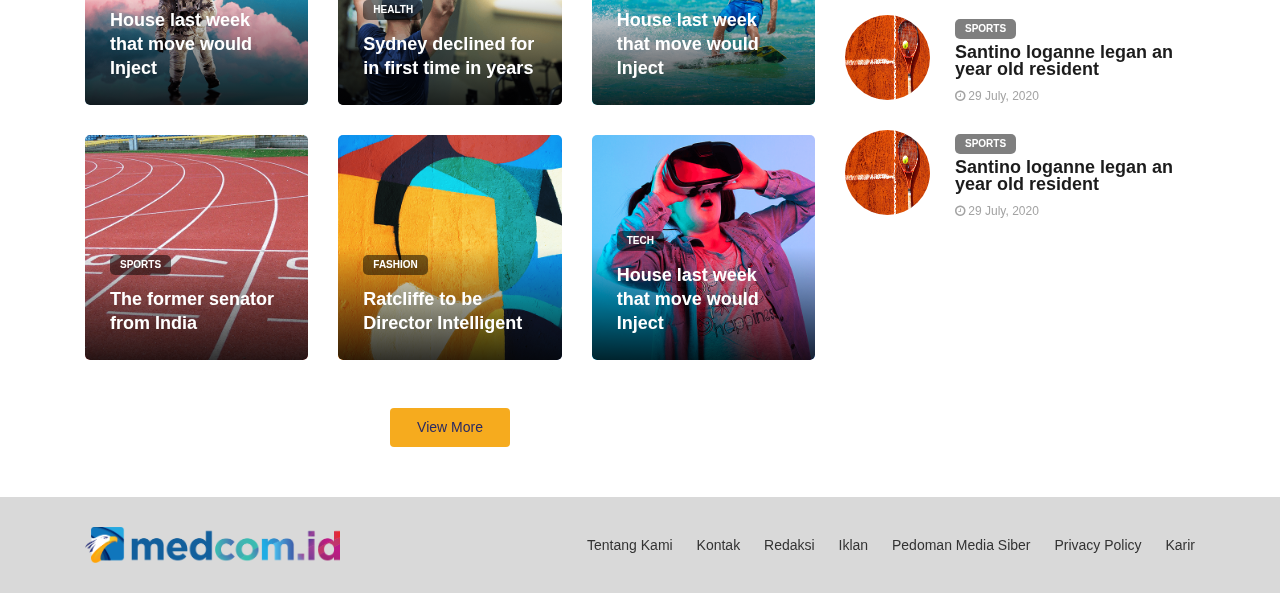
<file: kanal-foto.html>
<!DOCTYPE html>
<html lang="en">
<head>

	<!-- Basic Page Needs
	================================================== -->
	<meta charset="utf-8">
	<title>Medcom - Pilkada</title>

	<!-- Mobile Specific Metas
	================================================== -->

	<meta http-equiv="X-UA-Compatible" content="IE=edge">
	<meta name="viewport" content="width=device-width, initial-scale=1, shrink-to-fit=no">
	<!--Favicon-->
	<!--link rel="shortcut icon" href="assets/images/favicon.ico" type="image/x-icon"-->
	<!--link rel="icon" href="assets/images/favicon.ico" type="image/x-icon"-->
	
	<!-- CSS
	================================================== -->
	
	<!-- Bootstrap -->
	<link rel="stylesheet" href="assets/css/bootstrap.min.css">
	
	<!-- IconFont -->
	<link rel="stylesheet" href="assets/css/iconfonts.css">
	<!-- FontAwesome -->
	<link rel="stylesheet" href="assets/css/font-awesome.min.css">
	<!-- Owl Carousel -->
	<link rel="stylesheet" href="assets/css/owl.carousel.min.css">
	<link rel="stylesheet" href="assets/css/owl.theme.default.min.css">
	<!-- magnific -->
	<link rel="stylesheet" href="assets/css/magnific-popup.css">

	<!-- Template styles-->
	<link rel="stylesheet" href="assets/css/style.css">
	<link rel="stylesheet" href="assets/css/custom.css">
	<!-- Responsive styles-->
	<link rel="stylesheet" href="assets/css/responsive.css">
	
	<!-- Colorbox -->
	<link rel="stylesheet" href="assets/css/colorbox.css">

	<!-- HTML5 shim, for IE6-8 support of HTML5 elements. All other JS at the end of file. -->
    <!--[if lt IE 9]>
      <script src="assets/js/html5shiv.js"></script>
      <script src="assets/js/respond.min.js"></script>
    <![endif]-->

</head>
	
<body>
	<div class="boxed">
		<div class="container">
			<div class="boxed-bg"></div>
		</div>
	</div>
	<!--div class="skycrapper">
		<div class="sky">
			<a href="#">
				<img src="assets/images/news/sports/sports02.png" alt="">
			</a>
		</div>
		<div class="sky">
			<a href="#">
				<img src="assets/images/news/sports/sports03.png" alt="">
			</a>
		</div>
	</div-->
	
	<!-- Header start -->
	<header id="header" class="header">
		<div class="container">
			<div class="row align-items-center justify-content-between">
				<div class="col-md-3 col-sm-12">
					<div class="logo">
						<a href="index.html">
						   <img src="assets/images/logo-medcom.png" alt="">
						</a>
				   </div>
				</div><!-- logo col end -->

				<div class="col-md-8 col-sm-12 header-right">
					<div class="ad-banner float-right">
						<a href="#">
							<img src="assets/images/banner-image/image1.png" class="img-fluid" alt="">
						</a>
					</div>
				</div><!-- header right end -->
			</div><!-- Row end -->
		</div><!-- Logo and banner area end -->
	</header><!--/ Header end -->

	<div class="main-nav clearfix is-ts-sticky">
		<div class="container">
			<div class="row justify-content-between">
				<nav class="navbar navbar-expand-lg col-lg-8">
					<div class="site-nav-inner float-left">
					<button class="navbar-toggler" type="button" data-toggle="collapse" data-target="#navbarSupportedContent" aria-controls="navbarSupportedContent" aria-expanded="true" aria-label="Toggle navigation">
						<span class="fa fa-bars"></span>
					</button>
					   <!-- End of Navbar toggler -->
					   <div id="navbarSupportedContent" class="collapse navbar-collapse navbar-responsive-collapse">
							<ul class="nav navbar-nav">
								<li class="nav-item active">
									<a href="#" class="menu-dropdown" data-toggle="dropdown">HOME <i class="fa fa-angle-down"></i></a>
									<ul class="dropdown-menu" role="menu">
										<li class="active"><a href="#">Nasional</a></li>
										<li><a href="#">Ekonomi</a></li>
										<li><a href="#">Pendidikan</a></li>
										<li><a href="#">Internasional</a></li>
										<li><a href="#">Olahraga</a></li>
									</ul>
								</li>
								<li class="nav-item"><a href="#">NEWS</a></li>
								<li class="nav-item"><a href="#">VIDEO PROGRAM</a></li>
								<li class="nav-item"><a href="#">CEK FAKTA</a></li>
								<li class="nav-item"><a href="#">FOTO</a></li>
								<li class="nav-item"><a href="#">PARTAI</a></li>
								<li class="nav-item"><a href="#">CALEG</a></li>
								<li class="nav-item"><a href="#">KOLOM</a></li>
								<li class="nav-item"><a href="#">INDEX</a></li>
							</ul><!--/ Nav ul end -->
						</div><!--/ Collapse end -->

					</div><!-- Site Navbar inner end -->
				</nav><!--/ Navigation end -->

				<div class="col-lg-4 text-right nav-social-wrap">
					<div class="top-social">
						<ul class="social list-unstyled">
							<li><a href="#"><i class="fa fa-facebook"></i></a></li>
							<li><a href="#"><i class="fa fa-twitter"></i></a></li>
							<li><a href="#"><i class="fa fa-instagram"></i></a></li>
							<li><a href="#"><i class="fa fa-linkedin"></i></a></li>
						</ul>
					</div>
					

					<div class="nav-search">
						<a href="#search-popup" class="xs-modal-popup">
							<i class="icon icon-search1"></i>
						</a>
					</div><!-- Search end -->
						
					<div class="zoom-anim-dialog mfp-hide modal-searchPanel ts-search-form" id="search-popup">
						<div class="modal-dialog modal-lg">
							<div class="modal-content">
								<div class="xs-search-panel">
									<form class="ts-search-group">
										<div class="input-group">
											<input type="search" class="form-control" name="s" placeholder="Search" value="">
											<button class="input-group-btn search-button">
												<i class="icon icon-search1"></i>
											</button>
										</div>
									</form>
								</div>
							</div>
						</div>
					</div><!-- End xs modal -->
				</div>
			</div><!--/ Row end -->
		</div><!--/ Container end -->
	</div><!-- Menu wrapper end -->

	<section class="sub-menu">
		<div class="container">
			<div class="row">
				<div class="col-md-12">
					<ul class="sub-menu-pack">
						<li><a href="#">Nasional</a></li>
						<li><a href="#">Ekonomi</a></li>
						<li><a href="#">Pendidikan</a></li>
						<li><a href="#">Internasional</a></li>
						<li><a href="#">Olahraga</a></li>
					</ul>
				</div>
			</div>
		</div>
	</section>
    <section class="trending-slider full-width no-padding">
		<div class="ts-grid-box">
			<div class="owl-carousel" id="fullbox-slider">
				<div class="item post-overaly-style post-lg" style="background-image:url(assets/images/news/fashion/image1.png)">
					<a href="#" class="image-link">&nbsp;</a>
					<div class="overlay-post-content">
						<div class="post-content">
							<div class="grid-category">
								<a class="post-cat lifestyle" href="#">Lifestyle</a>
								<a class="post-cat fashion" href="#">Fashion</a>
							</div>

							<h2 class="post-title title-md">
								<a href="#">Ratcliffe to be Director of intelligence Trump ignored </a>
							</h2>
							<div class="post-meta">
								<ul>
									<li><a href="#"><i class="fa fa-user"></i> John Wick</a></li>
									<li class="post-date"><i class="fa fa-clock-o"></i> 29 July, 2020</li>
								</ul>
							</div>
						</div>
					</div>
				</div><!-- Item 1 end -->
				<div class="item post-overaly-style post-lg" style="background-image:url(assets/images/news/tech/tech1.png)">
					<a href="#" class="image-link">&nbsp;</a>
					<div class="overlay-post-content">
						<div class="post-content">
							<div class="grid-category">
								<a class="post-cat tech" href="#">Tech</a>
							</div>

							<h2 class="post-title title-md">
								<a href="#">Santino William an 9 year old Gilroy resident area</a>
							</h2>
							<div class="post-meta">
								<ul>
									<li><a href="#"><i class="fa fa-user"></i> John Wick</a></li>
									<li class="post-date"><i class="fa fa-clock-o"></i> 29 July, 2020</li>
								</ul>
							</div>
						</div>
					</div>
				</div><!-- Item 2 end -->
				<div class="item post-overaly-style post-lg" style="background-image:url(assets/images/news/fashion/image2.png)">
					<a href="#" class="image-link">&nbsp;</a>
					<div class="overlay-post-content">
						<div class="post-content">
							<div class="grid-category">
								<a class="post-cat health" href="#">Health</a>
							</div>

							<h2 class="post-title title-md">
								<a href="#">Jennifer Lopez expanding property collection a lot</a>
							</h2>
							<div class="post-meta">
								<ul>
									<li><a href="#"><i class="fa fa-user"></i> John Wick</a></li>
									<li class="post-date"><i class="fa fa-clock-o"></i> 29 July, 2020</li>
								</ul>
							</div>
						</div>
					</div>
				</div><!-- Item 3 end -->
				<div class="item post-overaly-style post-lg" style="background-image:url(assets/images/news/lifestyle/image1.jpg)">
					<a href="#" class="image-link">&nbsp;</a>
					<div class="overlay-post-content">
						<div class="post-content">
							<div class="grid-category">
								<a class="post-cat lifestyle" href="#">Lifestyle</a>
							</div>

							<h2 class="post-title title-md">
								<a href="#">Nancy Zhang a Chinese woman and social media</a>
							</h2>
							<div class="post-meta">
								<ul>
									<li><a href="#"><i class="fa fa-user"></i> John Wick</a></li>
									<li class="post-date"><i class="fa fa-clock-o"></i> 29 July, 2020</li>
								</ul>
							</div>
						</div>
					</div>
				</div><!-- Item 3 end -->
			</div>
			<!-- most-populers end-->
		</div>
	</section>

	<section class="main-content pt-0" id="video-headline">
		<div class="container">
            <div class="gap-50"></div>
			<div class="row ts-gutter-30" id="latest-foto">
				<div class="col-lg-8">
                    <div class="row">
                        <div class="col-lg-12 col-md-12">
                            <h2 class="block-title">
                                <span class="title-angle-shap"> Latest Foto</span>
                            </h2>
                            <div class="row text-light ts-gutter-30">
                                <div class="col-md-4">
                                    <div class="post-overaly-style post-sm" style="background-image:url(assets/images/news/tech/image5.png)">
                                        <a href="#" class="image-link">&nbsp;</a>
                                        <div class="overlay-post-content">
                                            <div class="post-content">
                                                <div class="grid-category">
                                                    <a class="post-cat tech" href="#">Tech</a>
                                                </div>
                                                
                                                <h2 class="post-title mb-0">
                                                    <a href="#">House last week that move would Inject</a>
                                                </h2>
                                            </div>
                                        </div>
                                    </div><!-- post end -->
                                </div><!-- end col -->
                                <div class="col-md-4">
                                    <div class="post-overaly-style post-sm" style="background-image:url(assets/images/news/health/image2.png)">
                                        <a href="#" class="image-link">&nbsp;</a>
                                        <div class="overlay-post-content">
                                            <div class="post-content">
                                                <div class="grid-category">
                                                    <a class="post-cat health" href="#">Health</a>
                                                </div>
                
                                                <h2 class="post-title mb-0">
                                                    <a href="#">Sydney declined for in first time in years</a>
                                                </h2>
                                            </div>
                                        </div>
                                    </div><!-- post end -->
                                </div><!-- end col -->
                                <div class="col-md-4">
                                    <div class="post-overaly-style post-sm" style="background-image:url(assets/images/news/travel/image3.png)">
                                        <a href="#" class="image-link">&nbsp;</a>
                                        <div class="overlay-post-content">
                                            <div class="post-content">
                                                <div class="grid-category">
                                                    <a class="post-cat travel" href="#">Travel</a>
                                                </div>
                
                                                <h2 class="post-title mb-0">
                                                    <a href="#">House last week that move would Inject</a>
                                                </h2>
                                            </div>
                                        </div>
                                    </div><!-- post end -->
                                </div><!-- end col -->
                                <div class="col-md-4">
                                    <div class="post-overaly-style post-sm" style="background-image:url(assets/images/news/sports/sports02.png)">
                                        <a href="#" class="image-link">&nbsp;</a>
                                        <div class="overlay-post-content">
                                            <div class="post-content">
                                                <div class="grid-category">
                                                    <a class="post-cat sports" href="#">Sports</a>
                                                </div>
                
                                                <h2 class="post-title mb-0">
                                                    <a href="#">The former senator from India</a>
                                                </h2>
                                            </div>
                                        </div>
                                    </div><!-- post end -->
                                </div><!-- end col -->
                                <div class="col-md-4">
                                    <div class="post-overaly-style post-sm" style="background-image:url(assets/images/news/lifestyle/image4.png)">
                                        <a href="#" class="image-link">&nbsp;</a>
                                        <div class="overlay-post-content">
                                            <div class="post-content">
                                                <div class="grid-category">
                                                    <a class="post-cat fashion" href="#">Fashion</a>
                                                </div>
                
                                                <h2 class="post-title mb-0">
                                                    <a href="#">Ratcliffe to be Director Intelligent</a>
                                                </h2>
                                            </div>
                                        </div>
                                    </div><!-- post end -->
                                </div><!-- end col -->
                                <div class="col-md-4">
                                    <div class="post-overaly-style post-sm" style="background-image:url(assets/images/news/tech/tech02.png)">
                                        <a href="#" class="image-link">&nbsp;</a>
                                        <div class="overlay-post-content">
                                            <div class="post-content">
                                                <div class="grid-category">
                                                    <a class="post-cat tech" href="#">Tech</a>
                                                </div>
                                                <h2 class="post-title mb-0">
                                                    <a href="#">House last week that move would Inject</a>
                                                </h2>
                                            </div>
                                        </div>
                                    </div><!-- post end -->
                                </div><!-- end col -->
                                <div class="col-md-4">
                                    <div class="post-overaly-style post-sm" style="background-image:url(assets/images/news/tech/image5.png)">
                                        <a href="#" class="image-link">&nbsp;</a>
                                        <div class="overlay-post-content">
                                            <div class="post-content">
                                                <div class="grid-category">
                                                    <a class="post-cat tech" href="#">Tech</a>
                                                </div>
                
                                                <h2 class="post-title mb-0">
                                                    <a href="#">House last week that move would Inject</a>
                                                </h2>
                                            </div>
                                        </div>
                                    </div><!-- post end -->
                                </div><!-- end col -->
                                <div class="col-md-4">
                                    <div class="post-overaly-style post-sm" style="background-image:url(assets/images/news/health/image2.png)">
                                        <a href="#" class="image-link">&nbsp;</a>
                                        <div class="overlay-post-content">
                                            <div class="post-content">
                                                <div class="grid-category">
                                                    <a class="post-cat health" href="#">Health</a>
                                                </div>
                
                                                <h2 class="post-title mb-0">
                                                    <a href="#">Sydney declined for in first time in years</a>
                                                </h2>
                                            </div>
                                        </div>
                                    </div><!-- post end -->
                                </div><!-- end col -->
                                <div class="col-md-4">
                                    <div class="post-overaly-style post-sm" style="background-image:url(assets/images/news/travel/image3.png)">
                                        <a href="#" class="image-link">&nbsp;</a>
                                        <div class="overlay-post-content">
                                            <div class="post-content">
                                                <div class="grid-category">
                                                    <a class="post-cat travel" href="#">Travel</a>
                                                </div>
                
                                                <h2 class="post-title mb-0">
                                                    <a href="#">House last week that move would Inject</a>
                                                </h2>
                                            </div>
                                        </div>
                                    </div><!-- post end -->
                                </div><!-- end col -->
                                <div class="col-md-4">
                                    <div class="post-overaly-style post-sm" style="background-image:url(assets/images/news/sports/sports02.png)">
                                        <a href="#" class="image-link">&nbsp;</a>
                                        <div class="overlay-post-content">
                                            <div class="post-content">
                                                <div class="grid-category">
                                                    <a class="post-cat sports" href="#">Sports</a>
                                                </div>
                
                                                <h2 class="post-title mb-0">
                                                    <a href="#">The former senator from India</a>
                                                </h2>
                                            </div>
                                        </div>
                                    </div><!-- post end -->
                                </div><!-- end col -->
                                <div class="col-md-4">
                                    <div class="post-overaly-style post-sm" style="background-image:url(assets/images/news/lifestyle/image4.png)">
                                        <a href="#" class="image-link">&nbsp;</a>
                                        <div class="overlay-post-content">
                                            <div class="post-content">
                                                <div class="grid-category">
                                                    <a class="post-cat fashion" href="#">Fashion</a>
                                                </div>
                
                                                <h2 class="post-title mb-0">
                                                    <a href="#">Ratcliffe to be Director Intelligent</a>
                                                </h2>
                                            </div>
                                        </div>
                                    </div><!-- post end -->
                                </div><!-- end col -->
                                <div class="col-md-4">
                                    <div class="post-overaly-style post-sm" style="background-image:url(assets/images/news/tech/tech02.png)">
                                        <a href="#" class="image-link">&nbsp;</a>
                                        <div class="overlay-post-content">
                                            <div class="post-content">
                                                <div class="grid-category">
                                                    <a class="post-cat tech" href="#">Tech</a>
                                                </div>
                                                <h2 class="post-title mb-0">
                                                    <a href="#">House last week that move would Inject</a>
                                                </h2>
                                            </div>
                                        </div>
                                    </div><!-- post end -->
                                </div><!-- end col -->
                            </div><!-- end row -->
                            <div class="row">
                                <div class="col-md-12">
                                    <div class="text-center mt-5">
                                        <a href="#" class="btn btn-orange">View More</a>
                                    </div>
                                </div>
                            </div>
                        </div><!-- List post Col end -->
                    </div><!-- Tab pane Row 1 end -->
				</div><!-- col-lg-8 -->
				<div class="col-lg-4">
					<div class="sidebar">
						<div class="sidebar-widget ads-widget">
							<div class="ads-image">
								<a href="#">
									<img class="img-fluid" src="assets/images/banner-image/image2.png" alt="">
								</a>
							</div>
						</div><!-- widget end -->

						<div class="sidebar-widget featured-tab post-tab mb-20">
							<h2 class="block-title">
								<span class="title-angle-shap"> POPULAR</span>
						   	</h2>
							<div class="row">
								<div class="col-12">
									<div class="list-post-block">
										<ul class="list-post">
											<li>
												<div class="post-block-style media">
													<div class="post-thumb">
														<a href="#">
															<img class="img-fluid" src="assets/images/news/fashion/image3.png" alt="">
														</a>
													</div><!-- Post thumb end -->
				
													<div class="post-content media-body">
														<div class="grid-category">
															<a class="post-cat tech-color" href="#">Tech</a>
														</div>
														<h2 class="post-title">
															<a href="#">House last week that move would Inject</a>
														</h2>
														<div class="post-meta mb-7">
															<span class="post-date"><i class="fa fa-clock-o"></i> 29 July, 2020</span>
														</div>
													</div><!-- Post content end -->
												</div><!-- Post block style end -->
											</li><!-- Li 1 end -->
											<li>
												<div class="post-block-style media">
													<div class="post-thumb">
														<a href="#">
															<img class="img-fluid" src="assets/images/news/lifestyle/image3.png" alt="">
														</a>
													</div><!-- Post thumb end -->
				
													<div class="post-content media-body">
														<div class="grid-category">
															<a class="post-cat travel-color" href="#">Travel</a>
														</div>
														<h2 class="post-title">
															<a href="#">Zhang social media pop also known innocent</a>
														</h2>
														<div class="post-meta mb-7">
															<span class="post-date"><i class="fa fa-clock-o"></i> 29 July, 2020</span>
														</div>
														</div><!-- Post content end -->
												</div><!-- Post block style end -->
											</li><!-- Li 2 end -->
											<li>
												<div class="post-block-style media">
													<div class="post-thumb">
														<a href="#">
															<img class="img-fluid" src="assets/images/news/health/image2.png" alt="">
														</a>
													</div><!-- Post thumb end -->
				
													<div class="post-content media-body">
														<div class="grid-category">
															<a class="post-cat health-color" href="#">Health</a>
														</div>
														<h2 class="post-title">
															<a href="#">Jennifer Lopez expand her property collection</a>
														</h2>
														<div class="post-meta mb-7">
															<span class="post-date"><i class="fa fa-clock-o"></i> 29 July, 2020</span>
														</div>
														</div><!-- Post content end -->
												</div><!-- Post block style end -->
											</li><!-- Li 3 end -->
											<li>
												<div class="post-block-style media">
													<div class="post-thumb">
														<a href="#">
															<img class="img-fluid" src="assets/images/news/health/image1.png" alt="">
														</a>
													</div><!-- Post thumb end -->
				
													<div class="post-content media-body">
														<div class="grid-category">
															<a class="post-cat sports-color" href="#">Sports</a>
														</div>
														<h2 class="post-title">
															<a href="#">Santino loganne legan an year old resident</a>
														</h2>
														<div class="post-meta mb-7">
															<span class="post-date"><i class="fa fa-clock-o"></i> 29 July, 2020</span>
														</div>
														</div><!-- Post content end -->
												</div><!-- Post block style end -->
											</li><!-- Li 3 end -->
											<li>
												<div class="post-block-style media">
													<div class="post-thumb">
														<a href="#">
															<img class="img-fluid" src="assets/images/news/health/image1.png" alt="">
														</a>
													</div><!-- Post thumb end -->
				
													<div class="post-content media-body">
														<div class="grid-category">
															<a class="post-cat sports-color" href="#">Sports</a>
														</div>
														<h2 class="post-title">
															<a href="#">Santino loganne legan an year old resident</a>
														</h2>
														<div class="post-meta mb-7">
															<span class="post-date"><i class="fa fa-clock-o"></i> 29 July, 2020</span>
														</div>
														</div><!-- Post content end -->
												</div><!-- Post block style end -->
											</li><!-- Li 3 end -->
										</ul><!-- List post end -->
									</div>
								</div>
							</div>
						</div><!-- widget end -->
						
					</div>
				</div><!-- sidebar col end -->
			</div><!-- row end -->
		</div><!-- container end -->
	</section><!-- category-layout end -->


	<!-- ts-copyright start -->
	<div class="ts-copyright">
		<div class="container">
			<div class="row align-items-center justify-content-between">
				<div class="col-md-3">
					<a href="#" class="logo"><img src="assets/images/logo-medcom.png" alt=""></a>
				</div>
				<div class="col-md-9">
					<div class="foot-menu">
						<a href="#">Tentang Kami</a>
						<a href="#">Kontak</a>
						<a href="#">Redaksi</a>
						<a href="#">Iklan</a>
						<a href="#">Pedoman Media Siber</a>
						<a href="#">Privacy Policy</a>
						<a href="#">Karir</a>
					</div>
				</div>
			</div>
		</div>
	</div>
	<!-- ts-copyright end-->

	<!-- backto -->
	<div class="top-up-btn">
		<div class="backto" style="display: block;"> 
			<a href="#" class="icon icon-arrow-up" aria-hidden="true"></a>
		</div>
	</div>
	<!-- backto end-->
	
		<!-- Javascript Files
	================================================== -->

	<!-- initialize jQuery Library -->
	<script src="assets/js/jquery.js"></script>
	<!-- Popper Jquery -->
	<script src="assets/js/popper.min.js"></script>
	<!-- Bootstrap jQuery -->
	<script src="assets/js/bootstrap.min.js"></script>
	<!-- magnific-popup -->
	<script src="assets/js/jquery.magnific-popup.min.js"></script>
	<!-- Owl Carousel -->
	<script src="assets/js/owl.carousel.min.js"></script>
	<!-- Color box -->
	<script src="assets/js/jquery.colorbox.js"></script>
	<!-- Template custom -->
	<script src="assets/js/custom.js"></script>

</body>
</html>
</file>
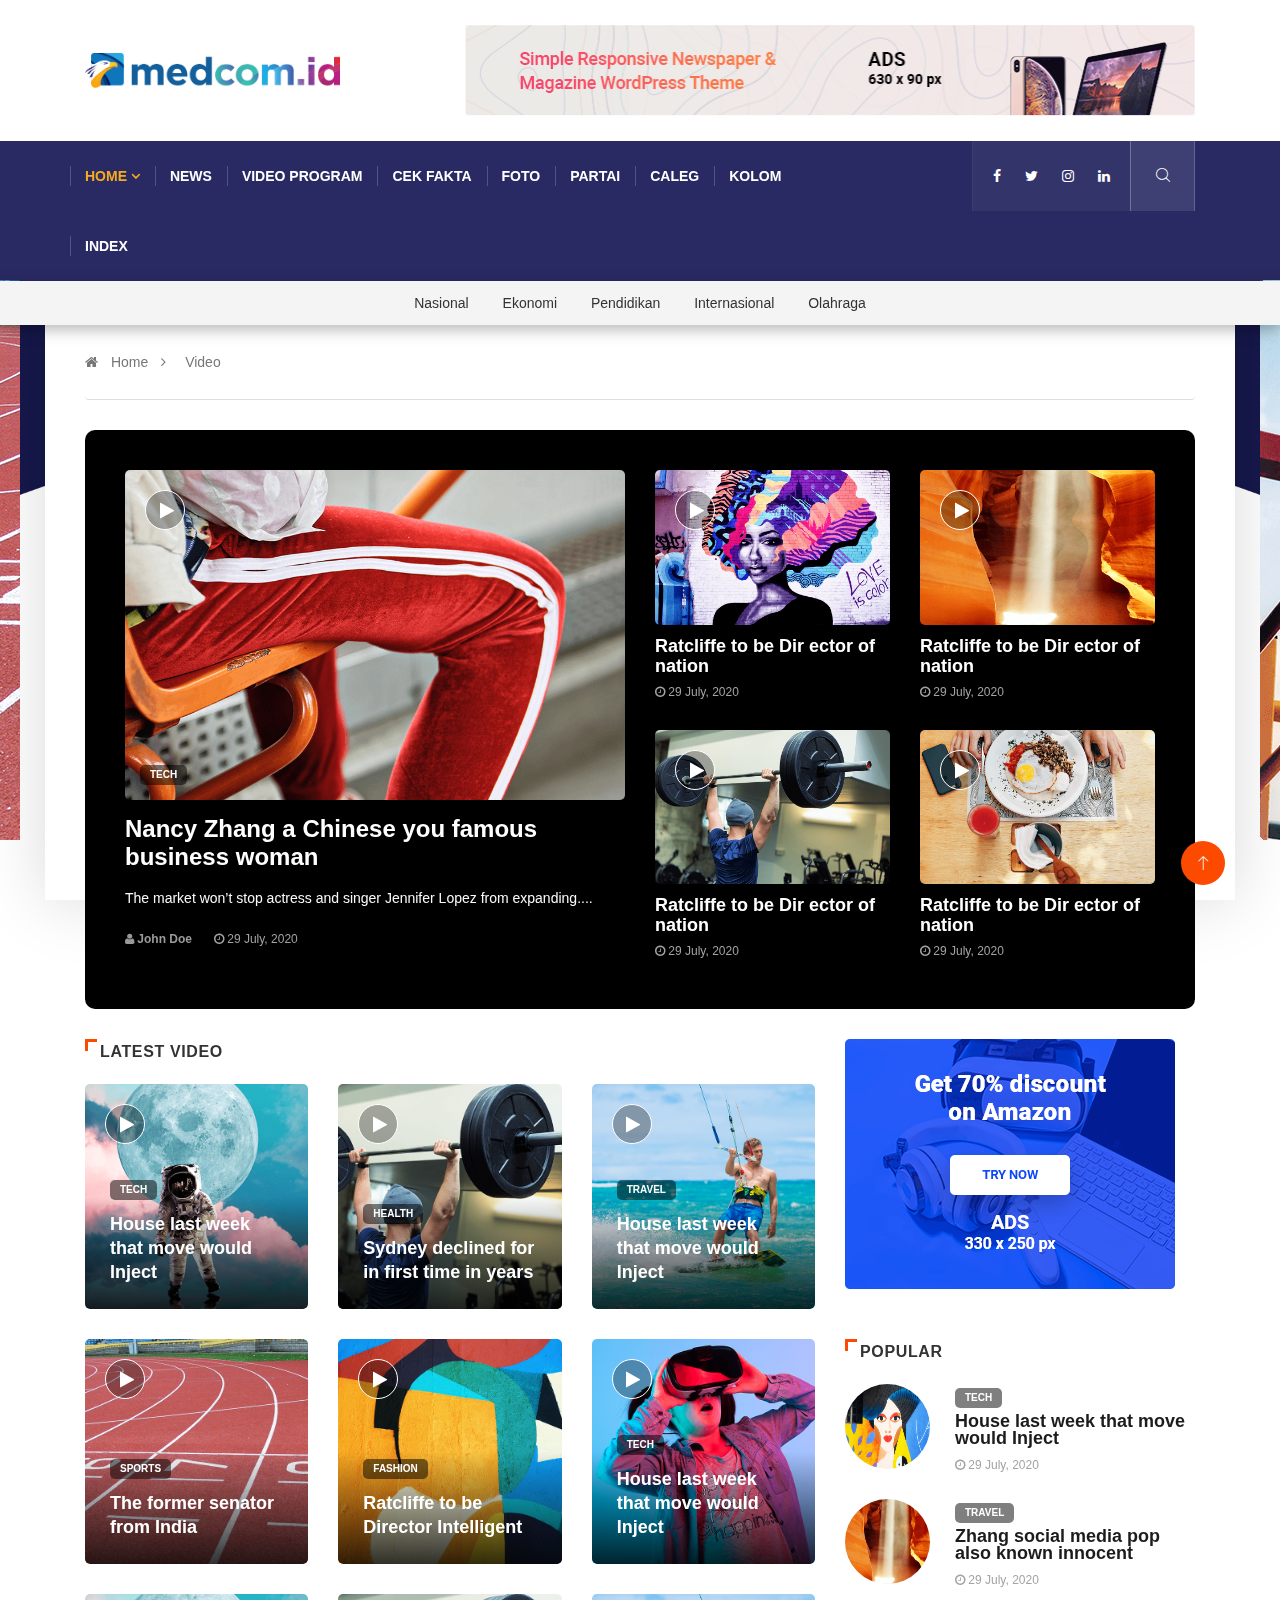
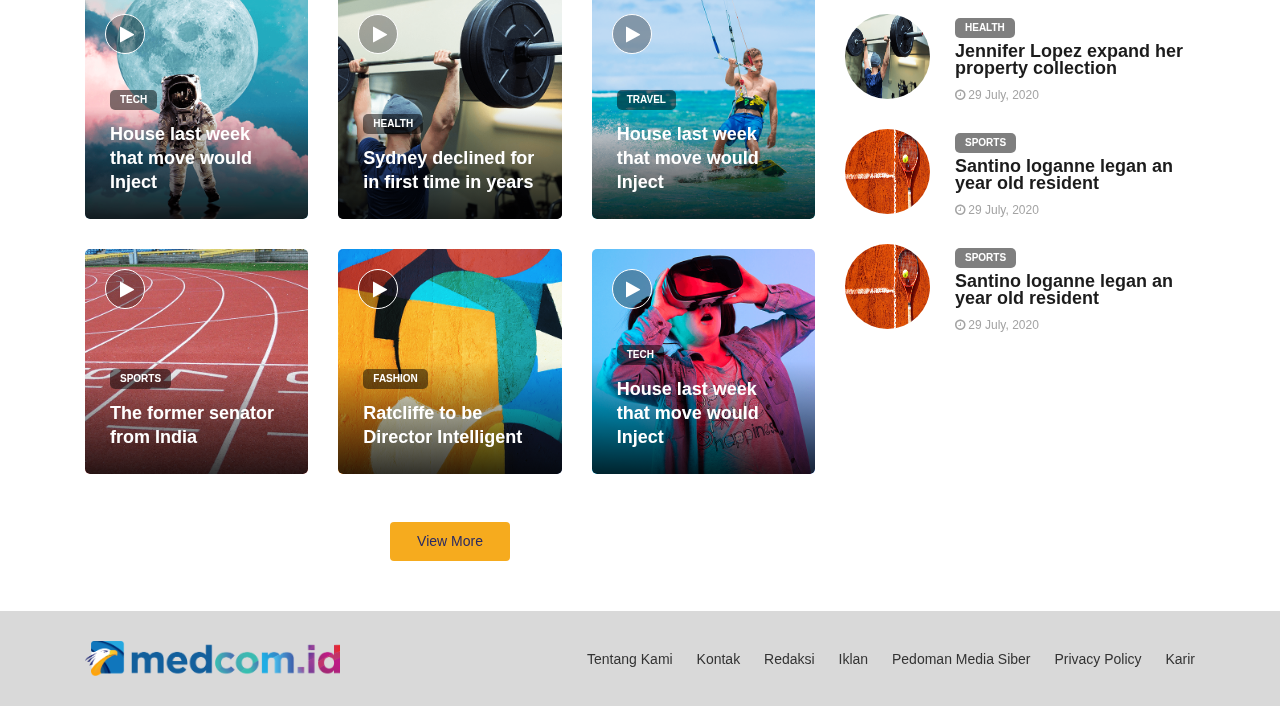
<file: kanal-video.html>
<!DOCTYPE html>
<html lang="en">
<head>

	<!-- Basic Page Needs
	================================================== -->
	<meta charset="utf-8">
	<title>Medcom - Pilkada</title>

	<!-- Mobile Specific Metas
	================================================== -->

	<meta http-equiv="X-UA-Compatible" content="IE=edge">
	<meta name="viewport" content="width=device-width, initial-scale=1, shrink-to-fit=no">
	<!--Favicon-->
	<!--link rel="shortcut icon" href="assets/images/favicon.ico" type="image/x-icon"-->
	<!--link rel="icon" href="assets/images/favicon.ico" type="image/x-icon"-->
	
	<!-- CSS
	================================================== -->
	
	<!-- Bootstrap -->
	<link rel="stylesheet" href="assets/css/bootstrap.min.css">
	
	<!-- IconFont -->
	<link rel="stylesheet" href="assets/css/iconfonts.css">
	<!-- FontAwesome -->
	<link rel="stylesheet" href="assets/css/font-awesome.min.css">
	<!-- Owl Carousel -->
	<link rel="stylesheet" href="assets/css/owl.carousel.min.css">
	<link rel="stylesheet" href="assets/css/owl.theme.default.min.css">
	<!-- magnific -->
	<link rel="stylesheet" href="assets/css/magnific-popup.css">

	<!-- Template styles-->
	<link rel="stylesheet" href="assets/css/style.css">
	<link rel="stylesheet" href="assets/css/custom.css">
	<!-- Responsive styles-->
	<link rel="stylesheet" href="assets/css/responsive.css">
	
	<!-- Colorbox -->
	<link rel="stylesheet" href="assets/css/colorbox.css">

	<!-- HTML5 shim, for IE6-8 support of HTML5 elements. All other JS at the end of file. -->
    <!--[if lt IE 9]>
      <script src="assets/js/html5shiv.js"></script>
      <script src="assets/js/respond.min.js"></script>
    <![endif]-->

</head>
	
<body>
	<div class="boxed">
		<div class="container">
			<div class="boxed-bg"></div>
		</div>
	</div>
	<div class="skycrapper">
		<div class="sky">
			<a href="#">
				<img src="assets/images/news/sports/sports02.png" alt="">
			</a>
		</div>
		<div class="sky">
			<a href="#">
				<img src="assets/images/news/sports/sports03.png" alt="">
			</a>
		</div>
	</div>
	
	<!-- Header start -->
	<header id="header" class="header">
		<div class="container">
			<div class="row align-items-center justify-content-between">
				<div class="col-md-3 col-sm-12">
					<div class="logo">
						<a href="index.html">
						   <img src="assets/images/logo-medcom.png" alt="">
						</a>
				   </div>
				</div><!-- logo col end -->

				<div class="col-md-8 col-sm-12 header-right">
					<div class="ad-banner float-right">
						<a href="#">
							<img src="assets/images/banner-image/image1.png" class="img-fluid" alt="">
						</a>
					</div>
				</div><!-- header right end -->
			</div><!-- Row end -->
		</div><!-- Logo and banner area end -->
	</header><!--/ Header end -->

	<div class="main-nav clearfix is-ts-sticky">
		<div class="container">
			<div class="row justify-content-between">
				<nav class="navbar navbar-expand-lg col-lg-8">
					<div class="site-nav-inner float-left">
					<button class="navbar-toggler" type="button" data-toggle="collapse" data-target="#navbarSupportedContent" aria-controls="navbarSupportedContent" aria-expanded="true" aria-label="Toggle navigation">
						<span class="fa fa-bars"></span>
					</button>
					   <!-- End of Navbar toggler -->
					   <div id="navbarSupportedContent" class="collapse navbar-collapse navbar-responsive-collapse">
							<ul class="nav navbar-nav">
								<li class="nav-item active">
									<a href="#" class="menu-dropdown" data-toggle="dropdown">HOME <i class="fa fa-angle-down"></i></a>
									<ul class="dropdown-menu" role="menu">
										<li class="active"><a href="#">Nasional</a></li>
										<li><a href="#">Ekonomi</a></li>
										<li><a href="#">Pendidikan</a></li>
										<li><a href="#">Internasional</a></li>
										<li><a href="#">Olahraga</a></li>
									</ul>
								</li>
								<li class="nav-item"><a href="#">NEWS</a></li>
								<li class="nav-item"><a href="#">VIDEO PROGRAM</a></li>
								<li class="nav-item"><a href="#">CEK FAKTA</a></li>
								<li class="nav-item"><a href="#">FOTO</a></li>
								<li class="nav-item"><a href="#">PARTAI</a></li>
								<li class="nav-item"><a href="#">CALEG</a></li>
								<li class="nav-item"><a href="#">KOLOM</a></li>
								<li class="nav-item"><a href="#">INDEX</a></li>
							</ul><!--/ Nav ul end -->
						</div><!--/ Collapse end -->

					</div><!-- Site Navbar inner end -->
				</nav><!--/ Navigation end -->

				<div class="col-lg-4 text-right nav-social-wrap">
					<div class="top-social">
						<ul class="social list-unstyled">
							<li><a href="#"><i class="fa fa-facebook"></i></a></li>
							<li><a href="#"><i class="fa fa-twitter"></i></a></li>
							<li><a href="#"><i class="fa fa-instagram"></i></a></li>
							<li><a href="#"><i class="fa fa-linkedin"></i></a></li>
						</ul>
					</div>
					

					<div class="nav-search">
						<a href="#search-popup" class="xs-modal-popup">
							<i class="icon icon-search1"></i>
						</a>
					</div><!-- Search end -->
						
					<div class="zoom-anim-dialog mfp-hide modal-searchPanel ts-search-form" id="search-popup">
						<div class="modal-dialog modal-lg">
							<div class="modal-content">
								<div class="xs-search-panel">
									<form class="ts-search-group">
										<div class="input-group">
											<input type="search" class="form-control" name="s" placeholder="Search" value="">
											<button class="input-group-btn search-button">
												<i class="icon icon-search1"></i>
											</button>
										</div>
									</form>
								</div>
							</div>
						</div>
					</div><!-- End xs modal -->
				</div>
			</div><!--/ Row end -->
		</div><!--/ Container end -->
	</div><!-- Menu wrapper end -->
	<section class="sub-menu">
		<div class="container">
			<div class="row">
				<div class="col-md-12">
					<ul class="sub-menu-pack">
						<li><a href="#">Nasional</a></li>
						<li><a href="#">Ekonomi</a></li>
						<li><a href="#">Pendidikan</a></li>
						<li><a href="#">Internasional</a></li>
						<li><a href="#">Olahraga</a></li>
					</ul>
				</div>
			</div>
		</div>
	</section>
	<!-- breadcrumb -->
	<div class="breadcrumb-section">
		<div class="container">
			<div class="row">
				<div class="col-12">
					<ol class="breadcrumb">
						<li>
							<i class="fa fa-home"></i>
								<a href="#">Home</a>
							<i class="fa fa-angle-right"></i>
						</li>
						<li><a href="#">Video</a></li>
					</ol>		
				</div>
			</div><!-- row end -->
		</div><!-- container end -->
	</div>
	<!-- breadcrumb end -->

	<section class="main-content pt-0" id="video-headline">
		<div class="container">
            <div class="row">
                <div class="col-md-12">
                    <div class="block style2 text-light">

						<div class="row">
							<div class="col-lg-6 col-md-6">
								<div class="post-block-style">
									<div class="post-thumb">
										<a href="#">
											<img class="img-fluid" src="assets/images/news/fashion/image2.png" alt="" />
										</a>
										<div class="grid-cat">
											<a class="post-cat tech" href="#">Tech</a>
										</div>
                                        <div class="play-bt"><i class="fa fa-play"></i></div>
									</div>
									<div class="post-content">
											<h2 class="post-title title-md">
												<a href="#">Nancy Zhang a Chinese you famous business woman</a>
											</h2>
											<p>The market won’t stop actress and singer Jennifer Lopez from expanding....</p>
											<div class="post-meta mb-7">
											<span class="post-author"><a href="#"><i class="fa fa-user"></i> John Doe</a></span>
											<span class="post-date"><i class="fa fa-clock-o"></i> 29 July, 2020</span>
										</div>
										</div><!-- Post content end -->
								</div><!-- Post block a end -->
							</div><!-- Col 1 end -->

							<div class="col-lg-6 col-md-6">
								<div class="row ts-gutter-20">
									<div class="col-md-6">
										<div class="post-block-style">
											<div class="post-thumb">
												<a href="#">
													<img class="img-fluid" src="assets/images/news/fashion/image1.png" alt="" />
												</a>
                                                <div class="play-bt"><i class="fa fa-play"></i></div>
											</div>
											<div class="post-content">
												<h2 class="post-title mb-2">
													<a href="#">Ratcliffe to be Dir ector of nation</a>
												</h2>
												<div class="post-meta mb-7">
													<span class="post-date"><i class="fa fa-clock-o"></i> 29 July, 2020</span>
												</div>
											</div><!-- Post content end -->
										</div><!-- Post block a end -->
									</div><!-- .col -->
									<div class="col-md-6">
										<div class="post-block-style">
											<div class="post-thumb">
												<a href="#">
													<img class="img-fluid" src="assets/images/news/lifestyle/image3.png" alt="" />
												</a>
                                                <div class="play-bt"><i class="fa fa-play"></i></div>
											</div>
											<div class="post-content">
												<h2 class="post-title mb-2">
													<a href="#">Ratcliffe to be Dir ector of nation</a>
												</h2>
												<div class="post-meta mb-7">
													<span class="post-date"><i class="fa fa-clock-o"></i> 29 July, 2020</span>
												</div>
											</div><!-- Post content end -->
										</div><!-- Post block a end -->
									</div><!-- .col -->
									<div class="col-md-6">
										<div class="post-block-style">
											<div class="post-thumb">
												<a href="#">
													<img class="img-fluid" src="assets/images/news/health/image2.png" alt="" />
												</a>
                                                <div class="play-bt"><i class="fa fa-play"></i></div>
											</div>
											<div class="post-content">
												<h2 class="post-title mb-2">
													<a href="#">Ratcliffe to be Dir ector of nation</a>
												</h2>
												<div class="post-meta mb-7">
													<span class="post-date"><i class="fa fa-clock-o"></i> 29 July, 2020</span>
												</div>
											</div><!-- Post content end -->
										</div><!-- Post block a end -->
									</div><!-- .col -->
									<div class="col-md-6">
										<div class="post-block-style">
											<div class="post-thumb">
												<a href="#">
													<img class="img-fluid" src="assets/images/news/fashion/image4.png" alt="" />
												</a>
                                                <div class="play-bt"><i class="fa fa-play"></i></div>
											</div>
											<div class="post-content">
												<h2 class="post-title mb-2">
													<a href="#">Ratcliffe to be Dir ector of nation</a>
												</h2>
												<div class="post-meta mb-7">
													<span class="post-date"><i class="fa fa-clock-o"></i> 29 July, 2020</span>
												</div>
											</div><!-- Post content end -->
										</div><!-- Post block a end -->
									</div><!-- .col -->
								</div><!-- .row -->
							</div><!-- Col 2 end -->
						</div><!-- Row end -->
					</div><!-- Block Lifestyle end -->
                </div>
            </div>
            <div class="gap-30"></div>
			<div class="row ts-gutter-30" id="latest-video">
				<div class="col-lg-8">
                    <div class="row">
                        <div class="col-lg-12 col-md-12">
                            <h2 class="block-title">
                                <span class="title-angle-shap"> Latest Video</span>
                            </h2>
                            <div class="row text-light ts-gutter-30">
                                <div class="col-md-4">
                                    <div class="post-overaly-style post-sm" style="background-image:url(assets/images/news/tech/image5.png)">
                                        <a href="#" class="image-link">&nbsp;</a>
                                        <div class="overlay-post-content">
                                            <div class="play-bt"><i class="fa fa-play"></i></div>
                                            <div class="post-content">
                                                <div class="grid-category">
                                                    <a class="post-cat tech" href="#">Tech</a>
                                                </div>
                                                
                                                <h2 class="post-title mb-0">
                                                    <a href="#">House last week that move would Inject</a>
                                                </h2>
                                            </div>
                                        </div>
                                    </div><!-- post end -->
                                </div><!-- end col -->
                                <div class="col-md-4">
                                    <div class="post-overaly-style post-sm" style="background-image:url(assets/images/news/health/image2.png)">
                                        <a href="#" class="image-link">&nbsp;</a>
                                        <div class="play-bt"><i class="fa fa-play"></i></div>
                                        <div class="overlay-post-content">
                                            <div class="post-content">
                                                <div class="grid-category">
                                                    <a class="post-cat health" href="#">Health</a>
                                                </div>
                
                                                <h2 class="post-title mb-0">
                                                    <a href="#">Sydney declined for in first time in years</a>
                                                </h2>
                                            </div>
                                        </div>
                                    </div><!-- post end -->
                                </div><!-- end col -->
                                <div class="col-md-4">
                                    <div class="post-overaly-style post-sm" style="background-image:url(assets/images/news/travel/image3.png)">
                                        <a href="#" class="image-link">&nbsp;</a>
                                        <div class="play-bt"><i class="fa fa-play"></i></div>
                                        <div class="overlay-post-content">
                                            <div class="post-content">
                                                <div class="grid-category">
                                                    <a class="post-cat travel" href="#">Travel</a>
                                                </div>
                
                                                <h2 class="post-title mb-0">
                                                    <a href="#">House last week that move would Inject</a>
                                                </h2>
                                            </div>
                                        </div>
                                    </div><!-- post end -->
                                </div><!-- end col -->
                                <div class="col-md-4">
                                    <div class="post-overaly-style post-sm" style="background-image:url(assets/images/news/sports/sports02.png)">
                                        <a href="#" class="image-link">&nbsp;</a>
                                        <div class="play-bt"><i class="fa fa-play"></i></div>
                                        <div class="overlay-post-content">
                                            <div class="post-content">
                                                <div class="grid-category">
                                                    <a class="post-cat sports" href="#">Sports</a>
                                                </div>
                
                                                <h2 class="post-title mb-0">
                                                    <a href="#">The former senator from India</a>
                                                </h2>
                                            </div>
                                        </div>
                                    </div><!-- post end -->
                                </div><!-- end col -->
                                <div class="col-md-4">
                                    <div class="post-overaly-style post-sm" style="background-image:url(assets/images/news/lifestyle/image4.png)">
                                        <a href="#" class="image-link">&nbsp;</a>
                                        <div class="play-bt"><i class="fa fa-play"></i></div>
                                        <div class="overlay-post-content">
                                            <div class="post-content">
                                                <div class="grid-category">
                                                    <a class="post-cat fashion" href="#">Fashion</a>
                                                </div>
                
                                                <h2 class="post-title mb-0">
                                                    <a href="#">Ratcliffe to be Director Intelligent</a>
                                                </h2>
                                            </div>
                                        </div>
                                    </div><!-- post end -->
                                </div><!-- end col -->
                                <div class="col-md-4">
                                    <div class="post-overaly-style post-sm" style="background-image:url(assets/images/news/tech/tech02.png)">
                                        <a href="#" class="image-link">&nbsp;</a>
                                        <div class="play-bt"><i class="fa fa-play"></i></div>
                                        <div class="overlay-post-content">
                                            <div class="post-content">
                                                <div class="grid-category">
                                                    <a class="post-cat tech" href="#">Tech</a>
                                                </div>
                                                <h2 class="post-title mb-0">
                                                    <a href="#">House last week that move would Inject</a>
                                                </h2>
                                            </div>
                                        </div>
                                    </div><!-- post end -->
                                </div><!-- end col -->
                                <div class="col-md-4">
                                    <div class="post-overaly-style post-sm" style="background-image:url(assets/images/news/tech/image5.png)">
                                        <a href="#" class="image-link">&nbsp;</a>
                                        <div class="play-bt"><i class="fa fa-play"></i></div>
                                        <div class="overlay-post-content">
                                            <div class="post-content">
                                                <div class="grid-category">
                                                    <a class="post-cat tech" href="#">Tech</a>
                                                </div>
                
                                                <h2 class="post-title mb-0">
                                                    <a href="#">House last week that move would Inject</a>
                                                </h2>
                                            </div>
                                        </div>
                                    </div><!-- post end -->
                                </div><!-- end col -->
                                <div class="col-md-4">
                                    <div class="post-overaly-style post-sm" style="background-image:url(assets/images/news/health/image2.png)">
                                        <a href="#" class="image-link">&nbsp;</a>
                                        <div class="play-bt"><i class="fa fa-play"></i></div>
                                        <div class="overlay-post-content">
                                            <div class="post-content">
                                                <div class="grid-category">
                                                    <a class="post-cat health" href="#">Health</a>
                                                </div>
                
                                                <h2 class="post-title mb-0">
                                                    <a href="#">Sydney declined for in first time in years</a>
                                                </h2>
                                            </div>
                                        </div>
                                    </div><!-- post end -->
                                </div><!-- end col -->
                                <div class="col-md-4">
                                    <div class="post-overaly-style post-sm" style="background-image:url(assets/images/news/travel/image3.png)">
                                        <a href="#" class="image-link">&nbsp;</a>
                                        <div class="play-bt"><i class="fa fa-play"></i></div>
                                        <div class="overlay-post-content">
                                            <div class="post-content">
                                                <div class="grid-category">
                                                    <a class="post-cat travel" href="#">Travel</a>
                                                </div>
                
                                                <h2 class="post-title mb-0">
                                                    <a href="#">House last week that move would Inject</a>
                                                </h2>
                                            </div>
                                        </div>
                                    </div><!-- post end -->
                                </div><!-- end col -->
                                <div class="col-md-4">
                                    <div class="post-overaly-style post-sm" style="background-image:url(assets/images/news/sports/sports02.png)">
                                        <a href="#" class="image-link">&nbsp;</a>
                                        <div class="play-bt"><i class="fa fa-play"></i></div>
                                        <div class="overlay-post-content">
                                            <div class="post-content">
                                                <div class="grid-category">
                                                    <a class="post-cat sports" href="#">Sports</a>
                                                </div>
                
                                                <h2 class="post-title mb-0">
                                                    <a href="#">The former senator from India</a>
                                                </h2>
                                            </div>
                                        </div>
                                    </div><!-- post end -->
                                </div><!-- end col -->
                                <div class="col-md-4">
                                    <div class="post-overaly-style post-sm" style="background-image:url(assets/images/news/lifestyle/image4.png)">
                                        <a href="#" class="image-link">&nbsp;</a>
                                        <div class="play-bt"><i class="fa fa-play"></i></div>
                                        <div class="overlay-post-content">
                                            <div class="post-content">
                                                <div class="grid-category">
                                                    <a class="post-cat fashion" href="#">Fashion</a>
                                                </div>
                
                                                <h2 class="post-title mb-0">
                                                    <a href="#">Ratcliffe to be Director Intelligent</a>
                                                </h2>
                                            </div>
                                        </div>
                                    </div><!-- post end -->
                                </div><!-- end col -->
                                <div class="col-md-4">
                                    <div class="post-overaly-style post-sm" style="background-image:url(assets/images/news/tech/tech02.png)">
                                        <a href="#" class="image-link">&nbsp;</a>
                                        <div class="play-bt"><i class="fa fa-play"></i></div>
                                        <div class="overlay-post-content">
                                            <div class="post-content">
                                                <div class="grid-category">
                                                    <a class="post-cat tech" href="#">Tech</a>
                                                </div>
                                                <h2 class="post-title mb-0">
                                                    <a href="#">House last week that move would Inject</a>
                                                </h2>
                                            </div>
                                        </div>
                                    </div><!-- post end -->
                                </div><!-- end col -->
                            </div><!-- end row -->
                            <div class="row">
                                <div class="col-md-12">
                                    <div class="text-center mt-5">
                                        <a href="#" class="btn btn-orange">View More</a>
                                    </div>
                                </div>
                            </div>
                        </div><!-- List post Col end -->
                    </div><!-- Tab pane Row 1 end -->
				</div><!-- col-lg-8 -->
				<div class="col-lg-4">
					<div class="sidebar">
						<div class="sidebar-widget ads-widget">
							<div class="ads-image">
								<a href="#">
									<img class="img-fluid" src="assets/images/banner-image/image2.png" alt="">
								</a>
							</div>
						</div><!-- widget end -->

						<div class="sidebar-widget featured-tab post-tab mb-20">
							<h2 class="block-title">
								<span class="title-angle-shap"> POPULAR</span>
						   	</h2>
							<div class="row">
								<div class="col-12">
									<div class="list-post-block">
										<ul class="list-post">
											<li>
												<div class="post-block-style media">
													<div class="post-thumb">
														<a href="#">
															<img class="img-fluid" src="assets/images/news/fashion/image3.png" alt="">
														</a>
													</div><!-- Post thumb end -->
				
													<div class="post-content media-body">
														<div class="grid-category">
															<a class="post-cat tech-color" href="#">Tech</a>
														</div>
														<h2 class="post-title">
															<a href="#">House last week that move would Inject</a>
														</h2>
														<div class="post-meta mb-7">
															<span class="post-date"><i class="fa fa-clock-o"></i> 29 July, 2020</span>
														</div>
													</div><!-- Post content end -->
												</div><!-- Post block style end -->
											</li><!-- Li 1 end -->
											<li>
												<div class="post-block-style media">
													<div class="post-thumb">
														<a href="#">
															<img class="img-fluid" src="assets/images/news/lifestyle/image3.png" alt="">
														</a>
													</div><!-- Post thumb end -->
				
													<div class="post-content media-body">
														<div class="grid-category">
															<a class="post-cat travel-color" href="#">Travel</a>
														</div>
														<h2 class="post-title">
															<a href="#">Zhang social media pop also known innocent</a>
														</h2>
														<div class="post-meta mb-7">
															<span class="post-date"><i class="fa fa-clock-o"></i> 29 July, 2020</span>
														</div>
														</div><!-- Post content end -->
												</div><!-- Post block style end -->
											</li><!-- Li 2 end -->
											<li>
												<div class="post-block-style media">
													<div class="post-thumb">
														<a href="#">
															<img class="img-fluid" src="assets/images/news/health/image2.png" alt="">
														</a>
													</div><!-- Post thumb end -->
				
													<div class="post-content media-body">
														<div class="grid-category">
															<a class="post-cat health-color" href="#">Health</a>
														</div>
														<h2 class="post-title">
															<a href="#">Jennifer Lopez expand her property collection</a>
														</h2>
														<div class="post-meta mb-7">
															<span class="post-date"><i class="fa fa-clock-o"></i> 29 July, 2020</span>
														</div>
														</div><!-- Post content end -->
												</div><!-- Post block style end -->
											</li><!-- Li 3 end -->
											<li>
												<div class="post-block-style media">
													<div class="post-thumb">
														<a href="#">
															<img class="img-fluid" src="assets/images/news/health/image1.png" alt="">
														</a>
													</div><!-- Post thumb end -->
				
													<div class="post-content media-body">
														<div class="grid-category">
															<a class="post-cat sports-color" href="#">Sports</a>
														</div>
														<h2 class="post-title">
															<a href="#">Santino loganne legan an year old resident</a>
														</h2>
														<div class="post-meta mb-7">
															<span class="post-date"><i class="fa fa-clock-o"></i> 29 July, 2020</span>
														</div>
														</div><!-- Post content end -->
												</div><!-- Post block style end -->
											</li><!-- Li 3 end -->
											<li>
												<div class="post-block-style media">
													<div class="post-thumb">
														<a href="#">
															<img class="img-fluid" src="assets/images/news/health/image1.png" alt="">
														</a>
													</div><!-- Post thumb end -->
				
													<div class="post-content media-body">
														<div class="grid-category">
															<a class="post-cat sports-color" href="#">Sports</a>
														</div>
														<h2 class="post-title">
															<a href="#">Santino loganne legan an year old resident</a>
														</h2>
														<div class="post-meta mb-7">
															<span class="post-date"><i class="fa fa-clock-o"></i> 29 July, 2020</span>
														</div>
														</div><!-- Post content end -->
												</div><!-- Post block style end -->
											</li><!-- Li 3 end -->
										</ul><!-- List post end -->
									</div>
								</div>
							</div>
						</div><!-- widget end -->
						
					</div>
				</div><!-- sidebar col end -->
			</div><!-- row end -->
		</div><!-- container end -->
	</section><!-- category-layout end -->


	<!-- ts-copyright start -->
	<div class="ts-copyright">
		<div class="container">
			<div class="row align-items-center justify-content-between">
				<div class="col-md-3">
					<a href="#" class="logo"><img src="assets/images/logo-medcom.png" alt=""></a>
				</div>
				<div class="col-md-9">
					<div class="foot-menu">
						<a href="#">Tentang Kami</a>
						<a href="#">Kontak</a>
						<a href="#">Redaksi</a>
						<a href="#">Iklan</a>
						<a href="#">Pedoman Media Siber</a>
						<a href="#">Privacy Policy</a>
						<a href="#">Karir</a>
					</div>
				</div>
			</div>
		</div>
	</div>
	<!-- ts-copyright end-->

	<!-- backto -->
	<div class="top-up-btn">
		<div class="backto" style="display: block;"> 
			<a href="#" class="icon icon-arrow-up" aria-hidden="true"></a>
		</div>
	</div>
	<!-- backto end-->
	
		<!-- Javascript Files
	================================================== -->

	<!-- initialize jQuery Library -->
	<script src="assets/js/jquery.js"></script>
	<!-- Popper Jquery -->
	<script src="assets/js/popper.min.js"></script>
	<!-- Bootstrap jQuery -->
	<script src="assets/js/bootstrap.min.js"></script>
	<!-- magnific-popup -->
	<script src="assets/js/jquery.magnific-popup.min.js"></script>
	<!-- Owl Carousel -->
	<script src="assets/js/owl.carousel.min.js"></script>
	<!-- Color box -->
	<script src="assets/js/jquery.colorbox.js"></script>
	<!-- Template custom -->
	<script src="assets/js/custom.js"></script>

</body>
</html>
</file>
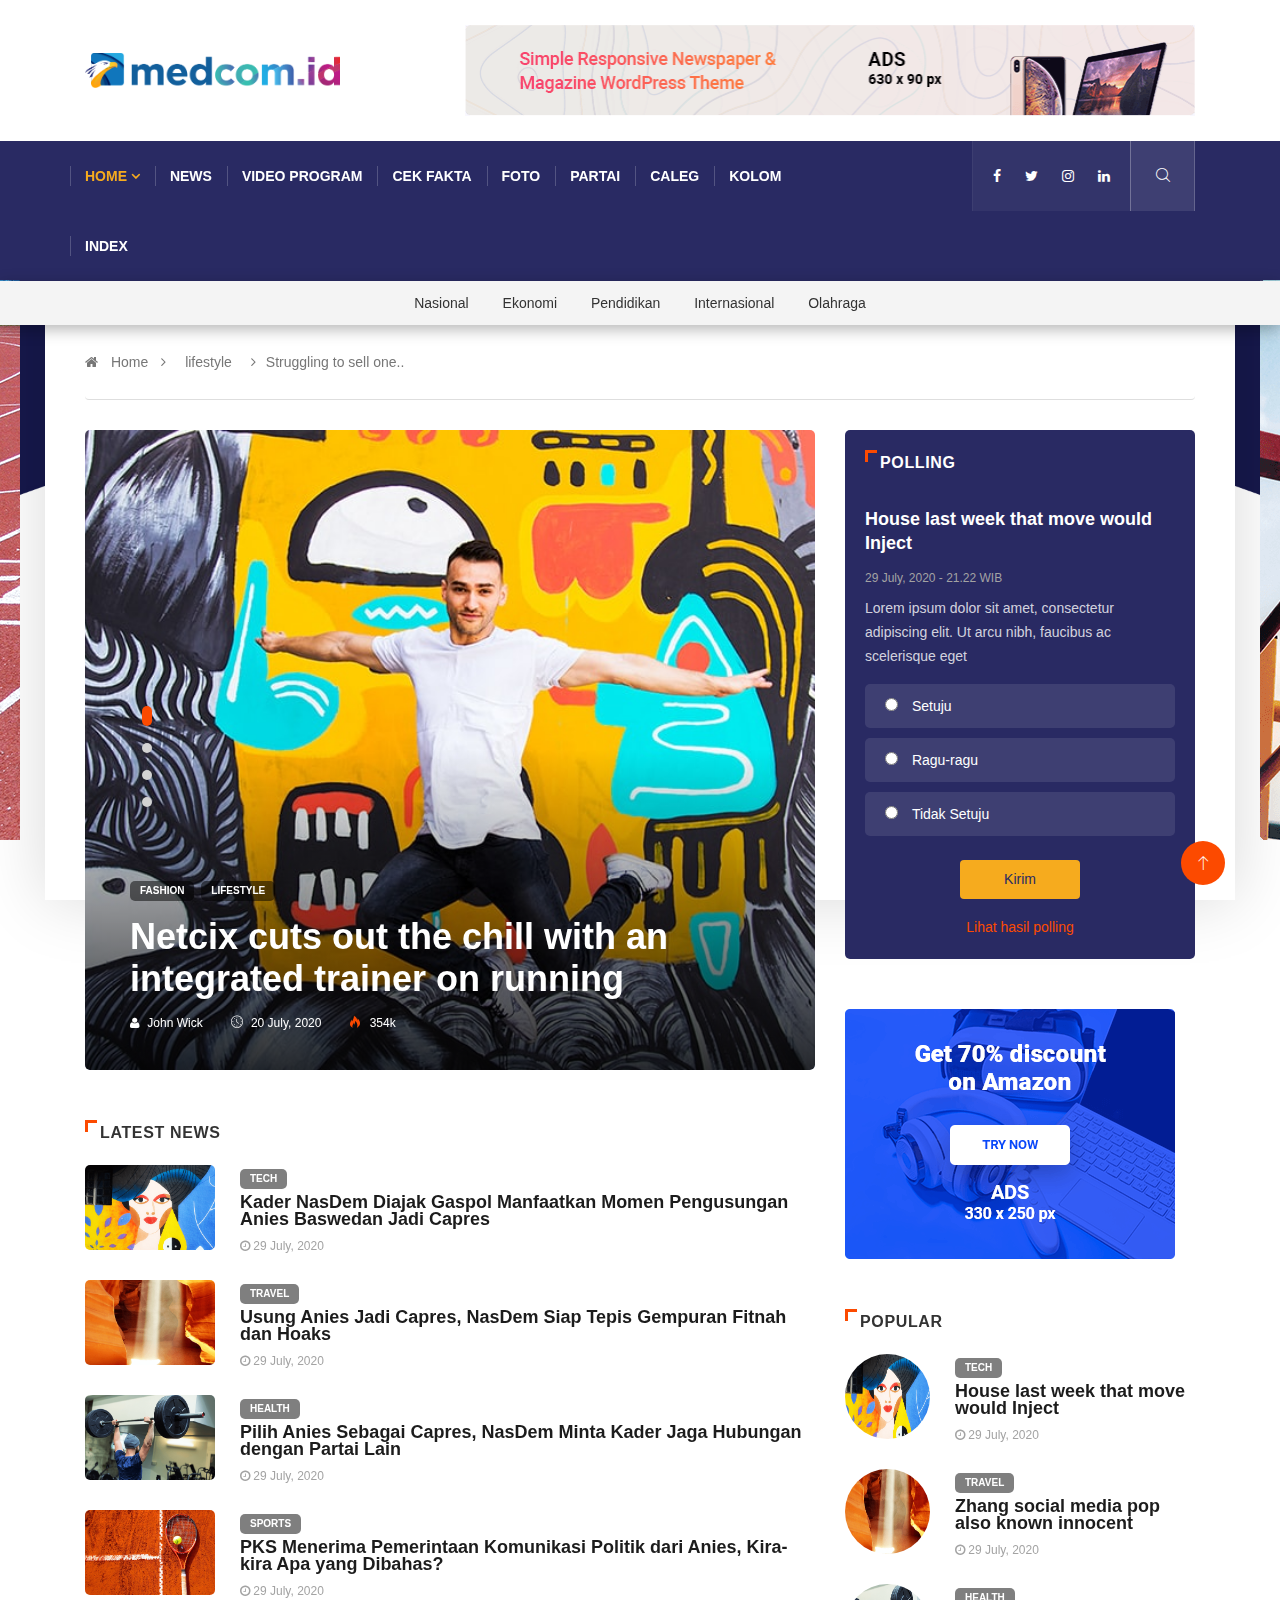
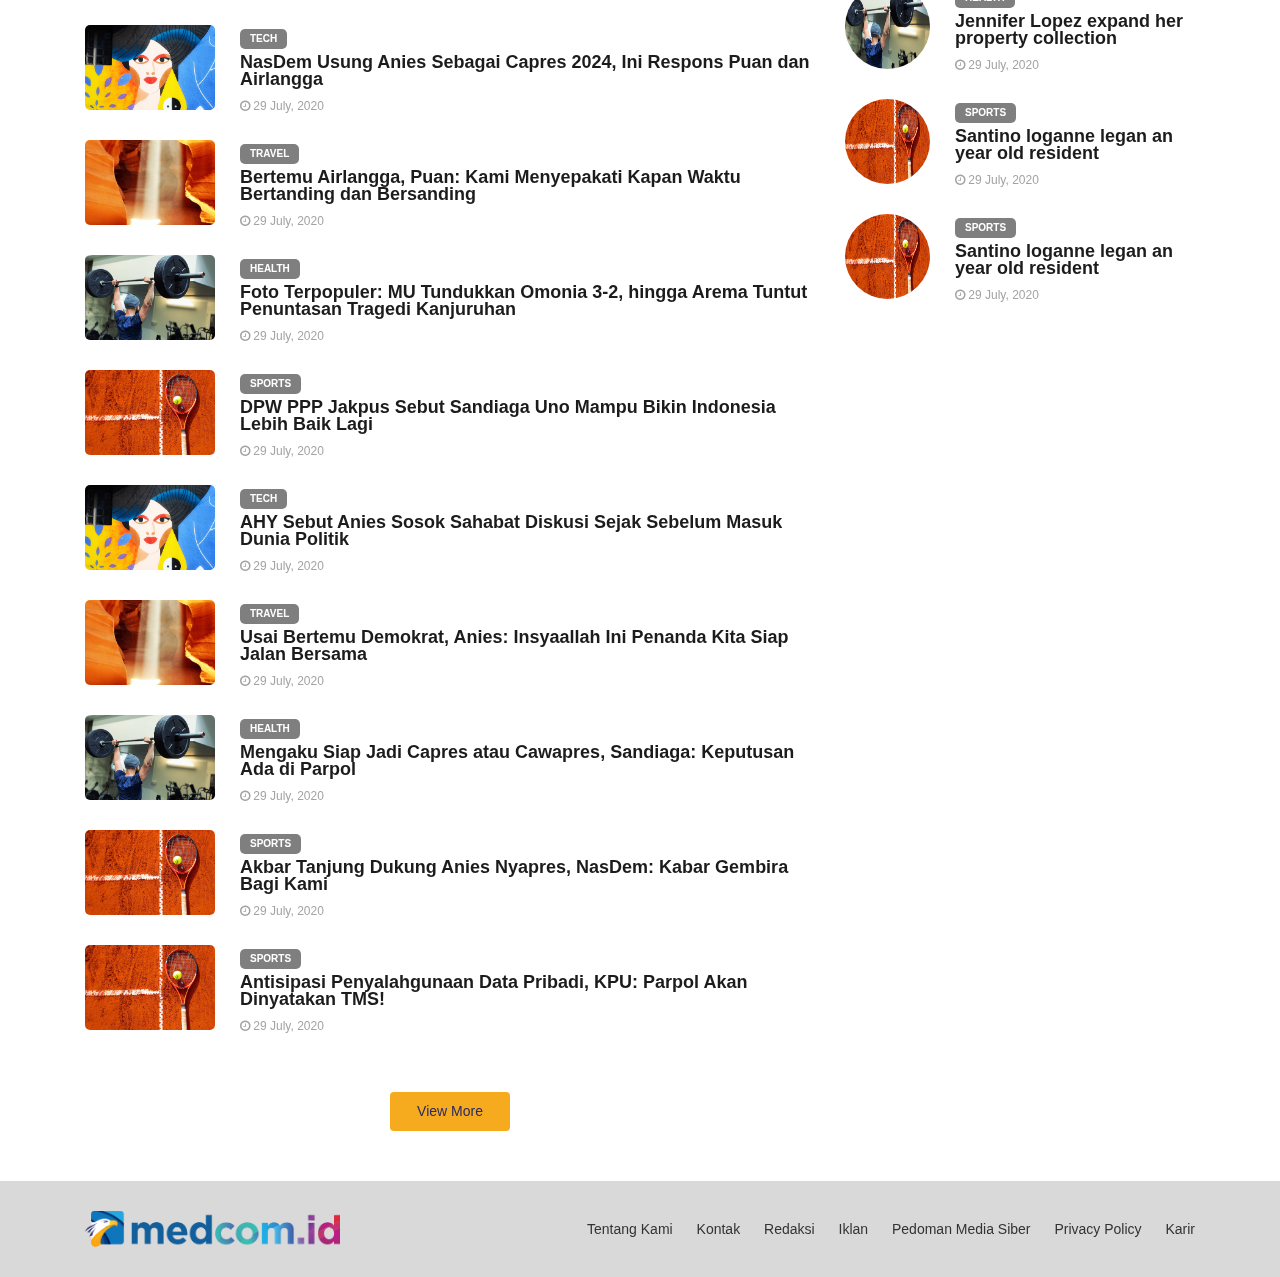
<file: kanal.html>
<!DOCTYPE html>
<html lang="en">
<head>

	<!-- Basic Page Needs
	================================================== -->
	<meta charset="utf-8">
	<title>Medcom - Pilkada</title>

	<!-- Mobile Specific Metas
	================================================== -->

	<meta http-equiv="X-UA-Compatible" content="IE=edge">
	<meta name="viewport" content="width=device-width, initial-scale=1, shrink-to-fit=no">
	<!--Favicon-->
	<!--link rel="shortcut icon" href="assets/images/favicon.ico" type="image/x-icon"-->
	<!--link rel="icon" href="assets/images/favicon.ico" type="image/x-icon"-->
	
	<!-- CSS
	================================================== -->
	
	<!-- Bootstrap -->
	<link rel="stylesheet" href="assets/css/bootstrap.min.css">
	
	<!-- IconFont -->
	<link rel="stylesheet" href="assets/css/iconfonts.css">
	<!-- FontAwesome -->
	<link rel="stylesheet" href="assets/css/font-awesome.min.css">
	<!-- Owl Carousel -->
	<link rel="stylesheet" href="assets/css/owl.carousel.min.css">
	<link rel="stylesheet" href="assets/css/owl.theme.default.min.css">
	<!-- magnific -->
	<link rel="stylesheet" href="assets/css/magnific-popup.css">

	<!-- Template styles-->
	<link rel="stylesheet" href="assets/css/style.css">
	<link rel="stylesheet" href="assets/css/custom.css">
	<!-- Responsive styles-->
	<link rel="stylesheet" href="assets/css/responsive.css">
	
	<!-- Colorbox -->
	<link rel="stylesheet" href="assets/css/colorbox.css">

	<!-- HTML5 shim, for IE6-8 support of HTML5 elements. All other JS at the end of file. -->
    <!--[if lt IE 9]>
      <script src="assets/js/html5shiv.js"></script>
      <script src="assets/js/respond.min.js"></script>
    <![endif]-->

</head>
	
<body>
	<div class="boxed">
		<div class="container">
			<div class="boxed-bg"></div>
		</div>
	</div>
	<div class="skycrapper">
		<div class="sky">
			<a href="#">
				<img src="assets/images/news/sports/sports02.png" alt="">
			</a>
		</div>
		<div class="sky">
			<a href="#">
				<img src="assets/images/news/sports/sports03.png" alt="">
			</a>
		</div>
	</div>

	<!-- Header start -->
	<header id="header" class="header">
		<div class="container">
			<div class="row align-items-center justify-content-between">
				<div class="col-md-3 col-sm-12">
					<div class="logo">
						<a href="index.html">
						   <img src="assets/images/logo-medcom.png" alt="">
						</a>
				   </div>
				</div><!-- logo col end -->

				<div class="col-md-8 col-sm-12 header-right">
					<div class="ad-banner float-right">
						<a href="#">
							<img src="assets/images/banner-image/image1.png" class="img-fluid" alt="">
						</a>
					</div>
				</div><!-- header right end -->
			</div><!-- Row end -->
		</div><!-- Logo and banner area end -->
	</header><!--/ Header end -->

	<div class="main-nav clearfix is-ts-sticky">
		<div class="container">
			<div class="row justify-content-between">
				<nav class="navbar navbar-expand-lg col-lg-8">
					<div class="site-nav-inner float-left">
					<button class="navbar-toggler" type="button" data-toggle="collapse" data-target="#navbarSupportedContent" aria-controls="navbarSupportedContent" aria-expanded="true" aria-label="Toggle navigation">
						<span class="fa fa-bars"></span>
					</button>
					   <!-- End of Navbar toggler -->
					   <div id="navbarSupportedContent" class="collapse navbar-collapse navbar-responsive-collapse">
							<ul class="nav navbar-nav">
								<li class="nav-item active">
									<a href="#" class="menu-dropdown" data-toggle="dropdown">HOME <i class="fa fa-angle-down"></i></a>
									<ul class="dropdown-menu" role="menu">
										<li class="active"><a href="#">Nasional</a></li>
										<li><a href="#">Ekonomi</a></li>
										<li><a href="#">Pendidikan</a></li>
										<li><a href="#">Internasional</a></li>
										<li><a href="#">Olahraga</a></li>
									</ul>
								</li>
								<li class="nav-item"><a href="#">NEWS</a></li>
								<li class="nav-item"><a href="#">VIDEO PROGRAM</a></li>
								<li class="nav-item"><a href="#">CEK FAKTA</a></li>
								<li class="nav-item"><a href="#">FOTO</a></li>
								<li class="nav-item"><a href="#">PARTAI</a></li>
								<li class="nav-item"><a href="#">CALEG</a></li>
								<li class="nav-item"><a href="#">KOLOM</a></li>
								<li class="nav-item"><a href="#">INDEX</a></li>
							</ul><!--/ Nav ul end -->
						</div><!--/ Collapse end -->

					</div><!-- Site Navbar inner end -->
				</nav><!--/ Navigation end -->

				<div class="col-lg-4 text-right nav-social-wrap">
					<div class="top-social">
						<ul class="social list-unstyled">
							<li><a href="#"><i class="fa fa-facebook"></i></a></li>
							<li><a href="#"><i class="fa fa-twitter"></i></a></li>
							<li><a href="#"><i class="fa fa-instagram"></i></a></li>
							<li><a href="#"><i class="fa fa-linkedin"></i></a></li>
						</ul>
					</div>
					

					<div class="nav-search">
						<a href="#search-popup" class="xs-modal-popup">
							<i class="icon icon-search1"></i>
						</a>
					</div><!-- Search end -->
						
					<div class="zoom-anim-dialog mfp-hide modal-searchPanel ts-search-form" id="search-popup">
						<div class="modal-dialog modal-lg">
							<div class="modal-content">
								<div class="xs-search-panel">
									<form class="ts-search-group">
										<div class="input-group">
											<input type="search" class="form-control" name="s" placeholder="Search" value="">
											<button class="input-group-btn search-button">
												<i class="icon icon-search1"></i>
											</button>
										</div>
									</form>
								</div>
							</div>
						</div>
					</div><!-- End xs modal -->
				</div>
			</div><!--/ Row end -->
		</div><!--/ Container end -->
	</div><!-- Menu wrapper end -->
	<section class="sub-menu">
		<div class="container">
			<div class="row">
				<div class="col-md-12">
					<ul class="sub-menu-pack">
						<li><a href="#">Nasional</a></li>
						<li><a href="#">Ekonomi</a></li>
						<li><a href="#">Pendidikan</a></li>
						<li><a href="#">Internasional</a></li>
						<li><a href="#">Olahraga</a></li>
					</ul>
				</div>
			</div>
		</div>
	</section>
	<!-- breadcrumb -->
	<div class="breadcrumb-section">
		<div class="container">
			<div class="row">
				<div class="col-12">
					<ol class="breadcrumb">
						<li>
							<i class="fa fa-home"></i>
								<a href="#">Home</a>
							<i class="fa fa-angle-right"></i>
						</li>
						<li><a href="#">lifestyle</a></li>
						<li><i class="fa fa-angle-right"></i>Struggling to sell one..</li>
					</ol>		
				</div>
			</div><!-- row end -->
		</div><!-- container end -->
	</div>
	<!-- breadcrumb end -->

	<section class="main-content pt-0">
		<div class="container">
			<div class="row ts-gutter-30">
				<div class="col-lg-8">
                    <div class="row">
                        <div class="col-md-12">
                            <div id="featured-slider" class="owl-carousel owl-theme featured-slider">
                                <div class="item post-overaly-style" style="background-image:url(assets/images/news/lifestyle/image1.jpg)">
                                    <div class="featured-post">
                                        <a href="#" class="image-link">&nbsp;</a>
                                        <div class="overlay-post-content">
                                            <div class="post-content">
                                                <div class="grid-category">
                                                    <a class="post-cat fashion" href="#">Fashion</a>
                                                    <a class="post-cat lifestyle" href="#">Lifestyle</a>
                                                </div>
        
                                                <h2 class="post-title title-lg">
                                                    <a href="#">Netcix cuts out the chill with an integrated trainer on running</a>
                                                </h2>
                                                <div class="post-meta">
                                                    <ul>
                                                        <li><a href="#"><i class="fa fa-user"></i> John Wick</a></li>
                                                        <li><a href="#"><i class="icon icon-clock"></i> 20 July, 2020</a></li>
                                                        <li><a href="#" class="view"><i class="icon icon-fire"></i> 354k</a></li>
                                                    </ul>	
                                                </div>
                                            </div>
                                        </div>
                                    </div><!--/ Featured post end -->
                                </div><!-- Item 1 end -->
                                <div class="item post-overaly-style" style="background-image:url(assets/images/news/fashion/image3.png)">
                                    <div class="featured-post">
                                        <a href="#" class="image-link">&nbsp;</a>
                                        <div class="overlay-post-content">
                                            <div class="post-content">
                                                <div class="grid-category">
                                                    <a class="post-cat fashion" href="#">Fashion</a>
                                                    <a class="post-cat sports" href="#">Sports</a>
                                                </div>
        
                                                <h2 class="post-title title-lg">
                                                    <a href="#">Netcix cuts out the chill with an integrated trainer on running</a>
                                                </h2>
                                                <div class="post-meta">
                                                    <ul>
                                                        <li><a href="#"><i class="fa fa-user"></i> John Wick</a></li>
                                                        <li><a href="#"><i class="icon icon-clock"></i> 20 July, 2020</a></li>
                                                        <li><a href="#" class="view"><i class="icon icon-fire"></i> 354k</a></li>
                                                    </ul>
                                                </div>
                                            </div>
                                        </div>
                                    </div><!--/ Featured post end -->
                                </div><!-- Item 1 end -->
                                <div class="item post-overaly-style" style="background-image:url(assets/images/news/tech/image5.png)">
                                    <div class="featured-post">
                                        <a href="#" class="image-link">&nbsp;</a>
                                        <div class="overlay-post-content">
                                            <div class="post-content">
                                                <div class="grid-category">
                                                    <a class="post-cat fashion" href="#">Fashion</a>
                                                    <a class="post-cat lifestyle" href="#">Lifestyle</a>
                                                </div>
        
                                                <h2 class="post-title title-lg">
                                                    <a href="#">Netcix cuts out the chill with an integrated trainer on running</a>
                                                </h2>
                                                <div class="post-meta">
                                                    <ul>
                                                        <li><a href="#"><i class="fa fa-user"></i> John Wick</a></li>
                                                        <li><a href="#"><i class="icon icon-clock"></i> 20 July, 2020</a></li>
                                                        <li><a href="#" class="view"><i class="icon icon-fire"></i> 354k</a></li>
                                                    
                                                    </ul>
                                                </div>
                                            </div>
                                        </div>
                                    </div><!--/ Featured post end -->
                                </div><!-- Item 1 end -->
                                <div class="item post-overaly-style" style="background-image:url(assets/images/news/lifestyle/image2.png)">
                                    <div class="featured-post">
                                        <a href="#" class="image-link">&nbsp;</a>
                                        <div class="overlay-post-content">
                                            <div class="post-content">
                                                <div class="grid-category">
                                                    <a class="post-cat health" href="#">Health</a>
                                                    <a class="post-cat lifestyle" href="#">Lifestyle</a>
                                                </div>
        
                                                <h2 class="post-title title-lg">
                                                    <a href="#">Netcix cuts out the chill with an integrated trainer on running</a>
                                                </h2>
                                                <div class="post-meta">
                                                    <ul>
                                                        <li><a href="#"><i class="fa fa-user"></i> John Wick</a></li>
                                                        <li><a href="#"><i class="icon icon-clock"></i> 20 July, 2020</a></li>
                                                        <li><a href="#" class="view"><i class="icon icon-fire"></i> 354k</a></li>
                                                    </ul>
                                                </div>
                                            </div>
                                        </div>
                                    </div><!--/ Featured post end -->
                                </div><!-- Item 1 end -->
                            </div><!-- Featured owl carousel end-->
                        </div>
                    </div>
                    <div class="gap-50"></div>
                    <div class="row">
                        <div class="col-lg-12 col-md-12">
                            
                            <h2 class="block-title">
                                <span class="title-angle-shap"> Latest news</span>
                            </h2>
                            <div class="list-post-block">
                                <ul class="list-post">
                                    <li>
                                        <div class="post-block-style media">
                                            <div class="post-thumb">
                                                <a href="#">
                                                    <img class="img-fluid" src="assets/images/news/fashion/image3.png" alt="" />
                                                </a>
                                            </div><!-- Post thumb end -->

                                            <div class="post-content media-body">
                                                <div class="grid-category">
                                                    <a class="post-cat tech-color" href="#">Tech</a>
                                                </div>
                                                <h2 class="post-title">
                                                    <a href="#">Kader NasDem Diajak Gaspol Manfaatkan Momen Pengusungan Anies Baswedan Jadi Capres</a>
                                                </h2>
                                                <div class="post-meta mb-7">
                                                    <span class="post-date"><i class="fa fa-clock-o"></i> 29 July, 2020</span>
                                                </div>
                                                </div><!-- Post content end -->
                                        </div><!-- Post block style end -->
                                    </li><!-- Li 1 end -->
                                    <li>
                                        <div class="post-block-style media">
                                            <div class="post-thumb">
                                                <a href="#">
                                                    <img class="img-fluid" src="assets/images/news/lifestyle/image3.png" alt="" />
                                                </a>
                                            </div><!-- Post thumb end -->

                                            <div class="post-content media-body">
                                                <div class="grid-category">
                                                    <a class="post-cat travel-color" href="#">Travel</a>
                                                </div>
                                                <h2 class="post-title">
                                                    <a href="#">Usung Anies Jadi Capres, NasDem Siap Tepis Gempuran Fitnah dan Hoaks</a>
                                                </h2>
                                                <div class="post-meta mb-7">
                                                    <span class="post-date"><i class="fa fa-clock-o"></i> 29 July, 2020</span>
                                                </div>
                                                </div><!-- Post content end -->
                                        </div><!-- Post block style end -->
                                    </li><!-- Li 2 end -->
                                    <li>
                                        <div class="post-block-style media">
                                            <div class="post-thumb">
                                                <a href="#">
                                                    <img class="img-fluid" src="assets/images/news/health/image2.png" alt="" />
                                                </a>
                                            </div><!-- Post thumb end -->

                                            <div class="post-content media-body">
                                                <div class="grid-category">
                                                    <a class="post-cat health-color" href="#">Health</a>
                                                </div>
                                                <h2 class="post-title">
                                                    <a href="#">Pilih Anies Sebagai Capres, NasDem Minta Kader Jaga Hubungan dengan Partai Lain</a>
                                                </h2>
                                                <div class="post-meta mb-7">
                                                    <span class="post-date"><i class="fa fa-clock-o"></i> 29 July, 2020</span>
                                                </div>
                                                </div><!-- Post content end -->
                                        </div><!-- Post block style end -->
                                    </li><!-- Li 3 end -->
                                    <li>
                                        <div class="post-block-style media">
                                            <div class="post-thumb">
                                                <a href="#">
                                                    <img class="img-fluid" src="assets/images/news/health/image1.png" alt="" />
                                                </a>
                                            </div><!-- Post thumb end -->

                                            <div class="post-content media-body">
                                                <div class="grid-category">
                                                    <a class="post-cat sports-color" href="#">Sports</a>
                                                </div>
                                                <h2 class="post-title">
                                                    <a href="#">PKS Menerima Pemerintaan Komunikasi Politik dari Anies, Kira-kira Apa yang Dibahas?</a>
                                                </h2>
                                                <div class="post-meta mb-7">
                                                    <span class="post-date"><i class="fa fa-clock-o"></i> 29 July, 2020</span>
                                                </div>
                                                </div><!-- Post content end -->
                                        </div><!-- Post block style end -->
                                    </li><!-- Li 3 end -->
                                    <li>
                                        <div class="post-block-style media">
                                            <div class="post-thumb">
                                                <a href="#">
                                                    <img class="img-fluid" src="assets/images/news/fashion/image3.png" alt="" />
                                                </a>
                                            </div><!-- Post thumb end -->

                                            <div class="post-content media-body">
                                                <div class="grid-category">
                                                    <a class="post-cat tech-color" href="#">Tech</a>
                                                </div>
                                                <h2 class="post-title">
                                                    <a href="#">NasDem Usung Anies Sebagai Capres 2024, Ini Respons Puan dan Airlangga</a>
                                                </h2>
                                                <div class="post-meta mb-7">
                                                    <span class="post-date"><i class="fa fa-clock-o"></i> 29 July, 2020</span>
                                                </div>
                                                </div><!-- Post content end -->
                                        </div><!-- Post block style end -->
                                    </li><!-- Li 1 end -->
                                    <li>
                                        <div class="post-block-style media">
                                            <div class="post-thumb">
                                                <a href="#">
                                                    <img class="img-fluid" src="assets/images/news/lifestyle/image3.png" alt="" />
                                                </a>
                                            </div><!-- Post thumb end -->

                                            <div class="post-content media-body">
                                                <div class="grid-category">
                                                    <a class="post-cat travel-color" href="#">Travel</a>
                                                </div>
                                                <h2 class="post-title">
                                                    <a href="#">Bertemu Airlangga, Puan: Kami Menyepakati Kapan Waktu Bertanding dan Bersanding</a>
                                                </h2>
                                                <div class="post-meta mb-7">
                                                    <span class="post-date"><i class="fa fa-clock-o"></i> 29 July, 2020</span>
                                                </div>
                                                </div><!-- Post content end -->
                                        </div><!-- Post block style end -->
                                    </li><!-- Li 2 end -->
                                    <li>
                                        <div class="post-block-style media">
                                            <div class="post-thumb">
                                                <a href="#">
                                                    <img class="img-fluid" src="assets/images/news/health/image2.png" alt="" />
                                                </a>
                                            </div><!-- Post thumb end -->

                                            <div class="post-content media-body">
                                                <div class="grid-category">
                                                    <a class="post-cat health-color" href="#">Health</a>
                                                </div>
                                                <h2 class="post-title">
                                                    <a href="#">Foto Terpopuler: MU Tundukkan Omonia 3-2, hingga Arema Tuntut Penuntasan Tragedi Kanjuruhan</a>
                                                </h2>
                                                <div class="post-meta mb-7">
                                                    <span class="post-date"><i class="fa fa-clock-o"></i> 29 July, 2020</span>
                                                </div>
                                                </div><!-- Post content end -->
                                        </div><!-- Post block style end -->
                                    </li><!-- Li 3 end -->
                                    <li>
                                        <div class="post-block-style media">
                                            <div class="post-thumb">
                                                <a href="#">
                                                    <img class="img-fluid" src="assets/images/news/health/image1.png" alt="" />
                                                </a>
                                            </div><!-- Post thumb end -->

                                            <div class="post-content media-body">
                                                <div class="grid-category">
                                                    <a class="post-cat sports-color" href="#">Sports</a>
                                                </div>
                                                <h2 class="post-title">
                                                    <a href="#">DPW PPP Jakpus Sebut Sandiaga Uno Mampu Bikin Indonesia Lebih Baik Lagi</a>
                                                </h2>
                                                <div class="post-meta mb-7">
                                                    <span class="post-date"><i class="fa fa-clock-o"></i> 29 July, 2020</span>
                                                </div>
                                                </div><!-- Post content end -->
                                        </div><!-- Post block style end -->
                                    </li><!-- Li 3 end -->
                                    <li>
                                        <div class="post-block-style media">
                                            <div class="post-thumb">
                                                <a href="#">
                                                    <img class="img-fluid" src="assets/images/news/fashion/image3.png" alt="" />
                                                </a>
                                            </div><!-- Post thumb end -->

                                            <div class="post-content media-body">
                                                <div class="grid-category">
                                                    <a class="post-cat tech-color" href="#">Tech</a>
                                                </div>
                                                <h2 class="post-title">
                                                    <a href="#">AHY Sebut Anies Sosok Sahabat Diskusi Sejak Sebelum Masuk Dunia Politik</a>
                                                </h2>
                                                <div class="post-meta mb-7">
                                                    <span class="post-date"><i class="fa fa-clock-o"></i> 29 July, 2020</span>
                                                </div>
                                                </div><!-- Post content end -->
                                        </div><!-- Post block style end -->
                                    </li><!-- Li 1 end -->
                                    <li>
                                        <div class="post-block-style media">
                                            <div class="post-thumb">
                                                <a href="#">
                                                    <img class="img-fluid" src="assets/images/news/lifestyle/image3.png" alt="" />
                                                </a>
                                            </div><!-- Post thumb end -->

                                            <div class="post-content media-body">
                                                <div class="grid-category">
                                                    <a class="post-cat travel-color" href="#">Travel</a>
                                                </div>
                                                <h2 class="post-title">
                                                    <a href="#">Usai Bertemu Demokrat, Anies: Insyaallah Ini Penanda Kita Siap Jalan Bersama</a>
                                                </h2>
                                                <div class="post-meta mb-7">
                                                    <span class="post-date"><i class="fa fa-clock-o"></i> 29 July, 2020</span>
                                                </div>
                                                </div><!-- Post content end -->
                                        </div><!-- Post block style end -->
                                    </li><!-- Li 2 end -->
                                    <li>
                                        <div class="post-block-style media">
                                            <div class="post-thumb">
                                                <a href="#">
                                                    <img class="img-fluid" src="assets/images/news/health/image2.png" alt="" />
                                                </a>
                                            </div><!-- Post thumb end -->

                                            <div class="post-content media-body">
                                                <div class="grid-category">
                                                    <a class="post-cat health-color" href="#">Health</a>
                                                </div>
                                                <h2 class="post-title">
                                                    <a href="#">Mengaku Siap Jadi Capres atau Cawapres, Sandiaga: Keputusan Ada di Parpol</a>
                                                </h2>
                                                <div class="post-meta mb-7">
                                                    <span class="post-date"><i class="fa fa-clock-o"></i> 29 July, 2020</span>
                                                </div>
                                                </div><!-- Post content end -->
                                        </div><!-- Post block style end -->
                                    </li><!-- Li 3 end -->
                                    <li>
                                        <div class="post-block-style media">
                                            <div class="post-thumb">
                                                <a href="#">
                                                    <img class="img-fluid" src="assets/images/news/health/image1.png" alt="" />
                                                </a>
                                            </div><!-- Post thumb end -->

                                            <div class="post-content media-body">
                                                <div class="grid-category">
                                                    <a class="post-cat sports-color" href="#">Sports</a>
                                                </div>
                                                <h2 class="post-title">
                                                    <a href="#">Akbar Tanjung Dukung Anies Nyapres, NasDem: Kabar Gembira Bagi Kami</a>
                                                </h2>
                                                <div class="post-meta mb-7">
                                                    <span class="post-date"><i class="fa fa-clock-o"></i> 29 July, 2020</span>
                                                </div>
                                                </div><!-- Post content end -->
                                        </div><!-- Post block style end -->
                                    </li><!-- Li 3 end -->
                                    <li>
                                        <div class="post-block-style media">
                                            <div class="post-thumb">
                                                <a href="#">
                                                    <img class="img-fluid" src="assets/images/news/health/image1.png" alt="" />
                                                </a>
                                            </div><!-- Post thumb end -->

                                            <div class="post-content media-body">
                                                <div class="grid-category">
                                                    <a class="post-cat sports-color" href="#">Sports</a>
                                                </div>
                                                <h2 class="post-title">
                                                    <a href="#">Antisipasi Penyalahgunaan Data Pribadi, KPU: Parpol Akan Dinyatakan TMS!</a>
                                                </h2>
                                                <div class="post-meta mb-7">
                                                    <span class="post-date"><i class="fa fa-clock-o"></i> 29 July, 2020</span>
                                                </div>
                                                </div><!-- Post content end -->
                                        </div><!-- Post block style end -->
                                    </li><!-- Li 3 end -->
                                </ul><!-- List post end -->
                                <div class="text-center mt-5">
                                    <a href="#" class="btn btn-orange">View More</a>
                                </div>
                            </div><!-- List post block end -->
                        </div><!-- List post Col end -->
                    </div><!-- Tab pane Row 1 end -->
				</div><!-- col-lg-8 -->
				<div class="col-lg-4">
					<div class="sidebar">
                        <div class="sidebar-widget">
							<div class="custom-box-3">
								<h2 class="block-title">
									<span class="title-angle-shap"> POLLING</span>
							   </h2>
							   <div class="media">
									<div class="post-content media-body">
										<h2 class="post-title">House last week that move would Inject</h2>
										<div class="post-meta mb-7">
											<span class="post-date"> 29 July, 2020 - 21.22 WIB</span>
										</div>
										<p>Lorem ipsum dolor sit amet, consectetur adipiscing elit. Ut arcu nibh, faucibus ac scelerisque eget</p>
									
										<form action="" class="polling-form">
											<div class="inp-group with-bg">
												<input type="radio" name="polling" id="">
												<label for="">Setuju</label>
											</div>
											<div class="inp-group with-bg">
												<input type="radio" name="polling" id="">
												<label for="">Ragu-ragu</label>
											</div>
											<div class="inp-group with-bg">
												<input type="radio" name="polling" id="">
												<label for="">Tidak Setuju</label>
											</div>
											<div class="inp-group text-center mt-4">
												<button class="btn btn-orange">Kirim</button>
											</div>
											<div class="inp-group text-center mt-3">
												<a href="#">Lihat hasil polling</a>
											</div>
										</form>
									</div><!-- Post content end -->
								</div><!-- Post block style end -->
							</div>
						</div>
						<div class="sidebar-widget ads-widget">
							<div class="ads-image">
								<a href="#">
									<img class="img-fluid" src="assets/images/banner-image/image2.png" alt="">
								</a>
							</div>
						</div><!-- widget end -->

						<div class="sidebar-widget featured-tab post-tab mb-20">
							<h2 class="block-title">
								<span class="title-angle-shap"> POPULAR</span>
						   	</h2>
							<div class="row">
								<div class="col-12">
									<div class="list-post-block">
										<ul class="list-post">
											<li>
												<div class="post-block-style media">
													<div class="post-thumb">
														<a href="#">
															<img class="img-fluid" src="assets/images/news/fashion/image3.png" alt="">
														</a>
													</div><!-- Post thumb end -->
				
													<div class="post-content media-body">
														<div class="grid-category">
															<a class="post-cat tech-color" href="#">Tech</a>
														</div>
														<h2 class="post-title">
															<a href="#">House last week that move would Inject</a>
														</h2>
														<div class="post-meta mb-7">
															<span class="post-date"><i class="fa fa-clock-o"></i> 29 July, 2020</span>
														</div>
													</div><!-- Post content end -->
												</div><!-- Post block style end -->
											</li><!-- Li 1 end -->
											<li>
												<div class="post-block-style media">
													<div class="post-thumb">
														<a href="#">
															<img class="img-fluid" src="assets/images/news/lifestyle/image3.png" alt="">
														</a>
													</div><!-- Post thumb end -->
				
													<div class="post-content media-body">
														<div class="grid-category">
															<a class="post-cat travel-color" href="#">Travel</a>
														</div>
														<h2 class="post-title">
															<a href="#">Zhang social media pop also known innocent</a>
														</h2>
														<div class="post-meta mb-7">
															<span class="post-date"><i class="fa fa-clock-o"></i> 29 July, 2020</span>
														</div>
														</div><!-- Post content end -->
												</div><!-- Post block style end -->
											</li><!-- Li 2 end -->
											<li>
												<div class="post-block-style media">
													<div class="post-thumb">
														<a href="#">
															<img class="img-fluid" src="assets/images/news/health/image2.png" alt="">
														</a>
													</div><!-- Post thumb end -->
				
													<div class="post-content media-body">
														<div class="grid-category">
															<a class="post-cat health-color" href="#">Health</a>
														</div>
														<h2 class="post-title">
															<a href="#">Jennifer Lopez expand her property collection</a>
														</h2>
														<div class="post-meta mb-7">
															<span class="post-date"><i class="fa fa-clock-o"></i> 29 July, 2020</span>
														</div>
														</div><!-- Post content end -->
												</div><!-- Post block style end -->
											</li><!-- Li 3 end -->
											<li>
												<div class="post-block-style media">
													<div class="post-thumb">
														<a href="#">
															<img class="img-fluid" src="assets/images/news/health/image1.png" alt="">
														</a>
													</div><!-- Post thumb end -->
				
													<div class="post-content media-body">
														<div class="grid-category">
															<a class="post-cat sports-color" href="#">Sports</a>
														</div>
														<h2 class="post-title">
															<a href="#">Santino loganne legan an year old resident</a>
														</h2>
														<div class="post-meta mb-7">
															<span class="post-date"><i class="fa fa-clock-o"></i> 29 July, 2020</span>
														</div>
														</div><!-- Post content end -->
												</div><!-- Post block style end -->
											</li><!-- Li 3 end -->
											<li>
												<div class="post-block-style media">
													<div class="post-thumb">
														<a href="#">
															<img class="img-fluid" src="assets/images/news/health/image1.png" alt="">
														</a>
													</div><!-- Post thumb end -->
				
													<div class="post-content media-body">
														<div class="grid-category">
															<a class="post-cat sports-color" href="#">Sports</a>
														</div>
														<h2 class="post-title">
															<a href="#">Santino loganne legan an year old resident</a>
														</h2>
														<div class="post-meta mb-7">
															<span class="post-date"><i class="fa fa-clock-o"></i> 29 July, 2020</span>
														</div>
														</div><!-- Post content end -->
												</div><!-- Post block style end -->
											</li><!-- Li 3 end -->
										</ul><!-- List post end -->
									</div>
								</div>
							</div>
						</div><!-- widget end -->
						
					</div>
				</div><!-- sidebar col end -->
			</div><!-- row end -->
		</div><!-- container end -->
	</section><!-- category-layout end -->


	<!-- ts-copyright start -->
	<div class="ts-copyright">
		<div class="container">
			<div class="row align-items-center justify-content-between">
				<div class="col-md-3">
					<a href="#" class="logo"><img src="assets/images/logo-medcom.png" alt=""></a>
				</div>
				<div class="col-md-9">
					<div class="foot-menu">
						<a href="#">Tentang Kami</a>
						<a href="#">Kontak</a>
						<a href="#">Redaksi</a>
						<a href="#">Iklan</a>
						<a href="#">Pedoman Media Siber</a>
						<a href="#">Privacy Policy</a>
						<a href="#">Karir</a>
					</div>
				</div>
			</div>
		</div>
	</div>
	<!-- ts-copyright end-->

	<!-- backto -->
	<div class="top-up-btn">
		<div class="backto" style="display: block;"> 
			<a href="#" class="icon icon-arrow-up" aria-hidden="true"></a>
		</div>
	</div>
	<!-- backto end-->
	
		<!-- Javascript Files
	================================================== -->

	<!-- initialize jQuery Library -->
	<script src="assets/js/jquery.js"></script>
	<!-- Popper Jquery -->
	<script src="assets/js/popper.min.js"></script>
	<!-- Bootstrap jQuery -->
	<script src="assets/js/bootstrap.min.js"></script>
	<!-- magnific-popup -->
	<script src="assets/js/jquery.magnific-popup.min.js"></script>
	<!-- Owl Carousel -->
	<script src="assets/js/owl.carousel.min.js"></script>
	<!-- Color box -->
	<script src="assets/js/jquery.colorbox.js"></script>
	<!-- Template custom -->
	<script src="assets/js/custom.js"></script>

</body>
</html>
</file>
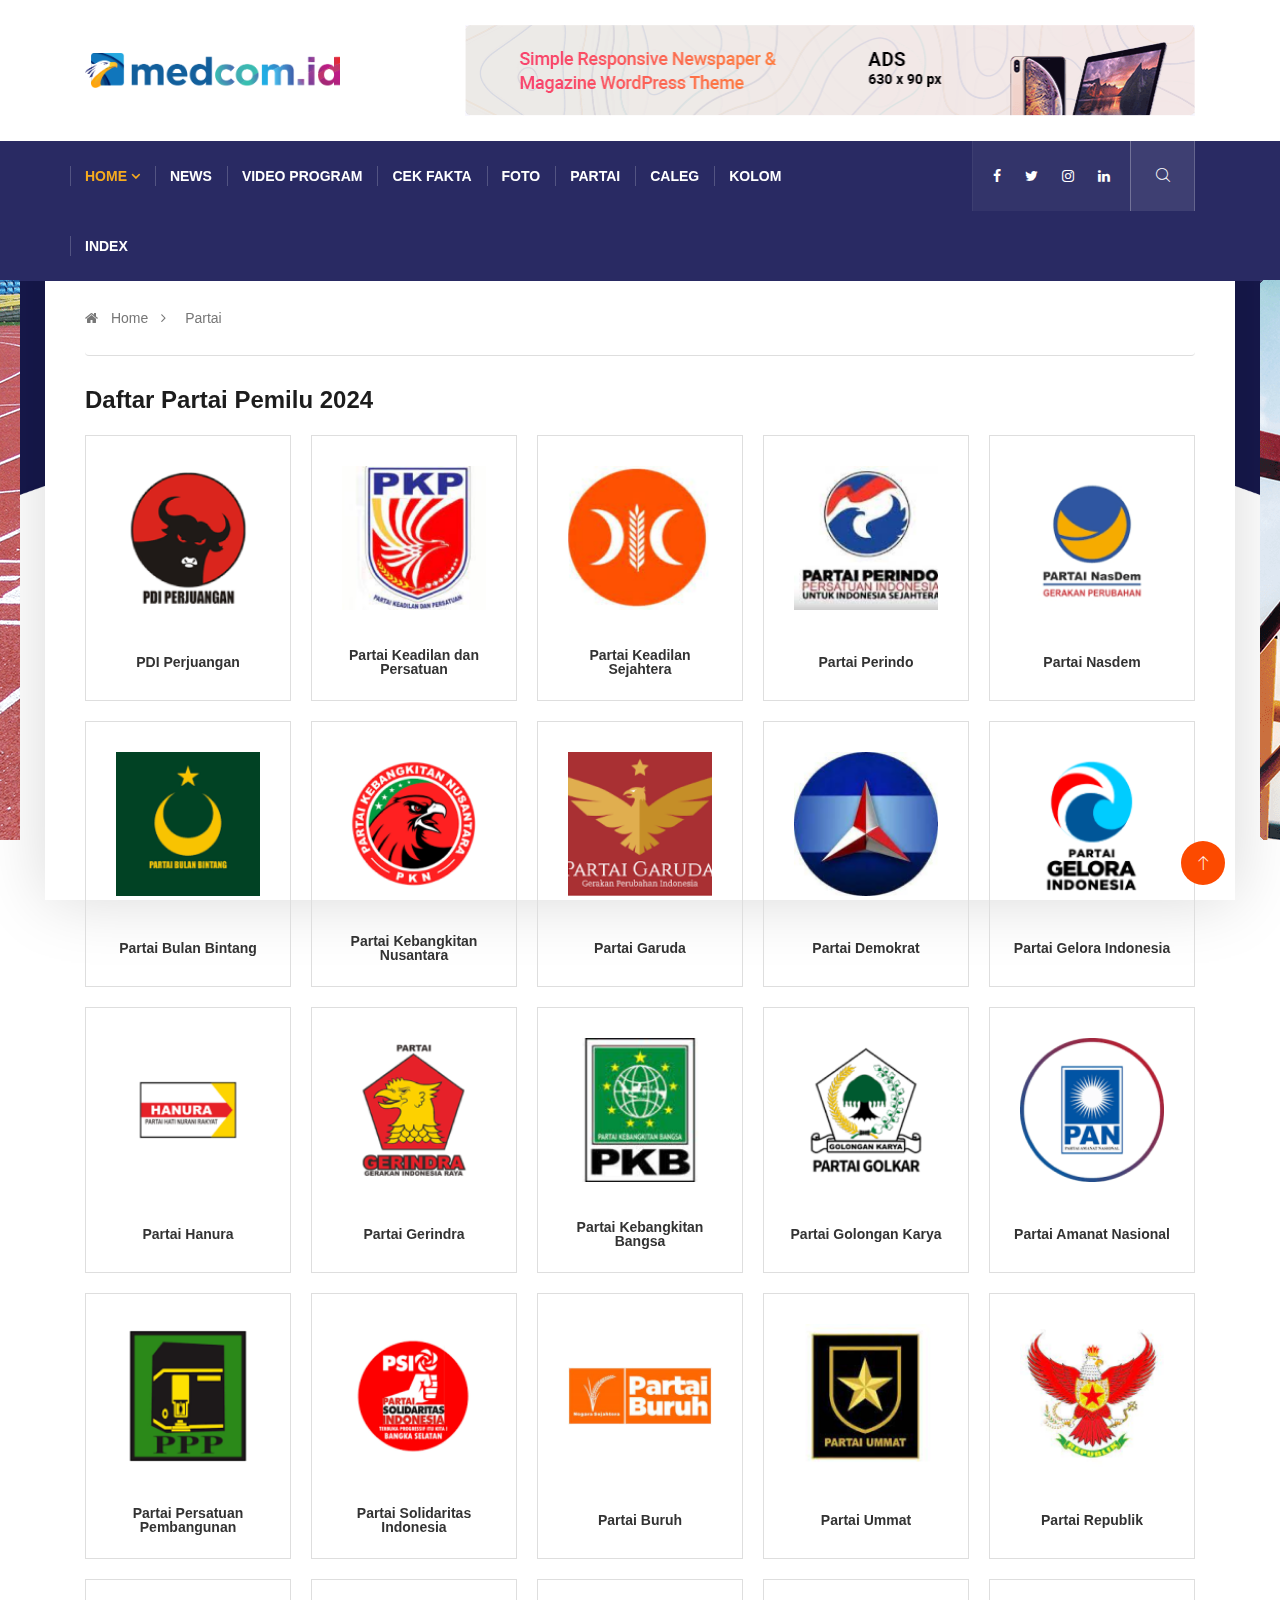
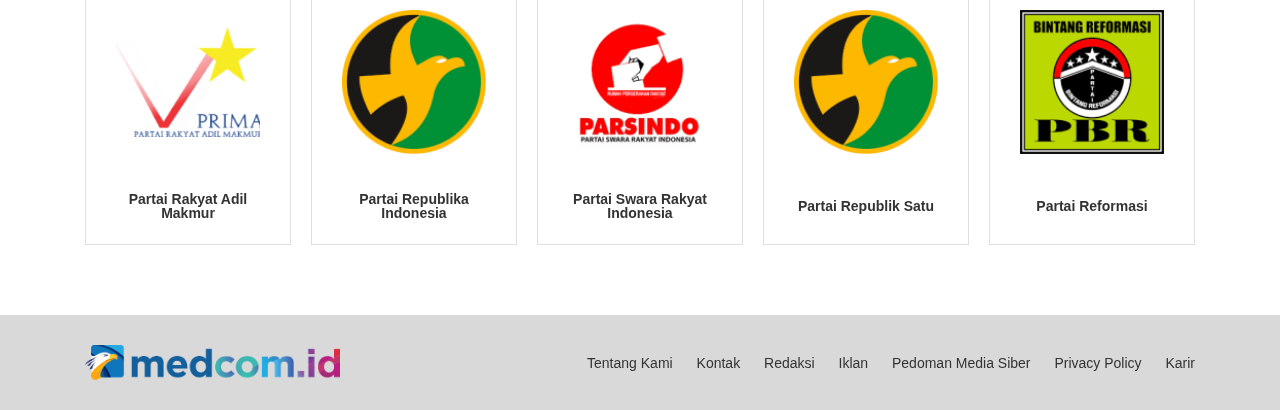
<file: partai.html>
<!DOCTYPE html>
<html lang="en">
<head>

	<!-- Basic Page Needs
	================================================== -->
	<meta charset="utf-8">
	<title>Medcom - Pilkada</title>

	<!-- Mobile Specific Metas
	================================================== -->

	<meta http-equiv="X-UA-Compatible" content="IE=edge">
	<meta name="viewport" content="width=device-width, initial-scale=1, shrink-to-fit=no">
	<!--Favicon-->
	<!--link rel="shortcut icon" href="assets/images/favicon.ico" type="image/x-icon"-->
	<!--link rel="icon" href="assets/images/favicon.ico" type="image/x-icon"-->
	
	<!-- CSS
	================================================== -->
	
	<!-- Bootstrap -->
	<link rel="stylesheet" href="assets/css/bootstrap.min.css">
	
	<!-- IconFont -->
	<link rel="stylesheet" href="assets/css/iconfonts.css">
	<!-- FontAwesome -->
	<link rel="stylesheet" href="assets/css/font-awesome.min.css">
	<!-- Owl Carousel -->
	<link rel="stylesheet" href="assets/css/owl.carousel.min.css">
	<link rel="stylesheet" href="assets/css/owl.theme.default.min.css">
	<!-- magnific -->
	<link rel="stylesheet" href="assets/css/magnific-popup.css">

	<!-- Template styles-->
	<link rel="stylesheet" href="assets/css/style.css">
	<link rel="stylesheet" href="assets/css/custom.css">
	<!-- Responsive styles-->
	<link rel="stylesheet" href="assets/css/responsive.css">
	
	<!-- Colorbox -->
	<link rel="stylesheet" href="assets/css/colorbox.css">

	<!-- HTML5 shim, for IE6-8 support of HTML5 elements. All other JS at the end of file. -->
    <!--[if lt IE 9]>
      <script src="assets/js/html5shiv.js"></script>
      <script src="assets/js/respond.min.js"></script>
    <![endif]-->

</head>
	
<body>
	<div class="boxed">
		<div class="container">
			<div class="boxed-bg"></div>
		</div>
	</div>
	<div class="skycrapper">
		<div class="sky">
			<a href="#">
				<img src="assets/images/news/sports/sports02.png" alt="">
			</a>
		</div>
		<div class="sky">
			<a href="#">
				<img src="assets/images/news/sports/sports03.png" alt="">
			</a>
		</div>
	</div>
	
	<!-- Header start -->
	<header id="header" class="header">
		<div class="container">
			<div class="row align-items-center justify-content-between">
				<div class="col-md-3 col-sm-12">
					<div class="logo">
						<a href="index.html">
						   <img src="assets/images/logo-medcom.png" alt="">
						</a>
				   </div>
				</div><!-- logo col end -->

				<div class="col-md-8 col-sm-12 header-right">
					<div class="ad-banner float-right">
						<a href="#">
							<img src="assets/images/banner-image/image1.png" class="img-fluid" alt="">
						</a>
					</div>
				</div><!-- header right end -->
			</div><!-- Row end -->
		</div><!-- Logo and banner area end -->
	</header><!--/ Header end -->

	<div class="main-nav clearfix is-ts-sticky">
		<div class="container">
			<div class="row justify-content-between">
				<nav class="navbar navbar-expand-lg col-lg-8">
					<div class="site-nav-inner float-left">
					<button class="navbar-toggler" type="button" data-toggle="collapse" data-target="#navbarSupportedContent" aria-controls="navbarSupportedContent" aria-expanded="true" aria-label="Toggle navigation">
						<span class="fa fa-bars"></span>
					</button>
					   <!-- End of Navbar toggler -->
					   <div id="navbarSupportedContent" class="collapse navbar-collapse navbar-responsive-collapse">
							<ul class="nav navbar-nav">
								<li class="nav-item active">
									<a href="#" class="menu-dropdown" data-toggle="dropdown">HOME <i class="fa fa-angle-down"></i></a>
									<ul class="dropdown-menu" role="menu">
										<li class="active"><a href="#">Nasional</a></li>
										<li><a href="#">Ekonomi</a></li>
										<li><a href="#">Pendidikan</a></li>
										<li><a href="#">Internasional</a></li>
										<li><a href="#">Olahraga</a></li>
									</ul>
								</li>
								<li class="nav-item"><a href="#">NEWS</a></li>
								<li class="nav-item"><a href="#">VIDEO PROGRAM</a></li>
								<li class="nav-item"><a href="#">CEK FAKTA</a></li>
								<li class="nav-item"><a href="#">FOTO</a></li>
								<li class="nav-item"><a href="#">PARTAI</a></li>
								<li class="nav-item"><a href="#">CALEG</a></li>
								<li class="nav-item"><a href="#">KOLOM</a></li>
								<li class="nav-item"><a href="#">INDEX</a></li>
							</ul><!--/ Nav ul end -->
						</div><!--/ Collapse end -->

					</div><!-- Site Navbar inner end -->
				</nav><!--/ Navigation end -->

				<div class="col-lg-4 text-right nav-social-wrap">
					<div class="top-social">
						<ul class="social list-unstyled">
							<li><a href="#"><i class="fa fa-facebook"></i></a></li>
							<li><a href="#"><i class="fa fa-twitter"></i></a></li>
							<li><a href="#"><i class="fa fa-instagram"></i></a></li>
							<li><a href="#"><i class="fa fa-linkedin"></i></a></li>
						</ul>
					</div>
					

					<div class="nav-search">
						<a href="#search-popup" class="xs-modal-popup">
							<i class="icon icon-search1"></i>
						</a>
					</div><!-- Search end -->
						
					<div class="zoom-anim-dialog mfp-hide modal-searchPanel ts-search-form" id="search-popup">
						<div class="modal-dialog modal-lg">
							<div class="modal-content">
								<div class="xs-search-panel">
									<form class="ts-search-group">
										<div class="input-group">
											<input type="search" class="form-control" name="s" placeholder="Search" value="">
											<button class="input-group-btn search-button">
												<i class="icon icon-search1"></i>
											</button>
										</div>
									</form>
								</div>
							</div>
						</div>
					</div><!-- End xs modal -->
				</div>
			</div><!--/ Row end -->
		</div><!--/ Container end -->
	</div><!-- Menu wrapper end -->
	
	<!-- breadcrumb -->
	<div class="breadcrumb-section">
		<div class="container">
			<div class="row">
				<div class="col-12">
					<ol class="breadcrumb">
						<li>
							<i class="fa fa-home"></i>
								<a href="#">Home</a>
							<i class="fa fa-angle-right"></i>
						</li>
						<li><a href="#">Partai</a></li>
					</ol>		
				</div>
			</div><!-- row end -->
		</div><!-- container end -->
	</div>
	<!-- breadcrumb end -->

	<section class="main-content pt-0">
		<div class="container">
			<!--div class="row ts-gutter-30">
				<div class="col-md-12">
                    <div class="indexing-header">
                        <form action="" class="list-search src-partai">
                            <select name="" id="">
                                <option value="">Partai Nasional</option>
                                <option value="">Partai Daerah</option>
                            </select>
                            <input type="text" placeholder="Cari Nama Partai...">
                            <button>CARI</button>
                        </form>
                    </div>
                    <div class="alpha-filter">
                        <a href="#index-a" class="active">A</a>
                        <a href="#index-b">B</a>
                        <a href="#index-c">C</a>
                        <a href="#index-d">D</a>
                        <a href="#index-e">E</a>
                        <a href="#index-f">F</a>
                        <a href="#index-g">G</a>
                        <a href="#index-h">H</a>
                        <a href="#index-i">I</a>
                        <a href="#index-j">J</a>
                        <a href="#index-k">K</a>
                        <a href="#index-l">L</a>
                        <a href="#index-m">M</a>
                        <a href="#index-n">N</a>
                        <a href="#index-o">O</a>
                        <a href="#index-p">P</a>
                        <a href="#index-q">Q</a>
                        <a href="#index-r">R</a>
                        <a href="#index-s">S</a>
                        <a href="#index-t">T</a>
                        <a href="#index-u">U</a>
                        <a href="#index-v">V</a>
                        <a href="#index-w">W</a>
                        <a href="#index-x">X</a>
                        <a href="#index-y">Y</a>
                        <a href="#index-z">Z</a>
                    </div>
                </div>
			</div-->

			<div class="row">
				<div class="col-md-12">
					<h3>Daftar Partai Pemilu 2024</h3>
				</div>
			</div>
            <div class="row">
                <div class="col-md-12">
                    <div class="grid grid-5 list-partai">
                        <div class="item">
                            <figure class="ratio ratio-1">
                                <img src="assets/images/logo-partai/pdip.png" alt="">
                            </figure>
                            <h4><a href="#">PDI Perjuangan</a></h4>
                        </div>
                        <div class="item">
                            <figure class="ratio ratio-1">
                                <img src="assets/images/logo-partai/pkp.png" alt="">
                            </figure>
                            <h4><a href="#">Partai Keadilan dan Persatuan</a></h4>
                        </div>
                        <div class="item">
                            <figure class="ratio ratio-1">
                                <img src="assets/images/logo-partai/pks.png" alt="">
                            </figure>
                            <h4><a href="#">Partai Keadilan Sejahtera</a></h4>
                        </div>
                        <div class="item">
                            <figure class="ratio ratio-1">
                                <img src="assets/images/logo-partai/perindo.png" alt="">
                            </figure>
                            <h4><a href="#">Partai Perindo</a></h4>
                        </div>
                        <div class="item">
                            <figure class="ratio ratio-1">
                                <img src="assets/images/logo-partai/nasdem.png" alt="">
                            </figure>
                            <h4><a href="#">Partai Nasdem</a></h4>
                        </div>
                        <div class="item">
                            <figure class="ratio ratio-1">
                                <img src="assets/images/logo-partai/pbb.png" alt="">
                            </figure>
                            <h4><a href="#">Partai Bulan Bintang</a></h4>
                        </div>
                        <div class="item">
                            <figure class="ratio ratio-1">
                                <img src="assets/images/logo-partai/pkn.png" alt="">
                            </figure>
                            <h4><a href="#">Partai Kebangkitan Nusantara</a></h4>
                        </div>
                        <div class="item">
                            <figure class="ratio ratio-1">
                                <img src="assets/images/logo-partai/garuda.png" alt="">
                            </figure>
                            <h4><a href="#">Partai Garuda</a></h4>
                        </div>
                        <div class="item">
                            <figure class="ratio ratio-1">
                                <img src="assets/images/logo-partai/demokrat.png" alt="">
                            </figure>
                            <h4><a href="#">Partai Demokrat</a></h4>
                        </div>
                        <div class="item">
                            <figure class="ratio ratio-1">
                                <img src="assets/images/logo-partai/pgi.png" alt="">
                            </figure>
                            <h4><a href="#">Partai Gelora Indonesia</a></h4>
                        </div>
                        <div class="item">
                            <figure class="ratio ratio-1">
                                <img src="assets/images/logo-partai/hanura.png" alt="">
                            </figure>
                            <h4><a href="#">Partai Hanura</a></h4>
                        </div>
                        <div class="item">
                            <figure class="ratio ratio-1">
                                <img src="assets/images/logo-partai/gerindra.png" alt="">
                            </figure>
                            <h4><a href="#">Partai Gerindra</a></h4>
                        </div>
                        <div class="item">
                            <figure class="ratio ratio-1">
                                <img src="assets/images/logo-partai/pkb.png" alt="">
                            </figure>
                            <h4><a href="#">Partai Kebangkitan Bangsa</a></h4>
                        </div>
                        <div class="item">
                            <figure class="ratio ratio-1">
                                <img src="assets/images/logo-partai/golkar.png" alt="">
                            </figure>
                            <h4><a href="#">Partai Golongan Karya</a></h4>
                        </div>
                        <div class="item">
                            <figure class="ratio ratio-1">
                                <img src="assets/images/logo-partai/pan.png" alt="">
                            </figure>
                            <h4><a href="#">Partai Amanat Nasional</a></h4>
                        </div>
                        <div class="item">
                            <figure class="ratio ratio-1">
                                <img src="assets/images/logo-partai/ppp.png" alt="">
                            </figure>
                            <h4><a href="#">Partai Persatuan Pembangunan</a></h4>
                        </div>
                        <div class="item">
                            <figure class="ratio ratio-1">
                                <img src="assets/images/logo-partai/psi.png" alt="">
                            </figure>
                            <h4><a href="#">Partai Solidaritas Indonesia</a></h4>
                        </div>
                        <div class="item">
                            <figure class="ratio ratio-1">
                                <img src="assets/images/logo-partai/buruh.png" alt="">
                            </figure>
                            <h4><a href="#">Partai Buruh</a></h4>
                        </div>
                        <div class="item">
                            <figure class="ratio ratio-1">
                                <img src="assets/images/logo-partai/ummat.png" alt="">
                            </figure>
                            <h4><a href="#">Partai Ummat</a></h4>
                        </div>
                        <div class="item">
                            <figure class="ratio ratio-1">
                                <img src="assets/images/logo-partai/republik.png" alt="">
                            </figure>
                            <h4><a href="#">Partai Republik</a></h4>
                        </div>
                        <div class="item">
                            <figure class="ratio ratio-1">
                                <img src="assets/images/logo-partai/prima.png" alt="">
                            </figure>
                            <h4><a href="#">Partai Rakyat Adil Makmur</a></h4>
                        </div>
                        <div class="item">
                            <figure class="ratio ratio-1">
                                <img src="assets/images/logo-partai/pri.png" alt="">
                            </figure>
                            <h4><a href="#">Partai Republika Indonesia</a></h4>
                        </div>
                        <div class="item">
                            <figure class="ratio ratio-1">
                                <img src="assets/images/logo-partai/parsindo.png" alt="">
                            </figure>
                            <h4><a href="#">Partai Swara Rakyat Indonesia</a></h4>
                        </div>
                        <div class="item">
                            <figure class="ratio ratio-1">
                                <img src="assets/images/logo-partai/pri.png" alt="">
                            </figure>
                            <h4><a href="#">Partai Republik Satu</a></h4>
                        </div>
                        <div class="item">
                            <figure class="ratio ratio-1">
                                <img src="assets/images/logo-partai/pbr.png" alt="">
                            </figure>
                            <h4><a href="#">Partai Reformasi</a></h4>
                        </div>
                    </div>
                </div>
            </div>
		</div><!-- container end -->
	</section><!-- category-layout end -->


	<!-- ts-copyright start -->
	<div class="ts-copyright">
		<div class="container">
			<div class="row align-items-center justify-content-between">
				<div class="col-md-3">
					<a href="#" class="logo"><img src="assets/images/logo-medcom.png" alt=""></a>
				</div>
				<div class="col-md-9">
					<div class="foot-menu">
						<a href="#">Tentang Kami</a>
						<a href="#">Kontak</a>
						<a href="#">Redaksi</a>
						<a href="#">Iklan</a>
						<a href="#">Pedoman Media Siber</a>
						<a href="#">Privacy Policy</a>
						<a href="#">Karir</a>
					</div>
				</div>
			</div>
		</div>
	</div>
	<!-- ts-copyright end-->

	<!-- backto -->
	<div class="top-up-btn">
		<div class="backto" style="display: block;"> 
			<a href="#" class="icon icon-arrow-up" aria-hidden="true"></a>
		</div>
	</div>
	<!-- backto end-->
	
		<!-- Javascript Files
	================================================== -->

	<!-- initialize jQuery Library -->
	<script src="assets/js/jquery.js"></script>
	<!-- Popper Jquery -->
	<script src="assets/js/popper.min.js"></script>
	<!-- Bootstrap jQuery -->
	<script src="assets/js/bootstrap.min.js"></script>
	<!-- magnific-popup -->
	<script src="assets/js/jquery.magnific-popup.min.js"></script>
	<!-- Owl Carousel -->
	<script src="assets/js/owl.carousel.min.js"></script>
	<!-- Color box -->
	<script src="assets/js/jquery.colorbox.js"></script>
	<!-- Template custom -->
	<script src="assets/js/custom.js"></script>

</body>
</html>
</file>
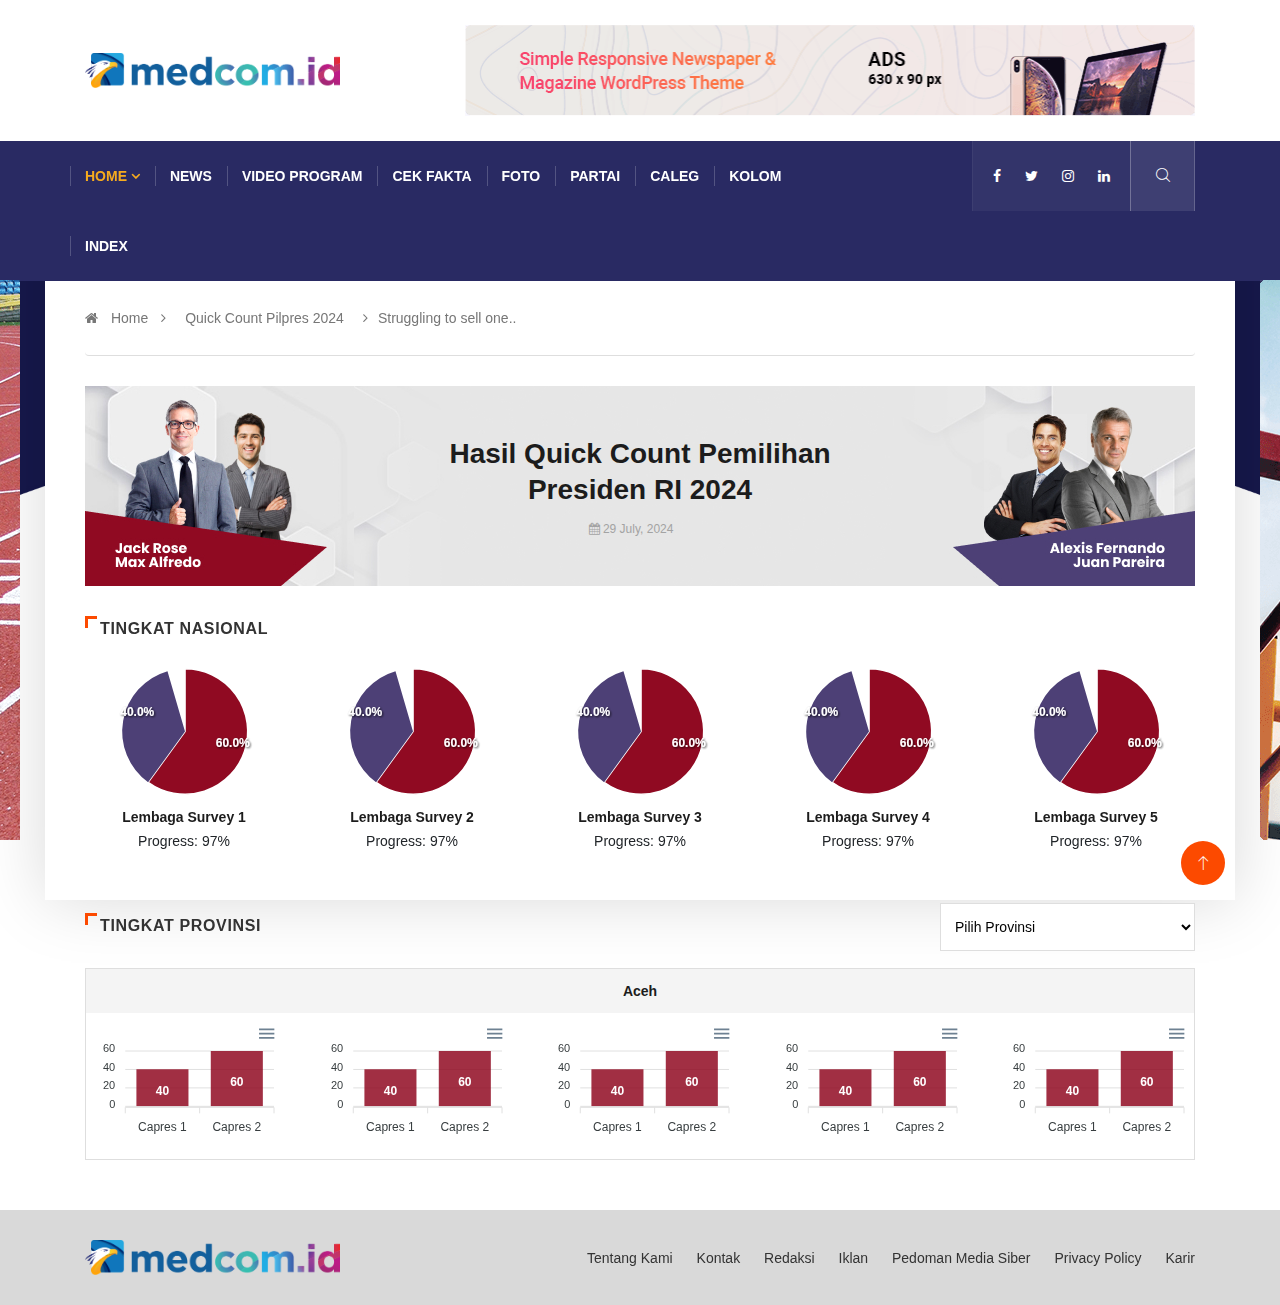
<file: quick-count.html>
<!DOCTYPE html>
<html lang="en">
<head>

	<!-- Basic Page Needs
	================================================== -->
	<meta charset="utf-8">
	<title>Medcom - Pilkada</title>

	<!-- Mobile Specific Metas
	================================================== -->

	<meta http-equiv="X-UA-Compatible" content="IE=edge">
	<meta name="viewport" content="width=device-width, initial-scale=1, shrink-to-fit=no">
	<!--Favicon-->
	<!--link rel="shortcut icon" href="assets/images/favicon.ico" type="image/x-icon"-->
	<!--link rel="icon" href="assets/images/favicon.ico" type="image/x-icon"-->
	
	<!-- CSS
	================================================== -->
	
	<!-- Bootstrap -->
	<link rel="stylesheet" href="assets/css/bootstrap.min.css">
	
	<!-- IconFont -->
	<link rel="stylesheet" href="assets/css/iconfonts.css">
	<!-- FontAwesome -->
	<link rel="stylesheet" href="assets/css/font-awesome.min.css">
	<!-- Owl Carousel -->
	<link rel="stylesheet" href="assets/css/owl.carousel.min.css">
	<link rel="stylesheet" href="assets/css/owl.theme.default.min.css">
	<!-- magnific -->
	<link rel="stylesheet" href="assets/css/magnific-popup.css">
    <link rel="stylesheet" href="assets/css/apexcharts.css">

	<!-- Template styles-->
	<link rel="stylesheet" href="assets/css/style.css">
	<link rel="stylesheet" href="assets/css/custom.css">
	<!-- Responsive styles-->
	<link rel="stylesheet" href="assets/css/responsive.css">
	
	<!-- Colorbox -->
	<link rel="stylesheet" href="assets/css/colorbox.css">

	<!-- HTML5 shim, for IE6-8 support of HTML5 elements. All other JS at the end of file. -->
    <!--[if lt IE 9]>
      <script src="assets/js/html5shiv.js"></script>
      <script src="assets/js/respond.min.js"></script>
    <![endif]-->

</head>
	
<body>
	<div class="boxed">
		<div class="container">
			<div class="boxed-bg"></div>
		</div>
	</div>
	<div class="skycrapper">
		<div class="sky">
			<a href="#">
				<img src="assets/images/news/sports/sports02.png" alt="">
			</a>
		</div>
		<div class="sky">
			<a href="#">
				<img src="assets/images/news/sports/sports03.png" alt="">
			</a>
		</div>
	</div>
	
	<!-- Header start -->
	<header id="header" class="header">
		<div class="container">
			<div class="row align-items-center justify-content-between">
				<div class="col-md-3 col-sm-12">
					<div class="logo">
						<a href="index.html">
						   <img src="assets/images/logo-medcom.png" alt="">
						</a>
				   </div>
				</div><!-- logo col end -->

				<div class="col-md-8 col-sm-12 header-right">
					<div class="ad-banner float-right">
						<a href="#">
							<img src="assets/images/banner-image/image1.png" class="img-fluid" alt="">
						</a>
					</div>
				</div><!-- header right end -->
			</div><!-- Row end -->
		</div><!-- Logo and banner area end -->
	</header><!--/ Header end -->

	<div class="main-nav clearfix is-ts-sticky">
		<div class="container">
			<div class="row justify-content-between">
				<nav class="navbar navbar-expand-lg col-lg-8">
					<div class="site-nav-inner float-left">
					<button class="navbar-toggler" type="button" data-toggle="collapse" data-target="#navbarSupportedContent" aria-controls="navbarSupportedContent" aria-expanded="true" aria-label="Toggle navigation">
						<span class="fa fa-bars"></span>
					</button>
					   <!-- End of Navbar toggler -->
					   <div id="navbarSupportedContent" class="collapse navbar-collapse navbar-responsive-collapse">
							<ul class="nav navbar-nav">
								<li class="nav-item active">
									<a href="#" class="menu-dropdown" data-toggle="dropdown">HOME <i class="fa fa-angle-down"></i></a>
									<ul class="dropdown-menu" role="menu">
										<li class="active"><a href="#">Nasional</a></li>
										<li><a href="#">Ekonomi</a></li>
										<li><a href="#">Pendidikan</a></li>
										<li><a href="#">Internasional</a></li>
										<li><a href="#">Olahraga</a></li>
									</ul>
								</li>
								<li class="nav-item"><a href="#">NEWS</a></li>
								<li class="nav-item"><a href="#">VIDEO PROGRAM</a></li>
								<li class="nav-item"><a href="#">CEK FAKTA</a></li>
								<li class="nav-item"><a href="#">FOTO</a></li>
								<li class="nav-item"><a href="#">PARTAI</a></li>
								<li class="nav-item"><a href="#">CALEG</a></li>
								<li class="nav-item"><a href="#">KOLOM</a></li>
								<li class="nav-item"><a href="#">INDEX</a></li>
							</ul><!--/ Nav ul end -->
						</div><!--/ Collapse end -->

					</div><!-- Site Navbar inner end -->
				</nav><!--/ Navigation end -->

				<div class="col-lg-4 text-right nav-social-wrap">
					<div class="top-social">
						<ul class="social list-unstyled">
							<li><a href="#"><i class="fa fa-facebook"></i></a></li>
							<li><a href="#"><i class="fa fa-twitter"></i></a></li>
							<li><a href="#"><i class="fa fa-instagram"></i></a></li>
							<li><a href="#"><i class="fa fa-linkedin"></i></a></li>
						</ul>
					</div>
					

					<div class="nav-search">
						<a href="#search-popup" class="xs-modal-popup">
							<i class="icon icon-search1"></i>
						</a>
					</div><!-- Search end -->
						
					<div class="zoom-anim-dialog mfp-hide modal-searchPanel ts-search-form" id="search-popup">
						<div class="modal-dialog modal-lg">
							<div class="modal-content">
								<div class="xs-search-panel">
									<form class="ts-search-group">
										<div class="input-group">
											<input type="search" class="form-control" name="s" placeholder="Search" value="">
											<button class="input-group-btn search-button">
												<i class="icon icon-search1"></i>
											</button>
										</div>
									</form>
								</div>
							</div>
						</div>
					</div><!-- End xs modal -->
				</div>
			</div><!--/ Row end -->
		</div><!--/ Container end -->
	</div><!-- Menu wrapper end -->
	
	<!-- breadcrumb -->
	<div class="breadcrumb-section">
		<div class="container">
			<div class="row">
				<div class="col-12">
					<ol class="breadcrumb">
						<li>
							<i class="fa fa-home"></i>
								<a href="#">Home</a>
							<i class="fa fa-angle-right"></i>
						</li>
						<li><a href="#">Quick Count Pilpres 2024</a></li>
						<li><i class="fa fa-angle-right"></i>Struggling to sell one..</li>
					</ol>		
				</div>
			</div><!-- row end -->
		</div><!-- container end -->
	</div>
	<!-- breadcrumb end -->

	<section class="main-content pt-0 qc-page">
		<div class="container">
			<div class="row">
				<div class="col-md-12">
                    <div class="qc-cover">
                        <h2>Hasil Quick Count Pemilihan<br/>Presiden RI 2024</h2>
                        <div class="post-meta mb-7 p-0">
                            <span class="post-date"><i class="fa fa-calendar"></i> 29 July, 2024</span>
                        </div>
                    </div>
                </div>
			</div>
            <div class="gap-30"></div>
            <div class="row">
                <div class="col-md-12">
                    <h2 class="block-title">
                        <span class="title-angle-shap"> Tingkat Nasional</span>
                    </h2>
                </div>
            </div>
            <div class="row text-center">
                <div class="col-md-5ths col-xs-6">
                    <div id="chart-1"></div>
                    <h5 class="mb-0">Lembaga Survey 1</h5>
                    <span>Progress: 97%</span>
                </div>
                <div class="col-md-5ths col-xs-6">
                    <div id="chart-2"></div>
                    <h5 class="mb-0">Lembaga Survey 2</h5>
                    <span>Progress: 97%</span>
                </div>
                <div class="col-md-5ths col-xs-6">
                    <div id="chart-3"></div>
                    <h5 class="mb-0">Lembaga Survey 3</h5>
                    <span>Progress: 97%</span>
                </div>
                <div class="col-md-5ths col-xs-6">
                    <div id="chart-4"></div>
                    <h5 class="mb-0">Lembaga Survey 4</h5>
                    <span>Progress: 97%</span>
                </div>
                <div class="col-md-5ths col-xs-6">
                    <div id="chart-5"></div>
                    <h5 class="mb-0">Lembaga Survey 5</h5>
                    <span>Progress: 97%</span>
                </div>
            </div>
            <div class="gap-50"></div>
            <div class="row mb-10">
                <div class="col-md-9">
                    <h2 class="block-title mt-10">
                        <span class="title-angle-shap"> Tingkat Provinsi</span>
                    </h2>
                </div>
                <div class="col-md-3">
                    <select name="" id="" class="select-provinsi">
                        <option value="" selected disabled>Pilih Provinsi</option>
                        <option value="">Aceh</option>
                        <option value="">DKI Jakarta</option>
                        <option value="">Jawa Barat</option>
                        <option value="">Jawa Tengah</option>
                        <option value="">Sulawesi Tenggara</option>
                    </select>
                </div>
            </div>
            <div class="row">
                <div class="col-md-12">
                    <div class="chart-card">
                        <h5>Aceh</h5>
                        <div class="row">
                            <div class="col-md-5ths">
                                <div id="chart-aceh-1"></div>
                            </div>
                            <div class="col-md-5ths">
                                <div id="chart-aceh-2"></div>
                            </div>
                            <div class="col-md-5ths">
                                <div id="chart-aceh-3"></div>
                            </div>
                            <div class="col-md-5ths">
                                <div id="chart-aceh-4"></div>
                            </div>
                            <div class="col-md-5ths">
                                <div id="chart-aceh-5"></div>
                            </div>
                        </div>
                    </div>
                    
                </div>
            </div>
		</div><!-- container end -->
	</section><!-- category-layout end -->


	<!-- ts-copyright start -->
	<div class="ts-copyright">
		<div class="container">
			<div class="row align-items-center justify-content-between">
				<div class="col-md-3">
					<a href="#" class="logo"><img src="assets/images/logo-medcom.png" alt=""></a>
				</div>
				<div class="col-md-9">
					<div class="foot-menu">
						<a href="#">Tentang Kami</a>
						<a href="#">Kontak</a>
						<a href="#">Redaksi</a>
						<a href="#">Iklan</a>
						<a href="#">Pedoman Media Siber</a>
						<a href="#">Privacy Policy</a>
						<a href="#">Karir</a>
					</div>
				</div>
			</div>
		</div>
	</div>
	<!-- ts-copyright end-->

	<!-- backto -->
	<div class="top-up-btn">
		<div class="backto" style="display: block;"> 
			<a href="#" class="icon icon-arrow-up" aria-hidden="true"></a>
		</div>
	</div>
	<!-- backto end-->
	
		<!-- Javascript Files
	================================================== -->

	<!-- initialize jQuery Library -->
	<script src="assets/js/jquery.js"></script>
	<!-- Popper Jquery -->
	<script src="assets/js/popper.min.js"></script>
	<!-- Bootstrap jQuery -->
	<script src="assets/js/bootstrap.min.js"></script>
	<!-- magnific-popup -->
	<script src="assets/js/jquery.magnific-popup.min.js"></script>
	<!-- Owl Carousel -->
	<script src="assets/js/owl.carousel.min.js"></script>
	<!-- Color box -->
	<script src="assets/js/jquery.colorbox.js"></script>
    <script src="assets/js/apexcharts.js"></script>
	<!-- Template custom -->
	<script src="assets/js/custom.js"></script>

    <script>
    
        //CHART 1
        var options = {
            series: [60, 40],
            chart: {
                width: 198,
                type: 'pie'
            },
            labels: ['Jack Rose', 'Alexis Fernando'],
            responsive: [{
                breakpoint: 480,
                options: {
                    chart: {
                    width: 200
                    },
                    legend: {
                    position: 'bottom'
                    }
                }
            }],
            legend:{
                position: 'bottom',
                show: false
            },
            fill: {
                colors: ['#900A22', '#4D4076']
            }
        };

        var chart1 = new ApexCharts(document.querySelector("#chart-1"), options);
        chart1.render();

        //CHART 2
        var options = {
            series: [60, 40],
            chart: {
                width: 198,
                type: 'pie'
            },
            labels: ['Jack Rose', 'Alexis Fernando'],
            responsive: [{
                breakpoint: 480,
                options: {
                    chart: {
                    width: 200
                    },
                    legend: {
                    position: 'bottom'
                    }
                }
            }],
            legend:{
                position: 'bottom',
                show: false
            },
            fill: {
                colors: ['#900A22', '#4D4076']
            }
        };

        var chart2 = new ApexCharts(document.querySelector("#chart-2"), options);
        chart2.render();

        //CHART 2
        var options = {
            series: [60, 40],
            chart: {
                width: 198,
                type: 'pie'
            },
            labels: ['Jack Rose', 'Alexis Fernando'],
            responsive: [{
                breakpoint: 480,
                options: {
                    chart: {
                    width: 200
                    },
                    legend: {
                    position: 'bottom'
                    }
                }
            }],
            legend:{
                position: 'bottom',
                show: false
            },
            fill: {
                colors: ['#900A22', '#4D4076']
            }
        };

        var chart3 = new ApexCharts(document.querySelector("#chart-3"), options);
        chart3.render();

        //CHART 4
        var options = {
            series: [60, 40],
            chart: {
                width: 198,
                type: 'pie'
            },
            labels: ['Jack Rose', 'Alexis Fernando'],
            responsive: [{
                breakpoint: 480,
                options: {
                    chart: {
                    width: 200
                    },
                    legend: {
                    position: 'bottom'
                    }
                }
            }],
            legend:{
                position: 'bottom',
                show: false
            },
            fill: {
                colors: ['#900A22', '#4D4076']
            }
        };

        var chart4 = new ApexCharts(document.querySelector("#chart-4"), options);
        chart4.render();

        //CHART 5
        var options = {
            series: [60, 40],
            chart: {
                width: 198,
                type: 'pie'
            },
            labels: ['Jack Rose', 'Alexis Fernando'],
            responsive: [{
                breakpoint: 480,
                options: {
                    chart: {
                    width: 200
                    },
                    legend: {
                    position: 'bottom'
                    }
                }
            }],
            legend:{
                position: 'bottom',
                show: false
            },
            fill: {
                colors: ['#900A22', '#4D4076']
            }
        };

        var chart5 = new ApexCharts(document.querySelector("#chart-5"), options);
        chart5.render();

        //CHART ACEH 1
        var options = {
            chart: {
                type: 'bar'
            },
            series: [{
                name: 'jumlah suara',
                data: [40,60]
            }],
            xaxis: {
                categories: ["Capres 1","Capres 2"]
            },
            fill: {
                colors: ['#900A22', '#4D4076']
            },
            legend:{
                position: 'bottom',
                show: false
            },
        };

        var chartAceh1 = new ApexCharts(document.querySelector("#chart-aceh-1"), options);
        chartAceh1.render();

        //CHART ACEH 2
        var options = {
            chart: {
                type: 'bar'
            },
            series: [{
                name: 'jumlah suara',
                data: [40,60]
            }],
            xaxis: {
                categories: ["Capres 1","Capres 2"]
            },
            fill: {
                colors: ['#900A22', '#4D4076']
            },
            legend:{
                position: 'bottom',
                show: false
            },
        };

        var chartAceh2 = new ApexCharts(document.querySelector("#chart-aceh-2"), options);
        chartAceh2.render();

        //CHART ACEH 3
        var options = {
            chart: {
                type: 'bar'
            },
            series: [{
                name: 'jumlah suara',
                data: [40,60]
            }],
            xaxis: {
                categories: ["Capres 1","Capres 2"]
            },
            fill: {
                colors: ['#900A22', '#4D4076']
            },
            legend:{
                position: 'bottom',
                show: false
            },
        };

        var chartAceh3 = new ApexCharts(document.querySelector("#chart-aceh-3"), options);
        chartAceh3.render();

        //CHART ACEH 4
        var options = {
            chart: {
                type: 'bar'
            },
            series: [{
                name: 'jumlah suara',
                data: [40,60]
            }],
            xaxis: {
                categories: ["Capres 1","Capres 2"]
            },
            fill: {
                colors: ['#900A22', '#4D4076']
            },
            legend:{
                position: 'bottom',
                show: false
            },
        };

        var chartAceh4 = new ApexCharts(document.querySelector("#chart-aceh-4"), options);
        chartAceh4.render();

        //CHART ACEH 5
        var options = {
            chart: {
                type: 'bar'
            },
            series: [{
                name: 'jumlah suara',
                data: [40,60]
            }],
            xaxis: {
                categories: ["Capres 1","Capres 2"]
            },
            fill: {
                colors: ['#900A22', '#4D4076']
            },
            legend:{
                position: 'bottom',
                show: false
            },
        };

        var chartAceh5 = new ApexCharts(document.querySelector("#chart-aceh-5"), options);
        chartAceh5.render();
       
    </script>

</body>
</html>
</file>
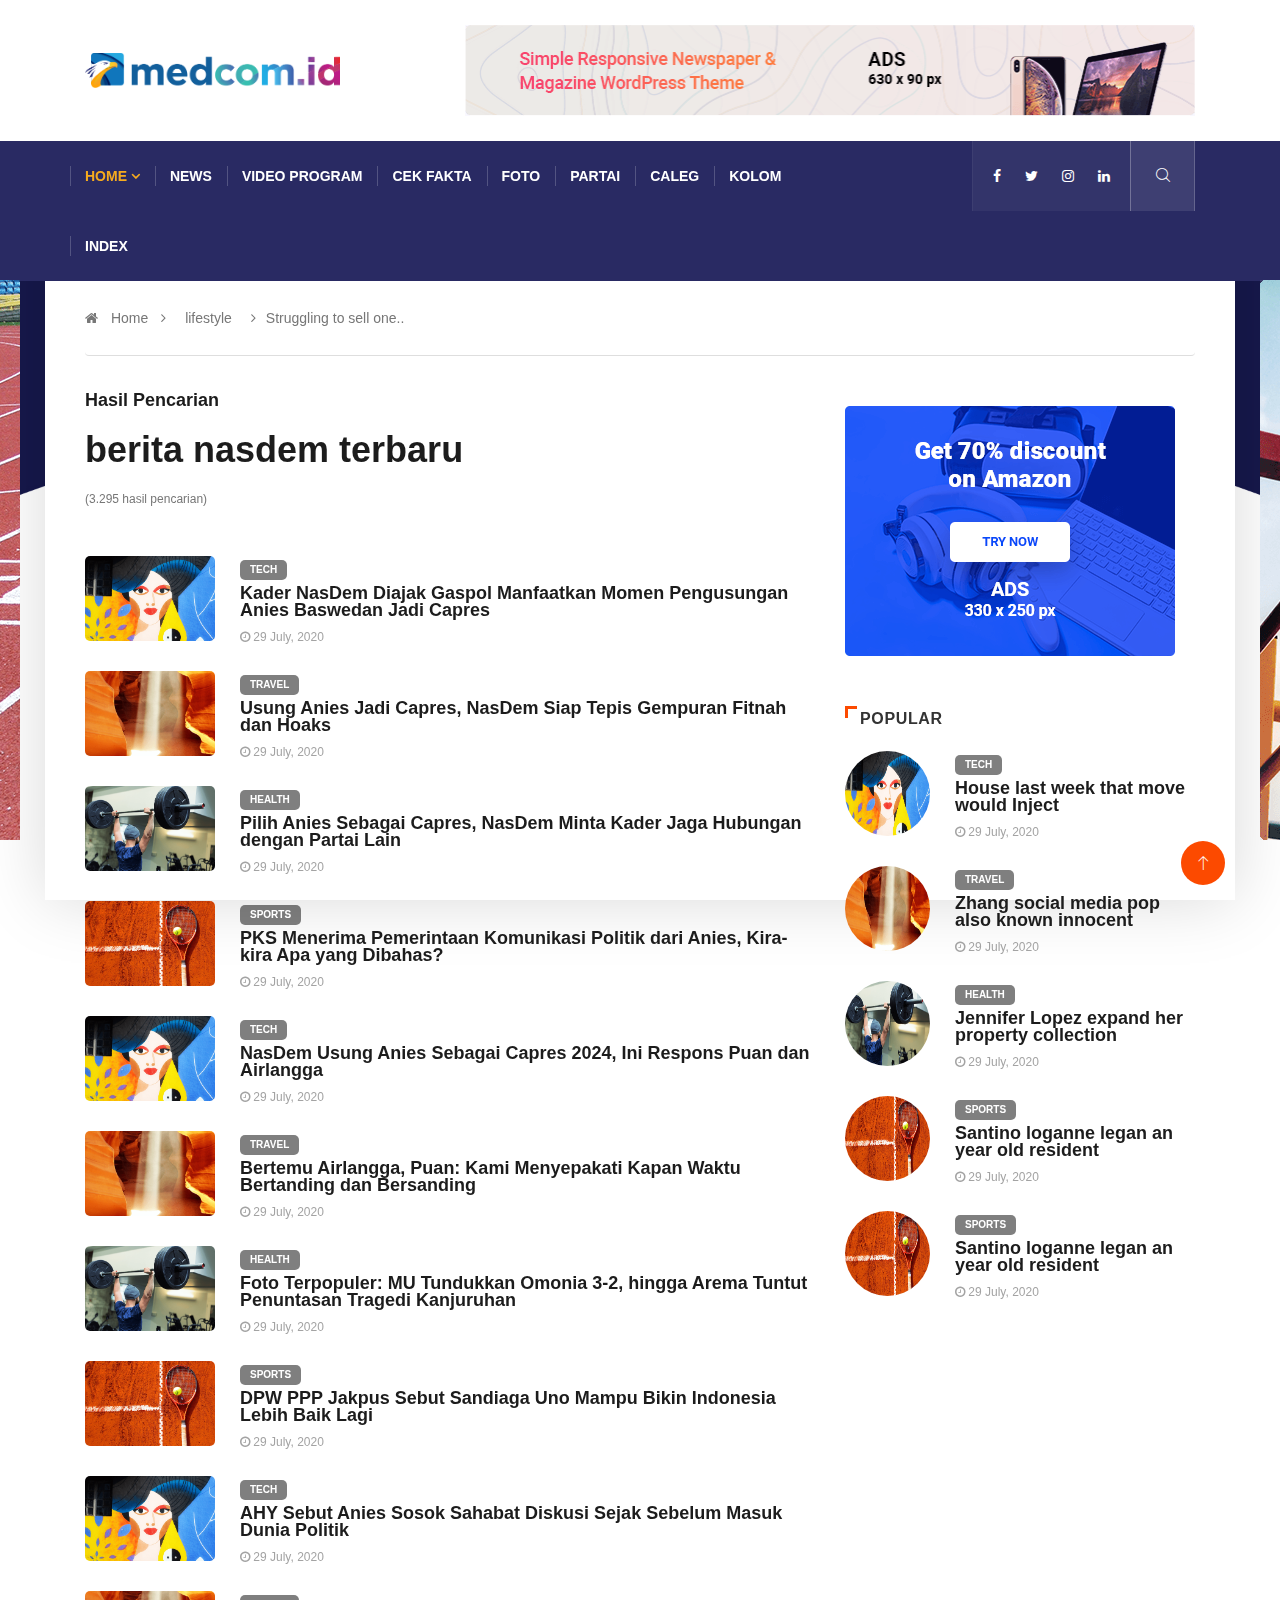
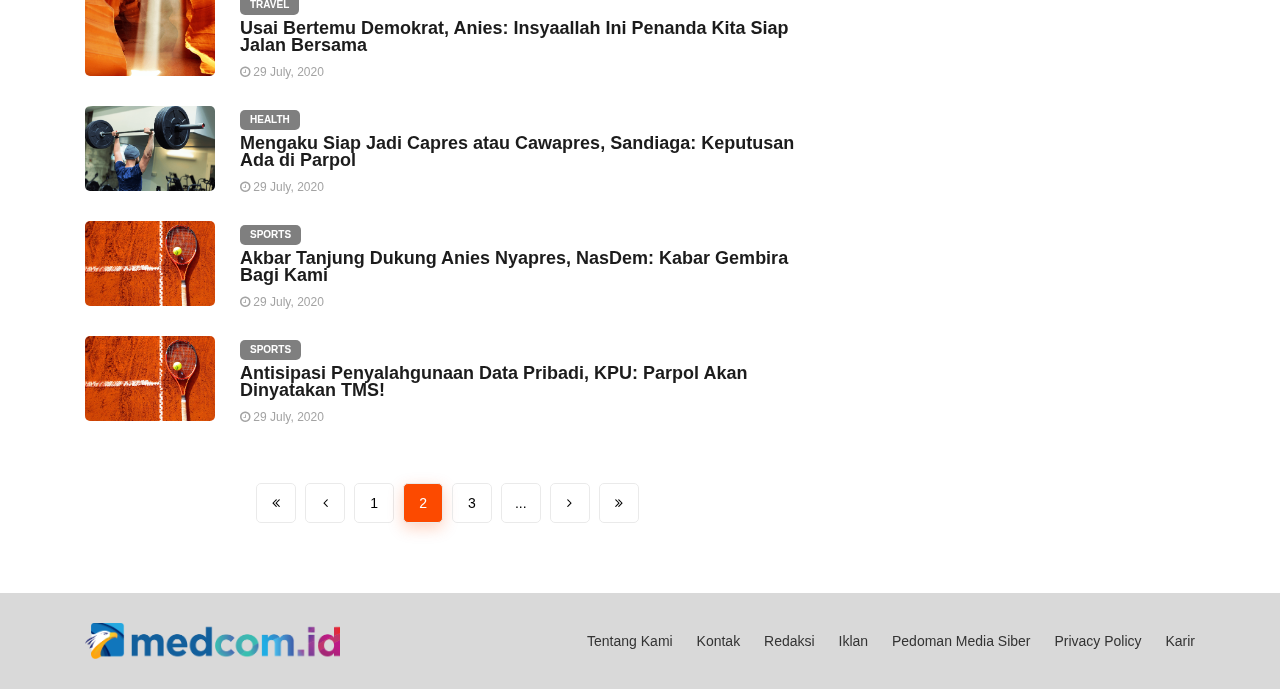
<file: search-result.html>
<!DOCTYPE html>
<html lang="en">
<head>

	<!-- Basic Page Needs
	================================================== -->
	<meta charset="utf-8">
	<title>Medcom - Pilkada</title>

	<!-- Mobile Specific Metas
	================================================== -->

	<meta http-equiv="X-UA-Compatible" content="IE=edge">
	<meta name="viewport" content="width=device-width, initial-scale=1, shrink-to-fit=no">
	<!--Favicon-->
	<!--link rel="shortcut icon" href="assets/images/favicon.ico" type="image/x-icon"-->
	<!--link rel="icon" href="assets/images/favicon.ico" type="image/x-icon"-->
	
	<!-- CSS
	================================================== -->
	
	<!-- Bootstrap -->
	<link rel="stylesheet" href="assets/css/bootstrap.min.css">
	
	<!-- IconFont -->
	<link rel="stylesheet" href="assets/css/iconfonts.css">
	<!-- FontAwesome -->
	<link rel="stylesheet" href="assets/css/font-awesome.min.css">
	<!-- Owl Carousel -->
	<link rel="stylesheet" href="assets/css/owl.carousel.min.css">
	<link rel="stylesheet" href="assets/css/owl.theme.default.min.css">
	<!-- magnific -->
	<link rel="stylesheet" href="assets/css/magnific-popup.css">

	<!-- Template styles-->
	<link rel="stylesheet" href="assets/css/style.css">
	<link rel="stylesheet" href="assets/css/custom.css">
	<!-- Responsive styles-->
	<link rel="stylesheet" href="assets/css/responsive.css">
	
	<!-- Colorbox -->
	<link rel="stylesheet" href="assets/css/colorbox.css">

	<!-- HTML5 shim, for IE6-8 support of HTML5 elements. All other JS at the end of file. -->
    <!--[if lt IE 9]>
      <script src="assets/js/html5shiv.js"></script>
      <script src="assets/js/respond.min.js"></script>
    <![endif]-->

</head>
	
<body>
	<div class="boxed">
		<div class="container">
			<div class="boxed-bg"></div>
		</div>
	</div>
	<div class="skycrapper">
		<div class="sky">
			<a href="#">
				<img src="assets/images/news/sports/sports02.png" alt="">
			</a>
		</div>
		<div class="sky">
			<a href="#">
				<img src="assets/images/news/sports/sports03.png" alt="">
			</a>
		</div>
	</div>
	
	<!-- Header start -->
	<header id="header" class="header">
		<div class="container">
			<div class="row align-items-center justify-content-between">
				<div class="col-md-3 col-sm-12">
					<div class="logo">
						<a href="index.html">
						   <img src="assets/images/logo-medcom.png" alt="">
						</a>
				   </div>
				</div><!-- logo col end -->

				<div class="col-md-8 col-sm-12 header-right">
					<div class="ad-banner float-right">
						<a href="#">
							<img src="assets/images/banner-image/image1.png" class="img-fluid" alt="">
						</a>
					</div>
				</div><!-- header right end -->
			</div><!-- Row end -->
		</div><!-- Logo and banner area end -->
	</header><!--/ Header end -->

	<div class="main-nav clearfix is-ts-sticky">
		<div class="container">
			<div class="row justify-content-between">
				<nav class="navbar navbar-expand-lg col-lg-8">
					<div class="site-nav-inner float-left">
					<button class="navbar-toggler" type="button" data-toggle="collapse" data-target="#navbarSupportedContent" aria-controls="navbarSupportedContent" aria-expanded="true" aria-label="Toggle navigation">
						<span class="fa fa-bars"></span>
					</button>
					   <!-- End of Navbar toggler -->
					   <div id="navbarSupportedContent" class="collapse navbar-collapse navbar-responsive-collapse">
							<ul class="nav navbar-nav">
								<li class="nav-item active">
									<a href="#" class="menu-dropdown" data-toggle="dropdown">HOME <i class="fa fa-angle-down"></i></a>
									<ul class="dropdown-menu" role="menu">
										<li class="active"><a href="#">Nasional</a></li>
										<li><a href="#">Ekonomi</a></li>
										<li><a href="#">Pendidikan</a></li>
										<li><a href="#">Internasional</a></li>
										<li><a href="#">Olahraga</a></li>
									</ul>
								</li>
								<li class="nav-item"><a href="#">NEWS</a></li>
								<li class="nav-item"><a href="#">VIDEO PROGRAM</a></li>
								<li class="nav-item"><a href="#">CEK FAKTA</a></li>
								<li class="nav-item"><a href="#">FOTO</a></li>
								<li class="nav-item"><a href="#">PARTAI</a></li>
								<li class="nav-item"><a href="#">CALEG</a></li>
								<li class="nav-item"><a href="#">KOLOM</a></li>
								<li class="nav-item"><a href="#">INDEX</a></li>
							</ul><!--/ Nav ul end -->
						</div><!--/ Collapse end -->

					</div><!-- Site Navbar inner end -->
				</nav><!--/ Navigation end -->

				<div class="col-lg-4 text-right nav-social-wrap">
					<div class="top-social">
						<ul class="social list-unstyled">
							<li><a href="#"><i class="fa fa-facebook"></i></a></li>
							<li><a href="#"><i class="fa fa-twitter"></i></a></li>
							<li><a href="#"><i class="fa fa-instagram"></i></a></li>
							<li><a href="#"><i class="fa fa-linkedin"></i></a></li>
						</ul>
					</div>
					

					<div class="nav-search">
						<a href="#search-popup" class="xs-modal-popup">
							<i class="icon icon-search1"></i>
						</a>
					</div><!-- Search end -->
						
					<div class="zoom-anim-dialog mfp-hide modal-searchPanel ts-search-form" id="search-popup">
						<div class="modal-dialog modal-lg">
							<div class="modal-content">
								<div class="xs-search-panel">
									<form class="ts-search-group">
										<div class="input-group">
											<input type="search" class="form-control" name="s" placeholder="Search" value="">
											<button class="input-group-btn search-button">
												<i class="icon icon-search1"></i>
											</button>
										</div>
									</form>
								</div>
							</div>
						</div>
					</div><!-- End xs modal -->
				</div>
			</div><!--/ Row end -->
		</div><!--/ Container end -->
	</div><!-- Menu wrapper end -->
	
	<!-- breadcrumb -->
	<div class="breadcrumb-section">
		<div class="container">
			<div class="row">
				<div class="col-12">
					<ol class="breadcrumb">
						<li>
							<i class="fa fa-home"></i>
								<a href="#">Home</a>
							<i class="fa fa-angle-right"></i>
						</li>
						<li><a href="#">lifestyle</a></li>
						<li><i class="fa fa-angle-right"></i>Struggling to sell one..</li>
					</ol>		
				</div>
			</div><!-- row end -->
		</div><!-- container end -->
	</div>
	<!-- breadcrumb end -->

	<section class="main-content pt-0">
		<div class="container">
			<div class="row ts-gutter-30">
				<div class="col-lg-8">
					<div class="single-post">
						<div class="post-header-area">
                            <h4 class="mb-0">Hasil Pencarian</h4>
							<h2 class="post-title title-lg mb-0">berita nasdem terbaru</h2>
							<ul class="post-meta">
								<li>(3.295 hasil pencarian)</li>
							</ul>
						</div><!-- post-header-area end -->
                    </div>

                    <div class="row">
                        <div class="col-lg-12 col-md-12">
                            <div class="list-post-block">
                                <ul class="list-post">
                                    <li>
                                        <div class="post-block-style media">
                                            <div class="post-thumb">
                                                <a href="#">
                                                    <img class="img-fluid" src="assets/images/news/fashion/image3.png" alt="" />
                                                </a>
                                            </div><!-- Post thumb end -->

                                            <div class="post-content media-body">
                                                <div class="grid-category">
                                                    <a class="post-cat tech-color" href="#">Tech</a>
                                                </div>
                                                <h2 class="post-title">
                                                    <a href="#">Kader NasDem Diajak Gaspol Manfaatkan Momen Pengusungan Anies Baswedan Jadi Capres</a>
                                                </h2>
                                                <div class="post-meta mb-7">
                                                    <span class="post-date"><i class="fa fa-clock-o"></i> 29 July, 2020</span>
                                                </div>
                                                </div><!-- Post content end -->
                                        </div><!-- Post block style end -->
                                    </li><!-- Li 1 end -->
                                    <li>
                                        <div class="post-block-style media">
                                            <div class="post-thumb">
                                                <a href="#">
                                                    <img class="img-fluid" src="assets/images/news/lifestyle/image3.png" alt="" />
                                                </a>
                                            </div><!-- Post thumb end -->

                                            <div class="post-content media-body">
                                                <div class="grid-category">
                                                    <a class="post-cat travel-color" href="#">Travel</a>
                                                </div>
                                                <h2 class="post-title">
                                                    <a href="#">Usung Anies Jadi Capres, NasDem Siap Tepis Gempuran Fitnah dan Hoaks</a>
                                                </h2>
                                                <div class="post-meta mb-7">
                                                    <span class="post-date"><i class="fa fa-clock-o"></i> 29 July, 2020</span>
                                                </div>
                                                </div><!-- Post content end -->
                                        </div><!-- Post block style end -->
                                    </li><!-- Li 2 end -->
                                    <li>
                                        <div class="post-block-style media">
                                            <div class="post-thumb">
                                                <a href="#">
                                                    <img class="img-fluid" src="assets/images/news/health/image2.png" alt="" />
                                                </a>
                                            </div><!-- Post thumb end -->

                                            <div class="post-content media-body">
                                                <div class="grid-category">
                                                    <a class="post-cat health-color" href="#">Health</a>
                                                </div>
                                                <h2 class="post-title">
                                                    <a href="#">Pilih Anies Sebagai Capres, NasDem Minta Kader Jaga Hubungan dengan Partai Lain</a>
                                                </h2>
                                                <div class="post-meta mb-7">
                                                    <span class="post-date"><i class="fa fa-clock-o"></i> 29 July, 2020</span>
                                                </div>
                                                </div><!-- Post content end -->
                                        </div><!-- Post block style end -->
                                    </li><!-- Li 3 end -->
                                    <li>
                                        <div class="post-block-style media">
                                            <div class="post-thumb">
                                                <a href="#">
                                                    <img class="img-fluid" src="assets/images/news/health/image1.png" alt="" />
                                                </a>
                                            </div><!-- Post thumb end -->

                                            <div class="post-content media-body">
                                                <div class="grid-category">
                                                    <a class="post-cat sports-color" href="#">Sports</a>
                                                </div>
                                                <h2 class="post-title">
                                                    <a href="#">PKS Menerima Pemerintaan Komunikasi Politik dari Anies, Kira-kira Apa yang Dibahas?</a>
                                                </h2>
                                                <div class="post-meta mb-7">
                                                    <span class="post-date"><i class="fa fa-clock-o"></i> 29 July, 2020</span>
                                                </div>
                                                </div><!-- Post content end -->
                                        </div><!-- Post block style end -->
                                    </li><!-- Li 3 end -->
                                    <li>
                                        <div class="post-block-style media">
                                            <div class="post-thumb">
                                                <a href="#">
                                                    <img class="img-fluid" src="assets/images/news/fashion/image3.png" alt="" />
                                                </a>
                                            </div><!-- Post thumb end -->

                                            <div class="post-content media-body">
                                                <div class="grid-category">
                                                    <a class="post-cat tech-color" href="#">Tech</a>
                                                </div>
                                                <h2 class="post-title">
                                                    <a href="#">NasDem Usung Anies Sebagai Capres 2024, Ini Respons Puan dan Airlangga</a>
                                                </h2>
                                                <div class="post-meta mb-7">
                                                    <span class="post-date"><i class="fa fa-clock-o"></i> 29 July, 2020</span>
                                                </div>
                                                </div><!-- Post content end -->
                                        </div><!-- Post block style end -->
                                    </li><!-- Li 1 end -->
                                    <li>
                                        <div class="post-block-style media">
                                            <div class="post-thumb">
                                                <a href="#">
                                                    <img class="img-fluid" src="assets/images/news/lifestyle/image3.png" alt="" />
                                                </a>
                                            </div><!-- Post thumb end -->

                                            <div class="post-content media-body">
                                                <div class="grid-category">
                                                    <a class="post-cat travel-color" href="#">Travel</a>
                                                </div>
                                                <h2 class="post-title">
                                                    <a href="#">Bertemu Airlangga, Puan: Kami Menyepakati Kapan Waktu Bertanding dan Bersanding</a>
                                                </h2>
                                                <div class="post-meta mb-7">
                                                    <span class="post-date"><i class="fa fa-clock-o"></i> 29 July, 2020</span>
                                                </div>
                                                </div><!-- Post content end -->
                                        </div><!-- Post block style end -->
                                    </li><!-- Li 2 end -->
                                    <li>
                                        <div class="post-block-style media">
                                            <div class="post-thumb">
                                                <a href="#">
                                                    <img class="img-fluid" src="assets/images/news/health/image2.png" alt="" />
                                                </a>
                                            </div><!-- Post thumb end -->

                                            <div class="post-content media-body">
                                                <div class="grid-category">
                                                    <a class="post-cat health-color" href="#">Health</a>
                                                </div>
                                                <h2 class="post-title">
                                                    <a href="#">Foto Terpopuler: MU Tundukkan Omonia 3-2, hingga Arema Tuntut Penuntasan Tragedi Kanjuruhan</a>
                                                </h2>
                                                <div class="post-meta mb-7">
                                                    <span class="post-date"><i class="fa fa-clock-o"></i> 29 July, 2020</span>
                                                </div>
                                                </div><!-- Post content end -->
                                        </div><!-- Post block style end -->
                                    </li><!-- Li 3 end -->
                                    <li>
                                        <div class="post-block-style media">
                                            <div class="post-thumb">
                                                <a href="#">
                                                    <img class="img-fluid" src="assets/images/news/health/image1.png" alt="" />
                                                </a>
                                            </div><!-- Post thumb end -->

                                            <div class="post-content media-body">
                                                <div class="grid-category">
                                                    <a class="post-cat sports-color" href="#">Sports</a>
                                                </div>
                                                <h2 class="post-title">
                                                    <a href="#">DPW PPP Jakpus Sebut Sandiaga Uno Mampu Bikin Indonesia Lebih Baik Lagi</a>
                                                </h2>
                                                <div class="post-meta mb-7">
                                                    <span class="post-date"><i class="fa fa-clock-o"></i> 29 July, 2020</span>
                                                </div>
                                                </div><!-- Post content end -->
                                        </div><!-- Post block style end -->
                                    </li><!-- Li 3 end -->
                                    <li>
                                        <div class="post-block-style media">
                                            <div class="post-thumb">
                                                <a href="#">
                                                    <img class="img-fluid" src="assets/images/news/fashion/image3.png" alt="" />
                                                </a>
                                            </div><!-- Post thumb end -->

                                            <div class="post-content media-body">
                                                <div class="grid-category">
                                                    <a class="post-cat tech-color" href="#">Tech</a>
                                                </div>
                                                <h2 class="post-title">
                                                    <a href="#">AHY Sebut Anies Sosok Sahabat Diskusi Sejak Sebelum Masuk Dunia Politik</a>
                                                </h2>
                                                <div class="post-meta mb-7">
                                                    <span class="post-date"><i class="fa fa-clock-o"></i> 29 July, 2020</span>
                                                </div>
                                                </div><!-- Post content end -->
                                        </div><!-- Post block style end -->
                                    </li><!-- Li 1 end -->
                                    <li>
                                        <div class="post-block-style media">
                                            <div class="post-thumb">
                                                <a href="#">
                                                    <img class="img-fluid" src="assets/images/news/lifestyle/image3.png" alt="" />
                                                </a>
                                            </div><!-- Post thumb end -->

                                            <div class="post-content media-body">
                                                <div class="grid-category">
                                                    <a class="post-cat travel-color" href="#">Travel</a>
                                                </div>
                                                <h2 class="post-title">
                                                    <a href="#">Usai Bertemu Demokrat, Anies: Insyaallah Ini Penanda Kita Siap Jalan Bersama</a>
                                                </h2>
                                                <div class="post-meta mb-7">
                                                    <span class="post-date"><i class="fa fa-clock-o"></i> 29 July, 2020</span>
                                                </div>
                                                </div><!-- Post content end -->
                                        </div><!-- Post block style end -->
                                    </li><!-- Li 2 end -->
                                    <li>
                                        <div class="post-block-style media">
                                            <div class="post-thumb">
                                                <a href="#">
                                                    <img class="img-fluid" src="assets/images/news/health/image2.png" alt="" />
                                                </a>
                                            </div><!-- Post thumb end -->

                                            <div class="post-content media-body">
                                                <div class="grid-category">
                                                    <a class="post-cat health-color" href="#">Health</a>
                                                </div>
                                                <h2 class="post-title">
                                                    <a href="#">Mengaku Siap Jadi Capres atau Cawapres, Sandiaga: Keputusan Ada di Parpol</a>
                                                </h2>
                                                <div class="post-meta mb-7">
                                                    <span class="post-date"><i class="fa fa-clock-o"></i> 29 July, 2020</span>
                                                </div>
                                                </div><!-- Post content end -->
                                        </div><!-- Post block style end -->
                                    </li><!-- Li 3 end -->
                                    <li>
                                        <div class="post-block-style media">
                                            <div class="post-thumb">
                                                <a href="#">
                                                    <img class="img-fluid" src="assets/images/news/health/image1.png" alt="" />
                                                </a>
                                            </div><!-- Post thumb end -->

                                            <div class="post-content media-body">
                                                <div class="grid-category">
                                                    <a class="post-cat sports-color" href="#">Sports</a>
                                                </div>
                                                <h2 class="post-title">
                                                    <a href="#">Akbar Tanjung Dukung Anies Nyapres, NasDem: Kabar Gembira Bagi Kami</a>
                                                </h2>
                                                <div class="post-meta mb-7">
                                                    <span class="post-date"><i class="fa fa-clock-o"></i> 29 July, 2020</span>
                                                </div>
                                                </div><!-- Post content end -->
                                        </div><!-- Post block style end -->
                                    </li><!-- Li 3 end -->
                                    <li>
                                        <div class="post-block-style media">
                                            <div class="post-thumb">
                                                <a href="#">
                                                    <img class="img-fluid" src="assets/images/news/health/image1.png" alt="" />
                                                </a>
                                            </div><!-- Post thumb end -->

                                            <div class="post-content media-body">
                                                <div class="grid-category">
                                                    <a class="post-cat sports-color" href="#">Sports</a>
                                                </div>
                                                <h2 class="post-title">
                                                    <a href="#">Antisipasi Penyalahgunaan Data Pribadi, KPU: Parpol Akan Dinyatakan TMS!</a>
                                                </h2>
                                                <div class="post-meta mb-7">
                                                    <span class="post-date"><i class="fa fa-clock-o"></i> 29 July, 2020</span>
                                                </div>
                                                </div><!-- Post content end -->
                                        </div><!-- Post block style end -->
                                    </li><!-- Li 3 end -->
                                </ul><!-- List post end -->
                                <div class="text-center mt-5">
                                    <ul class="ts-pagination">
										<li><a href="#"><i class="fa fa-angle-double-left"></i></a></li>
										<li><a href="#"><i class="fa fa-angle-left"></i></a></li>
										<li><a href="#">1</a></li>
										<li><a href="#" class="active">2</a></li>
										<li><a href="#">3</a></li>
										<li><a href="#">...</a></li>
										<li><a href="#"><i class="fa fa-angle-right"></i></a></li>
										<li><a href="#"><i class="fa fa-angle-double-right"></i></a></li>
									</ul>
                                </div>
                            </div><!-- List post block end -->
                        </div><!-- List post Col end -->
                    </div><!-- Tab pane Row 1 end -->
				</div><!-- col-lg-8 -->
				<div class="col-lg-4">
					<div class="sidebar">

						<div class="sidebar-widget ads-widget mt-20">
							<div class="ads-image">
								<a href="#">
									<img class="img-fluid" src="assets/images/banner-image/image2.png" alt="">
								</a>
							</div>
						</div><!-- widget end -->

						<div class="sidebar-widget featured-tab post-tab mb-20">
							<h2 class="block-title">
								<span class="title-angle-shap"> POPULAR</span>
						   	</h2>
							<div class="row">
								<div class="col-12">
									<div class="list-post-block">
										<ul class="list-post">
											<li>
												<div class="post-block-style media">
													<div class="post-thumb">
														<a href="#">
															<img class="img-fluid" src="assets/images/news/fashion/image3.png" alt="">
														</a>
													</div><!-- Post thumb end -->
				
													<div class="post-content media-body">
														<div class="grid-category">
															<a class="post-cat tech-color" href="#">Tech</a>
														</div>
														<h2 class="post-title">
															<a href="#">House last week that move would Inject</a>
														</h2>
														<div class="post-meta mb-7">
															<span class="post-date"><i class="fa fa-clock-o"></i> 29 July, 2020</span>
														</div>
													</div><!-- Post content end -->
												</div><!-- Post block style end -->
											</li><!-- Li 1 end -->
											<li>
												<div class="post-block-style media">
													<div class="post-thumb">
														<a href="#">
															<img class="img-fluid" src="assets/images/news/lifestyle/image3.png" alt="">
														</a>
													</div><!-- Post thumb end -->
				
													<div class="post-content media-body">
														<div class="grid-category">
															<a class="post-cat travel-color" href="#">Travel</a>
														</div>
														<h2 class="post-title">
															<a href="#">Zhang social media pop also known innocent</a>
														</h2>
														<div class="post-meta mb-7">
															<span class="post-date"><i class="fa fa-clock-o"></i> 29 July, 2020</span>
														</div>
														</div><!-- Post content end -->
												</div><!-- Post block style end -->
											</li><!-- Li 2 end -->
											<li>
												<div class="post-block-style media">
													<div class="post-thumb">
														<a href="#">
															<img class="img-fluid" src="assets/images/news/health/image2.png" alt="">
														</a>
													</div><!-- Post thumb end -->
				
													<div class="post-content media-body">
														<div class="grid-category">
															<a class="post-cat health-color" href="#">Health</a>
														</div>
														<h2 class="post-title">
															<a href="#">Jennifer Lopez expand her property collection</a>
														</h2>
														<div class="post-meta mb-7">
															<span class="post-date"><i class="fa fa-clock-o"></i> 29 July, 2020</span>
														</div>
														</div><!-- Post content end -->
												</div><!-- Post block style end -->
											</li><!-- Li 3 end -->
											<li>
												<div class="post-block-style media">
													<div class="post-thumb">
														<a href="#">
															<img class="img-fluid" src="assets/images/news/health/image1.png" alt="">
														</a>
													</div><!-- Post thumb end -->
				
													<div class="post-content media-body">
														<div class="grid-category">
															<a class="post-cat sports-color" href="#">Sports</a>
														</div>
														<h2 class="post-title">
															<a href="#">Santino loganne legan an year old resident</a>
														</h2>
														<div class="post-meta mb-7">
															<span class="post-date"><i class="fa fa-clock-o"></i> 29 July, 2020</span>
														</div>
														</div><!-- Post content end -->
												</div><!-- Post block style end -->
											</li><!-- Li 3 end -->
											<li>
												<div class="post-block-style media">
													<div class="post-thumb">
														<a href="#">
															<img class="img-fluid" src="assets/images/news/health/image1.png" alt="">
														</a>
													</div><!-- Post thumb end -->
				
													<div class="post-content media-body">
														<div class="grid-category">
															<a class="post-cat sports-color" href="#">Sports</a>
														</div>
														<h2 class="post-title">
															<a href="#">Santino loganne legan an year old resident</a>
														</h2>
														<div class="post-meta mb-7">
															<span class="post-date"><i class="fa fa-clock-o"></i> 29 July, 2020</span>
														</div>
													</div><!-- Post content end -->
												</div><!-- Post block style end -->
											</li><!-- Li 3 end -->
										</ul><!-- List post end -->
									</div>
								</div>
							</div>
						</div><!-- widget end -->
						
					</div>
				</div><!-- sidebar col end -->
			</div><!-- row end -->
		</div><!-- container end -->
	</section><!-- category-layout end -->


	<!-- ts-copyright start -->
	<div class="ts-copyright">
		<div class="container">
			<div class="row align-items-center justify-content-between">
				<div class="col-md-3">
					<a href="#" class="logo"><img src="assets/images/logo-medcom.png" alt=""></a>
				</div>
				<div class="col-md-9">
					<div class="foot-menu">
						<a href="#">Tentang Kami</a>
						<a href="#">Kontak</a>
						<a href="#">Redaksi</a>
						<a href="#">Iklan</a>
						<a href="#">Pedoman Media Siber</a>
						<a href="#">Privacy Policy</a>
						<a href="#">Karir</a>
					</div>
				</div>
			</div>
		</div>
	</div>
	<!-- ts-copyright end-->

	<!-- backto -->
	<div class="top-up-btn">
		<div class="backto" style="display: block;"> 
			<a href="#" class="icon icon-arrow-up" aria-hidden="true"></a>
		</div>
	</div>
	<!-- backto end-->
	
		<!-- Javascript Files
	================================================== -->

	<!-- initialize jQuery Library -->
	<script src="assets/js/jquery.js"></script>
	<!-- Popper Jquery -->
	<script src="assets/js/popper.min.js"></script>
	<!-- Bootstrap jQuery -->
	<script src="assets/js/bootstrap.min.js"></script>
	<!-- magnific-popup -->
	<script src="assets/js/jquery.magnific-popup.min.js"></script>
	<!-- Owl Carousel -->
	<script src="assets/js/owl.carousel.min.js"></script>
	<!-- Color box -->
	<script src="assets/js/jquery.colorbox.js"></script>
	<!-- Template custom -->
	<script src="assets/js/custom.js"></script>

</body>
</html>
</file>
<file: assets/css/iconfonts.css>
@font-face {
  font-family: 'iconfont';
  src: url("../fonts/iconfont.ttf?6bbhls") format("truetype"), url("../fonts/iconfont.woff?6bbhls") format("woff"), url("../fonts/iconfont.svg?6bbhls#iconfont") format("svg");
  font-weight: normal;
  font-style: normal; }

.icon {
  /* use !important to prevent issues with browser extensions that change fonts */
  font-family: 'iconfont' !important;
  speak: none;
  font-style: normal;
  font-weight: normal;
  font-variant: normal;
  text-transform: none;
  line-height: 1;
  /* Better Font Rendering =========== */
  -webkit-font-smoothing: antialiased;
  -moz-osx-font-smoothing: grayscale; }

.icon-author_icon:before {
  content: "\e900"; }

.icon-date_icon:before {
  content: "\e901"; }

.icon-mobile:before {
  content: "\e000"; }

.icon-laptop:before {
  content: "\e001"; }

.icon-desktop:before {
  content: "\e002"; }

.icon-tablet:before {
  content: "\e003"; }

.icon-phone:before {
  content: "\e004"; }

.icon-document:before {
  content: "\e005"; }

.icon-documents:before {
  content: "\e006"; }

.icon-search:before {
  content: "\e007"; }

.icon-clipboard:before {
  content: "\e008"; }

.icon-newspaper:before {
  content: "\e009"; }

.icon-notebook:before {
  content: "\e00a"; }

.icon-book-open:before {
  content: "\e00b"; }

.icon-browser:before {
  content: "\e00c"; }

.icon-calendar:before {
  content: "\e00d"; }

.icon-presentation:before {
  content: "\e00e"; }

.icon-picture:before {
  content: "\e00f"; }

.icon-pictures:before {
  content: "\e010"; }

.icon-video:before {
  content: "\e011"; }

.icon-camera:before {
  content: "\e012"; }

.icon-printer:before {
  content: "\e013"; }

.icon-toolbox:before {
  content: "\e014"; }

.icon-briefcase:before {
  content: "\e015"; }

.icon-wallet:before {
  content: "\e016"; }

.icon-gift:before {
  content: "\e017"; }

.icon-bargraph:before {
  content: "\e018"; }

.icon-grid:before {
  content: "\e019"; }

.icon-expand:before {
  content: "\e01a"; }

.icon-focus:before {
  content: "\e01b"; }

.icon-edit:before {
  content: "\e01c"; }

.icon-adjustments:before {
  content: "\e01d"; }

.icon-ribbon:before {
  content: "\e01e"; }

.icon-hourglass:before {
  content: "\e01f"; }

.icon-lock:before {
  content: "\e020"; }

.icon-megaphone:before {
  content: "\e021"; }

.icon-shield:before {
  content: "\e022"; }

.icon-trophy:before {
  content: "\e023"; }

.icon-flag:before {
  content: "\e024"; }

.icon-map:before {
  content: "\e025"; }

.icon-puzzle:before {
  content: "\e026"; }

.icon-basket:before {
  content: "\e027"; }

.icon-envelope:before {
  content: "\e028"; }

.icon-streetsign:before {
  content: "\e029"; }

.icon-telescope:before {
  content: "\e02a"; }

.icon-gears:before {
  content: "\e02b"; }

.icon-key:before {
  content: "\e02c"; }

.icon-paperclip:before {
  content: "\e02d"; }

.icon-attachment:before {
  content: "\e02e"; }

.icon-pricetags:before {
  content: "\e02f"; }

.icon-lightbulb:before {
  content: "\e030"; }

.icon-layers:before {
  content: "\e031"; }

.icon-pencil:before {
  content: "\e032"; }

.icon-tools:before {
  content: "\e033"; }

.icon-tools-2:before {
  content: "\e034"; }

.icon-scissors:before {
  content: "\e035"; }

.icon-paintbrush:before {
  content: "\e036"; }

.icon-magnifying-glass:before {
  content: "\e037"; }

.icon-circle-compass:before {
  content: "\e038"; }

.icon-linegraph:before {
  content: "\e039"; }

.icon-mic:before {
  content: "\e03a"; }

.icon-strategy:before {
  content: "\e03b"; }

.icon-beaker:before {
  content: "\e03c"; }

.icon-caution:before {
  content: "\e03d"; }

.icon-recycle:before {
  content: "\e03e"; }

.icon-anchor:before {
  content: "\e03f"; }

.icon-profile-male:before {
  content: "\e040"; }

.icon-profile-female:before {
  content: "\e041"; }

.icon-bike:before {
  content: "\e042"; }

.icon-wine:before {
  content: "\e043"; }

.icon-hotairballoon:before {
  content: "\e044"; }

.icon-globe:before {
  content: "\e045"; }

.icon-genius:before {
  content: "\e046"; }

.icon-map-pin:before {
  content: "\e047"; }

.icon-dial:before {
  content: "\e048"; }

.icon-chat:before {
  content: "\e049"; }

.icon-heart:before {
  content: "\e04a"; }

.icon-cloud:before {
  content: "\e04b"; }

.icon-upload:before {
  content: "\e04c"; }

.icon-download:before {
  content: "\e04d"; }

.icon-target:before {
  content: "\e04e"; }

.icon-hazardous:before {
  content: "\e04f"; }

.icon-piechart:before {
  content: "\e050"; }

.icon-speedometer:before {
  content: "\e051"; }

.icon-global:before {
  content: "\e052"; }

.icon-compass:before {
  content: "\e053"; }

.icon-lifesaver:before {
  content: "\e054"; }

.icon-clock:before {
  content: "\e055"; }

.icon-aperture:before {
  content: "\e056"; }

.icon-quote:before {
  content: "\e057"; }

.icon-scope:before {
  content: "\e058"; }

.icon-alarmclock:before {
  content: "\e059"; }

.icon-refresh:before {
  content: "\e05a"; }

.icon-happy:before {
  content: "\e05b"; }

.icon-sad:before {
  content: "\e05c"; }

.icon-facebook:before {
  content: "\e05d"; }

.icon-twitter:before {
  content: "\e05e"; }

.icon-googleplus:before {
  content: "\e05f"; }

.icon-rss:before {
  content: "\e060"; }

.icon-tumblr:before {
  content: "\e061"; }

.icon-linkedin:before {
  content: "\e062"; }

.icon-dribbble:before {
  content: "\e063"; }

.icon-home:before {
  content: "\e800"; }

.icon-apartment:before {
  content: "\e801"; }

.icon-pencil1:before {
  content: "\e802"; }

.icon-magic-wand:before {
  content: "\e803"; }

.icon-drop:before {
  content: "\e804"; }

.icon-lighter:before {
  content: "\e805"; }

.icon-poop:before {
  content: "\e806"; }

.icon-sun:before {
  content: "\e807"; }

.icon-moon:before {
  content: "\e808"; }

.icon-cloud1:before {
  content: "\e809"; }

.icon-cloud-upload:before {
  content: "\e80a"; }

.icon-cloud-download:before {
  content: "\e80b"; }

.icon-cloud-sync:before {
  content: "\e80c"; }

.icon-cloud-check:before {
  content: "\e80d"; }

.icon-database:before {
  content: "\e80e"; }

.icon-lock1:before {
  content: "\e80f"; }

.icon-cog:before {
  content: "\e810"; }

.icon-trash:before {
  content: "\e811"; }

.icon-dice:before {
  content: "\e812"; }

.icon-heart1:before {
  content: "\e813"; }

.icon-star:before {
  content: "\e814"; }

.icon-star-half:before {
  content: "\e815"; }

.icon-star-empty:before {
  content: "\e816"; }

.icon-flag1:before {
  content: "\e817"; }

.icon-envelope1:before {
  content: "\e818"; }

.icon-paperclip1:before {
  content: "\e819"; }

.icon-inbox:before {
  content: "\e81a"; }

.icon-eye:before {
  content: "\e81b"; }

.icon-printer1:before {
  content: "\e81c"; }

.icon-file-empty:before {
  content: "\e81d"; }

.icon-file-add:before {
  content: "\e81e"; }

.icon-enter:before {
  content: "\e81f"; }

.icon-exit:before {
  content: "\e820"; }

.icon-graduation-hat:before {
  content: "\e821"; }

.icon-license:before {
  content: "\e822"; }

.icon-music-note:before {
  content: "\e823"; }

.icon-film-play:before {
  content: "\e824"; }

.icon-camera-video:before {
  content: "\e825"; }

.icon-camera1:before {
  content: "\e826"; }

.icon-picture1:before {
  content: "\e827"; }

.icon-book:before {
  content: "\e828"; }

.icon-bookmark:before {
  content: "\e829"; }

.icon-user:before {
  content: "\e82a"; }

.icon-users:before {
  content: "\e82b"; }

.icon-shirt:before {
  content: "\e82c"; }

.icon-store:before {
  content: "\e82d"; }

.icon-cart:before {
  content: "\e82e"; }

.icon-tag:before {
  content: "\e82f"; }

.icon-phone-handset:before {
  content: "\e830"; }

.icon-phone1:before {
  content: "\e831"; }

.icon-pushpin:before {
  content: "\e832"; }

.icon-map-marker:before {
  content: "\e833"; }

.icon-map1:before {
  content: "\e834"; }

.icon-location:before {
  content: "\e835"; }

.icon-calendar-full:before {
  content: "\e836"; }

.icon-keyboard:before {
  content: "\e837"; }

.icon-spell-check:before {
  content: "\e838"; }

.icon-screen:before {
  content: "\e839"; }

.icon-smartphone:before {
  content: "\e83a"; }

.icon-tablet1:before {
  content: "\e83b"; }

.icon-laptop1:before {
  content: "\e83c"; }

.icon-laptop-phone:before {
  content: "\e83d"; }

.icon-power-switch:before {
  content: "\e83e"; }

.icon-bubble:before {
  content: "\e83f"; }

.icon-heart-pulse:before {
  content: "\e840"; }

.icon-construction:before {
  content: "\e841"; }

.icon-pie-chart:before {
  content: "\e842"; }

.icon-chart-bars:before {
  content: "\e843"; }

.icon-gift1:before {
  content: "\e844"; }

.icon-diamond:before {
  content: "\e845"; }

.icon-dinner:before {
  content: "\e847"; }

.icon-coffee-cup:before {
  content: "\e848"; }

.icon-leaf:before {
  content: "\e849"; }

.icon-paw:before {
  content: "\e84a"; }

.icon-rocket:before {
  content: "\e84b"; }

.icon-briefcase1:before {
  content: "\e84c"; }

.icon-bus:before {
  content: "\e84d"; }

.icon-car:before {
  content: "\e84e"; }

.icon-train:before {
  content: "\e84f"; }

.icon-bicycle:before {
  content: "\e850"; }

.icon-wheelchair:before {
  content: "\e851"; }

.icon-select:before {
  content: "\e852"; }

.icon-earth:before {
  content: "\e853"; }

.icon-smile:before {
  content: "\e854"; }

.icon-sad1:before {
  content: "\e855"; }

.icon-neutral:before {
  content: "\e856"; }

.icon-mustache:before {
  content: "\e857"; }

.icon-alarm:before {
  content: "\e858"; }

.icon-bullhorn:before {
  content: "\e859"; }

.icon-volume-high:before {
  content: "\e85a"; }

.icon-volume-medium:before {
  content: "\e85b"; }

.icon-volume-low:before {
  content: "\e85c"; }

.icon-volume:before {
  content: "\e85d"; }

.icon-mic1:before {
  content: "\e85e"; }

.icon-hourglass1:before {
  content: "\e85f"; }

.icon-undo:before {
  content: "\e860"; }

.icon-redo:before {
  content: "\e861"; }

.icon-sync:before {
  content: "\e862"; }

.icon-history:before {
  content: "\e863"; }

.icon-clock1:before {
  content: "\e864"; }

.icon-download1:before {
  content: "\e865"; }

.icon-upload1:before {
  content: "\e866"; }

.icon-enter-down:before {
  content: "\e867"; }

.icon-exit-up:before {
  content: "\e868"; }

.icon-bug:before {
  content: "\e869"; }

.icon-code:before {
  content: "\e86a"; }

.icon-link:before {
  content: "\e86b"; }

.icon-unlink:before {
  content: "\e86c"; }

.icon-thumbs-up:before {
  content: "\e86d"; }

.icon-thumbs-down:before {
  content: "\e86e"; }

.icon-magnifier:before {
  content: "\e86f"; }

.icon-cross:before {
  content: "\e870"; }

.icon-menu:before {
  content: "\e871"; }

.icon-list:before {
  content: "\e872"; }

.icon-chevron-up:before {
  content: "\e873"; }

.icon-chevron-down:before {
  content: "\e874"; }

.icon-chevron-left:before {
  content: "\e875"; }

.icon-chevron-right:before {
  content: "\e876"; }

.icon-arrow-up:before {
  content: "\e877"; }

.icon-arrow-down:before {
  content: "\e878"; }

.icon-arrow-left:before {
  content: "\e879"; }

.icon-arrow-right:before {
  content: "\e87a"; }

.icon-move:before {
  content: "\e87b"; }

.icon-warning:before {
  content: "\e87c"; }

.icon-question-circle:before {
  content: "\e87d"; }

.icon-menu-circle:before {
  content: "\e87e"; }

.icon-checkmark-circle:before {
  content: "\e87f"; }

.icon-cross-circle:before {
  content: "\e880"; }

.icon-plus-circle:before {
  content: "\e881"; }

.icon-circle-minus:before {
  content: "\e882"; }

.icon-arrow-up-circle:before {
  content: "\e883"; }

.icon-arrow-down-circle:before {
  content: "\e884"; }

.icon-arrow-left-circle:before {
  content: "\e885"; }

.icon-arrow-right-circle:before {
  content: "\e886"; }

.icon-chevron-up-circle:before {
  content: "\e887"; }

.icon-chevron-down-circle:before {
  content: "\e888"; }

.icon-chevron-left-circle:before {
  content: "\e889"; }

.icon-chevron-right-circle:before {
  content: "\e88a"; }

.icon-crop:before {
  content: "\e88b"; }

.icon-frame-expand:before {
  content: "\e88c"; }

.icon-frame-contract:before {
  content: "\e88d"; }

.icon-layers1:before {
  content: "\e88e"; }

.icon-funnel:before {
  content: "\e88f"; }

.icon-text-format:before {
  content: "\e890"; }

.icon-text-size:before {
  content: "\e892"; }

.icon-bold:before {
  content: "\e893"; }

.icon-italic:before {
  content: "\e894"; }

.icon-underline:before {
  content: "\e895"; }

.icon-strikethrough:before {
  content: "\e896"; }

.icon-highlight:before {
  content: "\e897"; }

.icon-text-align-left:before {
  content: "\e898"; }

.icon-text-align-center:before {
  content: "\e899"; }

.icon-text-align-right:before {
  content: "\e89a"; }

.icon-text-align-justify:before {
  content: "\e89b"; }

.icon-line-spacing:before {
  content: "\e89c"; }

.icon-indent-increase:before {
  content: "\e89d"; }

.icon-indent-decrease:before {
  content: "\e89e"; }

.icon-page-break:before {
  content: "\e8a2"; }

.icon-hand:before {
  content: "\e8a5"; }

.icon-pointer-up:before {
  content: "\e8a6"; }

.icon-pointer-right:before {
  content: "\e8a7"; }

.icon-pointer-down:before {
  content: "\e8a8"; }

.icon-pointer-left:before {
  content: "\e8a9"; }

.icon-About3:before {
  content: "\e902"; }

.icon-About4:before {
  content: "\e903"; }

.icon-About:before {
  content: "\e904"; }

.icon-Banner_current:before {
  content: "\e905"; }

.icon-Banner_pumpjack:before {
  content: "\e907"; }

.icon-Funfacts2:before {
  content: "\e908"; }

.icon-Funfacts3:before {
  content: "\e909"; }

.icon-Funfacts4:before {
  content: "\e90a"; }

.icon-vplay:before {
  content: "\e90c"; }

.icon-newsletter:before {
  content: "\e90d"; }

.icon-coins-2:before {
  content: "\e90e"; }

.icon-commerce-2:before {
  content: "\e90f"; }

.icon-monitor:before {
  content: "\e910"; }

.icon-graphic-3:before {
  content: "\e911"; }

.icon-business:before {
  content: "\e912"; }

.icon-graphic-2:before {
  content: "\e913"; }

.icon-commerce-1:before {
  content: "\e914"; }

.icon-hammer:before {
  content: "\e915"; }

.icon-graphic-1:before {
  content: "\e916"; }

.icon-graphic:before {
  content: "\e917"; }

.icon-justice-1:before {
  content: "\e918"; }

.icon-line:before {
  content: "\e919"; }

.icon-money-3:before {
  content: "\e91a"; }

.icon-chart:before {
  content: "\e91b"; }

.icon-commerce:before {
  content: "\e91c"; }

.icon-agenda:before {
  content: "\e91d"; }

.icon-money-2:before {
  content: "\e91e"; }

.icon-justice:before {
  content: "\e91f"; }

.icon-money-1:before {
  content: "\e920"; }

.icon-money:before {
  content: "\e921"; }

.icon-technology:before {
  content: "\e922"; }

.icon-coins-1:before {
  content: "\e923"; }

.icon-coins:before {
  content: "\e924"; }

.icon-left-arrow:before {
  content: "\e925"; }

.icon-bank:before {
  content: "\e926"; }

.icon-calculator:before {
  content: "\e927"; }

.icon-chart1:before {
  content: "\e928"; }

.icon-chart2:before {
  content: "\e929"; }

.icon-checked:before {
  content: "\e92a"; }

.icon-clock2:before {
  content: "\e92b"; }

.icon-comment:before {
  content: "\e92c"; }

.icon-comments:before {
  content: "\e92d"; }

.icon-consult:before {
  content: "\e92e"; }

.icon-consut2:before {
  content: "\e92f"; }

.icon-deal:before {
  content: "\e930"; }

.icon-download2:before {
  content: "\e931"; }

.icon-envelope2:before {
  content: "\e932"; }

.icon-euro:before {
  content: "\e933"; }

.icon-folder:before {
  content: "\e934"; }

.icon-invest:before {
  content: "\e935"; }

.icon-loan:before {
  content: "\e936"; }

.icon-map-marker1:before {
  content: "\e937"; }

.icon-mutual-fund:before {
  content: "\e938"; }

.icon-percent:before {
  content: "\e939"; }

.icon-phone2:before {
  content: "\e93a"; }

.icon-pie-chart1:before {
  content: "\e93b"; }

.icon-play:before {
  content: "\e93c"; }

.icon-left-arrow2:before {
  content: "\e93d"; }

.icon-savings:before {
  content: "\e93e"; }

.icon-search1:before {
  content: "\e93f"; }

.icon-tag1:before {
  content: "\e940"; }

.icon-tags:before {
  content: "\e941"; }

.icon-tax:before {
  content: "\e942"; }

.icon-quote1:before {
  content: "\e943"; }

.icon-right-arrow2:before {
  content: "\e944"; }

.icon-strategicservices_icon5:before {
  content: "\e948"; }

.icon-post_icon1:before {
  content: "\e94c"; }

.icon-post_icon2:before {
  content: "\e94d"; }

.icon-post_icon3:before {
  content: "\e94e"; }

.icon-post_icon4:before {
  content: "\e94f"; }

.icon-post_icon5:before {
  content: "\e950"; }

.icon-application_icon:before {
  content: "\e951"; }

.icon-opened_positions_icon1:before {
  content: "\e952"; }

.icon-opened_positions_icon2:before {
  content: "\e953"; }

.icon-about_us_icon1:before {
  content: "\e954"; }

.icon-about_us_icon2:before {
  content: "\e955"; }

.icon-about_us_icon3:before {
  content: "\e956"; }

.icon-about_us_icon4:before {
  content: "\e957"; }

.icon-arrow-left1:before {
  content: "\e906"; }

.icon-arrow-right1:before {
  content: "\e90b"; }

.icon-fire:before {
  content: "\e945"; }

.icon-weather:before {
  content: "\e946"; }
</file>
<file: assets/css/style.css>
/*
	 Template Name: Medcom Pemilu 2024
	 Author: Yudantoardi
	 Author URI: instagram.com/yudantoardi_studio
	 Version: 1.1
*/

*/
/* =========================
// Fonts
============================ */
@import url("https://fonts.googleapis.com/css?family=Barlow:100,100i,200,200i,300,300i,400,400i,500,500i,600,600i,700,700i,800,800i,900,900i&display=swap");
@import url("https://fonts.googleapis.com/css?family=Roboto:100,100i,300,300i,400,400i,500,500i,700,700i,900,900i&display=swap");
/* ==========================================
// Typography
============================================= */
body {
  background: #fff;
  color: #000;
}

body, p {
  font-family: "Roboto", sans-serif;
  line-height: 24px;
  font-size: 14px;
  text-rendering: optimizeLegibility;
}

h1, h2, h3, h4, h5, h6 {
  color: #1c1c1c;
  font-weight: 700;
  font-family: "Barlow", sans-serif;
}

h1 {
  font-size: 36px;
  line-height: 48px;
}

h2 {
  font-size: 28px;
  line-height: 36px;
}

h3 {
  font-size: 24px;
  margin-bottom: 20px;
}

h4 {
  font-size: 18px;
  line-height: 28px;
}

h5 {
  font-size: 14px;
  line-height: 24px;
}

.alert .icon {
  margin-right: 15px;
}

/* ==================================================
// Global styles
================================================== */
html {
  overflow-x: hidden !important;
  width: 100%;
  height: 100%;
  position: relative;
}

body {
  border: 0;
  margin: 0;
  padding: 0;
}

.body-inner {
  position: relative;
  overflow: hidden;
}

a:link, a:visited {
  text-decoration: none;
}

a {
  color: #fc4a00;
  -webkit-transition: all ease .4s;
  -o-transition: all ease .4s;
  transition: all ease .4s;
}

a:hover {
  text-decoration: none;
  color: #000;
}

a.read-more {
  color: #fc4a00;
  font-weight: 700;
  text-transform: uppercase;
}

a.read-more:hover {
  color: #222;
}

section,
.section-padding {
  padding: 50px 0;
  position: relative;
}

.no-padding {
  padding: 0;
}

.p-top-0 {
  padding-top: 0;
}

.p-bottom-0 {
  padding-bottom: 0;
}

.m-top-0 {
  margin-top: 0 !important;
}

.m-bottom-0 {
  margin-bottom: 0;
}

.media > .pull-left {
  margin-right: 20px;
}

img.banner {
  display: inline-block;
}

.gap-10 {
  clear: both;
  height: 10px;
}

.gap-20 {
  clear: both;
  height: 20px;
}

.gap-30 {
  clear: both;
  height: 30px;
}

.gap-40 {
  clear: both;
  height: 40px;
}

.gap-50 {
  clear: both;
  height: 50px;
}

.gap-60 {
  clear: both;
  height: 60px;
}

.gap-70 {
  clear: both;
  height: 70px;
}

.gap-80 {
  clear: both;
  height: 80px;
}

.mrb-30 {
  margin-bottom: 30px;
}

.mrb-80 {
  margin-bottom: -80px;
}

.mrt-0 {
  margin-top: 0 !important;
}

.pab {
  padding-bottom: 0;
}

.mb-1 {
  margin-bottom: 1px !important;
}

.mt-1 {
  margin-top: 1px;
}

.mr-1 {
  margin-right: 1px;
}

.ml-1 {
  margin-left: 1px;
}

.mb-2 {
  margin-bottom: 2px !important;
}

.mt-2 {
  margin-top: 2px;
}

.mr-2 {
  margin-right: 2px;
}

.ml-2 {
  margin-left: 2px;
}

.mb-3 {
  margin-bottom: 3px !important;
}

.mt-3 {
  margin-top: 3px;
}

.mr-3 {
  margin-right: 3px;
}

.ml-3 {
  margin-left: 3px;
}

.mb-4 {
  margin-bottom: 4px !important;
}

.mt-4 {
  margin-top: 4px;
}

.mr-4 {
  margin-right: 4px;
}

.ml-4 {
  margin-left: 4px;
}

.mb-5 {
  margin-bottom: 5px !important;
}

.mt-5 {
  margin-top: 5px;
}

.mr-5 {
  margin-right: 5px;
}

.ml-5 {
  margin-left: 5px;
}

.mb-6 {
  margin-bottom: 6px !important;
}

.mt-6 {
  margin-top: 6px;
}

.mr-6 {
  margin-right: 6px;
}

.ml-6 {
  margin-left: 6px;
}

.mb-7 {
  margin-bottom: 7px !important;
}

.mt-7 {
  margin-top: 7px;
}

.mr-7 {
  margin-right: 7px;
}

.ml-7 {
  margin-left: 7px;
}

.mb-8 {
  margin-bottom: 8px !important;
}

.mt-8 {
  margin-top: 8px;
}

.mr-8 {
  margin-right: 8px;
}

.ml-8 {
  margin-left: 8px;
}

.mb-9 {
  margin-bottom: 9px !important;
}

.mt-9 {
  margin-top: 9px;
}

.mr-9 {
  margin-right: 9px;
}

.ml-9 {
  margin-left: 9px;
}

.mb-10 {
  margin-bottom: 10px !important;
}

.mt-10 {
  margin-top: 10px;
}

.mr-10 {
  margin-right: 10px;
}

.ml-10 {
  margin-left: 10px;
}

.mb-11 {
  margin-bottom: 11px !important;
}

.mt-11 {
  margin-top: 11px;
}

.mr-11 {
  margin-right: 11px;
}

.ml-11 {
  margin-left: 11px;
}

.mb-12 {
  margin-bottom: 12px !important;
}

.mt-12 {
  margin-top: 12px;
}

.mr-12 {
  margin-right: 12px;
}

.ml-12 {
  margin-left: 12px;
}

.mb-13 {
  margin-bottom: 13px !important;
}

.mt-13 {
  margin-top: 13px;
}

.mr-13 {
  margin-right: 13px;
}

.ml-13 {
  margin-left: 13px;
}

.mb-14 {
  margin-bottom: 14px !important;
}

.mt-14 {
  margin-top: 14px;
}

.mr-14 {
  margin-right: 14px;
}

.ml-14 {
  margin-left: 14px;
}

.mb-15 {
  margin-bottom: 15px !important;
}

.mt-15 {
  margin-top: 15px;
}

.mr-15 {
  margin-right: 15px;
}

.ml-15 {
  margin-left: 15px;
}

.mb-16 {
  margin-bottom: 16px !important;
}

.mt-16 {
  margin-top: 16px;
}

.mr-16 {
  margin-right: 16px;
}

.ml-16 {
  margin-left: 16px;
}

.mb-17 {
  margin-bottom: 17px !important;
}

.mt-17 {
  margin-top: 17px;
}

.mr-17 {
  margin-right: 17px;
}

.ml-17 {
  margin-left: 17px;
}

.mb-18 {
  margin-bottom: 18px !important;
}

.mt-18 {
  margin-top: 18px;
}

.mr-18 {
  margin-right: 18px;
}

.ml-18 {
  margin-left: 18px;
}

.mb-19 {
  margin-bottom: 19px !important;
}

.mt-19 {
  margin-top: 19px;
}

.mr-19 {
  margin-right: 19px;
}

.ml-19 {
  margin-left: 19px;
}

.mb-20 {
  margin-bottom: 20px !important;
}

.mt-20 {
  margin-top: 20px;
}

.mr-20 {
  margin-right: 20px;
}

.ml-20 {
  margin-left: 20px;
}

@media (max-width: 991px) {
  .res-margin {
    margin-bottom: 15px;
  }
  .mb-1 {
    margin-bottom: 0px;
  }
  .mr-1 {
    margin-right: 0px;
  }
  .ml-1 {
    margin-left: 0px;
  }
  .mb-2 {
    margin-bottom: 0px;
  }
  .mr-2 {
    margin-right: 0px;
  }
  .ml-2 {
    margin-left: 0px;
  }
  .mb-3 {
    margin-bottom: 0px;
  }
  .mr-3 {
    margin-right: 0px;
  }
  .ml-3 {
    margin-left: 0px;
  }
  .mb-4 {
    margin-bottom: 0px;
  }
  .mr-4 {
    margin-right: 0px;
  }
  .ml-4 {
    margin-left: 0px;
  }
  .mb-5 {
    margin-bottom: 0px;
  }
  .mr-5 {
    margin-right: 0px;
  }
  .ml-5 {
    margin-left: 0px;
  }
  .mb-6 {
    margin-bottom: 0px;
  }
  .mr-6 {
    margin-right: 0px;
  }
  .ml-6 {
    margin-left: 0px;
  }
  .mb-7 {
    margin-bottom: 0px;
  }
  .mr-7 {
    margin-right: 0px;
  }
  .ml-7 {
    margin-left: 0px;
  }
  .mb-8 {
    margin-bottom: 0px;
  }
  .mr-8 {
    margin-right: 0px;
  }
  .ml-8 {
    margin-left: 0px;
  }
  .mb-9 {
    margin-bottom: 0px;
  }
  .mr-9 {
    margin-right: 0px;
  }
  .ml-9 {
    margin-left: 0px;
  }
  .mb-10 {
    margin-bottom: 0px;
  }
  .mr-10 {
    margin-right: 0px;
  }
  .ml-10 {
    margin-left: 0px;
  }
  .mb-11 {
    margin-bottom: 0px;
  }
  .mr-11 {
    margin-right: 0px;
  }
  .ml-11 {
    margin-left: 0px;
  }
  .mb-12 {
    margin-bottom: 0px;
  }
  .mr-12 {
    margin-right: 0px;
  }
  .ml-12 {
    margin-left: 0px;
  }
  .mb-13 {
    margin-bottom: 0px;
  }
  .mr-13 {
    margin-right: 0px;
  }
  .ml-13 {
    margin-left: 0px;
  }
  .mb-14 {
    margin-bottom: 0px;
  }
  .mr-14 {
    margin-right: 0px;
  }
  .ml-14 {
    margin-left: 0px;
  }
  .mb-15 {
    margin-bottom: 0px;
  }
  .mr-15 {
    margin-right: 0px;
  }
  .ml-15 {
    margin-left: 0px;
  }
  .mb-16 {
    margin-bottom: 0px;
  }
  .mr-16 {
    margin-right: 0px;
  }
  .ml-16 {
    margin-left: 0px;
  }
  .mb-17 {
    margin-bottom: 0px;
  }
  .mr-17 {
    margin-right: 0px;
  }
  .ml-17 {
    margin-left: 0px;
  }
  .mb-18 {
    margin-bottom: 0px;
  }
  .mr-18 {
    margin-right: 0px;
  }
  .ml-18 {
    margin-left: 0px;
  }
  .mb-19 {
    margin-bottom: 0px;
  }
  .mr-19 {
    margin-right: 0px;
  }
  .ml-19 {
    margin-left: 0px;
  }
  .mb-20 {
    margin-bottom: 0px;
  }
  .mr-20 {
    margin-right: 0px;
  }
  .ml-20 {
    margin-left: 0px;
  }
}

.ts-gutter-10 {
  margin-top: -5px !important;
  margin-bottom: -5px !important;
}

.ts-gutter-10 > div {
  padding-top: 5px !important;
  padding-bottom: 5px !important;
}

.ts-gutter-20 {
  margin-top: -10px !important;
  margin-bottom: -10px !important;
}

.ts-gutter-20 > div {
  padding-top: 10px !important;
  padding-bottom: 10px !important;
}

.ts-gutter-30 {
  margin-top: -15px !important;
  margin-bottom: -15px !important;
}

.ts-gutter-30 > div {
  padding-top: 15px !important;
  padding-bottom: 15px !important;
}

.ts-gutter-40 {
  margin-top: -20px !important;
  margin-bottom: -20px !important;
}

.ts-gutter-40 > div {
  padding-top: 20px !important;
  padding-bottom: 20px !important;
}

.ts-gutter-50 {
  margin-top: -25px !important;
  margin-bottom: -25px !important;
}

.ts-gutter-50 > div {
  padding-top: 25px !important;
  padding-bottom: 25px !important;
}

.ts-gutter-60 {
  margin-top: -30px !important;
  margin-bottom: -30px !important;
}

.ts-gutter-60 > div {
  padding-top: 30px !important;
  padding-bottom: 30px !important;
}

a:focus {
  outline: 0;
}

img.pull-left {
  margin-right: 20px;
  margin-bottom: 20px;
}

img.pull-right {
  margin-left: 20px;
  margin-bottom: 20px;
}

ol, ul {
  margin-bottom: 20px;
}

.unstyled {
  list-style: none;
  margin: 0;
  padding: 0;
}

.ts-padding {
  padding: 60px;
}

.solid-bg {
  background: #f9f9f9;
}

.bg-dark {
  background: #222;
}

.solid-row {
  background: #f0f0f0;
}

/* Dropcap */
.dropcap {
  font-size: 44px;
  line-height: 50px;
  float: left;
  margin: 0 12px 0 0;
  position: relative;
  text-transform: uppercase;
}

/* Video responsive */
.embed-responsive {
  padding-bottom: 56.25%;
  position: relative;
  display: block;
  height: 0;
  overflow: hidden;
}

.embed-responsive iframe {
  position: absolute;
  top: 0;
  left: 0;
  width: 100%;
  height: 100%;
  border: 0;
}

/* Input form */
.form-control {
  -webkit-box-shadow: none;
  box-shadow: none;
  border: 1px solid #dadada;
  padding: 5px 20px;
  height: 40px;
  background: none;
  color: #959595;
  font-size: 12px;
  border-radius: 0;
}

.form-control:focus {
  -webkit-box-shadow: none;
  box-shadow: none;
  border: 1px solid #fc4a00;
}

.form-control.input-msg {
  height: 50px;
}

hr {
  background-color: #e7e7e7;
  border: 0;
  height: 1px;
  margin: 40px 0;
}

blockquote {
  position: relative;
  padding: 45px 20px 30px;
  border: 0;
  margin: 50px 0 0px;
  font-size: 18px;
  line-height: 34px;
  font-weight: 600;
  text-align: center;
  font-style: italic;
}

blockquote p {
  font-size: 18px;
}

blockquote::before {
  position: absolute;
  content: '\f10e';
  font-family: "FontAwesome";
  font-size: 24px;
  padding: 8px 15px;
  top: -10px;
  left: 50%;
  margin-left: -44px;
  color: #000;
}

blockquote.pull-left {
  padding-left: 15px;
  padding-right: 0;
  text-align: left;
  border-left: 5px solid #eee;
  border-right: 0;
}

cite {
  display: block;
  font-size: 16px;
  margin-top: 10px;
  position: relative;
  margin-left: 40px;
  margin-right: 40px;
  display: inline-block;
  line-height: 24px;
}

cite::before, cite::after {
  position: absolute;
  top: 0;
  width: 30px;
  height: 1px;
  background: #6c757d;
  content: '';
  bottom: 0;
  margin: 10px 0 13px -40px;
}

cite::after {
  left: auto;
  right: 0;
  margin: 10px -40px 13px 0px;
}

.thumb-fullwidth img {
  width: 100%;
}

/* Button */
.btn {
  background: #fc4a00;
  color: #fff;
  padding: 10px 30px;
}

.btn:focus {
  -webkit-box-shadow: none;
  box-shadow: none;
  background-color: #fc4a00;
}

.btn:hover {
  background: #000;
  color: #fff;
}

.btn-primary,
.btn-dark {
  border: 0;
  border-radius: 0;
  padding: 12px 25px 10px;
  font-weight: 700;
  text-transform: uppercase;
  color: #fff;
  -webkit-transition: 350ms;
  -o-transition: 350ms;
  transition: 350ms;
}

.btn-white.btn-primary {
  background: #fff;
  color: #fc4a00;
}

.btn-primary {
  background: #fc4a00;
}

.btn-dark {
  background: #242427;
}

.btn-primary:hover,
.btn-dark:hover,
.btn-white.btn-primary:hover, .btn:foucs {
  background: #272d33;
  color: #fff;
}

.general-btn {
  clear: both;
  margin-top: 50px;
}

/* Ul, Ol */
ul, li {
  list-style: none;
}

.list-round,
.list-arrow,
.list-check {
  list-style: none;
  margin: 0;
  padding: 0;
}

.list-round li {
  line-height: 28px;
}

.list-round li:before {
  font-family: "FontAwesome";
  content: "\f138";
  margin-right: 10px;
  color: #fc4a00;
  font-size: 12px;
}

ul.list-arrow {
  padding: 0;
}

ul.list-arrow li:before {
  font-family: "FontAwesome";
  content: "\f105";
  margin-right: 10px;
  color: #fc4a00;
  font-size: 16px;
}

ul.list-check li:before {
  font-family: "FontAwesome";
  content: "\f00c";
  margin-right: 10px;
  color: #fc4a00;
  font-size: 14px;
}

/* Bootstrap */
.nav-tabs > li > a.active,
.nav-tabs > li > a.active:focus,
.nav-tabs > li > a.active:hover,
.nav-tabs > li > a:hover,
.nav-tabs > li > a {
  border: 0;
  background: none;
}

.nav > li > a:focus,
.nav > li > a:hover {
  background: none;
}

a[href^=tel] {
  color: inherit;
  text-decoration: none;
}

/* ================================================
 // Common styles
 ================================================== */
@media (min-width: 992px) {
  .pad-0 {
    padding-left: 0;
    padding-right: 0;
    padding-top: 0;
    padding-bottom: 0;
  }
  .pad-r {
    padding-right: 2px;
  }
  .pad-r-small {
    padding-right: 1.5px;
  }
  .pad-r-0 {
    padding-right: 0;
  }
  .pad-l {
    padding-left: 2px;
  }
  .pad-l-small {
    padding-left: 1.5px;
  }
  .pad-l-0 {
    padding-left: 0;
  }
}

/*-- Block title --*/
.block-title {
  letter-spacing: .64px;
  color: #fc4a00;
  line-height: 25px;
  font-weight: 800;
  font-size: 16px;
  text-transform: uppercase;
  margin-bottom: 20px;
}

.block-title .title-angle-shap {
  display: inline-block;
  padding: 0 0 0 15px;
  position: relative;
}

.block-title .title-angle-shap::after, .block-title .title-angle-shap::before {
  position: absolute;
  top: 0;
  content: '';
  background: #fc4a00;
  left: 0;
}

.block-title .title-angle-shap::before {
  width: 3px;
  height: 12px;
}

.block-title .title-angle-shap::after {
  width: 12px;
  height: 3px;
}

.text-light .block-title .title-angle-shap {
  color: #fff;
}

.text-light .block-title .title-angle-shap::after, .text-light .block-title .title-angle-shap::before {
  background: #fff;
}

.block-title-dark {
  color: #000;
}

.block-title-dark .title-angle-shap::after, .block-title-dark .title-angle-shap::before {
  background: #000;
}

.block-title-light {
  color: #fff;
}

.block-title-light .title-angle-shap::after, .block-title-light .title-angle-shap::before {
  background: #fff;
}

.block-title-tech {
  color: #007bff;
}

.block-title-tech .title-angle-shap::after, .block-title-tech .title-angle-shap::before {
  background: #007bff;
}

/* Post title */
.post-title {
  font-size: 18px;
  line-height: 24px;
  margin: 12px 0 10px;
  font-weight: 600;
}

.post-title a {
  color: #1c1c1c;
}

.post-title a:hover {
  color: #fc4a00;
}

.text-light .post-title a {
  color: #fff;
}

.text-light .post-title a:hover {
  color: #fc4a00;
}

.post-title.title-xl {
  font-size: 26px;
  line-height: 30px;
  margin-top: 15px;
  margin-bottom: 10px;
}

.post-title.title-lg {
  font-size: 36px;
  line-height: 42px;
  margin-top: 15px;
  margin-bottom: 10px;
  font-weight: 700;
}

.post-title.title-md {
  font-size: 24px;
  line-height: 28px;
  margin-top: 15px;
  margin-bottom: 15px;
  font-weight: 700;
}

.post-title.title-sm {
  font-size: 16px;
  line-height: 20px;
  margin-top: 15px;
  margin-bottom: 5px;
}

.grid-category .post-cat:not(:first-child) {
  margin-left: 3px;
}

.post-cat {
  position: relative;
  font-size: 10px;
  padding: 0 10px;
  background: #1c1c1c;
  text-transform: uppercase;
  font-weight: 700;
  color: #fff;
  height: 20px;
  line-height: 20px;
  display: inline-block;
  border-radius: 5px;
}

.post-cat a {
  color: #fff;
}

.post-cat:hover {
  color: #fff;
}

.post-meta ul {
  padding: 0;
  margin-bottom: 0;
}

.post-meta li {
  font-size: 12px;
  display: inline-block;
  color: #fff;
  font-weight: 400;
  margin-right: 24px;
}

.post-meta li a {
  color: inherit;
}

.post-meta li a .icon, .post-meta li a .fa {
  margin-right: 5px;
}

.post-meta li a.view .icon {
  color: #fc4a00;
}

.post-meta .post-author a {
  color: #999999;
  font-weight: 700;
}

.post-meta .post-author a:hover {
  color: #fc4a00;
}

.post-meta .post-author img {
  width: 45px;
  height: 45px;
  border-radius: 50%;
}

.post-meta span {
  font-size: 12px;
  color: #a3a3a3;
  margin-right: 8px;
  padding-right: 10px;
  line-height: 12px;
  display: inline-block;
}

.post-meta span.post-date {
  border-right: 0;
}

span.post-comment {
  border-right: 0;
  line-height: 24px;
  margin-right: 0;
  padding-right: 0;
}

span.post-comment span {
  border-right: 0;
  line-height: 100%;
}

span.post-comment span i {
  margin-right: 5px;
}

/* Category Color */
.food {
  background: #bc8a61;
}

.food-color {
  background: transparent;
  color: #bc8a61;
}

.food-color:hover {
  color: #bc8a61;
}

.fashion {
  background: #da1793;
}

.fashion-color {
  background: transparent;
  color: #da1793;
}

.fashion-color:hover {
  color: #da1793;
}

.lifestyle {
  background: #ea8f00;
}

.lifestyle-color {
  background: transparent;
  color: #ea8f00;
}

.lifestyle-color:hover {
  color: #ea8f00;
}

.health {
  background: #6741dc;
}

.health-color {
  background: transparent;
  color: #6741dc;
}

.health-color:hover {
  color: #6741dc;
}

.sports {
  background: #4ca80b;
}

.sports-color {
  background: transparent;
  color: #4ca80b;
}

.sports-color:hover {
  color: #4ca80b;
}

.tech {
  background: #007bff;
}

.tech-color {
  background: transparent;
  color: #007bff;
}

.tech-color:hover {
  color: #007bff;
}

.travel {
  background: #f3670a;
}

.travel-color {
  background: transparent;
  color: #f3670a;
}

.travel-color:hover {
  color: #f3670a;
}

.video-icon {
  text-align: center;
  color: #fff;
  font-size: 20px;
  z-index: 1;
  position: absolute;
  left: 0;
  width: 50px;
  height: 50px;
  display: inline-block;
  margin: 0 auto;
  border-radius: 100%;
  border: 5px solid #fff;
  right: 0;
  top: 0;
  bottom: 0;
  margin: auto;
  padding: 8px 8px;
}

.image-link {
  display: block;
  width: 100%;
  height: 100%;
  position: absolute;
  z-index: 1;
}

.owl-carousel .owl-dots {
  position: absolute;
  left: 50px;
  top: 50%;
  padding: 0;
  text-align: left;
  width: 20px;
  -webkit-transform: translateY(-50%);
  -ms-transform: translateY(-50%);
  transform: translateY(-50%);
}

.owl-carousel .owl-dots .owl-dot {
  display: inline-block;
  position: relative;
  vertical-align: middle;
}

.owl-carousel .owl-dots .owl-dot span {
  border-radius: 50%;
  background: #d3d3d3;
  display: inline-block;
  text-align: center;
  -webkit-transition: all ease .5s;
  -o-transition: all ease .5s;
  transition: all ease .5s;
}

.owl-carousel .owl-dots .owl-dot.active span {
  background: #fc4a00;
  border-color: #fc4a00;
  height: 20px;
  border-radius: 10px;
}

.owl-carousel.dot-style2 .owl-dots {
  padding: 0;
  position: absolute;
  right: 0;
  top: -30px;
  display: inline-block;
  text-align: right;
  width: 100%;
  left: auto;
}

.owl-carousel.dot-style2 .owl-dots .owl-dot span {
  width: 7px;
  height: 7px;
  margin: 5px 5px;
}

.owl-carousel.dot-style2 .owl-dots .owl-dot.active span {
  width: 20px;
}

.owl-carousel .owl-nav i {
  font-size: 20px;
  color: #fff;
}

.owl-carousel .owl-nav .owl-prev,
.owl-carousel .owl-nav .owl-next {
  width: 50px;
  height: 50px;
  line-height: 54px;
  -webkit-transition: all ease 500ms;
  -o-transition: all ease 500ms;
  transition: all ease 500ms;
  -webkit-transform: translateY(-50%);
  -ms-transform: translateY(-50%);
  transform: translateY(-50%);
  top: 50%;
  position: absolute;
  background: #fc4a00;
  text-align: center;
  border-radius: 50%;
  opacity: 0;
}

.owl-carousel .owl-nav .owl-prev {
  background: #fc4a00;
  left: -25px;
  right: auto;
}

.owl-carousel .owl-nav .owl-next {
  right: -25px;
}

@media (min-width: 1200px) {
  .owl-carousel.h2-feature-slider .owl-dots {
    top: 35%;
  }
}

.grid-cat {
  position: absolute;
  bottom: 15px;
  left: 15px;
}

.load-more-btn {
  position: relative;
}

.load-more-btn::after {
  position: absolute;
  left: 0;
  top: 0;
  bottom: 0;
  width: 100%;
  background: #eaeaea;
  height: 1px;
  content: '';
  margin: auto;
}

.load-more-btn .btn {
  padding: 10px 55px;
  background: #fff;
  border: 1px solid #eaeaea;
  cursor: pointer;
  font-weight: 700;
  position: relative;
  -webkit-transition: all 0.4s ease;
  -o-transition: all 0.4s ease;
  transition: all 0.4s ease;
  z-index: 1;
  color: #000;
}

.load-more-btn .btn:hover {
  color: #fc4a00;
}

.ts-social-list {
  padding: 0;
}

.ts-social-list li {
  display: inline-block;
  width: 49%;
  margin-bottom: 5px;
}

.ts-social-list li.ts-facebook a .tsicon {
  background: #3b5998;
}

.ts-social-list li.ts-twitter a .tsicon {
  background: #1da1f2;
}

.ts-social-list li.ts-youtube a .tsicon {
  background: #ff0000;
}

.ts-social-list li.ts-rss a .tsicon {
  background: #f26522;
}

.ts-social-list li.ts-vk a .tsicon {
  background: #1ab7ea;
}

.ts-social-list li.ts-linkedin a .tsicon {
  background: #0077b5;
}

.ts-social-list a {
  display: -webkit-box;
  display: -ms-flexbox;
  display: flex;
  padding: 10px;
  border: 1px solid #eaeaea;
  border-radius: 5px;
}

.ts-social-list a .count {
  font-size: 13px;
  color: #222;
}

.ts-social-list a .count span {
  display: block;
  line-height: .8;
}

.ts-social-list .tsicon {
  font-size: 14px;
  width: 30px;
  height: 30px;
  display: inline-block;
  text-align: center;
  color: #fff;
  border-radius: 4px;
  padding: 9px 0;
  background: #000;
  margin-right: 20px;
}

.ts-social-list.style2 li a {
  background: #3b5998;
  color: #fff;
}

.ts-social-list.style2 li a .tsicon {
  background: rgba(55, 55, 55, 0.3);
}

.ts-social-list.style2 li a .count {
  color: #fff;
}

.ts-social-list.style2 li.ts-facebook a {
  background: #3b5998;
}

.ts-social-list.style2 li.ts-twitter a {
  background: #1da1f2;
}

.ts-social-list.style2 li.ts-youtube a {
  background: #ff0000;
}

.ts-social-list.style2 li.ts-rss a {
  background: #f26522;
}

.ts-social {
  padding: 0;
}

.ts-social li {
  display: inline-block;
}

.ts-social li a {
  width: auto;
  height: auto;
  padding: 0;
  background: transparent;
  color: #fff;
  font-size: 22px;
  margin: 0 35px 0 0;
}

.ts-social li a:hover {
  color: #fc4a00;
}

.backto {
  position: fixed;
  right: 55px;
  bottom: 15px;
  z-index: 10;
  background: #fc4a00;
  border-radius: 50%;
  color: #979797;
  cursor: pointer;
  height: 44px;
  text-align: center;
  width: 44px;
  display: block;
  padding: 12px 0;
  -webkit-transition: all .3s;
  -o-transition: all .3s;
  transition: all .3s;
  margin-left: auto;
}

.backto a {
  color: #fff;
  font-size: 15px;
  font-weight: 700;
}

.backto .icon {
  font-family: "iconfont" !important;
  font-style: normal;
  font-weight: 400;
  font-variant: normal;
  text-transform: none;
  line-height: 1;
}

.backto:hover {
  background: #c93b00;
}

.breadcrumb {
  background: transparent;
  padding: 25px 0 25px;
  margin-bottom: 0;
}

.breadcrumb li {
  padding-right: 10px;
  color: #777;
}

.breadcrumb li a {
  padding: 0 9px;
  color: inherit;
}

.breadcrumb li a:hover {
  color: #fc4a00;
}

.breadcrumb li:last-child i {
  padding-right: 10px;
}

.ts-pagination {
  padding: 0;
  margin-top: 20px;
}

.ts-pagination li {
  display: inline-block;
}

.ts-pagination li a {
  color: inherit;
  display: block;
  padding: 7px 0;
  width: 40px;
  height: 40px;
  font-size: 14px;
  color: #000;
  text-align: center;
  border: 1px solid #eaeaea;
  border-radius: 5px;
  margin-right: 5px;
  -webkit-transition: all ease .3s;
  -o-transition: all ease .3s;
  transition: all ease .3s;
}

.ts-pagination li a:hover, .ts-pagination li a.active {
  color: #fff;
  background: #fc4a00;
  -webkit-box-shadow: 0px 5px 15px 0px rgba(252, 74, 0, 0.25);
  box-shadow: 0px 5px 15px 0px rgba(252, 74, 0, 0.25);
}

/* ===================
// 404 page
======================*/
.error-page .error-code h2 {
  display: block;
  font-size: 200px;
  line-height: 200px;
  color: #303030;
  margin-bottom: 20px;
}

/* Header */
/* Trending Bar
================================================== */
.trending-bar {
  padding: 10px 0 5px;
  background: #f5f5f5;
}

.trending-title {
  background: transparent;
  color: #222;
  margin-right: 5px;
  border-right: 1px solid #dedbdb;
  font-size: 12px;
  line-height: 15px;
  text-transform: uppercase;
  margin: 3px 15px 0 0;
  padding-right: 10px;
  font-weight: 700;
  float: left;
}

.trending-title .tsicon {
  color: #fc4a00;
}

.owl-carousel.owl-theme.trending-slide .owl-nav {
  display: none;
}

.trending-slide .post-title.title-small {
  font-weight: 400;
  margin: 0;
  font-family: "Roboto", sans-serif;
}

/* Trending light */
.trending-light {
  color: #1c1c1c;
}

.trending-light .trending-slide .post-title {
  font-size: 13px;
  font-weight: 400;
  color: #777;
}

.trending-light .owl-carousel.owl-theme.trending-slide .owl-nav > div:hover {
  background: #333;
  color: #fff;
}

/* Top Bar
================================================== */
.top-bar {
  padding: 8px 0;
  border-bottom: 1px solid #dedede;
  color: #a3a3a3;
  font-size: 13px;
}

/* Date */
.ts-date {
  display: inline-block;
  padding-right: 10px;
  line-height: 12px;
  color: #777;
  font-size: 13px;
  border-right: none;
  padding-right: 0;
}

.ts-date i {
  margin-right: 5px;
}

/* Top nav */
.top-nav {
  display: inline-block;
}

.top-nav li {
  display: inline-block;
  line-height: 12px;
  padding-left: 12px;
}

.top-nav li a {
  background: none;
  color: #a3a3a3;
  padding: 0;
  line-height: 100%;
}

.top-nav li a:hover {
  color: #fc4a00;
}

/* Top social */
.top-social {
  display: inline-block;
  margin-right: -5px;
  background: rgba(255, 255, 255, 0.05);
}

.top-social ul {
  list-style: none;
  margin: 0;
  padding: 0 10px;
  border-left: 1px solid rgba(255, 255, 255, 0.05);
  border-right: 1px solid rgba(255, 255, 255, 0.05);
}

.top-social ul li {
  display: inline-block;
  padding: 0;
}

.top-social ul li a {
  color: #fff;
  font-size: 14px;
  -webkit-transition: 400ms;
  -o-transition: 400ms;
  transition: 400ms;
  padding: 0 10px;
  line-height: 70px;
}

.top-social ul li a:hover {
  color: #fff;
}

.nav-search {
  display: inline-block;
  background: rgba(255, 255, 255, 0.1);
  border-radius: 0;
  border-right: 1px solid rgba(255, 255, 255, 0.2);
  border-left: 1px solid rgba(255, 255, 255, 0.2);
  width: 65px;
  height: auto;
  line-height: 70px;
  text-align: center;
  display: inline-block;
  color: #fff;
}

/* Top bar border */
.top-bar-border {
  padding: 8px 20px 8px;
  border-bottom: 1px solid #ddd;
}

.top-bar-border ul.top-info {
  color: #7c7c7c;
  font-weight: 400;
}

.top-bar-border .top-social li a {
  color: #7c7c7c;
}

.top-bar-border ul.top-info li i {
  color: #fc4a00;
}

/* =================================================
 // Header Default
================================================== */
.header {
  padding: 25px 0;
  background: #fff;
}

.header-top-social {
  margin: 0;
}

.header-top-social li a {
  color: #000;
  font-size: 14px;
  margin-right: 20px;
}

.header-search .form-group {
  position: relative;
}

.header-search .form-group .input-search {
  font-size: 13px;
  color: #333333;
  border: 1px solid #dddddd;
  border-width: 0 0 1px 0;
  width: 100%;
}

.header-search .form-group .input-search::-webkit-input-placeholder {
  color: #ddd;
  opacity: 1;
}

.header-search .form-group .input-search:-ms-input-placeholder {
  color: #ddd;
  opacity: 1;
}

.header-search .form-group .input-search::-ms-input-placeholder {
  color: #ddd;
  opacity: 1;
}

.header-search .form-group .input-search::placeholder {
  color: #ddd;
  opacity: 1;
}

.header-search .form-group .search-btn {
  background: transparent;
  border: none;
  position: absolute;
  right: 10px;
  top: 5px;
  color: #999999;
}

.header-search .form-group .search-btn:focus {
  outline-style: none;
}

@media (min-width: 992px) {
  .is-ts-sticky.sticky {
    -webkit-box-shadow: 0px 2px 2px 0px rgba(0, 0, 0, 0.08);
    box-shadow: 0px 2px 2px 0px rgba(0, 0, 0, 0.08);
    position: fixed;
    top: 0;
    z-index: 9;
    width: 100%;
    left: 0;
    right: 0;
    margin: auto;
  }
  .is-ts-sticky.sticky.fade_down_effect {
    -webkit-animation-name: fadeInDown;
    animation-name: fadeInDown;
    -webkit-animation-duration: 1s;
    animation-duration: 1s;
    -webkit-animation-fill-mode: both;
    animation-fill-mode: both;
    -webkit-animation-delay: .1s;
    animation-delay: .1s;
  }
}

/*-- Logo --*/
.logo {
  padding: 28px 0;
}
.logo img{
  width: 100%;
  height: 100%;
  object-fit: contain;
}

/* header right */
.header-right {
  float: right;
}

/* Logo center */
.header.text-center {
  padding: 10px 0;
}

/*-- Search start --*/
ul.top-info-box > li.nav-search {
  cursor: pointer;
  padding-left: 30px;
  margin-left: 30px;
}

ul.top-info-box > li.nav-search:before {
  position: absolute;
  content: '';
  background: #ddd;
  left: 0;
  width: 1px;
  height: 40px;
  top: 50%;
  margin-top: -10px;
}

ul.top-info-box > li.nav-search i {
  font-size: 20px;
  top: 10px;
  position: relative;
  cursor: pointer;
  color: #999;
}

/* Main navigation */
.site-nav-inner {
  position: relative;
}

.main-nav {
  background: #292A63;
  min-height: 70px;
}

.navbar {
  border-radius: 0;
  border: 0;
  margin-bottom: 0;
  padding-top: 0px;
  padding-bottom: 0px;
}

.navbar-toggler {
  color: #fff;
  padding: 8px 15px;
  background: #e74907;
  position: absolute;
  top: -55px;
  z-index: 9;
}

.navbar-toggler-icon {
  width: 25px;
}

.navbar-toggle .i-bar {
  background: #fff;
}

.navbar-collapse {
  padding-left: 0;
}

ul.navbar-nav > li {
  float: left;
  padding: 0;
  position: relative;
}

ul.navbar-nav > li > a {
  padding: 0 15px;
  line-height: 50px;
  font-size: 14px;
  font-weight: 700;
  text-transform: uppercase;
  margin: 0;
  position: relative;
  -webkit-transition: 350ms;
  -o-transition: 350ms;
  transition: 350ms;
  padding: 10px 22px;
}

ul.navbar-nav > li > a i {
  font-weight: 700;
}

ul.navbar-nav > li > a:hover, ul.navbar-nav > li > a:focus {
  background: none;
}

ul.navbar-nav > li:hover a::before, ul.navbar-nav > li.active a::before {
  border-color: #fc4a00;
  opacity: 1;
  -webkit-transform: scale(1) translateZ(0);
  transform: scale(1) translateZ(0);
}

.nav .open > a,
.nav .open > a:hover,
.nav .open > a:focus {
  background: transparent;
  border: 0;
}

/* Dropdown */
ul.navbar-nav > li.mega-dropdown {
  position: static;
}

.dropdown-submenu {
  position: relative;
}

.dropdown-submenu > .dropdown-menu {
  top: 0;
  left: 100%;
  margin-top: -2px;
  border-radius: 0;
}

.dropdown-submenu > a:after {
  display: block;
  content: "\f105";
  font-family: FontAwesome;
  float: right;
  margin-top: 3px;
  margin-right: -5px;
}

.dropdown-submenu:hover > a:after {
  border-left-color: #fff;
}

.dropdown-submenu.pull-left {
  float: none;
}

.dropdown-submenu.pull-left > .dropdown-menu {
  left: -100%;
  margin-left: 10px;
  border-radius: 6px 0 6px 6px;
}

.dropdown-toggle::after {
  display: none;
}

.dropdown-menu {
  text-align: left;
  background: #fff;
  z-index: 100;
  min-width: 230px;
  border-radius: 0;
  border: 0;
  border: 0;
  -webkit-box-shadow: 0px 3px 3px 2px rgba(0, 0, 0, 0.15);
  box-shadow: 0px 3px 3px 2px rgba(0, 0, 0, 0.15);
  margin-top: 0;
  padding: 0;
}

.navbar-nav > li > .dropdown-menu {
  border-top: 1px solid #dedede;
}

.navbar-nav > li > .dropdown-menu.mega-menu-content {
  border-top: 0;
}

.dropdown-menu-large {
  min-width: 400px;
}

.dropdown-menu-large > li > ul {
  padding: 0;
  margin: 0;
  list-style: none;
}

.dropdown-menu-large > li > ul > li > a {
  padding-left: 0;
}

.dropdown-menu-large > li > ul > li.active > a {
  color: #fc4a00;
}

.navbar-nav > li > .dropdown-menu > a {
  background: none;
}

.dropdown-menu li a {
  display: block;
  font-size: 12px;
  font-weight: 700;
  line-height: normal;
  text-decoration: none;
  padding: 15px 25px 15px 25px;
  border-bottom: 1px solid #e5e5e5;
  color: #333333;
  background: #f4f4f4;
  text-transform: uppercase;
}

.dropdown-menu li:last-child > a {
  border-bottom: 0;
}

.dropdown-menu > .active > a,
.dropdown-menu > .active > a:hover,
.dropdown-menu > .active > a:focus,
.dropdown-menu > .active > .dropdown-menu > .active > a {
  background: none;
  color: #fc4a00;
}

.dropdown-menu > li > a:hover,
.dropdown-menu > li > a:focus {
  background: #fc4a00;
  color: #fff;
}

@media (min-width: 767px) {
  ul.nav li.dropdown .dropdown-menu li.dropdown-submenu .dropdown-menu {
    left: 100%;
    top: 0;
    display: none;
  }
  ul.nav li.dropdown .dropdown-menu li.dropdown-submenu:hover .dropdown-menu {
    display: block;
  }
}

.mega-menu-content {
  width: 1110px;
  padding: 0;
}

.mega-menu-content-inner {
  padding: 20px 10px;
}

.mega-menu-content .row {
  margin: 0;
}

/*-- Dark bg style --*/
.main-nav.dark-bg > .container > .row {
  border: 0;
  background: #272727;
  margin-left: 0;
  margin-right: 0;
}

.dark-bg .navbar-toggler {
  margin-left: 6px;
}

.main-nav.dark-bg ul.navbar-nav > li > a {
  color: #fff;
}

.main-nav.dark-bg ul.navbar-nav > li > a:before {
  border: 0;
}

.main-nav.dark-bg ul.navbar-nav > li.active,
.main-nav.dark-bg ul.navbar-nav > li:hover {
  background: #fc4a00;
}

.main-nav.dark-bg .nav-search i {
  color: #fff;
}

.main-nav {
  position: relative;
  padding: 0 15px;
}

/* ===================
// Hheader Search 
======================= */
.main-nav > .container,
.search-area {
  position: relative;
}

.search-area {
  min-height: 70px;
  padding-right: 0;
}

.nav-search {
  display: inline-block;
  position: relative;
  cursor: pointer;
  top: 0;
  right: 0;
}

.nav-search a {
  color: #fff;
  display: block;
}

.modal-searchPanel .ts-search-group {
  position: relative;
}

.modal-searchPanel .ts-search-group input:not([type="submit"]) {
  height: 70px;
  background-color: transparent;
  border-radius: 50px;
  border: 2px solid #fff;
  color: #fff;
  padding: 0 30px;
}

.modal-searchPanel .ts-search-group .search-button {
  background-color: transparent;
  border: 0px;
  padding: 0;
  color: #fff;
  position: absolute;
  right: 0;
  cursor: pointer;
  top: 50%;
  -webkit-transform: translateY(-50%);
  -ms-transform: translateY(-50%);
  transform: translateY(-50%);
  height: 100%;
  width: 70px;
  border-radius: 0 50px 50px 0;
}

/* magnific pop up modal */
.mfp-bg.xs-promo-popup {
  background-color: rgba(0, 0, 0, 0.87);
  padding-bottom: 100%;
  border-radius: 100%;
  overflow: hidden;
  -webkit-animation: menu-animation .8s ease-out forwards;
  animation: menu-animation .8s ease-out forwards;
}

/* animation keyframes list */
@-webkit-keyframes menu-animation {
  0% {
    opacity: 0;
    -webkit-transform: scale(0.04) translateY(300%);
    transform: scale(0.04) translateY(300%);
  }
  40% {
    -webkit-transform: scale(0.04) translateY(0);
    transform: scale(0.04) translateY(0);
    -webkit-transition: ease-out;
    -o-transition: ease-out;
    transition: ease-out;
  }
  40% {
    -webkit-transform: scale(0.04) translateY(0);
    transform: scale(0.04) translateY(0);
  }
  60% {
    opacity: 1;
    -webkit-transform: scale(0.02) translateY(0px);
    transform: scale(0.02) translateY(0px);
  }
  61% {
    opacity: 1;
    -webkit-transform: scale(0.04) translateY(0px);
    transform: scale(0.04) translateY(0px);
  }
  99.9% {
    opacity: 1;
    height: 0;
    padding-bottom: 100%;
    border-radius: 100%;
  }
  100% {
    opacity: 1;
    -webkit-transform: scale(2) translateY(0px);
    transform: scale(2) translateY(0px);
    height: 100%;
    padding-bottom: 0;
    border-radius: 0;
  }
}
@keyframes menu-animation {
  0% {
    opacity: 0;
    -webkit-transform: scale(0.04) translateY(300%);
    transform: scale(0.04) translateY(300%);
  }
  40% {
    -webkit-transform: scale(0.04) translateY(0);
    transform: scale(0.04) translateY(0);
    -webkit-transition: ease-out;
    -o-transition: ease-out;
    transition: ease-out;
  }
  40% {
    -webkit-transform: scale(0.04) translateY(0);
    transform: scale(0.04) translateY(0);
  }
  60% {
    opacity: 1;
    -webkit-transform: scale(0.02) translateY(0px);
    transform: scale(0.02) translateY(0px);
  }
  61% {
    opacity: 1;
    -webkit-transform: scale(0.04) translateY(0px);
    transform: scale(0.04) translateY(0px);
  }
  99.9% {
    opacity: 1;
    height: 0;
    padding-bottom: 100%;
    border-radius: 100%;
  }
  100% {
    opacity: 1;
    -webkit-transform: scale(2) translateY(0px);
    transform: scale(2) translateY(0px);
    height: 100%;
    padding-bottom: 0;
    border-radius: 0;
  }
}

/* Styles for dialog window */
.xs-promo-popup .modal-content {
  background-color: transparent;
  padding: 0px;
  border: 0px;
}

.xs-promo-popup .mfp-close {
  color: #fff;
  opacity: 0;
  -webkit-transition: all 1s ease .8s;
  -o-transition: all 1s ease .8s;
  transition: all 1s ease .8s;
  -webkit-transform: translateY(-500px);
  -ms-transform: translateY(-500px);
  transform: translateY(-500px);
}

.xs-promo-popup.mfp-ready .mfp-close {
  opacity: 1;
  -webkit-transform: translateY(0);
  -ms-transform: translateY(0);
  transform: translateY(0);
}

.ts-search-form .form-control {
  height: 60px;
  border-radius: 36px;
  font-size: 18px;
}

.ts-search-form.modal-searchPanel .xs-search-panel {
  margin: 0;
}

/* at start */
.xs-promo-popup.my-mfp-slide-bottom .zoom-anim-dialog {
  opacity: 0;
  -webkit-transition: all 1s ease .8s;
  -o-transition: all 1s ease .8s;
  transition: all 1s ease .8s;
  -webkit-transform: translateY(-500px);
  -ms-transform: translateY(-500px);
  transform: translateY(-500px);
}

/* animate in */
.xs-promo-popup.my-mfp-slide-bottom.mfp-ready .zoom-anim-dialog {
  opacity: 1;
  -webkit-transform: translateY(0);
  -ms-transform: translateY(0);
  transform: translateY(0);
}

/* ===================
// Menu tab
======================= */
.menu-tab .nav.nav-tabs {
  border-right: 1px solid #dedede;
  padding: 20px 0;
  padding-right: 0;
  min-height: 250px;
  margin-top: 0;
}

.menu-tab .nav.nav-tabs > li > a {
  border: 1px solid transparent;
  border-radius: 0;
  font-weight: 400;
  padding: 14px 16px 14px 30px;
  background: #fff;
  text-transform: initial;
  font-size: 14px;
}

.menu-tab .nav.nav-tabs > li > a.active {
  background: #dedede;
  margin-right: -1px;
  border: 1px solid #dedede;
  border-right: 0;
  color: #fc4a00;
  cursor: pointer;
}

.menu-tab .tab-content > .tab-pane {
  padding: 25px 0;
  min-height: 250px;
}

.menu-tab .tab-content > .tab-pane .col-md-3 {
  padding-right: 10px;
  padding-left: 10px;
}

/* Header with Menu
================================================== */
.header.header-menu {
  padding: 0;
}

.header.header-menu .logo {
  padding: 12px 0;
}

.header.header-menu > .container > .row {
  border-bottom: 1px solid #dedede;
  margin-left: 0;
  margin-right: 0;
}

.header.header-menu ul.navbar-nav > li > a {
  line-height: 70px;
}

.header.header-menu ul.navbar-nav > li.mega-dropdown,
.site-nav-inner {
  position: static;
  width: 100%;
}

.header.header-menu .mega-menu-content {
  min-width: 1145px;
  left: -43%;
}

.nav-social-wrap {
  position: absolute;
  right: 0;
  top: 0;
  padding: 0;
}

.navbar {
  position: absolute;
  top: 70px;
  width: 100%;
  background: #f8f8f8;
  z-index: 9;
  padding: 0;
}

@media (min-width: 992px) {
  .navbar {
    position: static;
    top: 70px;
    width: 100%;
    background: transparent;
  }
  ul.navbar-nav > li > a {
    color: #fff;
    padding: 0 22px;
  }
  .header.header-menu ul.navbar-nav > li.mega-dropdown,
  .site-nav-inner {
    position: static;
    width: 100%;
  }
}

/* Master css */
.post-block-style {
  position: relative;
  overflow: hidden;
}

.post-block-style .post-thumb {
  border-radius: 5px;
  max-width: 100%;
  position: relative;
  overflow: hidden;
}

.post-block-style .post-thumb img {
  display: block;
  width: 100%;
  -webkit-transition: all .3s ease-out;
  -o-transition: all .3s ease-out;
  transition: all .3s ease-out;
}

.post-block-style:hover .post-thumb img {
  -webkit-transform: scale(1.1);
  -ms-transform: scale(1.1);
  transform: scale(1.1);
}

.overlay-post-content .post-content {
  padding: 20px 20px 18px;
  position: absolute;
  bottom: 0;
  z-index: 9;
}

/* Feature Post */
.featured-slider .item {
  min-height: 640px;
  background-repeat: no-repeat;
  position: relative;
  background-size: cover;
}

.featured-slider .item .featured-post .post-content {
  padding: 40px 40px 35px 45px;
}

.featured-slider .item .featured-post .post-title a {
  color: #fff;
}

.post-overaly-style {
  position: relative;
  overflow: hidden;
  border-radius: 5px;
  min-height: 350px;
  background-position: center center;
  background-size: cover;
  -webkit-transition: all ease .4s;
  -o-transition: all ease .4s;
  transition: all ease .4s;
}

.post-overaly-style::after {
  position: absolute;
  content: '';
  width: 100%;
  height: 100%;
  left: 0;
  top: 0;
  border-radius: 5px;
  background: -webkit-gradient(linear, left top, left bottom, color-stop(50%, transparent), to(rgba(0, 0, 0, 0.8)));
  background: -webkit-linear-gradient(top, transparent 50%, rgba(0, 0, 0, 0.8) 100%);
  background: -o-linear-gradient(top, transparent 50%, rgba(0, 0, 0, 0.8) 100%);
  background: linear-gradient(to bottom, transparent 50%, rgba(0, 0, 0, 0.8) 100%);
  -webkit-transition: all 0.4s ease;
  -o-transition: all 0.4s ease;
  transition: all 0.4s ease;
}

.post-overaly-style:hover {
  background-position: 40%;
}

.post-overaly-style.post-sm {
  min-height: 225px;
}

.post-overaly-style.post-md {
  min-height: 400px;
  margin-bottom: -5px;
}

.post-overaly-style.post-extra-md {
  min-height: 430px;
  margin-bottom: -5px;
}

.post-overaly-style.post-lg {
  min-height: 550px;
}

.post-overaly-style:hover::after {
  background-color: rgba(0, 0, 0, 0.2);
}

.post-overaly-style .post-thumb {
  max-width: 100%;
  position: relative;
  overflow: hidden;
  border-radius: 5px;
}

.post-overaly-style .post-thumb img {
  display: block;
  width: 100%;
  -webkit-transition: all .3s ease-out;
  -o-transition: all .3s ease-out;
  transition: all .3s ease-out;
}

.post-overaly-style .post-content {
  position: absolute;
  bottom: 0;
  padding: 25px;
  z-index: 1;
}

.post-overaly-style .post-content .post-title a {
  color: #fff;
}

.post-overaly-style .post-content .post-title a:hover {
  color: #fff;
}

.post-overaly-style:hover .post-thumb img {
  -webkit-transform: scale(1.15);
  -ms-transform: scale(1.15);
  transform: scale(1.15);
}

.post-overaly-style.overlay-primary::after {
  background: -webkit-gradient(linear, left top, left bottom, from(rgba(252, 74, 0, 0.89)), to(rgba(252, 74, 0, 0.89)));
  background: -webkit-linear-gradient(top, rgba(252, 74, 0, 0.89) 0%, rgba(252, 74, 0, 0.89) 100%);
  background: -o-linear-gradient(top, rgba(252, 74, 0, 0.89) 0%, rgba(252, 74, 0, 0.89) 100%);
  background: linear-gradient(180deg, rgba(252, 74, 0, 0.89) 0%, rgba(252, 74, 0, 0.89) 100%);
  opacity: .9;
}

.post-overaly-style.overlay-primary:hover::after {
  opacity: .7;
}

.trending-slider .post-md {
  min-height: 310px;
  margin-bottom: 0;
}

.featured-tab {
  position: relative;
}

.featured-tab .nav-tabs {
  border: 0;
  position: absolute;
  top: -5px;
  right: 0;
}

.featured-tab .nav-tabs .nav-item {
  margin-bottom: -1px;
}

.featured-tab .nav-tabs .nav-link {
  padding: 0 7px;
  border: none;
  position: relative;
  font-size: 17px;
  display: inline-block;
  color: #495057;
  font-weight: 700;
  font-family: "Barlow", sans-serif;
}

.featured-tab .nav-tabs .nav-link.active {
  background: transparent;
}

.featured-tab .nav-tabs .nav-link.active .tab-head > span.tab-text-title {
  color: #fc4a00;
  background: transparent;
  border: none;
}

.featured-tab .nav-tabs .nav-link.active:before {
  position: absolute;
  content: "";
  left: 0;
  width: 4px;
  height: 4px;
  border-radius: 50%;
  background: #fc4a00;
  top: -5px;
  bottom: 0;
  margin: auto;
}

.featured-tab .nav-tabs .nav-link .tab-head > span.tab-text-title {
  font-size: 17px;
}

.featured-tab .tab-content {
  border-top: 0;
  padding: 0;
  overflow: hidden;
}

.featured-tab .tab-content > .active {
  display: block;
}

.list-post-block .list-post {
  padding: 0;
}

.list-post-block .list-post .post-block-style .post-thumb {
  width: 130px;
  height: 85px;
  margin-bottom: 30px;
  margin-right: 25px;
}

.list-post-block .list-post .post-block-style .post-thumb img {
  width: 100%;
}

.list-post-block .list-post .post-block-style .post-thumb.thumb-md {
  height: 96px;
  overflow: hidden;
}

.list-post-block .list-post .post-block-style .post-thumb.thumb-md img {
  max-width: 100%;
  height: 100%;
}

.list-post-block .list-post .post-block-style .grid-category .post-cat {
  text-transform: uppercase;
  padding-left: 0;
}

.list-post-block .list-post .post-block-style .post-content .post-title {
  margin: 5px 0;
  line-height: 17px;
}

.list-post-block .list-post li:last-child .post-block-style .post-thumb {
  margin-bottom: 0;
}

.list-post-block .list-post li:last-child .post-block-style .post-thumb.thumb-md {
  height: 100px;
}

.block.style2 {
  background: #000;
  color: #fff;
  padding: 40px;
  border-radius: 10px;
}

.block.style2 .post-block-style .post-title:not(.title-md) {
  line-height: 1.1;
}

.block-slider {
  background: #f7f7f7;
  padding-bottom: 80px;
}

.block-slider .owl-carousel .owl-dots {
  top: auto;
  bottom: -47px;
  text-align: center;
  height: 20px;
}

.ts-category-list {
  padding: 0;
}

.ts-category-list li {
  list-style-type: none;
  margin-bottom: 5px;
  position: relative;
}

.ts-category-list li a {
  padding: 20px;
  color: #fff;
  -webkit-box-align: center;
  -ms-flex-align: center;
  align-items: center;
  display: -webkit-box;
  display: -ms-flexbox;
  display: flex;
  font-weight: 600;
  font-size: 16px;
  background-repeat: no-repeat;
  background-size: cover;
  background-position: center center;
  border-radius: 5px;
  min-height: 100px;
  -webkit-transition: all ease .5s;
  -o-transition: all ease .5s;
  transition: all ease .5s;
}

.ts-category-list li a::before {
  position: absolute;
  left: 0;
  top: 0;
  width: 100%;
  height: 100%;
  content: '';
  background: rgba(0, 0, 0, 0.5);
  border-radius: 5px;
}

.ts-category-list li a span {
  position: relative;
  white-space: nowrap;
}

.ts-category-list li a span.bar {
  border-bottom: 1px dashed rgba(255, 255, 255, 0.5);
  display: -webkit-box;
  display: -ms-flexbox;
  display: flex;
  width: 100%;
  margin: 0 65px 0 25px;
}

.ts-category-list li a:hover {
  -webkit-transform: scale(1.05);
  -ms-transform: scale(1.05);
  transform: scale(1.05);
  will-change: transform;
  -webkit-transition: -webkit-transform 0.35s cubic-bezier(0.25, 0.46, 0.45, 0.94);
  transition: -webkit-transform 0.35s cubic-bezier(0.25, 0.46, 0.45, 0.94);
  -o-transition: transform 0.35s cubic-bezier(0.25, 0.46, 0.45, 0.94);
  transition: transform 0.35s cubic-bezier(0.25, 0.46, 0.45, 0.94);
  transition: transform 0.35s cubic-bezier(0.25, 0.46, 0.45, 0.94), -webkit-transform 0.35s cubic-bezier(0.25, 0.46, 0.45, 0.94);
}

.ts-category-list-sm li a {
  min-height: 91px;
}

.trending-slider.full-width .post-overaly-style {
  border-radius: 0;
}

.trending-slider.full-width .post-overaly-style::after {
  border-radius: 0;
}

.post-tab .nav-tabs .nav-item:not(:first-child) {
  margin-left: 20px;
}

.post-tab .nav-tabs .nav-item .nav-link {
  text-transform: uppercase;
  color: #d3d3d3;
}

.post-tab .nav-tabs .nav-item .nav-link::after, .post-tab .nav-tabs .nav-item .nav-link::before {
  position: absolute;
  top: 0;
  content: '';
  background: #fc4a00;
  left: 0;
  opacity: 1;
}

.post-tab .nav-tabs .nav-item .nav-link::before {
  opacity: 1;
  width: 3px;
  height: 3px;
  border-radius: 50%;
  top: 12px;
  background: #d3d3d3;
}

.post-tab .nav-tabs .nav-item .nav-link.active::before {
  background: #fc4a00;
  border-radius: 0;
  height: 12px;
  top: -6px;
}

.post-tab .nav-tabs .nav-item .nav-link.active::after {
  background: #fc4a00;
  border-radius: 0;
  height: 3px;
  width: 12px;
}

.post-tab .list-post .post-block-style:hover .post-thumb img {
  -webkit-transform: scale(1);
  -ms-transform: scale(1);
  transform: scale(1);
}

.post-tab .list-post .post-block-style .post-thumb {
  position: relative;
  border-radius: 50%;
  overflow: initial;
  width: 85px;
  height: 85px;
}

.post-tab .list-post .post-block-style .post-thumb img {
  border-radius: 50%;
  height: 100%;
}

.post-tab .list-post .post-block-style .post-thumb .tab-post-count {
  position: absolute;
  top: 0;
  left: 12px;
  background: #fc4a00;
  display: block;
  border-radius: 50%;
  color: #fff;
  width: 20px;
  height: 20px;
  font-size: 11px;
  text-align: center;
  line-height: 18px;
  border: 2px solid #fff;
}

/*==================================================
//  commment list
 ================================================== */
.ts-comments-row {
  position: relative;
  margin-bottom: 50px;
}

.ts-comments-row:last-child {
  margin-bottom: 0;
}

.ts-author {
  color: #777777;
}

.ts-author a {
  color: #777777;
}

.ts-author a:hover {
  color: #fc4a00;
}

.ts-author-comments {
  position: relative;
}

.ts-author-comments::after {
  position: absolute;
  content: '';
  left: 36px;
  bottom: 20%;
  width: 1px;
  z-index: -1;
  height: 60%;
  background: #eaeaea;
}

.ts-author-thumb {
  width: 75px;
  height: 75px;
  border-radius: 50%;
  overflow: hidden;
  margin-bottom: 10px;
}

.ts-author-thumb img {
  width: 100%;
}

.ts-author-media {
  background: #fff;
  padding: 20px 0;
}

.ts-author-content {
  padding: 30px;
  border: 1px solid #eaeaea;
  position: relative;
}

.ts-author-content::after {
  position: absolute;
  content: '';
  left: -9px;
  top: 50%;
  width: 16px;
  height: 16px;
  background: #fff;
  -webkit-transform: translateY(-100%) rotate(45deg);
  -ms-transform: translateY(-100%) rotate(45deg);
  transform: translateY(-100%) rotate(45deg);
  border: 1px solid #ddd;
  border-width: 0 0px 1px 1px;
}

.ts-author-content::before {
  position: absolute;
  content: "\e943";
  left: 20px;
  top: -10px;
  font-size: 20px;
  font-family: 'iconfont';
  background: #fff;
  width: 30px;
  height: 30px;
  text-align: center;
}

.ts-author-content .comment {
  margin-bottom: 12px;
}

.ts-author-content .comment a {
  font-weight: 500;
  font-style: italic;
  color: #222222;
  line-height: 20px;
}

.newsletter-area {
  background: -webkit-linear-gradient(70deg, #f84270 0%, #fe803b 100%);
  background: -o-linear-gradient(70deg, #f84270 0%, #fe803b 100%);
  background: linear-gradient(20deg, #f84270 0%, #fe803b 100%);
  padding: 40px 0;
}

.newsletter-area .email-form-group {
  position: relative;
}

.newsletter-area .email-form-group .news-icon {
  position: absolute;
  left: 15px;
  bottom: 15px;
  color: #fff;
  font-size: 17px;
}

.newsletter-area .newsletter-email {
  background: transparent;
  height: 48px;
  color: #fff;
  border: none;
  width: 100%;
  padding: 0 40px;
  background: rgba(255, 255, 255, 0.25);
  border-radius: 5px;
}

.newsletter-area .newsletter-email:focus {
  outline-style: none;
}

.newsletter-area .newsletter-email::-webkit-input-placeholder {
  color: #fff;
  opacity: 1;
}

.newsletter-area .newsletter-email:-ms-input-placeholder {
  color: #fff;
  opacity: 1;
}

.newsletter-area .newsletter-email::-ms-input-placeholder {
  color: #fff;
  opacity: 1;
}

.newsletter-area .newsletter-email::placeholder {
  color: #fff;
  opacity: 1;
}

.newsletter-area .newsletter-submit {
  position: absolute;
  right: 0;
  top: 0;
  padding: 0 40px;
  border-radius: 5px;
  height: 48px;
  line-height: 48px;
  font-size: 14px;
  font-weight: 600;
  text-transform: uppercase;
  background: #222;
  border: none;
  color: #fff;
  cursor: pointer;
  border-bottom-left-radius: 0;
  border-top-left-radius: 0;
}

.newsletter-area .newsletter-submit:focus {
  outline-style: none;
}

.newsletter-area .newsletter-submit:hover {
  background: #fc4a00;
}

.ts-footer {
  background: #222;
  padding-top: 70px;
  padding-bottom: 20px;
}

.ts-footer ul {
  padding: 0;
}

.ts-footer-info {
  padding: 0;
  margin-bottom: 40px;
}

.ts-footer-info li {
  color: #fff;
  list-style: none;
  display: -webkit-box;
  display: -ms-flexbox;
  display: flex;
  margin-bottom: 15px;
}

.ts-footer-info li i {
  margin-right: 15px;
  font-size: 18px;
}

.ts-footer .widget-title {
  font-size: 24px;
  font-weight: 700;
  color: #fff;
  line-height: 28px;
  padding-left: 0;
  position: relative;
  margin-bottom: 40px;
}

.ts-footer .widget-title::before {
  position: absolute;
  left: 0;
  top: 0;
  width: 100%;
  height: 1px;
  bottom: 0;
  margin: auto;
  content: '';
  background: #504f4f;
}

.ts-footer .widget-title span {
  background: #222;
  padding-right: 40px;
  position: relative;
}

.ts-footer .widget-content p {
  color: #fff;
}

.ts-footer .footer-widtet {
  margin-bottom: 20px;
}

.ts-footer .footer-widtet.post-widget .post-block-style .post-thumb {
  width: 65px;
  height: 65px;
  margin-right: 20px;
}

.ts-footer .footer-widtet.post-widget .post-block-style .post-thumb img {
  height: 100%;
}

.ts-footer .footer-widtet.post-widget .post-block-style .post-content .post-title a {
  color: #fff;
}

.ts-footer .footer-widtet.post-widget .post-block-style .post-content .post-title a:hover {
  color: #fc4a00;
}

.ts-copyright {
  background: #000;
  padding: 30px 0;
}

.ts-copyright p {
  margin-bottom: 0;
}

.sidebar-widget{
  width: 100%;
  float: left;
}
.sidebar-widget:not(:last-child) {
  margin-bottom: 50px;
}

.sidebar-widget .nav-tabs {
  left: 0;
  right: auto;
}

.single-post .post-meta {
  padding: 15px 0;
}

.single-post .post-meta .post-cat {
  color: #fff;
}

.single-post .post-meta .post-author img {
  margin-right: 10px;
}

.single-post .post-meta li {
  color: #777;
  margin-bottom: 10px;
}

.single-post .post-meta li a:hover {
  color: #fc4a00;
}

.single-post .post-meta li.social-share {
  position: absolute;
  margin-left: 50px;
  right: 0;
}

.single-post .post-meta li.social-share .shareicon {
  width: 30px;
  height: 30px;
  border-radius: 50%;
  background: #fc4a00;
  color: #fff;
  display: block;
  text-align: center;
  padding: 10px 0;
  cursor: pointer;
  padding: 10px 0;
  font-size: 12px;
}

.single-post .post-meta li.social-share .social-list {
  position: absolute;
  right: 30px;
  top: -8px;
  padding: 0;
  z-index: 1;
  background: #f7f7f7;
  min-width: 200px;
  padding: 12px 18px;
  display: none;
  text-align: center;
}

.single-post .post-meta li.social-share .social-list li {
  margin-bottom: 0;
}

.single-post .post-meta li.social-share:hover .social-list {
  display: block;
}

.single-post .post-content-area ul li {
  list-style: inside;
  margin-bottom: 10px;
}

.single-post img.float-left {
  margin-right: 30px;
  margin-bottom: 30px;
}

.single-post .gallery-img {
  position: relative;
  padding: 30px 0;
  border-top: 1px solid #dddddd;
  border-bottom: 1px solid #dddddd;
  margin-bottom: 30px;
  clear: both;
}

.single-post .gallery-img img {
  float: left;
  width: 20%;
}

.single-post .post-footer {
  padding: 10px 0;
}

.single-post .tag-lists span {
  padding: 4px 13px;
  background: #fc4a00;
  color: #fff;
  border-radius: 35px;
  margin-right: 6px;
  display: inline-block;
}

.single-post .tag-lists a {
  border: 1px solid #aaaaaa;
  color: #aaaaaa;
  display: inline-block;
  font-size: 14px;
  padding: 4px 13px;
  margin-left: 3px;
  margin-bottom: 10px;
  border-radius: 36px;
  -webkit-transition: .3s;
  -o-transition: .3s;
  transition: .3s;
}

.single-post .tag-lists a:not(:first-child) {
  margin-left: 6px;
}

.single-post .tag-lists a:hover {
  color: #fff;
  background: #fc4a00;
  border-color: #fc4a00;
}

.single-post .post-navigation {
  padding: 30px 0;
}

.single-post .post-navigation .post-next,
.single-post .post-navigation .post-previous {
  width: 50%;
  position: relative;
}

.single-post .post-navigation .post-next a:hover span,
.single-post .post-navigation .post-previous a:hover span {
  color: #fc4a00;
}

.single-post .post-navigation .post-previous {
  padding-left: 120px;
  padding-right: 30px;
  border-right: 1px solid #e7e7e7;
}

.single-post .post-navigation .post-previous img {
  left: 0;
}

.single-post .post-navigation .post-next {
  text-align: right;
  padding-right: 120px;
  padding-left: 30px;
}

.single-post .post-navigation .post-next img {
  right: 0;
  left: auto;
}

.single-post .post-navigation a {
  color: #000;
}

.single-post .post-navigation a p {
  font-size: 14px;
  font-weight: 500;
  margin-bottom: 0;
  line-height: 20px;
}

.single-post .post-navigation a span {
  font-size: 16px;
  font-weight: 700;
  display: block;
  color: #222222;
}

.single-post .post-navigation img {
  position: absolute;
  top: 0;
  width: 100px;
  height: 70px;
  border-radius: 5px;
}

.author-box {
  margin-top: 20px;
  padding: 30px 0 5px;
  border-top: 1px solid #ccc;
  border-bottom: 1px solid #ccc;
}

.author-box .author-img img {
  width: 70px;
  height: 70px;
  border-radius: 50%;
}

.author-box .author-info {
  margin-left: 20px;
}

.author-box .author-info h3 {
  font-size: 14px;
  text-transform: capitalize;
  margin-bottom: 10px;
}

.author-box .author-url a {
  color: #000;
}

.author-box .author-url a:hover {
  color: #fc4a00;
}

.author-box .author-counter span {
  background: #000;
  color: #fff;
  font-size: 12px;
  padding: 2px 8px;
}

.author-box .author-social {
  padding-bottom: 20px;
}

.author-box .author-social a {
  color: #999;
  margin-left: 10px;
}

.entry-header {
  margin-bottom: 30px;
}

.post-video {
  position: relative;
  margin-bottom: 35px;
}

.post-video::before {
  content: " ";
  position: absolute;
  display: block;
  width: 100%;
  height: 100%;
  z-index: 1;
  bottom: 0;
  left: 0;
  border-radius: 5px;
  background: -webkit-gradient(linear, left top, left bottom, color-stop(14%, rgba(0, 0, 0, 0)), to(rgba(0, 0, 0, 0.85)));
  background: -webkit-linear-gradient(top, rgba(0, 0, 0, 0) 14%, rgba(0, 0, 0, 0.85) 100%);
  background: -o-linear-gradient(top, rgba(0, 0, 0, 0) 14%, rgba(0, 0, 0, 0.85) 100%);
  background: linear-gradient(to bottom, rgba(0, 0, 0, 0) 14%, rgba(0, 0, 0, 0.85) 100%);
}

.post-video img {
  width: 100%;
  border-radius: 5px;
}

.post-video-content {
  padding: 20px;
  position: absolute;
  left: 0;
  bottom: 0;
  z-index: 1;
}

.post-video-content h3 a {
  color: #fff;
}

.post-video-content .ts-play-btn {
  position: relative;
  top: 0;
  left: 0;
  right: auto;
  font-size: 20px;
  width: 60px;
  height: 60px;
  border: 1px solid #92999a;
  border-radius: 50%;
  padding: 18px 0;
  display: block;
  text-align: center;
  font-size: 15px;
  background: rgba(0, 0, 0, 0.25);
  float: left;
  color: #fff;
  margin-right: 20px;
}

.comments-list .comment {
  border-bottom: 1px solid #e7e7e7;
  padding-bottom: 20px;
  margin-bottom: 30px;
}

.comments-list .comment .comment-avatar {
  width: 84px;
  height: 84px;
  margin-right: 30px;
}

.comments-list .comment .comment-body {
  margin-left: 114px;
}

.comments-list .comment .comment-body .comment-author {
  margin-bottom: 0;
  margin-top: 0;
  font-weight: 600;
  font-size: 16px;
  color: #303030;
}

.comments-list .comment .comment-body .comment-content {
  margin: 15px 0;
}

.transing-slide-style2:hover .owl-nav .owl-prev,
.transing-slide-style2:hover .owl-nav .owl-next {
  opacity: 1;
}

/* =====================
// Contact page
======================== */
.contact-info h4 {
  font-weight: 600;
}

/*# sourceMappingURL=style.css.map */
</file>
<file: assets/css/custom.css>
/*
	 Template Name: Medcom Pemilu 2024
	 Author: Yudantoardi
	 Author URI: instagram.com/yudantoardi_studio
	 Version: 1.1
*/

.ratio{
    width: 100%;
    height: 0;
    position: relative;
}
.ratio-16{
    padding-top: 56.25%;
}
.ratio-1{
    padding-top: 100%;
}
.ratio-75{
    padding-top: 75%;
}
.ratio-135{
    padding-top: 135%;
}
.ratio img,
.ratio iframe{
    position: absolute;
    top: 0;
    left: 0;
    width: 100%;
    height: 100%;
    object-fit: cover;
}
.is-circle{
    border-radius: 50%;
    -moz-border-radius: 50%;
    -webkit-border-radius: 50%;
    overflow: hidden;
}

.btn{
    min-width: 120px;
    padding: 8px 20px;
    font-size: 14px;
    font-weight: 500;
}
.btn-primary{
    background: #026B33;
    color: #fff;
    border: none;
}
.btn-secondary{
    background: none;
    border: 2px solid #026B33;
    color: #026B33;
}
.btn-orange{
    background: #F6AB1E;
    color: #292A63;
}
.boxed{
    width: 100vw;
    height: 100vh;
    position: fixed;
    z-index: -1;
    background: url(../images/custom/body-bg.jpg) no-repeat center top;
    background-size: contain;
}
.boxed .boxed-bg{
    width: calc(100% + 80px);
    height: 100vh;
    background: #fff;
    box-shadow: 0 0 64px rgba(0,0,0,0.15);
    -moz-box-shadow: 0 0 64px rgba(0,0,0,0.15);
    -webkit-box-shadow: 0 0 64px rgba(0,0,0,0.15);
    margin-left: -40px;
}
ul.navbar-nav > li.active > a{
    color: #F6AB1E;
}
hr{
    width: 100%;
    float: left;
}
.breadcrumb{
    border-bottom: 1px solid #dedede;
    margin-bottom: 30px;
}

.grid{
    width: 100%;
    float: left;
    position: relative;
}
.grid .item{
    float: left;
    margin-right: 20px;
    margin-bottom: 20px;
}
.grid.grid-5 .item{
    width: calc((100% - 80px) / 5);
}
.grid.grid-5 .item:nth-child(5n){
    margin-right: 0;
}

.pagination{
    width: 100%;
    float: left;
    text-align: center;
    display: block;
}
.pagination a{
    display: inline-block;
    padding: 3px 10px;
}
.pagination a.active{
    background: #DB8E5B;
    border-radius: 6px;
    -moz-border-radius: 6px;
    -webkit-border-radius: 6px;
    color: #fff;
}

.post-cat{
    padding: 0 10px !important;
    background: rgba(0,0,0,0.5);
    color: #fff;
}
.post-cat:hover{
    color: #333;
    box-shadow: 0 3px 9px rgba(0,0,0,0.2);
    background: #fff;
}
.post-tag{
    font-size: 12px;
    display: inline-block;
    padding: 0 4px;
}
h3.post-subtitle{
    font-size: 14px;
    margin: 3px 0;
}
h3.post-subtitle i{
    color: #f20;
}
#featured-slider h3.post-subtitle{
    color: #fff;
    margin-top: 10px;
    margin-bottom: -10px;
    font-size: 18px;
}
.post-overaly-style h3.post-subtitle{
    color: #fff;
    margin-bottom: -5px;
    margin-top: 5px;
}
#featured-slider .post-cat,
#trending-slider .post-cat{
    color: #fff;
}
#featured-slider .post-cat:hover,
#trending-slider .post-cat:hover{
    background: #000;
}
.post-overaly-style .post-tag:hover,
#featured-slider .post-tag:hover{
    color: #fff;
}
.block-title{
    color: #333;
}

.col-xs-5ths,
.col-sm-5ths,
.col-md-5ths,
.col-lg-5ths {
    position: relative;
    min-height: 1px;
    padding-right: 15px;
    padding-left: 15px;
}

.col-xs-5ths {
    width: 20%;
    float: left;
}

.for-mobile{
    display: none;
}

@media (max-width: 768px){
    .for-desktop{
        display: none;
    }
    .for-mobile{
        display: block;
    }
}

@media (min-width: 768px) {
    .col-sm-5ths {
        width: 20%;
        float: left;
    }
}

@media (min-width: 992px) {
    .col-md-5ths {
        width: 20%;
        float: left;
    }
}

@media (min-width: 1200px) {
    .col-lg-5ths {
        width: 20%;
        float: left;
    }
}

/*HOME - PROFIL CALEG*/
    .custom-box-1{
        width: calc(100% - 8px);
        float: left;
        background: url(../images/custom/bg-profil-caleg.jpg) no-repeat center;
        background-size: cover;
        padding: 20px;
        border-radius: 5px;
        -moz-border-radius: 5px;
        -webkit-border-radius: 5px;
    }
    .custom-box-1 .pic{
        width: 140px;
        float: left;
    }
    .custom-box-1 .text{
        width: calc(100% - 140px);
        float: left;
        padding-left: 20px;
    }
    .custom-box-1 .text h3{
        font-size: 18px;
        margin-bottom: 10px;
    }
    .custom-box-1 .text h3 a{
        color: #fff;
    }
    .custom-box-1 .block-title,
    .custom-box-2 .block-title{
        color: #fff;
    }
    .partai{
        width: 100%;
        float: left;
        padding-left: 40px;
        position: relative;
        height: 30px;
        margin-bottom: 20px;
        color: #fff;
        font-size: 14px;
        padding-top: 4px;
        font-weight: 500;
    }
    .partai img{
        position: absolute;
        top: 0;
        left: 0;
        width: 30px;
        height: 30px;
        border-radius: 50%;
        -moz-border-radius: 50%;
        -webkit-border-radius: 50%;
        border: 1px solid #fff;
    }
    .prof-news{
        width: 100%;
        float: left;
        margin-bottom: 20px;
    }
    .prof-news .item{
        width: 50%;
        float: left;
        padding-right: 20px;
    }
    .prof-news .item h4{
        font-size: 14px;
        line-height: 150%;
    }
    .prof-news .item h4 a{
        color: #fff;
    }
    .other-caleg{
        width: 100%;
        float: left;
        padding: 20px 0 0;
        border-top: 1px solid rgba(255,255,255,0.3);
    }
    .other-caleg .item{
        width: 30px;
        float: left;
        margin-right: 10px;
    }
    .other-caleg .item figure{
        margin-bottom: 0;
    }
    .other-caleg .small-title{
        float: left;
        color: #fff;
        font-size: 14px;
        font-weight: 700;
        margin-right: 10px;
        padding-top: 2px;
    }

    @media only screen and (max-width: 991px){
        .custom-box-1{
            width: 100%;
        }
    }
/*HOME - PROFIL CALEG END*/

/*HOME - PROFIL PARTAI*/
    .custom-box-2{
        width: calc(100% - 8px);
        float: left;
        padding: 20px;
        background: #16174B;
        border-radius: 5px;
        -moz-border-radius: 5px;
        -webkit-border-radius: 5px;
    }
    .custom-box-2 .block-title a{
        float: right;
        font-size: 14px;
        color: #fff;
        text-transform: none;
        font-weight: 400;
    }
    .custom-box-2 h4{
        font-size: 14px;
        margin-bottom: 3px;
    }
    .custom-box-2 h4 a{
        color: #fff;
    }
    @media only screen and (max-width: 991px){
        .custom-box-2{
            width: 100%;
        }
    }
/*HOME - PROFIL PARTAI END*/

/*HOME - EXTRA NEWS*/
    .extra-news .list-post li:first-child .media{
        display: block;
    }
    .extra-news .list-post li:first-child{
        margin-bottom: 20px;
    }
    .extra-news .list-post li:first-child .post-thumb.thumb-md{
        width: 100%;
        height: auto;
        margin-bottom: 10px;
    }
    .extra-news .list-post li:first-child .media-body{
        flex: none;
        width: 100%;
    }
/*HOME - EXTRA NEWS*/

/*HOME - POLLING*/
    .custom-box-3{
        width: 100%;
        float: left;
        padding: 20px;
        background: #292A63;
        border-radius: 5px;
        -moz-border-radius: 5px;
        -webkit-border-radius: 5px;
    }
    .custom-box-3 h2{
        color: #fff;
    }
    .custom-box-3 p{
        color: rgba(255,255,255,0.8);
    }
    .custom-box-3 .inp-group.with-bg{
        padding: 10px 20px;
        background: rgba(255,255,255,0.1);
        border-radius: 5px;
        -moz-border-radius: 5px;
        -webkit-border-radius: 5px;
        margin-bottom: 10px;
    }
    .custom-box-3 .inp-group.with-bg label{
        color: #fff;
        margin-bottom: 0;
    }
    .custom-box-3 .inp-group.with-bg input{
        margin-right: 10px;
    }
/*HOME - POLLING END*/

/*HOME - VIDEO*/
    #trending-slider .play-bt{
        width: 40px;
        height: 40px;
        border: 1px solid #fff;
        color: #fff;
        text-align: center;
        padding-top: 8px;
        font-size: 18px;
        border-radius: 50%;
        -moz-border-radius: 50%;
        -webkit-border-radius: 50%;
        position: absolute;
        left: 20px;
        top: 20px;
        background: rgba(0,0,0,0.3);
    }
    #trending-slider .play-bt i{
        margin-left: 3px;
    }

    .trending-slider .post-md{
        min-height: 250px;
    }
/*HOME - VIDEO END*/

/*FOOTER*/
.ts-copyright{
    background: #d9d9d9;
}
.foot-menu{
    text-align: right;
}
.foot-menu a{
    margin-left: 20px;
    color: #333;
}
/*FOOTER END*/

/*SKYCRAPPER*/
    .skycrapper{
        width: 100vw;
        height: 100vh;
        z-index: 3;
        position: fixed;
        top: 0;
        left: 0;
        pointer-events: none;
    }
    .skycrapper .sky{
        width: 160px;
        height: 600px;
        overflow: hidden;
        position: absolute;
        top: 280px;
        transition: all ease-out 0.3s;
        -moz-transition: all ease-out 0.3s;
        -webkit-transition: all ease-out 0.3s;
    }
    .skycrapper.scrolled .sky{
        top: 100px;
        pointer-events: auto;
    }
    .skycrapper .sky:first-child{
        right: calc(100vw - ((100vw - 1240px) / 2));
    }
    .skycrapper .sky:last-child{
        left: calc(100vw - ((100vw - 1240px) / 2));
    }
    @media only screen and (max-width: 991px){
       .skycrapper{
        display: none;
       }
    }
/*SKYCRAPPER END*/

/*DETAIL - SHARE LIST*/
    .tag-lists{
        width: 60%;
        float: left;
    }
    .share-lists{
        width: 40%;
        float: left;
        text-align: right;
    }
    .share-lists a{
        width: 34px;
        height: 34px;
        background: #4C658B;
        text-align: center;
        padding-top: 5px;
        border-radius: 50%;
        -moz-border-radius: 50%;
        -webkit-border-radius: 50%;
        margin-left: 6px;
        display: inline-block;
        color: #fff;
    }
    .share-lists a.fb{
        background: #425894; /*Facebook*/
    }
    .share-lists a.tw{
        background: #4DA9E7; /*Twitter*/
    }
    .share-lists a.yt{
        background: #FF0103; /*Youtube*/
    }
    .share-lists a.tg{
        background: #63A7E3; /*Telegram*/
    }
    .share-lists a.wa{
        background: #6EC169; /*Whatsapp*/
    }
    .share-lists a.ln{
        background: #01D409; /*Line*/
    }
    .share-lists a.li{
        background: #2767AF; /*Linkedin*/
    }
/*DETAIL - SHARE LIST END*/

/*PARTAI*/
    .indexing-header{
        width: 100%;
        float: left;
        padding: 70px 30px;
        background: url(../images/indexing-header-bg.jpg) no-repeat center;
        background-size: cover;
    }
    .indexing-header form{
        width: 100%;
        margin: 0 auto;
        background: #fff;
        border-radius: 4px;
        -moz-border-radius: 4px;
        -webkit-border-radius: 4px;
        height: 60px;
        padding: 10px;
    }
    .indexing-header form.src-partai{
        max-width: 734px;
    }
    .indexing-header form select{
        width: 180px;
        float: left;
        height: 40px;
        border: none;
        background: none;
        border-right: 1px solid #dedede;
        padding: 0 10px;
    }
    .indexing-header form.src-partai input{
        width: calc(100% - 310px);
        float: left;
        height: 40px;
        padding: 0 20px;
        background: #fff;
        border: none;
    }
    .indexing-header form button{
        width: 130px;
        height: 40px;
        float: left;
        background: #4d4076;
        color: #fff;
        font-size: 14px;
        border: none;
        border-radius: 5px;
        -moz-border-radius: 5px;
        -webkit-border-radius: 5px;
    }

    .list-partai .item,
    .list-caleg .item{
        border: 1px solid #dedede;
        padding: 30px 30px 60px 30px;
        text-align: center;
        position: relative;
        transition: all ease-out 0.3s;
        box-shadow: 0 4px 32px rgba(0,0,0,0);
    }
    .list-partai .item img,
    .list-caleg .item img{
        transition: all ease-out 0.3s;
        position: absolute;
        top: 50%;
        left: 50%;
        transform: translate(-50%,-50%);
    }
    .list-partai .item:hover,
    .list-caleg .item:hover{
        box-shadow: 0 4px 32px rgba(0,0,0,0.15);
        border-color: #fff;
    }
    .list-partai .item:hover img,
    .list-caleg .item:hover img{
        width: 110%;
        height: 110%;
    }
    .list-partai .item h4,
    .list-caleg .item h4{
        font-size: 14px;
        line-height: 100%;
        position: absolute;
        bottom: 30px;
        left: 0;
        width: 100%;
        transform: translateY(50%);
        -moz-transform: translateY(50%);
        -webkit-transform: translateY(50%);
        padding: 0 20px;
    }
    .list-partai .item h4 a,
    .list-caleg .item h4 a{
        color: #333;
    }
    .list-partai .item h4 a:hover,
    .list-caleg .item h4 a:hover{
        color: #2767AF;
    }
    .list-partai .item figure,
    .list-caleg .item figure{
        margin-bottom: 30px;
    }
    .list-partai .item figure img{
        object-fit: contain;
    }
    .list-caleg .item h4 span{
        width: 100%;
        float: left;
        margin-top: 10px;
        font-size: 12px;
        color: #777;
        font-weight: 400;
    }
    .list-caleg .item{
        margin-bottom: 30px;
    }
    .alpha-filter{
        width: 100%;
        float: left;
        margin-bottom: 30px;
    }
    .alpha-filter a{
        width: calc(100% / 26);
        float: left;
        text-align: center;
        height: 43px;
        background: #f4f4f4;
        padding-top: 9px;
        color: #333;
        font-weight: 700;
    }
    .alpha-filter a:nth-child(even){
        background: #e1e1e1;
    }
    .alpha-filter a.active{
        color: #fff;
        background: #292A63;
    }
    .alpha-filter a:hover{
        background: #2767AF;
        color: #fff;
    }
/*PARTAI END*/

/*DETAIL PROFILE*/
    .profile-card{
        width: 100%;
        float: left;
        text-align: center;
        border: 1px solid #dedede;
        padding-bottom: 30px;
    }
/*DETAIL PROFILE END*/

/*QUICK COUNT BANNER*/
    .qc-card{
        width: 100%;
        height: 200px;
        float: left;
        background: url(../images/qc-dummy-bg.jpg) no-repeat center;
        background-size: cover;
        text-align: center;
        padding: 20px 25%;
    }
    .qc-title{
        width: 100%;
        float: left;
        margin-bottom: 10px;
        font-size: 18px;
        font-weight: 700;
    }
    .chart-group{
        width: 100%;
        float: left;
    }
    .chart-item{
        display: inline-block;
        width: 64px;
        height: 100px;
        position: relative;
        padding: 0 5px;
        margin: 0 8px;
    }
    .chart-item::before{
        content: "";
        width: calc(100% + 20px);
        height: 1px;
        background: #aaa;
        position: absolute;
        left: 50%;
        bottom: 0;
        transform: translateX(-50%);
        z-index: 2;
    }
    .chart-item .bar{
        width: 30px;
        background: #ddd;
        position: absolute;
        bottom: 0;
    }
    .chart-item .bar.bar-1{
        left: calc(50% - 31px);
        background: #900A22;
        color: #900A22;
    }
    .chart-item .bar.bar-2{
        left: calc(50% + 1px);
        background: #4D4076;
        color: #4D4076;
    }
    .chart-item .bar .score{
        font-size: 12px;
        transform: translateY(-100%);
    }
    .chart-item .name{
        position: absolute;
        top: 100%;
        line-height: 100%;
        font-size: 12px;
        font-weight: 700;
        padding-top: 10px;
    }

/*QUICK COUNT BANNER END*/

/*QUICK COUNT PAGE*/
    .qc-cover{
        width: 100%;
        float: left;
        padding: 50px 25%;
        text-align: center;
        height: 200px;
        background: url(../images/qc-dummy-bg.jpg) no-repeat center;
        background-size: cover;
    }
    .apexcharts-canvas{
        display: inline-block;
    }
    .chart-card{
        width: 100%;
        float: left;
        border: 1px solid #dedede;
    }
    .chart-card h5{
        width: 100%;
        float: left;
        padding: 10px;
        background: #f4f4f4;
        text-align: center;
    }
    .select-provinsi{
        width: 100%;
        float: left;
        height: 48px;
        padding: 10px;
        background: #fff;
        border: 1px solid #dedede;
    }
/*QUICK COUNT PAGE END*/

/*KANAL VIDEO*/
#latest-video .play-bt,
#video-headline .play-bt{
    width: 40px;
    height: 40px;
    border: 1px solid #fff;
    color: #fff;
    text-align: center;
    padding-top: 8px;
    font-size: 18px;
    border-radius: 50%;
    -moz-border-radius: 50%;
    -webkit-border-radius: 50%;
    position: absolute;
    left: 20px;
    top: 20px;
    background: rgba(0,0,0,0.3);
    pointer-events: none;
}
#latest-video .play-bt i,
#video-headline .play-bt i{
    margin-left: 3px;
} 
/*KANAL VIDEO END*/

/*HEADER*/
.sub-menu{
    padding: 0;
    background: #f4f4f4;
    box-shadow: 0 4px 16px rgba(0,0,0,0.3);
    -moz-box-shadow: 0 4px 16px rgba(0,0,0,0.3);
    -webkit-box-shadow: 0 4px 16px rgba(0,0,0,0.3);
    z-index: 3;
}
.sub-menu-pack{
    text-align: center;
    width: 100%;
    margin: 0;
    padding-left: 0;
    float: left;
}
.sub-menu-pack li{
    display: inline-block;
}
.sub-menu-pack li a{
    display: block;
    padding: 10px 15px;
    color: #333;
}
.sub-menu-pack li a:hover{
    color: #ff2200;
}

/*EXTRA*/
.extra-news h2.post-title{
    font-size: 16px;
}
.media-group{
    padding: 20px 0;
}
.media-group .container{
    background: #f4f4f4;
    padding: 40px 0;
    border-radius: 5px;
    -moz-border-radius: 5px;
    -webkit-border-radius: 5px;
}
</file>
<file: assets/css/responsive.css>
/* Responsive styles
================================================== */
@media (min-width: 992px) {
  .header {
    min-height: 70px; }
  .main-nav ul.navbar-nav > li > a {
    padding: 0 15px;
    line-height: 70px;
    display: inline-block; }
  .main-nav ul.navbar-nav > li > a::before {
    position: absolute;
    left: 0;
    content: '';
    width: 1px;
    height: 20px;
    background: rgba(255, 255, 255, 0.2);
    top: 0;
    bottom: 0;
    margin: auto; }
  .main-nav ul.navbar-nav > li > a::after {
    position: absolute;
    content: '';
    width: 100%;
    border-right: 1px solid rgba(255, 255, 255, 0.2);
    border-left: 1px solid rgba(255, 255, 255, 0.2);
    height: 100%;
    background: rgba(255, 255, 255, 0.2);
    top: 0;
    bottom: 0;
    right: 0;
    left: auto;
    -webkit-transition: all 0.4s ease;
    -o-transition: all 0.4s ease;
    transition: all 0.4s ease;
    opacity: 0; }
  .main-nav ul.navbar-nav > li > a:hover::after {
    opacity: 1; }
  blockquote {
    padding: 45px 120px 30px; } }

/* Large Devices, Wide Screens */
@media (min-width: 1200px) {
  /* Header */
  .navbar-nav li:hover .dropdown-menu {
    display: block; }
  .navbar-collapse {
    padding-right: 0; }
  .nav-style-boxed .navbar-collapse {
    padding-left: 15px; }
  .header.header-menu .mega-menu-content {
    min-width: 1095px;
    margin-left: -27px; }
  .main-nav ul.navbar-nav > li > a {
    padding: 0 15px; }
    /*
  .sidebar {
    margin-left: 40px; }
    */
    .sidebar.sidebar-left {
      margin-left: 0;
      margin-right: 40px; } }

/* Medium Devices, Desktops */
@media (min-width: 992px) and (max-width: 1199px) {
  /* Header */
  .navbar-nav li:hover .dropdown-menu {
    display: block; }
  ul.navbar-nav > li {
    padding: 0 6px; }
    ul.navbar-nav > li a {
      font-size: 12px; }
  .dropdown-menu li a {
    font-size: 12px; }
  .header .header-menu .mega-menu-content {
    min-width: 1095px;
    margin-left: -11px; }
  /* Projects */
  .project-item-title {
    font-size: 18px; }
  /* Clients */
  .clients-logo {
    margin-bottom: 20px; }
  /* Subscribe */
  .newsletter-form input {
    min-width: 340px; }
  /* Action box */
  .action-box-text {
    font-size: 13px; }
  /* Footer */
  .footer-social ul li {
    margin: 0 3px 0 0; }
  .footer-menu {
    float: none; }
  #back-to-top {
    right: 15px; }
    #back-to-top.affix {
      bottom: 35px; }
  .mega-menu-content {
    max-width: 940px; } }

@media (min-width: 575px) {
  .main-nav {
    padding: 0; }
  .nav-social-wrap {
    padding: 0 15px; }
  .navbar-toggler {
    left: 15px; }
  .navbar {
    width: 98%; } }

/* Small Devices, Tablets */
@media (min-width: 768px) and (max-width: 991px) {
  /* top info */
  ul.top-info li {
    padding-right: 12px; }
  /* Header */
  .navbar-fixed {
    position: relative;
    -webkit-animation: none;
    animation: none;
    -webkit-box-shadow: none;
    box-shadow: none; }
  .logo {
    padding: 13px 0; }
    .logo img {
      width: 100%; }
  /* Navigation breakpoint */
  .navbar-toggle {
    display: block;
    z-index: 1; }
  .navbar-collapse {
    border-top: 1px solid transparent;
    -webkit-box-shadow: inset 0 1px 0 rgba(255, 255, 255, 0.1);
    box-shadow: inset 0 1px 0 rgba(255, 255, 255, 0.1); }
    .navbar-collapse.collapse.show {
      display: block; }
    .navbar-collapse ul.navbar-nav {
      float: none !important;
      margin-top: 0px;
      width: 100%; }
  ul.navbar-nav > li {
    float: none;
    display: block; }
  .collapse.in {
    display: block !important; }
  .navbar-collapse.in {
    overflow-y: auto; }
  ul.nav li.dropdown:hover ul.dropdown-menu {
    display: none; }
  ul.nav li.dropdown.open ul.dropdown-menu {
    display: block; }
  .navbar-nav .open .dropdown-menu {
    position: static;
    float: none;
    width: auto;
    margin-top: 0;
    background-color: transparent;
    border: 0;
    -webkit-box-shadow: none;
    box-shadow: none; }
  /* Navigation */
  .navbar-collapse {
    background: none;
    width: 100%; }
  ul.navbar-nav > li:hover > a:after,
  ul.navbar-nav > li.active > a:after {
    content: ''; }
  ul.navbar-nav > li > a:before {
    border-bottom: 0; }
  ul.navbar-nav > li,
  .nav-style-boxed ul.navbar-nav > li {
    display: block; }
  .navbar-nav .open .dropdown-menu > li {
    padding-left: 0; }
    .navbar-nav .open .dropdown-menu > li > a {
      line-height: 30px;
      padding: 5px 15px 10px 10px; }
  .navbar-nav .open .dropdown-menu .dropdown-header {
    padding: 5px 15px 10px 10px; }
  ul.navbar-nav {
    padding: 0 0 10px; }
    ul.navbar-nav li {
      float: none; }
      ul.navbar-nav li a {
        line-height: normal !important;
        color: #333;
        border-top: 1px solid #f1f1f1 !important;
        border-bottom: 0;
        padding: 10px 20px;
        display: block;
        min-width: 350px; }
      ul.navbar-nav li.dropdown ul.dropdown-menu li.dropdown-submenu a i {
        margin-top: -22px; }
      ul.navbar-nav li.dropdown ul.dropdown-menu li.dropdown-submenu .dropdown-menu {
        left: 0;
        position: relative; }
        ul.navbar-nav li.dropdown ul.dropdown-menu li.dropdown-submenu .dropdown-menu a {
          padding-left: 50px; }
        ul.navbar-nav li.dropdown ul.dropdown-menu li.dropdown-submenu .dropdown-menu li a {
          padding-left: 35px !important; }
    ul.navbar-nav .dropdown-menu {
      float: none;
      position: relative;
      border: 0;
      margin: 0;
      padding: 0;
      -webkit-box-shadow: none;
      box-shadow: none;
      border-top: 0;
      background: none; }
      ul.navbar-nav .dropdown-menu li a {
        padding-left: 20px !important; }
    ul.navbar-nav > li.nav-search, ul.navbar-nav > li.header-get-a-quote {
      display: none; }
  ul.navbar-nav li a i,
  .dropdown-submenu > a:after {
    float: right;
    width: 36px;
    height: 28px;
    line-height: 28px;
    margin-top: -5px;
    text-align: center;
    color: #000; }
  .dropdown-submenu > a:after {
    margin-right: 0; }
  .navbar-nav > li > .dropdown-menu.mega-menu-content {
    display: none !important; }
  /* Featured area */
  .featured-post-area .pad-r {
    padding-right: 15px; }
  .featured-post-area .pad-l {
    padding-left: 15px; }
  /* Sidebar */
  .sidebar-right {
    margin-top: 50px; }
    .sidebar-right .widget {
      margin-left: 0; }
  .block.color-aqua,
  .block.color-violet {
    margin-top: 40px; }
  /* Footer */
  .footer-widget {
    display: inline-block;
    margin-bottom: 30px; }
  .newsletter-form input {
    width: 90%; }
  .footer-info-content {
    padding: 50px 100px 0; }
  #back-to-top.affix {
    bottom: 78px; } }

/* Small Devices Potrait */
@media (max-width: 767px) {
  .boxed-layout .body-inner {
    margin: 0 auto; }
  .trending-bar {
    padding: 20px 0; }
    .trending-bar .trending-title {
      float: none;
      border: none; }
    .trending-bar .post-title.title-small {
      padding: 10px 0; }
  /* Top bar */
  .ts-date {
    padding: 0;
    border-right: 0;
    display: block; }
  .top-nav {
    display: block;
    margin: 10px 0; }
  .top-bar {
    text-align: center; }
  .top-social ul li a {
    padding: 0 10px; }
  /* Header */
  .navbar-fixed {
    position: relative;
    -webkit-animation: none;
    animation: none;
    -webkit-box-shadow: none;
    box-shadow: none; }
  .logo {
    padding: 13px 0 25px;
    text-align: center; }
  /* Navigation breakpoint */
  .navbar-toggle {
    display: block;
    z-index: 1; }
  .navbar-collapse {
    border-top: 1px solid transparent;
    -webkit-box-shadow: inset 0 1px 0 rgba(255, 255, 255, 0.1);
    box-shadow: inset 0 1px 0 rgba(255, 255, 255, 0.1); }
  .navbar-collapse.collapse.show {
    display: block; }
  .navbar-collapse.collapse:after {
    display: block;
    content: "";
    clear: both; }
  .navbar-collapse,
  .site-nav-inner {
    background: none;
    width: 100%; }
  ul.navbar-nav > li:hover > a:after,
  ul.navbar-nav > li.active > a:after {
    content: ''; }
  ul.navbar-nav > li > a:before {
    border-bottom: 0; }
  .navbar-nav .open .dropdown-menu > li > a,
  .navbar-nav .open .dropdown-menu .dropdown-header {
    padding: 10px 15px 10px 10px; }
  ul.navbar-nav > li {
    display: block; }
  .navbar-nav .open .dropdown-menu > li > a {
    line-height: 30px; }
  ul.navbar-nav > li.nav-search,
  ul.navbar-nav > li.header-get-a-quote {
    display: none; }
  ul.navbar-nav {
    width: 100%;
    padding: 0 0 10px; }
  ul.navbar-nav > li {
    float: none; }
  ul.navbar-nav li a {
    line-height: normal !important;
    color: #333;
    border-top: 1px solid #f1f1f1 !important;
    border-bottom: 0;
    padding: 10px 20px;
    display: block;
    background: transparent; }
  ul.navbar-nav .dropdown-menu > li > a {
    padding-left: 15px; }
  ul.navbar-nav .dropdown-menu {
    float: none;
    position: relative;
    border: 0;
    margin: 0;
    padding: 0;
    top: 0; }
  ul.navbar-nav li.dropdown ul.dropdown-menu li.dropdown-submenu .dropdown-menu {
    left: 0;
    position: relative; }
  ul.navbar-nav li.dropdown ul.dropdown-menu li.dropdown-submenu a i {
    margin-top: -22px; }
  ul.navbar-nav li.dropdown ul.dropdown-menu li.dropdown-submenu .dropdown-menu li a {
    padding-left: 20px; }
  ul.navbar-nav .dropdown-menu {
    -webkit-box-shadow: none;
    box-shadow: none;
    border-top: 0;
    background: none;
    padding-left: 15px; }
  ul.navbar-nav li a i,
  .dropdown-submenu > a:after {
    color: #333;
    float: right;
    line-height: 28px;
    margin-top: -5px;
    margin-right: 10px;
    text-align: center; }
  .dropdown-submenu > a:after {
    margin-right: 0; }
  .navbar-nav > li > .dropdown-menu.mega-menu-content {
    display: none !important; }
  /* Dart bg */
  .main-nav.dark-bg {
    margin-bottom: 20px; }
  .main-nav.dark-bg > .container > .row {
    padding: 0 20px; }
  .main-nav.dark-bg ul.navbar-nav > li.active,
  .main-nav.dark-bg ul.navbar-nav > li:hover {
    background: none; }
  .main-nav.dark-bg ul.navbar-nav li a {
    color: #fff; }
  .header-top-social {
    margin-bottom: 20px; }
  /* Search */
  .search-block {
    width: 220px; }
  .header.header-menu {
    position: relative;
    margin-bottom: 20px; }
  .search-area {
    position: absolute;
    right: 0;
    top: 50px; }
  /* Featured area */
  .featured-post-area .pad-r,
  .pad-r-small {
    padding-right: 15px;
    padding-right: 15px; }
  .featured-post-area .pad-l,
  .pad-l-small {
    padding-left: 15px; }
  .post-title {
    font-size: 18px;
    line-height: 26px; }
  /* Block */
  .block.color-orange .post-overaly-style.last {
    margin-top: 40px; }
  /* Sidebar */
  .sidebar-right {
    margin-top: 50px; }
  .sidebar-right .widget {
    margin-left: 0; }
  .block.color-aqua,
  .block.color-violet {
    margin-top: 40px; }
  .social-icon li a i {
    margin-bottom: 10px; }
  .post-block-style.post-float-half .post-thumb img {
    max-width: 100%;
    min-height: 100%;
    margin-bottom: 20px; }
  /* Footer */
  .footer-widget {
    display: inline-block;
    margin-bottom: 30px; }
  .newsletter-form input {
    width: 90%; }
  .footer-info-content {
    padding: 50px 20px 0; }
  .footer-social li a i {
    margin-bottom: 10px; }
  #back-to-top.affix {
    bottom: 78px; }
  .featured-tab .nav-tabs {
    margin: 20px 0;
    position: static; }
  .footer-menu .nav {
    display: inline-block; }
  #back-to-top {
    bottom: 0;
    right: 20px; }
  /* Block title */
  .block-title > span {
    padding: 9px 10px; }
  .featured-tab .nav-tabs > li > a {
    font-size: 12px; }
  /* Category style */
  .category-style2 .post-thumb {
    margin-bottom: 20px; }
  .ts-author-comments::after {
    display: none; }
  .single-post .post-navigation {
    padding: 30px 0; }
    .single-post .post-navigation .post-next,
    .single-post .post-navigation .post-previous {
      width: 100%;
      border: none;
      margin: 10px 0; } }

/* Extra Small Devices, Phones */
/* Custom, iPhone Retina */
@media (max-width: 991px) {
  .featured-slider .item .featured-post .post-content {
    padding: 20px; }
  .post-video .post-video-content {
    padding: 0 20px 10px; }
    .post-video .post-video-content h3 {
      font-size: 18px; } }

/*# sourceMappingURL=responsive.css.map */
</file>
<file: assets/css/colorbox.css>
/*
    Colorbox Core Style:
    The following CSS is consistent between example themes and should not be altered.
*/
#colorbox, #cboxOverlay, #cboxWrapper{position:absolute; top:0; left:0; z-index:9999; overflow:hidden; -webkit-transform: translate3d(0,0,0);}
#cboxWrapper {max-width:none;}
#cboxOverlay{position:fixed; width:100%; height:100%;}
#cboxMiddleLeft, #cboxBottomLeft{clear:left;}
#cboxContent{position:relative;}
#cboxLoadedContent{overflow:auto; -webkit-overflow-scrolling: touch;}
#cboxTitle{margin:0;}
#cboxLoadingOverlay, #cboxLoadingGraphic{position:absolute; top:0; left:0; width:100%; height:100%;}
#cboxPrevious, #cboxNext, #cboxClose, #cboxSlideshow{cursor:pointer;}
.cboxPhoto{float:left; margin:auto; border:0; display:block; max-width:none; -ms-interpolation-mode:bicubic;}
.cboxIframe{width:100%; height:100%; display:block; border:0; padding:0; margin:0;}
#colorbox, #cboxContent, #cboxLoadedContent{box-sizing:content-box; -moz-box-sizing:content-box; -webkit-box-sizing:content-box;}

/* 
    User Style:
    Change the following styles to modify the appearance of Colorbox.  They are
    ordered & tabbed in a way that represents the nesting of the generated HTML.
*/
#cboxOverlay{background:#000; background: rgba(0,0,0,.9); opacity: 0.9; filter: alpha(opacity = 90);}
#colorbox{outline:0;}
    #cboxContent{margin-top:20px;background:#000;}
        .cboxIframe{background:#fff;}
        #cboxError{padding:50px; border:1px solid #ccc;}
        #cboxLoadedContent{border:5px solid #000; background:#fff;}
        #cboxTitle{position:absolute; top:-20px; left:0; color:#ccc;}
        #cboxCurrent{position:absolute; top:-20px; right:0px; color:#ccc;}
        #cboxLoadingGraphic{background:url(../images/loading.gif) no-repeat center center;}

        /* these elements are buttons, and may need to have additional styles reset to avoid unwanted base styles */
        #cboxPrevious, #cboxNext, #cboxSlideshow, #cboxClose {border:0; padding:0; margin:0; overflow:visible; width:auto; background:none; }
        
        /* avoid outlines on :active (mouseclick), but preserve outlines on :focus (tabbed navigating) */
        #cboxPrevious:active, #cboxNext:active, #cboxSlideshow:active, #cboxClose:active {outline:0;}
        
        #cboxSlideshow{position:absolute; top:-20px; right:90px; color:#fff;}
        #cboxPrevious{position:absolute; top:50%; left:5px; margin-top:-32px; background:url(../images/controls.png) no-repeat top left; width:28px; height:65px; text-indent:-9999px;}
        #cboxPrevious:hover{background-position:bottom left;}
        #cboxNext{position:absolute; top:50%; right:5px; margin-top:-32px; background:url(../images/controls.png) no-repeat top right; width:28px; height:65px; text-indent:-9999px;}
        #cboxNext:hover{background-position:bottom right;}
        #cboxClose{position:absolute; top:5px; right:5px; display:block; background:url(../images/controls.png) no-repeat top center; width:38px; height:19px; text-indent:-9999px;}
        #cboxClose:hover{background-position:bottom center;}
</file>
<file: assets/css/apexcharts.css>
.apexcharts-canvas {
  position: relative;
  user-select: none;
  /* cannot give overflow: hidden as it will crop tooltips which overflow outside chart area */
}


/* scrollbar is not visible by default for legend, hence forcing the visibility */
.apexcharts-canvas ::-webkit-scrollbar {
  -webkit-appearance: none;
  width: 6px;
}

.apexcharts-canvas ::-webkit-scrollbar-thumb {
  border-radius: 4px;
  background-color: rgba(0, 0, 0, .5);
  box-shadow: 0 0 1px rgba(255, 255, 255, .5);
  -webkit-box-shadow: 0 0 1px rgba(255, 255, 255, .5);
}


.apexcharts-inner {
  position: relative;
}

.apexcharts-text tspan {
  font-family: inherit;
}

.legend-mouseover-inactive {
  transition: 0.15s ease all;
  opacity: 0.20;
}

.apexcharts-series-collapsed {
  opacity: 0;
}

.apexcharts-tooltip {
  border-radius: 5px;
  box-shadow: 2px 2px 6px -4px #999;
  cursor: default;
  font-size: 14px;
  left: 62px;
  opacity: 0;
  pointer-events: none;
  position: absolute;
  top: 20px;
  display: flex;
  flex-direction: column;
  overflow: hidden;
  white-space: nowrap;
  z-index: 12;
  transition: 0.15s ease all;
}

.apexcharts-tooltip.apexcharts-active {
  opacity: 1;
  transition: 0.15s ease all;
}

.apexcharts-tooltip.apexcharts-theme-light {
  border: 1px solid #e3e3e3;
  background: rgba(255, 255, 255, 0.96);
}

.apexcharts-tooltip.apexcharts-theme-dark {
  color: #fff;
  background: rgba(30, 30, 30, 0.8);
}

.apexcharts-tooltip * {
  font-family: inherit;
}


.apexcharts-tooltip-title {
  padding: 6px;
  font-size: 15px;
  margin-bottom: 4px;
}

.apexcharts-tooltip.apexcharts-theme-light .apexcharts-tooltip-title {
  background: #ECEFF1;
  border-bottom: 1px solid #ddd;
}

.apexcharts-tooltip.apexcharts-theme-dark .apexcharts-tooltip-title {
  background: rgba(0, 0, 0, 0.7);
  border-bottom: 1px solid #333;
}

.apexcharts-tooltip-text-y-value,
.apexcharts-tooltip-text-goals-value,
.apexcharts-tooltip-text-z-value {
  display: inline-block;
  font-weight: 600;
  margin-left: 5px;
}

.apexcharts-tooltip-title:empty,
.apexcharts-tooltip-text-y-label:empty,
.apexcharts-tooltip-text-y-value:empty,
.apexcharts-tooltip-text-goals-label:empty,
.apexcharts-tooltip-text-goals-value:empty,
.apexcharts-tooltip-text-z-value:empty {
  display: none;
}

.apexcharts-tooltip-text-y-value,
.apexcharts-tooltip-text-goals-value,
.apexcharts-tooltip-text-z-value {
  font-weight: 600;
}

.apexcharts-tooltip-text-goals-label, 
.apexcharts-tooltip-text-goals-value {
  padding: 6px 0 5px;
}

.apexcharts-tooltip-goals-group, 
.apexcharts-tooltip-text-goals-label, 
.apexcharts-tooltip-text-goals-value {
  display: flex;
}
.apexcharts-tooltip-text-goals-label:not(:empty),
.apexcharts-tooltip-text-goals-value:not(:empty) {
  margin-top: -6px;
}

.apexcharts-tooltip-marker {
  width: 12px;
  height: 12px;
  position: relative;
  top: 0px;
  margin-right: 10px;
  border-radius: 50%;
}

.apexcharts-tooltip-series-group {
  padding: 0 10px;
  display: none;
  text-align: left;
  justify-content: left;
  align-items: center;
}

.apexcharts-tooltip-series-group.apexcharts-active .apexcharts-tooltip-marker {
  opacity: 1;
}

.apexcharts-tooltip-series-group.apexcharts-active,
.apexcharts-tooltip-series-group:last-child {
  padding-bottom: 4px;
}

.apexcharts-tooltip-series-group-hidden {
  opacity: 0;
  height: 0;
  line-height: 0;
  padding: 0 !important;
}

.apexcharts-tooltip-y-group {
  padding: 6px 0 5px;
}

.apexcharts-tooltip-box, .apexcharts-custom-tooltip {
  padding: 4px 8px;
}

.apexcharts-tooltip-boxPlot {
  display: flex;
  flex-direction: column-reverse;
}

.apexcharts-tooltip-box>div {
  margin: 4px 0;
}

.apexcharts-tooltip-box span.value {
  font-weight: bold;
}

.apexcharts-tooltip-rangebar {
  padding: 5px 8px;
}

.apexcharts-tooltip-rangebar .category {
  font-weight: 600;
  color: #777;
}

.apexcharts-tooltip-rangebar .series-name {
  font-weight: bold;
  display: block;
  margin-bottom: 5px;
}

.apexcharts-xaxistooltip {
  opacity: 0;
  padding: 9px 10px;
  pointer-events: none;
  color: #373d3f;
  font-size: 13px;
  text-align: center;
  border-radius: 2px;
  position: absolute;
  z-index: 10;
  background: #ECEFF1;
  border: 1px solid #90A4AE;
  transition: 0.15s ease all;
}

.apexcharts-xaxistooltip.apexcharts-theme-dark {
  background: rgba(0, 0, 0, 0.7);
  border: 1px solid rgba(0, 0, 0, 0.5);
  color: #fff;
}

.apexcharts-xaxistooltip:after,
.apexcharts-xaxistooltip:before {
  left: 50%;
  border: solid transparent;
  content: " ";
  height: 0;
  width: 0;
  position: absolute;
  pointer-events: none;
}

.apexcharts-xaxistooltip:after {
  border-color: rgba(236, 239, 241, 0);
  border-width: 6px;
  margin-left: -6px;
}

.apexcharts-xaxistooltip:before {
  border-color: rgba(144, 164, 174, 0);
  border-width: 7px;
  margin-left: -7px;
}

.apexcharts-xaxistooltip-bottom:after,
.apexcharts-xaxistooltip-bottom:before {
  bottom: 100%;
}

.apexcharts-xaxistooltip-top:after,
.apexcharts-xaxistooltip-top:before {
  top: 100%;
}

.apexcharts-xaxistooltip-bottom:after {
  border-bottom-color: #ECEFF1;
}

.apexcharts-xaxistooltip-bottom:before {
  border-bottom-color: #90A4AE;
}

.apexcharts-xaxistooltip-bottom.apexcharts-theme-dark:after {
  border-bottom-color: rgba(0, 0, 0, 0.5);
}

.apexcharts-xaxistooltip-bottom.apexcharts-theme-dark:before {
  border-bottom-color: rgba(0, 0, 0, 0.5);
}

.apexcharts-xaxistooltip-top:after {
  border-top-color: #ECEFF1
}

.apexcharts-xaxistooltip-top:before {
  border-top-color: #90A4AE;
}

.apexcharts-xaxistooltip-top.apexcharts-theme-dark:after {
  border-top-color: rgba(0, 0, 0, 0.5);
}

.apexcharts-xaxistooltip-top.apexcharts-theme-dark:before {
  border-top-color: rgba(0, 0, 0, 0.5);
}

.apexcharts-xaxistooltip.apexcharts-active {
  opacity: 1;
  transition: 0.15s ease all;
}

.apexcharts-yaxistooltip {
  opacity: 0;
  padding: 4px 10px;
  pointer-events: none;
  color: #373d3f;
  font-size: 13px;
  text-align: center;
  border-radius: 2px;
  position: absolute;
  z-index: 10;
  background: #ECEFF1;
  border: 1px solid #90A4AE;
}

.apexcharts-yaxistooltip.apexcharts-theme-dark {
  background: rgba(0, 0, 0, 0.7);
  border: 1px solid rgba(0, 0, 0, 0.5);
  color: #fff;
}

.apexcharts-yaxistooltip:after,
.apexcharts-yaxistooltip:before {
  top: 50%;
  border: solid transparent;
  content: " ";
  height: 0;
  width: 0;
  position: absolute;
  pointer-events: none;
}

.apexcharts-yaxistooltip:after {
  border-color: rgba(236, 239, 241, 0);
  border-width: 6px;
  margin-top: -6px;
}

.apexcharts-yaxistooltip:before {
  border-color: rgba(144, 164, 174, 0);
  border-width: 7px;
  margin-top: -7px;
}

.apexcharts-yaxistooltip-left:after,
.apexcharts-yaxistooltip-left:before {
  left: 100%;
}

.apexcharts-yaxistooltip-right:after,
.apexcharts-yaxistooltip-right:before {
  right: 100%;
}

.apexcharts-yaxistooltip-left:after {
  border-left-color: #ECEFF1;
}

.apexcharts-yaxistooltip-left:before {
  border-left-color: #90A4AE;
}

.apexcharts-yaxistooltip-left.apexcharts-theme-dark:after {
  border-left-color: rgba(0, 0, 0, 0.5);
}

.apexcharts-yaxistooltip-left.apexcharts-theme-dark:before {
  border-left-color: rgba(0, 0, 0, 0.5);
}

.apexcharts-yaxistooltip-right:after {
  border-right-color: #ECEFF1;
}

.apexcharts-yaxistooltip-right:before {
  border-right-color: #90A4AE;
}

.apexcharts-yaxistooltip-right.apexcharts-theme-dark:after {
  border-right-color: rgba(0, 0, 0, 0.5);
}

.apexcharts-yaxistooltip-right.apexcharts-theme-dark:before {
  border-right-color: rgba(0, 0, 0, 0.5);
}

.apexcharts-yaxistooltip.apexcharts-active {
  opacity: 1;
}

.apexcharts-yaxistooltip-hidden {
  display: none;
}

.apexcharts-xcrosshairs,
.apexcharts-ycrosshairs {
  pointer-events: none;
  opacity: 0;
  transition: 0.15s ease all;
}

.apexcharts-xcrosshairs.apexcharts-active,
.apexcharts-ycrosshairs.apexcharts-active {
  opacity: 1;
  transition: 0.15s ease all;
}

.apexcharts-ycrosshairs-hidden {
  opacity: 0;
}

.apexcharts-selection-rect {
  cursor: move;
}

.svg_select_boundingRect, .svg_select_points_rot {
  pointer-events: none;
  opacity: 0;
  visibility: hidden;
}
.apexcharts-selection-rect + g .svg_select_boundingRect,
.apexcharts-selection-rect + g .svg_select_points_rot {
  opacity: 0;
  visibility: hidden;
}

.apexcharts-selection-rect + g .svg_select_points_l,
.apexcharts-selection-rect + g .svg_select_points_r {
  cursor: ew-resize;
  opacity: 1;
  visibility: visible;
}

.svg_select_points {
  fill: #efefef;
  stroke: #333;
  rx: 2;
}

.apexcharts-svg.apexcharts-zoomable.hovering-zoom {
  cursor: crosshair
}

.apexcharts-svg.apexcharts-zoomable.hovering-pan {
  cursor: move
}

.apexcharts-zoom-icon,
.apexcharts-zoomin-icon,
.apexcharts-zoomout-icon,
.apexcharts-reset-icon,
.apexcharts-pan-icon,
.apexcharts-selection-icon,
.apexcharts-menu-icon,
.apexcharts-toolbar-custom-icon {
  cursor: pointer;
  width: 20px;
  height: 20px;
  line-height: 24px;
  color: #6E8192;
  text-align: center;
}

.apexcharts-zoom-icon svg,
.apexcharts-zoomin-icon svg,
.apexcharts-zoomout-icon svg,
.apexcharts-reset-icon svg,
.apexcharts-menu-icon svg {
  fill: #6E8192;
}

.apexcharts-selection-icon svg {
  fill: #444;
  transform: scale(0.76)
}

.apexcharts-theme-dark .apexcharts-zoom-icon svg,
.apexcharts-theme-dark .apexcharts-zoomin-icon svg,
.apexcharts-theme-dark .apexcharts-zoomout-icon svg,
.apexcharts-theme-dark .apexcharts-reset-icon svg,
.apexcharts-theme-dark .apexcharts-pan-icon svg,
.apexcharts-theme-dark .apexcharts-selection-icon svg,
.apexcharts-theme-dark .apexcharts-menu-icon svg,
.apexcharts-theme-dark .apexcharts-toolbar-custom-icon svg {
  fill: #f3f4f5;
}

.apexcharts-canvas .apexcharts-zoom-icon.apexcharts-selected svg,
.apexcharts-canvas .apexcharts-selection-icon.apexcharts-selected svg,
.apexcharts-canvas .apexcharts-reset-zoom-icon.apexcharts-selected svg {
  fill: #008FFB;
}

.apexcharts-theme-light .apexcharts-selection-icon:not(.apexcharts-selected):hover svg,
.apexcharts-theme-light .apexcharts-zoom-icon:not(.apexcharts-selected):hover svg,
.apexcharts-theme-light .apexcharts-zoomin-icon:hover svg,
.apexcharts-theme-light .apexcharts-zoomout-icon:hover svg,
.apexcharts-theme-light .apexcharts-reset-icon:hover svg,
.apexcharts-theme-light .apexcharts-menu-icon:hover svg {
  fill: #333;
}

.apexcharts-selection-icon,
.apexcharts-menu-icon {
  position: relative;
}

.apexcharts-reset-icon {
  margin-left: 5px;
}

.apexcharts-zoom-icon,
.apexcharts-reset-icon,
.apexcharts-menu-icon {
  transform: scale(0.85);
}

.apexcharts-zoomin-icon,
.apexcharts-zoomout-icon {
  transform: scale(0.7)
}

.apexcharts-zoomout-icon {
  margin-right: 3px;
}

.apexcharts-pan-icon {
  transform: scale(0.62);
  position: relative;
  left: 1px;
  top: 0px;
}

.apexcharts-pan-icon svg {
  fill: #fff;
  stroke: #6E8192;
  stroke-width: 2;
}

.apexcharts-pan-icon.apexcharts-selected svg {
  stroke: #008FFB;
}

.apexcharts-pan-icon:not(.apexcharts-selected):hover svg {
  stroke: #333;
}

.apexcharts-toolbar {
  position: absolute;
  z-index: 11;
  max-width: 176px;
  text-align: right;
  border-radius: 3px;
  padding: 0px 6px 2px 6px;
  display: flex;
  justify-content: space-between;
  align-items: center;
}

.apexcharts-menu {
  background: #fff;
  position: absolute;
  top: 100%;
  border: 1px solid #ddd;
  border-radius: 3px;
  padding: 3px;
  right: 10px;
  opacity: 0;
  min-width: 110px;
  transition: 0.15s ease all;
  pointer-events: none;
}

.apexcharts-menu.apexcharts-menu-open {
  opacity: 1;
  pointer-events: all;
  transition: 0.15s ease all;
}

.apexcharts-menu-item {
  padding: 6px 7px;
  font-size: 12px;
  cursor: pointer;
}

.apexcharts-theme-light .apexcharts-menu-item:hover {
  background: #eee;
}

.apexcharts-theme-dark .apexcharts-menu {
  background: rgba(0, 0, 0, 0.7);
  color: #fff;
}

@media screen and (min-width: 768px) {
  .apexcharts-canvas:hover .apexcharts-toolbar {
    opacity: 1;
  }
}

.apexcharts-datalabel.apexcharts-element-hidden {
  opacity: 0;
}

.apexcharts-pie-label,
.apexcharts-datalabels,
.apexcharts-datalabel,
.apexcharts-datalabel-label,
.apexcharts-datalabel-value {
  cursor: default;
  pointer-events: none;
}

.apexcharts-pie-label-delay {
  opacity: 0;
  animation-name: opaque;
  animation-duration: 0.3s;
  animation-fill-mode: forwards;
  animation-timing-function: ease;
}

.apexcharts-canvas .apexcharts-element-hidden {
  opacity: 0;
}

.apexcharts-hide .apexcharts-series-points {
  opacity: 0;
}

.apexcharts-gridline,
.apexcharts-annotation-rect,
.apexcharts-tooltip .apexcharts-marker,
.apexcharts-area-series .apexcharts-area,
.apexcharts-line,
.apexcharts-zoom-rect,
.apexcharts-toolbar svg,
.apexcharts-area-series .apexcharts-series-markers .apexcharts-marker.no-pointer-events,
.apexcharts-line-series .apexcharts-series-markers .apexcharts-marker.no-pointer-events,
.apexcharts-radar-series path,
.apexcharts-radar-series polygon {
  pointer-events: none;
}


/* markers */

.apexcharts-marker {
  transition: 0.15s ease all;
}

@keyframes opaque {
  0% {
    opacity: 0;
  }
  100% {
    opacity: 1;
  }
}


/* Resize generated styles */

@keyframes resizeanim {
  from {
    opacity: 0;
  }
  to {
    opacity: 0;
  }
}

.resize-triggers {
  animation: 1ms resizeanim;
  visibility: hidden;
  opacity: 0;
}

.resize-triggers,
.resize-triggers>div,
.contract-trigger:before {
  content: " ";
  display: block;
  position: absolute;
  top: 0;
  left: 0;
  height: 100%;
  width: 100%;
  overflow: hidden;
}

.resize-triggers>div {
  background: #eee;
  overflow: auto;
}

.contract-trigger:before {
  width: 200%;
  height: 200%;
}
</file>
